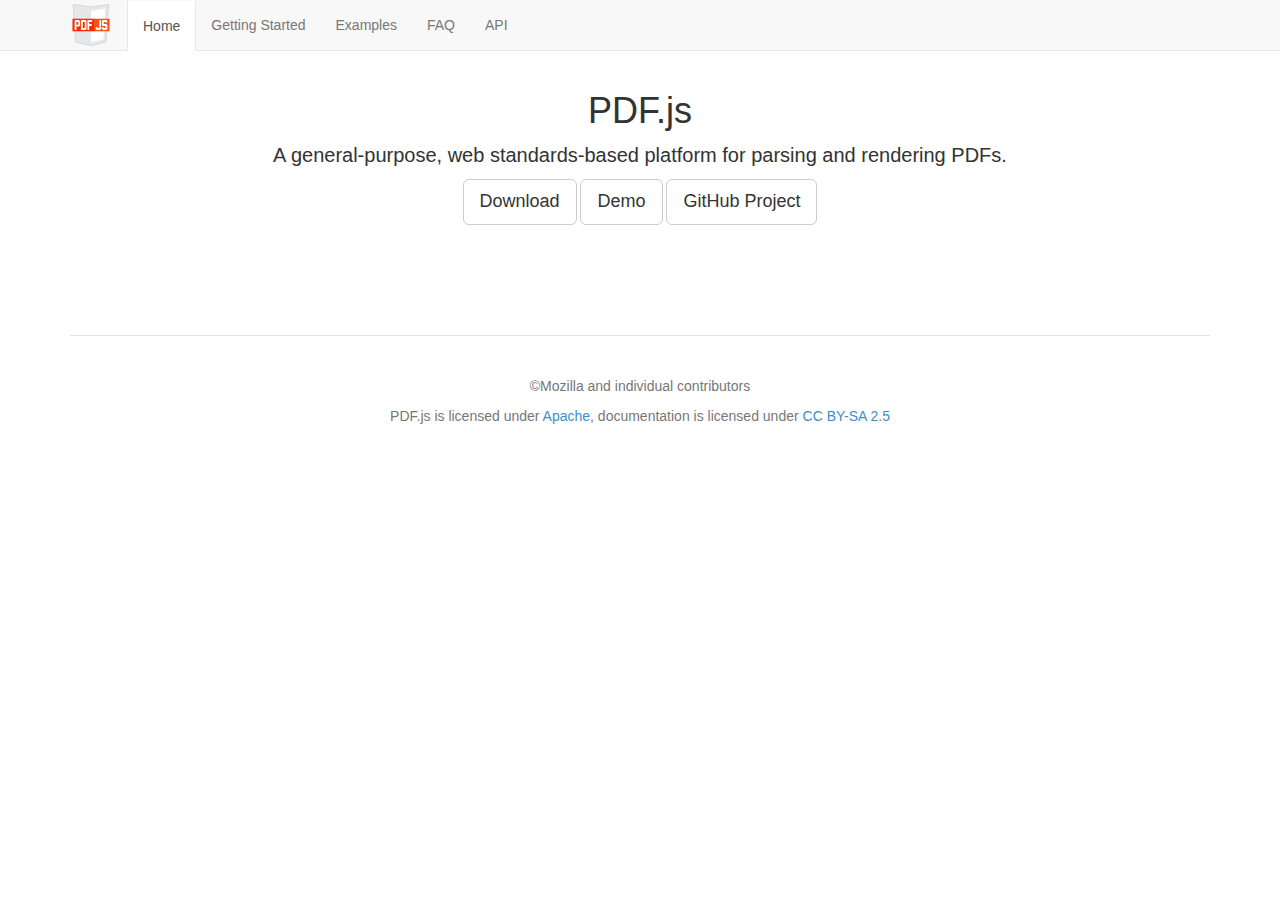
<file: index.html>
<!DOCTYPE html><html lang="en"><head><meta charset="utf-8"><meta name="viewport" content="width=device-width, initial-scale=1.0"><meta name="description" content="A general-purpose, web standards-based platform for parsing and rendering PDFs."><meta name="author" content=""><link rel="shortcut icon" href="images/favicon.ico"><title>PDF.js</title><!-- Bootstrap core CSS--><link href="css/bootstrap.min.css" rel="stylesheet"><!-- Custom styles for this template--><link href="css/main.css" rel="stylesheet"></head><body><header class="navbar navbar-default navbar-static-top"><div class="container"><div class="navbar-header"><button class="navbar-toggle" type="button" data-toggle="collapse" data-target=".navbar-collapse"><span class="icon-bar"></span><span class="icon-bar"></span><span class="icon-bar"></span></button><a class="navbar-brand" href="#"><img src="images/logo.svg"></a></div><div class="collapse navbar-collapse"><ul class="nav navbar-nav"><li class="active"><a href="">Home</a></li><li><a href="getting_started/">Getting Started</a></li><li><a href="examples/">Examples</a></li><li><a href="https://github.com/mozilla/pdf.js/wiki/Frequently-Asked-Questions">FAQ</a></li><li><a href="api/">API</a></li></ul></div></div></header><div class="container"><div class="starter-template"><section class="content"><h1 class="text-center"><span class="caps">PDF</span>.js</h1>
<p class="text-center" style="font-size: 20px">A general-purpose, web standards-based platform for parsing and rendering<span class="widont">&nbsp;</span>PDFs.
</p>
<p class="text-center">
  <a type="button" class="btn btn-lg btn-default" href="getting_started/#download">Download</a>
  <a type="button" class="btn btn-lg btn-default" href="web/viewer.html">Demo</a>
  <a type="button" class="btn btn-lg btn-default" href="https://github.com/mozilla/pdf.js">GitHub<span class="widont">&nbsp;</span>Project</a>
</p>
</section></div></div><div class="container"><footer><p>&copy;Mozilla and individual contributors</p><p>PDF.js is licensed under <a href="https://github.com/mozilla/pdf.js/blob/master/LICENSE">Apache</a>,
documentation is licensed under <a href="https://creativecommons.org/licenses/by-sa/2.5/">CC BY-SA 2.5</a></p>
</footer></div><!-- Bootstrap core JavaScript--><script src="js/jquery-2.1.0.min.js"></script><script src="js/bootstrap.min.js"></script></body></html>
</file>
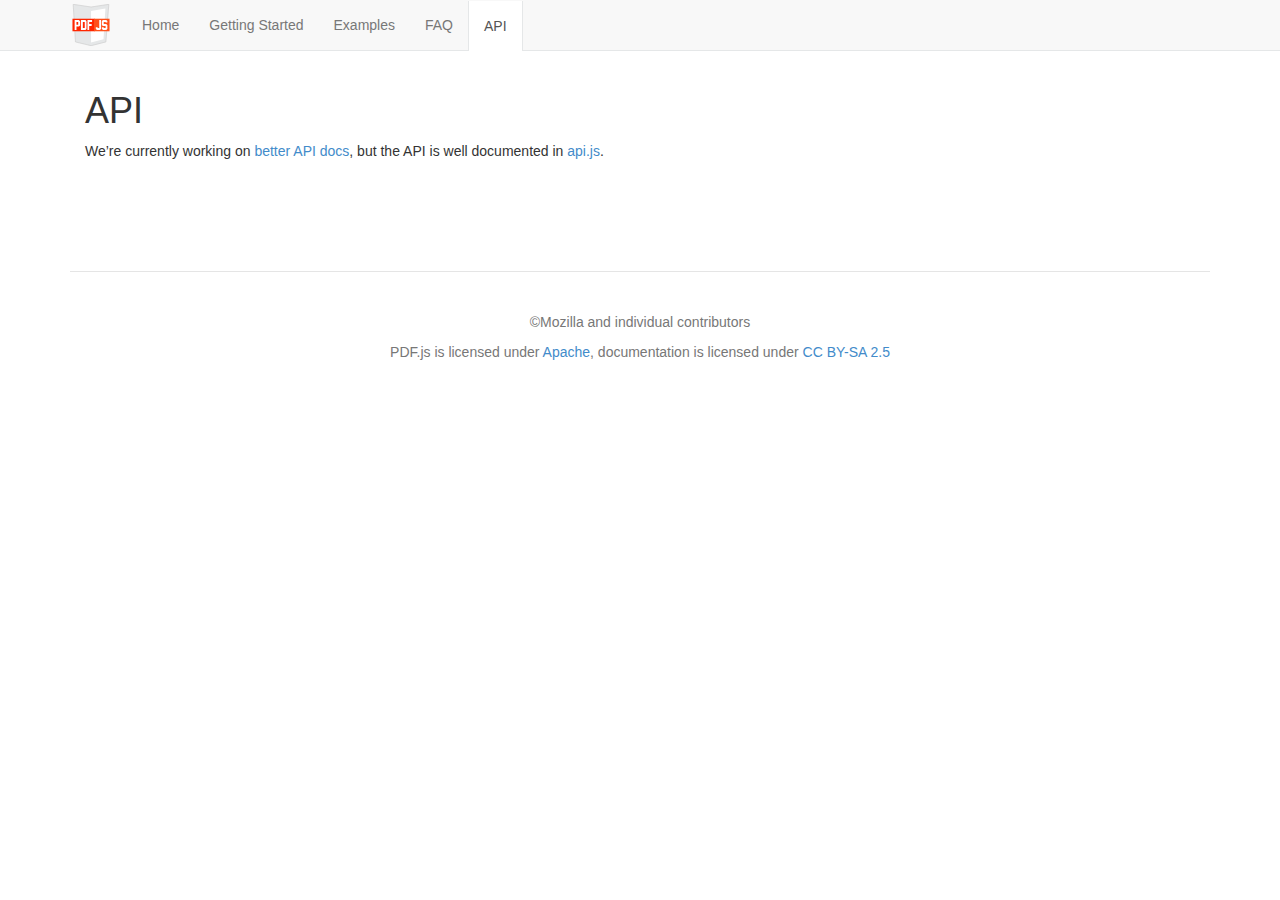
<file: api/index.html>
<!DOCTYPE html><html lang="en"><head><meta charset="utf-8"><meta name="viewport" content="width=device-width, initial-scale=1.0"><meta name="description" content="A general-purpose, web standards-based platform for parsing and rendering PDFs."><meta name="author" content=""><link rel="shortcut icon" href="../images/favicon.ico"><title>API</title><!-- Bootstrap core CSS--><link href="../css/bootstrap.min.css" rel="stylesheet"><!-- Custom styles for this template--><link href="../css/main.css" rel="stylesheet"></head><body><header class="navbar navbar-default navbar-static-top"><div class="container"><div class="navbar-header"><button class="navbar-toggle" type="button" data-toggle="collapse" data-target=".navbar-collapse"><span class="icon-bar"></span><span class="icon-bar"></span><span class="icon-bar"></span></button><a class="navbar-brand" href="#"><img src="../images/logo.svg"></a></div><div class="collapse navbar-collapse"><ul class="nav navbar-nav"><li><a href="../">Home</a></li><li><a href="../getting_started/">Getting Started</a></li><li><a href="../examples/">Examples</a></li><li><a href="https://github.com/mozilla/pdf.js/wiki/Frequently-Asked-Questions">FAQ</a></li><li class="active"><a href="../api/">API</a></li></ul></div></div></header><div class="container"><div class="starter-template"><section class="content"><h1 id="api"><span class="caps">API</span></h1>
<p>We’re currently working on <a href="draft/index.html">better <span class="caps">API</span> docs</a>, but the <span class="caps">API</span> is well documented in <a href="https://github.com/mozilla/pdf.js/blob/master/src/display/api.js">api.js</a>.</p>
</section></div></div><div class="container"><footer><p>&copy;Mozilla and individual contributors</p><p>PDF.js is licensed under <a href="https://github.com/mozilla/pdf.js/blob/master/LICENSE">Apache</a>,
documentation is licensed under <a href="https://creativecommons.org/licenses/by-sa/2.5/">CC BY-SA 2.5</a></p>
</footer></div><!-- Bootstrap core JavaScript--><script src="../js/jquery-2.1.0.min.js"></script><script src="../js/bootstrap.min.js"></script></body></html>
</file>
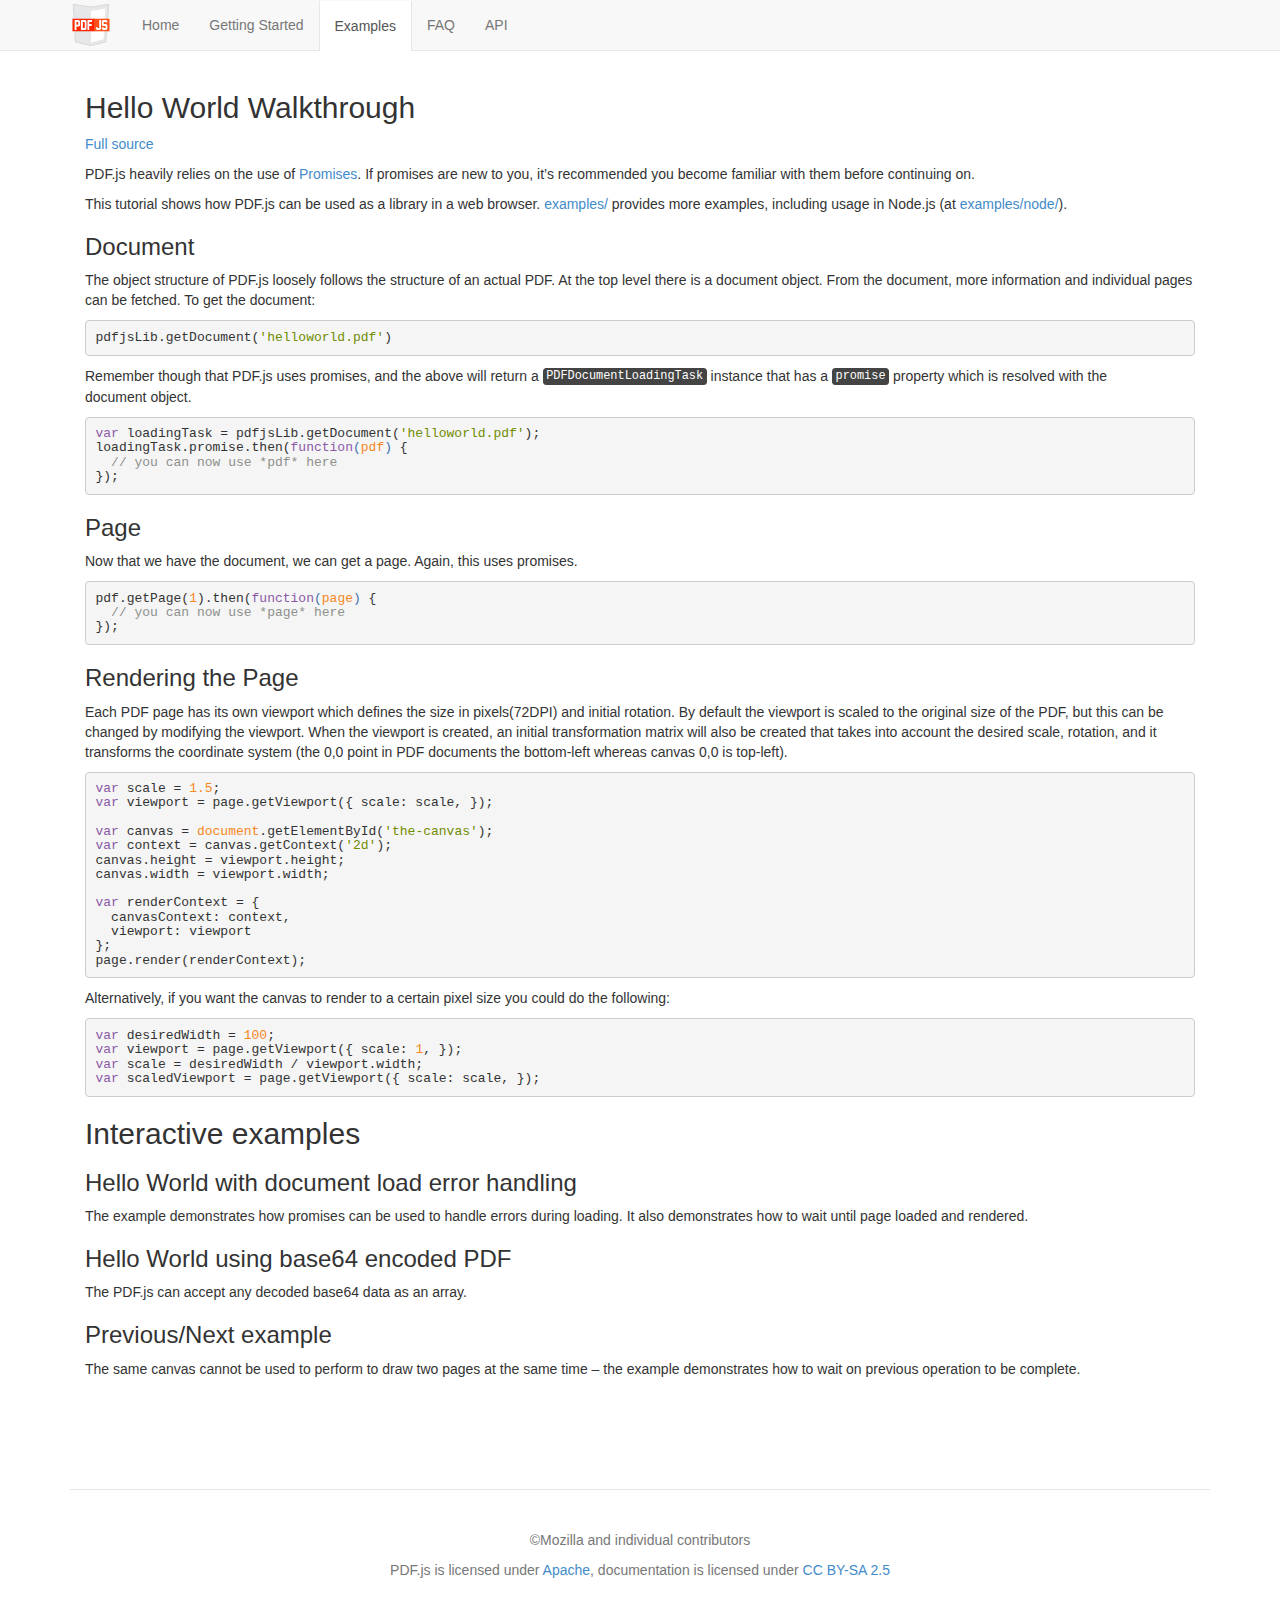
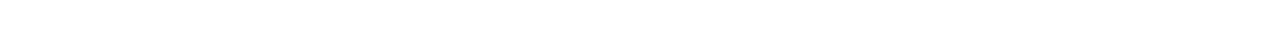
<file: examples/index.html>
<!DOCTYPE html><html lang="en"><head><meta charset="utf-8"><meta name="viewport" content="width=device-width, initial-scale=1.0"><meta name="description" content="A general-purpose, web standards-based platform for parsing and rendering PDFs."><meta name="author" content=""><link rel="shortcut icon" href="../images/favicon.ico"><title>Examples</title><!-- Bootstrap core CSS--><link href="../css/bootstrap.min.css" rel="stylesheet"><!-- Custom styles for this template--><link href="../css/main.css" rel="stylesheet"></head><body><header class="navbar navbar-default navbar-static-top"><div class="container"><div class="navbar-header"><button class="navbar-toggle" type="button" data-toggle="collapse" data-target=".navbar-collapse"><span class="icon-bar"></span><span class="icon-bar"></span><span class="icon-bar"></span></button><a class="navbar-brand" href="#"><img src="../images/logo.svg"></a></div><div class="collapse navbar-collapse"><ul class="nav navbar-nav"><li><a href="../">Home</a></li><li><a href="../getting_started/">Getting Started</a></li><li class="active"><a href="../examples/">Examples</a></li><li><a href="https://github.com/mozilla/pdf.js/wiki/Frequently-Asked-Questions">FAQ</a></li><li><a href="../api/">API</a></li></ul></div></div></header><div class="container"><div class="starter-template"><section class="content"><h2 id="hello-world-walkthrough">Hello World Walkthrough</h2>
<p><a href="https://github.com/mozilla/pdf.js/blob/master/examples/learning/helloworld.html">Full source</a></p>
<p><span class="caps">PDF</span>.js heavily relies on the use of <a href="https://developer.mozilla.org/docs/Web/JavaScript/Reference/Global_Objects/Promise">Promises</a>. If promises are new to you, it’s recommended you become familiar with them before continuing<span class="widont">&nbsp;</span>on.</p>
<p>This tutorial shows how <span class="caps">PDF</span>.js can be used as a library in a web browser.
<a href="https://github.com/mozilla/pdf.js/tree/master/examples">examples/</a> provides more examples, including usage in Node.js (at <a href="https://github.com/mozilla/pdf.js/tree/master/examples/node">examples/node/</a>).</p>
<h3 id="document">Document</h3>
<p>The object structure of <span class="caps">PDF</span>.js loosely follows the structure of an actual <span class="caps">PDF</span>. At the top level there is a document object. From the document, more information and individual pages can be fetched. To get the<span class="widont">&nbsp;</span>document:</p>
<pre><code class="language-js">pdfjsLib.getDocument(<span class="string">'helloworld.pdf'</span>)</code></pre>
<p>Remember though that <span class="caps">PDF</span>.js uses promises, and the above will return a <code>PDFDocumentLoadingTask</code> instance that has a <code>promise</code> property which is resolved with the document<span class="widont">&nbsp;</span>object.</p>
<pre><code class="language-js"><span class="keyword">var</span> loadingTask = pdfjsLib.getDocument(<span class="string">'helloworld.pdf'</span>);
loadingTask.promise.then(<span class="function"><span class="keyword">function</span>(<span class="params">pdf</span>) </span>{
  <span class="comment">// you can now use *pdf* here</span>
});</code></pre>
<h3 id="page">Page</h3>
<p>Now that we have the document, we can get a page. Again, this uses<span class="widont">&nbsp;</span>promises.</p>
<pre><code class="language-js">pdf.getPage(<span class="number">1</span>).then(<span class="function"><span class="keyword">function</span>(<span class="params">page</span>) </span>{
  <span class="comment">// you can now use *page* here</span>
});</code></pre>
<h3 id="rendering-the-page">Rendering the Page</h3>
<p>Each <span class="caps">PDF</span> page has its own viewport which defines the size in pixels(<span class="caps">72DPI</span>) and initial rotation. By default the viewport is scaled to the original size of the <span class="caps">PDF</span>, but this can be changed by modifying the viewport. When the viewport is created, an initial transformation matrix will also be created that takes into account the desired scale, rotation, and it transforms the coordinate system (the 0,0 point in <span class="caps">PDF</span> documents the bottom-left whereas canvas 0,0 is<span class="widont">&nbsp;</span>top-left).</p>
<pre><code class="language-js"><span class="keyword">var</span> scale = <span class="number">1.5</span>;
<span class="keyword">var</span> viewport = page.getViewport({ <span class="attr">scale</span>: scale, });

<span class="keyword">var</span> canvas = <span class="built_in">document</span>.getElementById(<span class="string">'the-canvas'</span>);
<span class="keyword">var</span> context = canvas.getContext(<span class="string">'2d'</span>);
canvas.height = viewport.height;
canvas.width = viewport.width;

<span class="keyword">var</span> renderContext = {
  <span class="attr">canvasContext</span>: context,
  <span class="attr">viewport</span>: viewport
};
page.render(renderContext);</code></pre>
<p>Alternatively, if you want the canvas to render to a certain pixel size you could do the<span class="widont">&nbsp;</span>following:</p>
<pre><code class="language-js"><span class="keyword">var</span> desiredWidth = <span class="number">100</span>;
<span class="keyword">var</span> viewport = page.getViewport({ <span class="attr">scale</span>: <span class="number">1</span>, });
<span class="keyword">var</span> scale = desiredWidth / viewport.width;
<span class="keyword">var</span> scaledViewport = page.getViewport({ <span class="attr">scale</span>: scale, });</code></pre>
<h2 id="interactive-examples">Interactive examples</h2>
<h3 id="hello-world-with-document-load-error-handling">Hello World with document load error<span class="widont">&nbsp;</span>handling</h3>
<p>The example demonstrates how promises can be used to handle errors during loading.
It also demonstrates how to wait until page loaded and<span class="widont">&nbsp;</span>rendered.</p>
<script async src="//jsfiddle.net/pdfjs/9engc9mw/embed/js,html,result/"></script>

<h3 id="hello-world-using-base64-encoded-pdf">Hello World using base64 encoded<span class="widont">&nbsp;</span><span class="caps">PDF</span></h3>
<p>The <span class="caps">PDF</span>.js can accept any decoded base64 data as an<span class="widont">&nbsp;</span>array.</p>
<script async src="//jsfiddle.net/pdfjs/cq0asLqz/embed/js,html,result/"></script>

<h3 id="previous-next-example">Previous/Next example</h3>
<p>The same canvas cannot be used to perform to draw two pages at the same time –
the example demonstrates how to wait on previous operation to be<span class="widont">&nbsp;</span>complete.</p>
<script async src="//jsfiddle.net/pdfjs/wagvs9Lf/embed/js,html,result/"></script>
</section></div></div><div class="container"><footer><p>&copy;Mozilla and individual contributors</p><p>PDF.js is licensed under <a href="https://github.com/mozilla/pdf.js/blob/master/LICENSE">Apache</a>,
documentation is licensed under <a href="https://creativecommons.org/licenses/by-sa/2.5/">CC BY-SA 2.5</a></p>
</footer></div><!-- Bootstrap core JavaScript--><script src="../js/jquery-2.1.0.min.js"></script><script src="../js/bootstrap.min.js"></script></body></html>
</file>
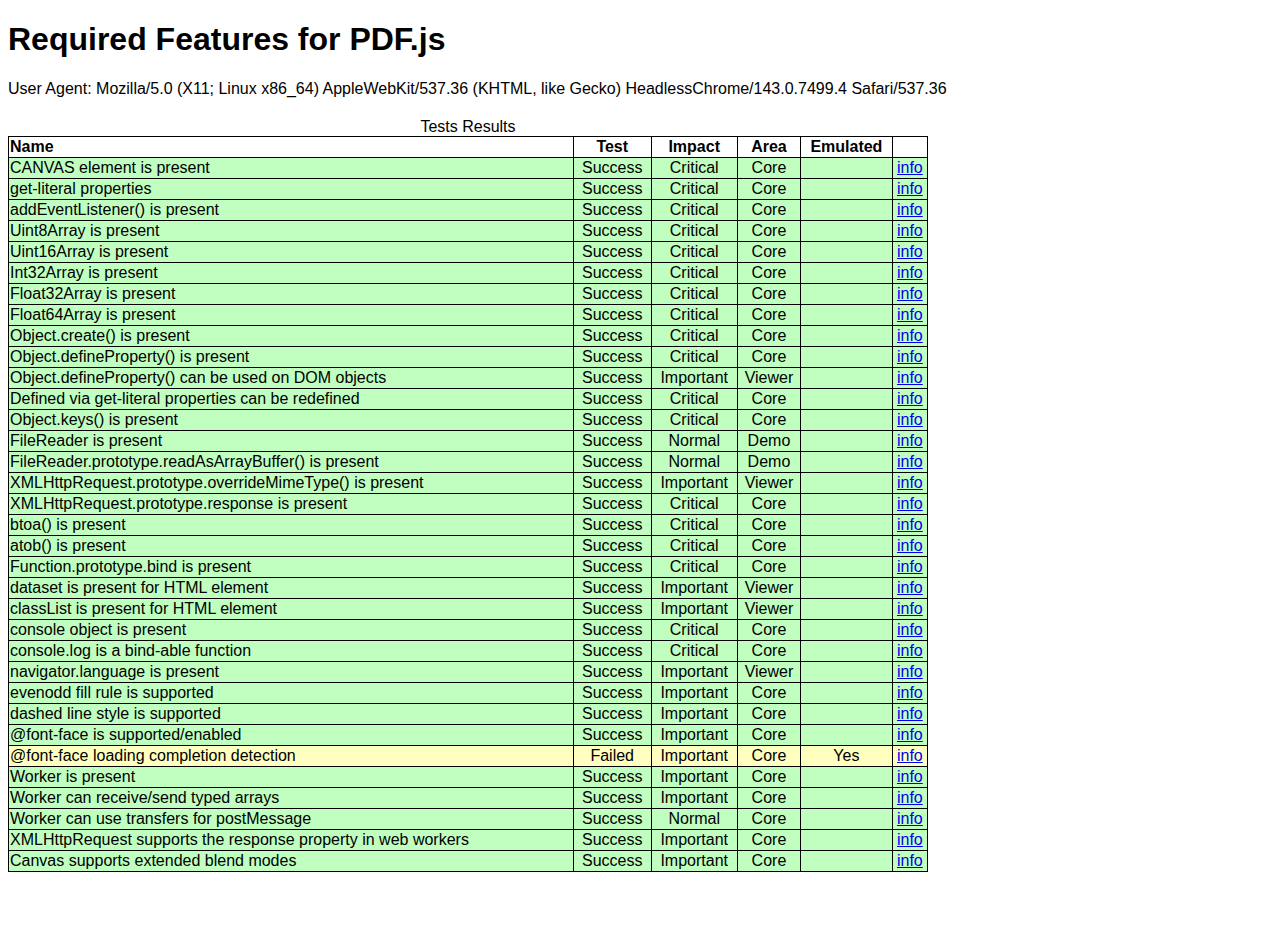
<file: features/index.html>
<!DOCTYPE html>
<!--
Copyright 2012 Mozilla Foundation

Licensed under the Apache License, Version 2.0 (the "License");
you may not use this file except in compliance with the License.
You may obtain a copy of the License at

    http://www.apache.org/licenses/LICENSE-2.0

Unless required by applicable law or agreed to in writing, software
distributed under the License is distributed on an "AS IS" BASIS,
WITHOUT WARRANTIES OR CONDITIONS OF ANY KIND, either express or implied.
See the License for the specific language governing permissions and
limitations under the License.
-->
<html>
  <head>
    <meta charset="utf-8">
    <title>Required features testing for PDF.js</title>
    <style>
    body { font-family: sans-serif; }
    #tests { width: 920px; border-collapse:collapse; margin: 20px 0;  }
    #tests td, #tests th { border: 1px solid black; }
    .name { text-align: left; }
    .test, .emu, .impact, .area { text-align: center; }
    .test-Skipped { background-color: #C0C0C0; }
    .test-Success { background-color: #C0FFC0; }
    .test-Failed { background-color: #FFC0C0; }
    .test-Failed.emu-Yes { background-color: #FFFFC0; }
    </style>
    <style id="fontFaces">
    @font-face { font-family: 'plus'; src: url([data-uri]); }
    </style>
    <script src="tests.js"></script>
  </head>
  <body>
    <h1>Required Features for PDF.js</h1>
    <div>User Agent: <span id="userAgent"></span></div>
    <script>
      document.getElementById('userAgent').innerHTML = navigator.userAgent;
    </script>

    <table id="tests">
      <caption>Tests Results</caption>
      <thead>
        <tr><th class="name">Name</th><th class="test">Test</th><th class="impact">Impact</th><th class="area">Area</th><th class="emu">Emulated</th><th></th></tr>
      </thead>
      <tbody id="output">
      </tbody>
    </table>
    <div id="canvasHolder" style="display: none;">
    </div>
    <div id="plusfontusage" style="font-family: plus; visibility: hidden;">`</div>

    <script>
    var wikiPageBase = 'https://github.com/mozilla/pdf.js/wiki/Required-Browser-Features#user-content-';
    var output = document.getElementById('output');
    // for some browser textContent is absent using innerHTML :/
    for (var i = 0; i < tests.length; i++) {
      var test = tests[i];
      var row = document.createElement('tr');
      row.id = 'test-results-' + test.id;
      var nameTd = document.createElement('td');
      nameTd.className = 'name';
      nameTd.innerHTML = test.name;
      row.appendChild(nameTd);
      var testTd = document.createElement('td');
      testTd.className = 'test';
      testTd.innerHTML = 'Running...';
      row.appendChild(testTd);
      var impactTd = document.createElement('td');
      impactTd.className = 'impact';
      impactTd.innerHTML = test.impact;
      row.appendChild(impactTd);
      var areaTd = document.createElement('td');
      areaTd.className = 'area';
      areaTd.innerHTML = test.area;
      row.appendChild(areaTd);
      var emulatedTd = document.createElement('td');
      emulatedTd.className = 'emu';
      row.appendChild(emulatedTd);
      output.appendChild(row);
      var infoTd = document.createElement('td');
      infoTd.className = 'emu';
      var infoA = document.createElement('a');
      infoA.href = wikiPageBase + test.id;
      infoA.innerHTML = 'info';
      infoTd.appendChild(infoA);
      row.appendChild(infoTd);
      output.appendChild(row);

      var publish = (function(row, testTd, emulatedTd) {
        return function (result) {
          row.className = 'test-' + result.output + ' emu-' + result.emulated;
          testTd.innerHTML = result.output;
          emulatedTd.innerHTML = result.emulated;
        };
      })(row, testTd, emulatedTd);

      var result;
      try {
        result = test.run();
      } catch (e) {
        console.error('test run failed: ' + e);
        result = { output: 'Failed', emulated: '?' };
      }
      if (result.then)
        result.then(publish);
      else
        publish(result);
    }
    </script>

  </body>
</html>
</file>
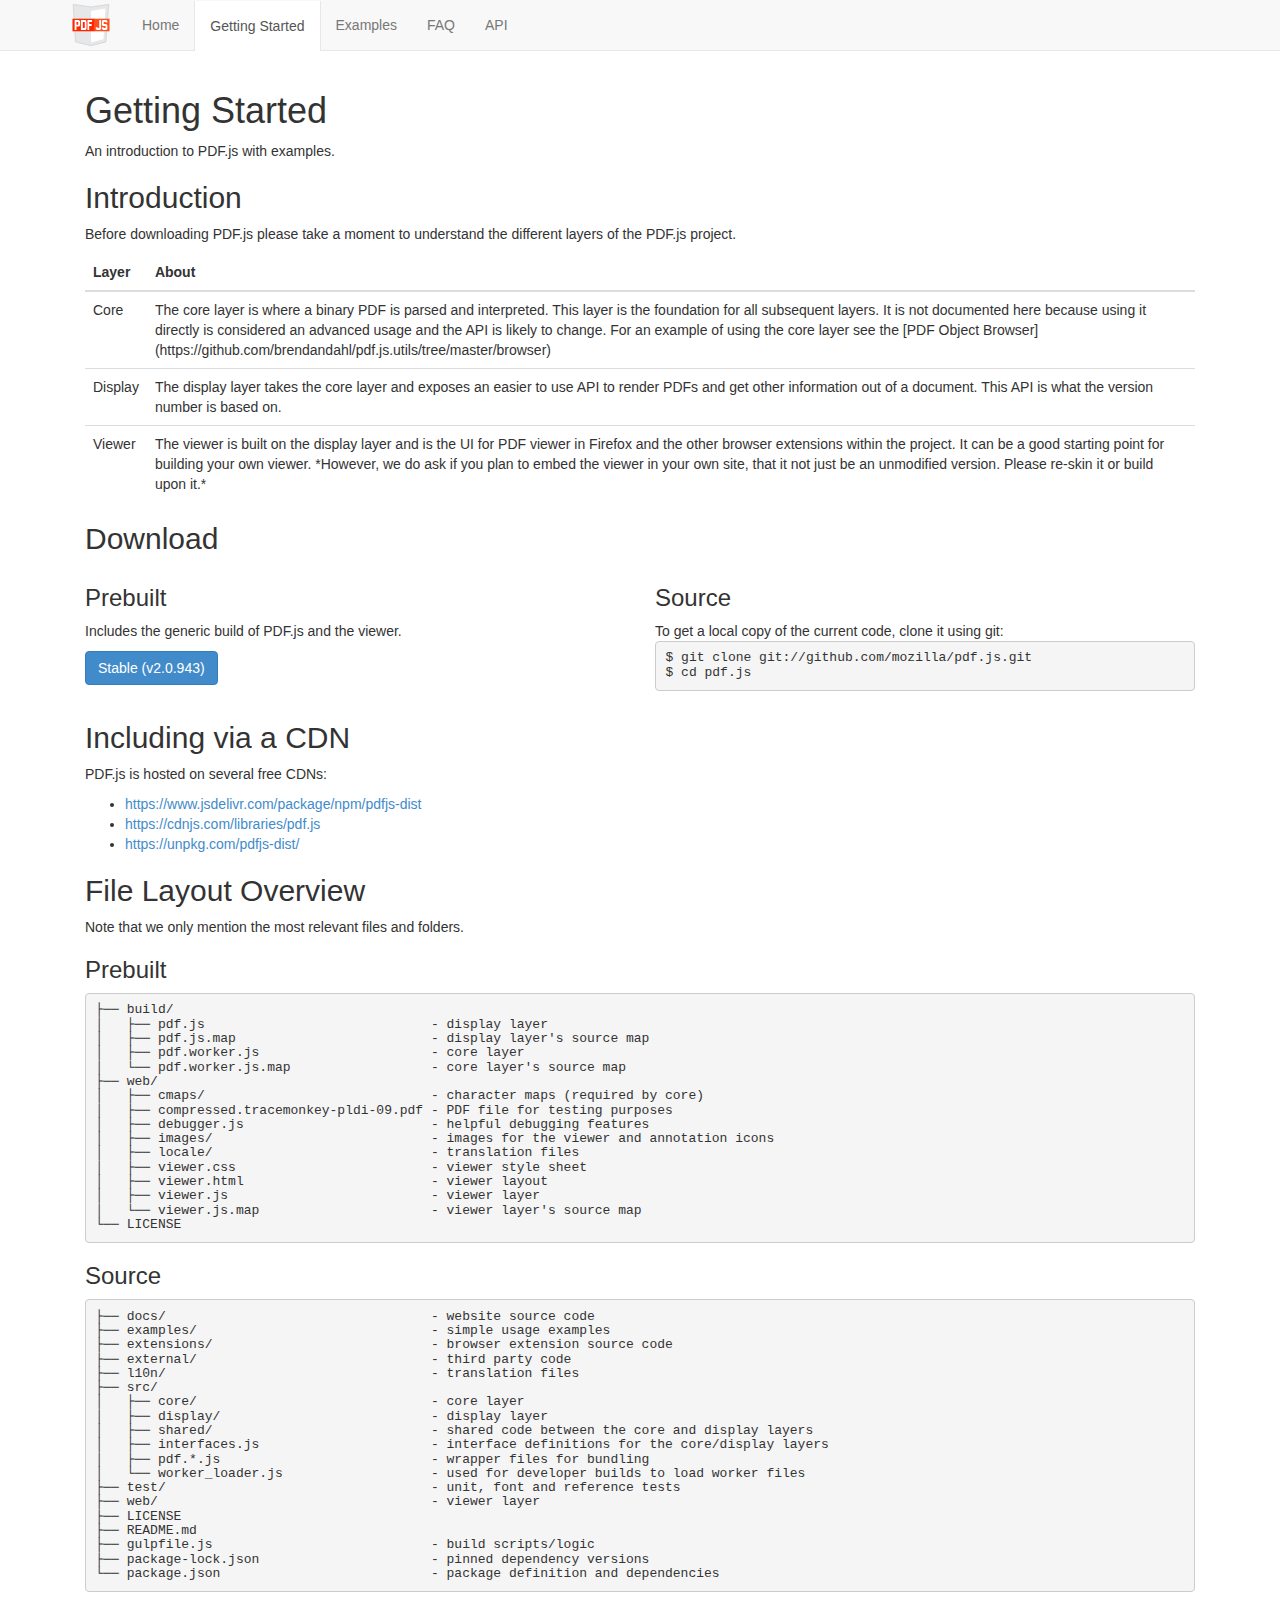
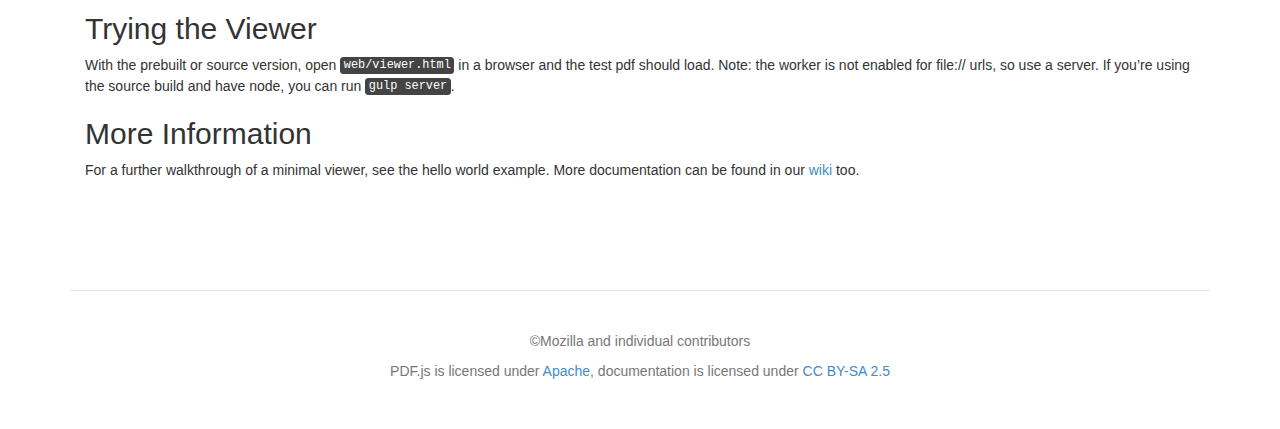
<file: getting_started/index.html>
<!DOCTYPE html><html lang="en"><head><meta charset="utf-8"><meta name="viewport" content="width=device-width, initial-scale=1.0"><meta name="description" content="A general-purpose, web standards-based platform for parsing and rendering PDFs."><meta name="author" content=""><link rel="shortcut icon" href="../images/favicon.ico"><title>Getting Started</title><!-- Bootstrap core CSS--><link href="../css/bootstrap.min.css" rel="stylesheet"><!-- Custom styles for this template--><link href="../css/main.css" rel="stylesheet"></head><body><header class="navbar navbar-default navbar-static-top"><div class="container"><div class="navbar-header"><button class="navbar-toggle" type="button" data-toggle="collapse" data-target=".navbar-collapse"><span class="icon-bar"></span><span class="icon-bar"></span><span class="icon-bar"></span></button><a class="navbar-brand" href="#"><img src="../images/logo.svg"></a></div><div class="collapse navbar-collapse"><ul class="nav navbar-nav"><li><a href="../">Home</a></li><li class="active"><a href="../getting_started/">Getting Started</a></li><li><a href="../examples/">Examples</a></li><li><a href="https://github.com/mozilla/pdf.js/wiki/Frequently-Asked-Questions">FAQ</a></li><li><a href="../api/">API</a></li></ul></div></div></header><div class="container"><div class="starter-template"><section class="content"><h1 id="getting-started">Getting Started</h1>
<p>An introduction to <span class="caps">PDF</span>.js with<span class="widont">&nbsp;</span>examples.</p>
<h2 id="introduction">Introduction</h2>
<p>Before downloading <span class="caps">PDF</span>.js please take a moment to understand the different layers of the <span class="caps">PDF</span>.js<span class="widont">&nbsp;</span>project.</p>
<table class="table">
  <thead>
    <tr>
      <th>Layer</th>
      <th>About</th>
    </tr>
  </thead>
  <tbody>
    <tr>
      <td>Core</td>
      <td>The core layer is where a binary <span class="caps">PDF</span> is parsed and interpreted. This layer is the foundation for all subsequent layers. It is not documented here because using it directly is considered an advanced usage and the <span class="caps">API</span> is likely to change. For an example of using the core layer see the [<span class="caps">PDF</span> Object Browser](https://github.com/brendandahl/pdf.js.utils/tree/master/browser)
      </td>
    </tr>
    <tr>
      <td>Display</td>
      <td>The display layer takes the core layer and exposes an easier to use <span class="caps">API</span> to render PDFs and get other information out of a document. This <span class="caps">API</span> is what the version number is based on.</td>
    </tr>
    <tr>
      <td>Viewer</td>
      <td>The viewer is built on the display layer and is the <span class="caps">UI</span> for <span class="caps">PDF</span> viewer in Firefox and the other browser extensions within the project. It can be a good starting point for building your own viewer. *However, we do ask if you plan to embed the viewer in your own site, that it not just be an unmodified version. Please re-skin it or build upon it.*</td>
    </tr>
  </tbody>
</table>

<h2 id="download">Download</h2>
<div class="row">
  <div class="col-md-6">
    <h3>Prebuilt</h3>
    <p>
      Includes the generic build of <span class="caps">PDF</span>.js and the<span class="widont">&nbsp;</span>viewer.
    </p>
    <span class="">
      <a type="button" class="btn btn-primary" href="https://github.com/mozilla/pdf.js/releases/download/v2.0.943/pdfjs-2.0.943-dist.zip">Stable (v2.0.943)</a>
      <a type="button" class="btn btn-warning hidden" href="https://github.com/mozilla/pdf.js/releases/download/v/pdfjs--dist.zip">Beta (v)</a>
    </span>
  </div>
  <div class="col-md-6">
    <h3>Source</h3>
    To get a local copy of the current code, clone it using git:
    <pre><code>$ git clone git://github.com/mozilla/pdf.js.git
$ cd pdf.js
</code></pre>
  </div>
</div>

<h2 id="including-via-a-cdn">Including via a<span class="widont">&nbsp;</span><span class="caps">CDN</span></h2>
<p><span class="caps">PDF</span>.js is hosted on several free<span class="widont">&nbsp;</span>CDNs:</p>
<ul>
<li><a href="https://www.jsdelivr.com/package/npm/pdfjs-dist">https://www.jsdelivr.com/package/npm/pdfjs-dist</a></li>
<li><a href="https://cdnjs.com/libraries/pdf.js">https://cdnjs.com/libraries/pdf.js</a></li>
<li><a href="https://unpkg.com/pdfjs-dist/">https://unpkg.com/pdfjs-dist/</a></li>
</ul>
<h2 id="file-layout-overview">File Layout Overview</h2>
<p>Note that we only mention the most relevant files and<span class="widont">&nbsp;</span>folders.</p>
<h3 id="prebuilt">Prebuilt</h3>
<pre><code>├── build/
│   ├── pdf.js                             - display layer
│   ├── pdf.js.map                         - display layer&#39;s source map
│   ├── pdf.worker.js                      - core layer
│   └── pdf.worker.js.map                  - core layer&#39;s source map
├── web/
│   ├── cmaps/                             - character maps (required by core)
│   ├── compressed.tracemonkey-pldi-09.pdf - PDF file for testing purposes
│   ├── debugger.js                        - helpful debugging features
│   ├── images/                            - images for the viewer and annotation icons
│   ├── locale/                            - translation files
│   ├── viewer.css                         - viewer style sheet
│   ├── viewer.html                        - viewer layout
│   ├── viewer.js                          - viewer layer
│   └── viewer.js.map                      - viewer layer&#39;s source map
└── LICENSE</code></pre><h3 id="source">Source</h3>
<pre><code>├── docs/                                  - website source code
├── examples/                              - simple usage examples
├── extensions/                            - browser extension source code
├── external/                              - third party code
├── l10n/                                  - translation files
├── src/
│   ├── core/                              - core layer
│   ├── display/                           - display layer
│   ├── shared/                            - shared code between the core and display layers
│   ├── interfaces.js                      - interface definitions for the core/display layers
│   ├── pdf.*.js                           - wrapper files for bundling
│   └── worker_loader.js                   - used for developer builds to load worker files
├── test/                                  - unit, font and reference tests
├── web/                                   - viewer layer
├── LICENSE
├── README.md
├── gulpfile.js                            - build scripts/logic
├── package-lock.json                      - pinned dependency versions
└── package.json                           - package definition and dependencies</code></pre><h2 id="trying-the-viewer">Trying the Viewer</h2>
<p>With the prebuilt or source version, open <code>web/viewer.html</code> in a browser and the test pdf should load. Note: the worker is not enabled for file:// urls, so use a server. If you’re using the source build and have node, you can run <code>gulp server</code>.</p>
<h2 id="more-information">More Information</h2>
<p>For a further walkthrough of a minimal viewer, see the hello world example. More documentation can be found in our <a href="https://github.com/mozilla/pdf.js/wiki">wiki</a><span class="widont">&nbsp;</span>too.</p>
</section></div></div><div class="container"><footer><p>&copy;Mozilla and individual contributors</p><p>PDF.js is licensed under <a href="https://github.com/mozilla/pdf.js/blob/master/LICENSE">Apache</a>,
documentation is licensed under <a href="https://creativecommons.org/licenses/by-sa/2.5/">CC BY-SA 2.5</a></p>
</footer></div><!-- Bootstrap core JavaScript--><script src="../js/jquery-2.1.0.min.js"></script><script src="../js/bootstrap.min.js"></script></body></html>
</file>
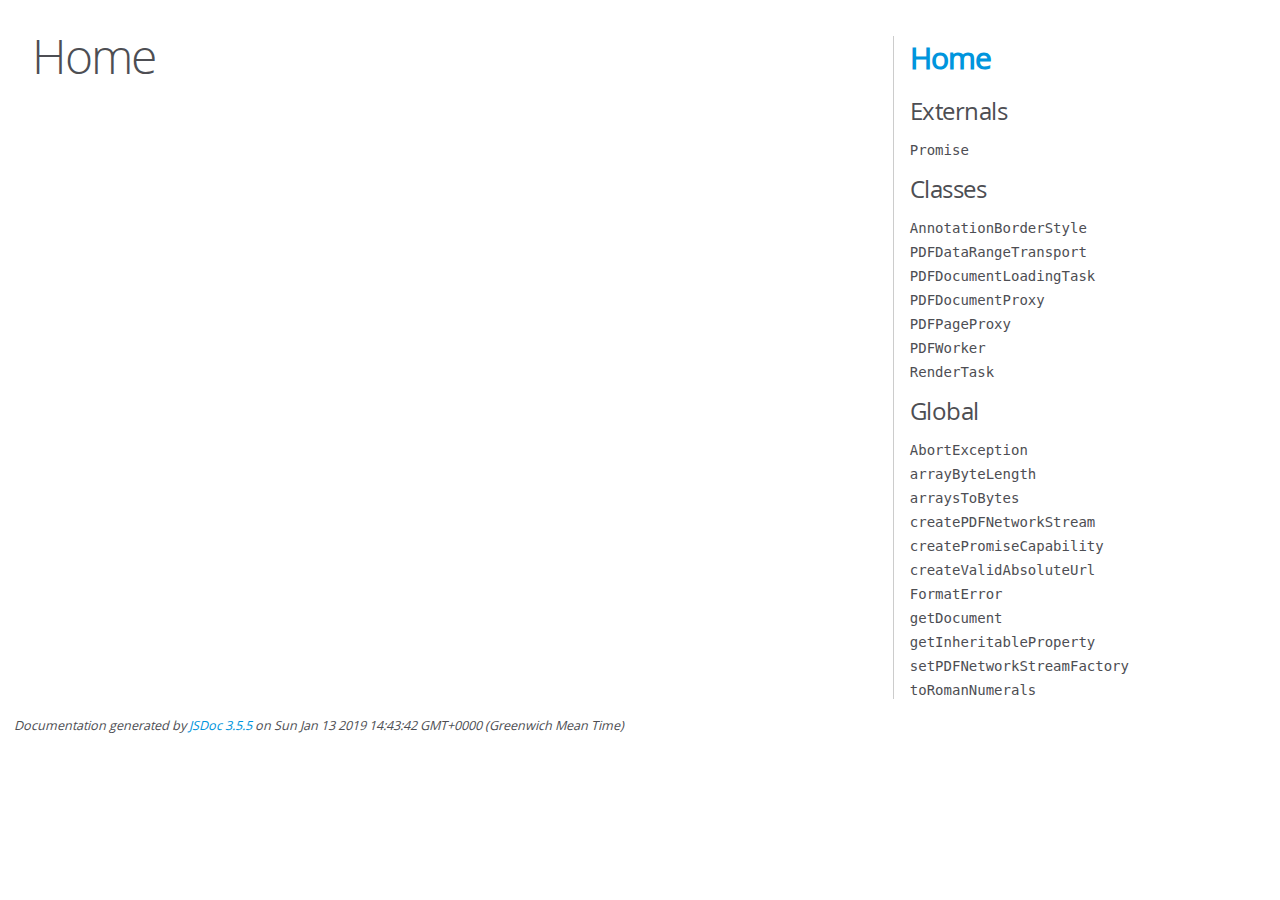
<file: api/draft/index.html>
<!DOCTYPE html>
<html lang="en">
<head>
    <meta charset="utf-8">
    <title>JSDoc: Home</title>

    <script src="scripts/prettify/prettify.js"> </script>
    <script src="scripts/prettify/lang-css.js"> </script>
    <!--[if lt IE 9]>
      <script src="//html5shiv.googlecode.com/svn/trunk/html5.js"></script>
    <![endif]-->
    <link type="text/css" rel="stylesheet" href="styles/prettify-tomorrow.css">
    <link type="text/css" rel="stylesheet" href="styles/jsdoc-default.css">
</head>

<body>

<div id="main">

    <h1 class="page-title">Home</h1>

    



    


    <h3> </h3>










    









</div>

<nav>
    <h2><a href="index.html">Home</a></h2><h3>Externals</h3><ul><li><a href="external-Promise.html">Promise</a></li></ul><h3>Classes</h3><ul><li><a href="AnnotationBorderStyle.html">AnnotationBorderStyle</a></li><li><a href="PDFDataRangeTransport.html">PDFDataRangeTransport</a></li><li><a href="PDFDocumentLoadingTask.html">PDFDocumentLoadingTask</a></li><li><a href="PDFDocumentProxy.html">PDFDocumentProxy</a></li><li><a href="PDFPageProxy.html">PDFPageProxy</a></li><li><a href="PDFWorker.html">PDFWorker</a></li><li><a href="RenderTask.html">RenderTask</a></li></ul><h3>Global</h3><ul><li><a href="global.html#AbortException">AbortException</a></li><li><a href="global.html#arrayByteLength">arrayByteLength</a></li><li><a href="global.html#arraysToBytes">arraysToBytes</a></li><li><a href="global.html#createPDFNetworkStream">createPDFNetworkStream</a></li><li><a href="global.html#createPromiseCapability">createPromiseCapability</a></li><li><a href="global.html#createValidAbsoluteUrl">createValidAbsoluteUrl</a></li><li><a href="global.html#FormatError">FormatError</a></li><li><a href="global.html#getDocument">getDocument</a></li><li><a href="global.html#getInheritableProperty">getInheritableProperty</a></li><li><a href="global.html#setPDFNetworkStreamFactory">setPDFNetworkStreamFactory</a></li><li><a href="global.html#toRomanNumerals">toRomanNumerals</a></li></ul>
</nav>

<br class="clear">

<footer>
    Documentation generated by <a href="https://github.com/jsdoc3/jsdoc">JSDoc 3.5.5</a> on Sun Jan 13 2019 14:43:42 GMT+0000 (Greenwich Mean Time)
</footer>

<script> prettyPrint(); </script>
<script src="scripts/linenumber.js"> </script>
</body>
</html>
</file>
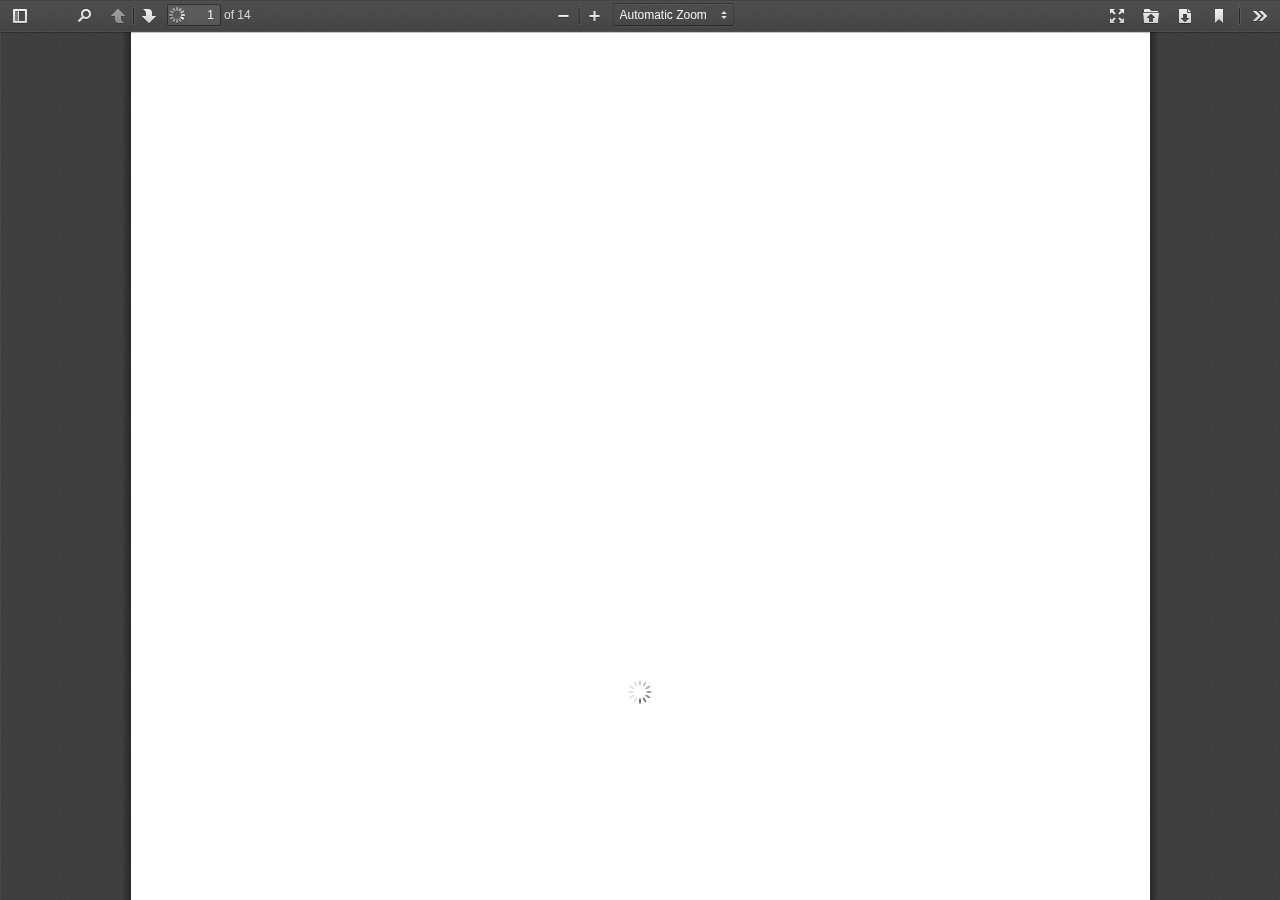
<file: web/viewer.html>
<!DOCTYPE html>
<!--
Copyright 2012 Mozilla Foundation

Licensed under the Apache License, Version 2.0 (the "License");
you may not use this file except in compliance with the License.
You may obtain a copy of the License at

    http://www.apache.org/licenses/LICENSE-2.0

Unless required by applicable law or agreed to in writing, software
distributed under the License is distributed on an "AS IS" BASIS,
WITHOUT WARRANTIES OR CONDITIONS OF ANY KIND, either express or implied.
See the License for the specific language governing permissions and
limitations under the License.

Adobe CMap resources are covered by their own copyright but the same license:

    Copyright 1990-2015 Adobe Systems Incorporated.

See https://github.com/adobe-type-tools/cmap-resources
-->
<html dir="ltr" mozdisallowselectionprint>
  <head>
    <meta charset="utf-8">
    <meta name="viewport" content="width=device-width, initial-scale=1, maximum-scale=1">
    <meta name="google" content="notranslate">
    <meta http-equiv="X-UA-Compatible" content="IE=edge">
    <title>PDF.js viewer</title>


    <link rel="stylesheet" href="viewer.css">


<!-- This snippet is used in production (included from viewer.html) -->
<link rel="resource" type="application/l10n" href="locale/locale.properties">
<script src="../build/pdf.js"></script>


    <script src="viewer.js"></script>

  </head>

  <body tabindex="1" class="loadingInProgress">
    <div id="outerContainer">

      <div id="sidebarContainer">
        <div id="toolbarSidebar">
          <div class="splitToolbarButton toggled">
            <button id="viewThumbnail" class="toolbarButton toggled" title="Show Thumbnails" tabindex="2" data-l10n-id="thumbs">
               <span data-l10n-id="thumbs_label">Thumbnails</span>
            </button>
            <button id="viewOutline" class="toolbarButton" title="Show Document Outline (double-click to expand/collapse all items)" tabindex="3" data-l10n-id="document_outline">
               <span data-l10n-id="document_outline_label">Document Outline</span>
            </button>
            <button id="viewAttachments" class="toolbarButton" title="Show Attachments" tabindex="4" data-l10n-id="attachments">
               <span data-l10n-id="attachments_label">Attachments</span>
            </button>
          </div>
        </div>
        <div id="sidebarContent">
          <div id="thumbnailView">
          </div>
          <div id="outlineView" class="hidden">
          </div>
          <div id="attachmentsView" class="hidden">
          </div>
        </div>
        <div id="sidebarResizer" class="hidden"></div>
      </div>  <!-- sidebarContainer -->

      <div id="mainContainer">
        <div class="findbar hidden doorHanger" id="findbar">
          <div id="findbarInputContainer">
            <input id="findInput" class="toolbarField" title="Find" placeholder="Find in document…" tabindex="91" data-l10n-id="find_input">
            <div class="splitToolbarButton">
              <button id="findPrevious" class="toolbarButton findPrevious" title="Find the previous occurrence of the phrase" tabindex="92" data-l10n-id="find_previous">
                <span data-l10n-id="find_previous_label">Previous</span>
              </button>
              <div class="splitToolbarButtonSeparator"></div>
              <button id="findNext" class="toolbarButton findNext" title="Find the next occurrence of the phrase" tabindex="93" data-l10n-id="find_next">
                <span data-l10n-id="find_next_label">Next</span>
              </button>
            </div>
          </div>

          <div id="findbarOptionsOneContainer">
            <input type="checkbox" id="findHighlightAll" class="toolbarField" tabindex="94">
            <label for="findHighlightAll" class="toolbarLabel" data-l10n-id="find_highlight">Highlight all</label>
            <input type="checkbox" id="findMatchCase" class="toolbarField" tabindex="95">
            <label for="findMatchCase" class="toolbarLabel" data-l10n-id="find_match_case_label">Match case</label>
          </div>
          <div id="findbarOptionsTwoContainer">
            <input type="checkbox" id="findEntireWord" class="toolbarField" tabindex="96">
            <label for="findEntireWord" class="toolbarLabel" data-l10n-id="find_entire_word_label">Whole words</label>
            <span id="findResultsCount" class="toolbarLabel hidden"></span>
          </div>

          <div id="findbarMessageContainer">
            <span id="findMsg" class="toolbarLabel"></span>
          </div>
        </div>  <!-- findbar -->

        <div id="secondaryToolbar" class="secondaryToolbar hidden doorHangerRight">
          <div id="secondaryToolbarButtonContainer">
            <button id="secondaryPresentationMode" class="secondaryToolbarButton presentationMode visibleLargeView" title="Switch to Presentation Mode" tabindex="51" data-l10n-id="presentation_mode">
              <span data-l10n-id="presentation_mode_label">Presentation Mode</span>
            </button>

            <button id="secondaryOpenFile" class="secondaryToolbarButton openFile visibleLargeView" title="Open File" tabindex="52" data-l10n-id="open_file">
              <span data-l10n-id="open_file_label">Open</span>
            </button>

            <button id="secondaryPrint" class="secondaryToolbarButton print visibleMediumView" title="Print" tabindex="53" data-l10n-id="print">
              <span data-l10n-id="print_label">Print</span>
            </button>

            <button id="secondaryDownload" class="secondaryToolbarButton download visibleMediumView" title="Download" tabindex="54" data-l10n-id="download">
              <span data-l10n-id="download_label">Download</span>
            </button>

            <a href="#" id="secondaryViewBookmark" class="secondaryToolbarButton bookmark visibleSmallView" title="Current view (copy or open in new window)" tabindex="55" data-l10n-id="bookmark">
              <span data-l10n-id="bookmark_label">Current View</span>
            </a>

            <div class="horizontalToolbarSeparator visibleLargeView"></div>

            <button id="firstPage" class="secondaryToolbarButton firstPage" title="Go to First Page" tabindex="56" data-l10n-id="first_page">
              <span data-l10n-id="first_page_label">Go to First Page</span>
            </button>
            <button id="lastPage" class="secondaryToolbarButton lastPage" title="Go to Last Page" tabindex="57" data-l10n-id="last_page">
              <span data-l10n-id="last_page_label">Go to Last Page</span>
            </button>

            <div class="horizontalToolbarSeparator"></div>

            <button id="pageRotateCw" class="secondaryToolbarButton rotateCw" title="Rotate Clockwise" tabindex="58" data-l10n-id="page_rotate_cw">
              <span data-l10n-id="page_rotate_cw_label">Rotate Clockwise</span>
            </button>
            <button id="pageRotateCcw" class="secondaryToolbarButton rotateCcw" title="Rotate Counterclockwise" tabindex="59" data-l10n-id="page_rotate_ccw">
              <span data-l10n-id="page_rotate_ccw_label">Rotate Counterclockwise</span>
            </button>

            <div class="horizontalToolbarSeparator"></div>

            <button id="cursorSelectTool" class="secondaryToolbarButton selectTool toggled" title="Enable Text Selection Tool" tabindex="60" data-l10n-id="cursor_text_select_tool">
              <span data-l10n-id="cursor_text_select_tool_label">Text Selection Tool</span>
            </button>
            <button id="cursorHandTool" class="secondaryToolbarButton handTool" title="Enable Hand Tool" tabindex="61" data-l10n-id="cursor_hand_tool">
              <span data-l10n-id="cursor_hand_tool_label">Hand Tool</span>
            </button>

            <div class="horizontalToolbarSeparator"></div>

            <button id="scrollVertical" class="secondaryToolbarButton scrollModeButtons scrollVertical toggled" title="Use Vertical Scrolling" tabindex="62" data-l10n-id="scroll_vertical">
              <span data-l10n-id="scroll_vertical_label">Vertical Scrolling</span>
            </button>
            <button id="scrollHorizontal" class="secondaryToolbarButton scrollModeButtons scrollHorizontal" title="Use Horizontal Scrolling" tabindex="63" data-l10n-id="scroll_horizontal">
              <span data-l10n-id="scroll_horizontal_label">Horizontal Scrolling</span>
            </button>
            <button id="scrollWrapped" class="secondaryToolbarButton scrollModeButtons scrollWrapped" title="Use Wrapped Scrolling" tabindex="64" data-l10n-id="scroll_wrapped">
              <span data-l10n-id="scroll_wrapped_label">Wrapped Scrolling</span>
            </button>

            <div class="horizontalToolbarSeparator scrollModeButtons"></div>

            <button id="spreadNone" class="secondaryToolbarButton spreadModeButtons spreadNone toggled" title="Do not join page spreads" tabindex="65" data-l10n-id="spread_none">
              <span data-l10n-id="spread_none_label">No Spreads</span>
            </button>
            <button id="spreadOdd" class="secondaryToolbarButton spreadModeButtons spreadOdd" title="Join page spreads starting with odd-numbered pages" tabindex="66" data-l10n-id="spread_odd">
              <span data-l10n-id="spread_odd_label">Odd Spreads</span>
            </button>
            <button id="spreadEven" class="secondaryToolbarButton spreadModeButtons spreadEven" title="Join page spreads starting with even-numbered pages" tabindex="67" data-l10n-id="spread_even">
              <span data-l10n-id="spread_even_label">Even Spreads</span>
            </button>

            <div class="horizontalToolbarSeparator spreadModeButtons"></div>

            <button id="documentProperties" class="secondaryToolbarButton documentProperties" title="Document Properties…" tabindex="68" data-l10n-id="document_properties">
              <span data-l10n-id="document_properties_label">Document Properties…</span>
            </button>
          </div>
        </div>  <!-- secondaryToolbar -->

        <div class="toolbar">
          <div id="toolbarContainer">
            <div id="toolbarViewer">
              <div id="toolbarViewerLeft">
                <button id="sidebarToggle" class="toolbarButton" title="Toggle Sidebar" tabindex="11" data-l10n-id="toggle_sidebar">
                  <span data-l10n-id="toggle_sidebar_label">Toggle Sidebar</span>
                </button>
                <div class="toolbarButtonSpacer"></div>
                <button id="viewFind" class="toolbarButton" title="Find in Document" tabindex="12" data-l10n-id="findbar">
                  <span data-l10n-id="findbar_label">Find</span>
                </button>
                <div class="splitToolbarButton hiddenSmallView">
                  <button class="toolbarButton pageUp" title="Previous Page" id="previous" tabindex="13" data-l10n-id="previous">
                    <span data-l10n-id="previous_label">Previous</span>
                  </button>
                  <div class="splitToolbarButtonSeparator"></div>
                  <button class="toolbarButton pageDown" title="Next Page" id="next" tabindex="14" data-l10n-id="next">
                    <span data-l10n-id="next_label">Next</span>
                  </button>
                </div>
                <input type="number" id="pageNumber" class="toolbarField pageNumber" title="Page" value="1" size="4" min="1" tabindex="15" data-l10n-id="page">
                <span id="numPages" class="toolbarLabel"></span>
              </div>
              <div id="toolbarViewerRight">
                <button id="presentationMode" class="toolbarButton presentationMode hiddenLargeView" title="Switch to Presentation Mode" tabindex="31" data-l10n-id="presentation_mode">
                  <span data-l10n-id="presentation_mode_label">Presentation Mode</span>
                </button>

                <button id="openFile" class="toolbarButton openFile hiddenLargeView" title="Open File" tabindex="32" data-l10n-id="open_file">
                  <span data-l10n-id="open_file_label">Open</span>
                </button>

                <button id="print" class="toolbarButton print hiddenMediumView" title="Print" tabindex="33" data-l10n-id="print">
                  <span data-l10n-id="print_label">Print</span>
                </button>

                <button id="download" class="toolbarButton download hiddenMediumView" title="Download" tabindex="34" data-l10n-id="download">
                  <span data-l10n-id="download_label">Download</span>
                </button>
                <a href="#" id="viewBookmark" class="toolbarButton bookmark hiddenSmallView" title="Current view (copy or open in new window)" tabindex="35" data-l10n-id="bookmark">
                  <span data-l10n-id="bookmark_label">Current View</span>
                </a>

                <div class="verticalToolbarSeparator hiddenSmallView"></div>

                <button id="secondaryToolbarToggle" class="toolbarButton" title="Tools" tabindex="36" data-l10n-id="tools">
                  <span data-l10n-id="tools_label">Tools</span>
                </button>
              </div>
              <div id="toolbarViewerMiddle">
                <div class="splitToolbarButton">
                  <button id="zoomOut" class="toolbarButton zoomOut" title="Zoom Out" tabindex="21" data-l10n-id="zoom_out">
                    <span data-l10n-id="zoom_out_label">Zoom Out</span>
                  </button>
                  <div class="splitToolbarButtonSeparator"></div>
                  <button id="zoomIn" class="toolbarButton zoomIn" title="Zoom In" tabindex="22" data-l10n-id="zoom_in">
                    <span data-l10n-id="zoom_in_label">Zoom In</span>
                   </button>
                </div>
                <span id="scaleSelectContainer" class="dropdownToolbarButton">
                  <select id="scaleSelect" title="Zoom" tabindex="23" data-l10n-id="zoom">
                    <option id="pageAutoOption" title="" value="auto" selected="selected" data-l10n-id="page_scale_auto">Automatic Zoom</option>
                    <option id="pageActualOption" title="" value="page-actual" data-l10n-id="page_scale_actual">Actual Size</option>
                    <option id="pageFitOption" title="" value="page-fit" data-l10n-id="page_scale_fit">Page Fit</option>
                    <option id="pageWidthOption" title="" value="page-width" data-l10n-id="page_scale_width">Page Width</option>
                    <option id="customScaleOption" title="" value="custom" disabled="disabled" hidden="true"></option>
                    <option title="" value="0.5" data-l10n-id="page_scale_percent" data-l10n-args='{ "scale": 50 }'>50%</option>
                    <option title="" value="0.75" data-l10n-id="page_scale_percent" data-l10n-args='{ "scale": 75 }'>75%</option>
                    <option title="" value="1" data-l10n-id="page_scale_percent" data-l10n-args='{ "scale": 100 }'>100%</option>
                    <option title="" value="1.25" data-l10n-id="page_scale_percent" data-l10n-args='{ "scale": 125 }'>125%</option>
                    <option title="" value="1.5" data-l10n-id="page_scale_percent" data-l10n-args='{ "scale": 150 }'>150%</option>
                    <option title="" value="2" data-l10n-id="page_scale_percent" data-l10n-args='{ "scale": 200 }'>200%</option>
                    <option title="" value="3" data-l10n-id="page_scale_percent" data-l10n-args='{ "scale": 300 }'>300%</option>
                    <option title="" value="4" data-l10n-id="page_scale_percent" data-l10n-args='{ "scale": 400 }'>400%</option>
                  </select>
                </span>
              </div>
            </div>
            <div id="loadingBar">
              <div class="progress">
                <div class="glimmer">
                </div>
              </div>
            </div>
          </div>
        </div>

        <menu type="context" id="viewerContextMenu">
          <menuitem id="contextFirstPage" label="First Page"
                    data-l10n-id="first_page"></menuitem>
          <menuitem id="contextLastPage" label="Last Page"
                    data-l10n-id="last_page"></menuitem>
          <menuitem id="contextPageRotateCw" label="Rotate Clockwise"
                    data-l10n-id="page_rotate_cw"></menuitem>
          <menuitem id="contextPageRotateCcw" label="Rotate Counter-Clockwise"
                    data-l10n-id="page_rotate_ccw"></menuitem>
        </menu>

        <div id="viewerContainer" tabindex="0">
          <div id="viewer" class="pdfViewer"></div>
        </div>

        <div id="errorWrapper" hidden='true'>
          <div id="errorMessageLeft">
            <span id="errorMessage"></span>
            <button id="errorShowMore" data-l10n-id="error_more_info">
              More Information
            </button>
            <button id="errorShowLess" data-l10n-id="error_less_info" hidden='true'>
              Less Information
            </button>
          </div>
          <div id="errorMessageRight">
            <button id="errorClose" data-l10n-id="error_close">
              Close
            </button>
          </div>
          <div class="clearBoth"></div>
          <textarea id="errorMoreInfo" hidden='true' readonly="readonly"></textarea>
        </div>
      </div> <!-- mainContainer -->

      <div id="overlayContainer" class="hidden">
        <div id="passwordOverlay" class="container hidden">
          <div class="dialog">
            <div class="row">
              <p id="passwordText" data-l10n-id="password_label">Enter the password to open this PDF file:</p>
            </div>
            <div class="row">
              <input type="password" id="password" class="toolbarField">
            </div>
            <div class="buttonRow">
              <button id="passwordCancel" class="overlayButton"><span data-l10n-id="password_cancel">Cancel</span></button>
              <button id="passwordSubmit" class="overlayButton"><span data-l10n-id="password_ok">OK</span></button>
            </div>
          </div>
        </div>
        <div id="documentPropertiesOverlay" class="container hidden">
          <div class="dialog">
            <div class="row">
              <span data-l10n-id="document_properties_file_name">File name:</span> <p id="fileNameField">-</p>
            </div>
            <div class="row">
              <span data-l10n-id="document_properties_file_size">File size:</span> <p id="fileSizeField">-</p>
            </div>
            <div class="separator"></div>
            <div class="row">
              <span data-l10n-id="document_properties_title">Title:</span> <p id="titleField">-</p>
            </div>
            <div class="row">
              <span data-l10n-id="document_properties_author">Author:</span> <p id="authorField">-</p>
            </div>
            <div class="row">
              <span data-l10n-id="document_properties_subject">Subject:</span> <p id="subjectField">-</p>
            </div>
            <div class="row">
              <span data-l10n-id="document_properties_keywords">Keywords:</span> <p id="keywordsField">-</p>
            </div>
            <div class="row">
              <span data-l10n-id="document_properties_creation_date">Creation Date:</span> <p id="creationDateField">-</p>
            </div>
            <div class="row">
              <span data-l10n-id="document_properties_modification_date">Modification Date:</span> <p id="modificationDateField">-</p>
            </div>
            <div class="row">
              <span data-l10n-id="document_properties_creator">Creator:</span> <p id="creatorField">-</p>
            </div>
            <div class="separator"></div>
            <div class="row">
              <span data-l10n-id="document_properties_producer">PDF Producer:</span> <p id="producerField">-</p>
            </div>
            <div class="row">
              <span data-l10n-id="document_properties_version">PDF Version:</span> <p id="versionField">-</p>
            </div>
            <div class="row">
              <span data-l10n-id="document_properties_page_count">Page Count:</span> <p id="pageCountField">-</p>
            </div>
            <div class="row">
              <span data-l10n-id="document_properties_page_size">Page Size:</span> <p id="pageSizeField">-</p>
            </div>
            <div class="separator"></div>
            <div class="row">
              <span data-l10n-id="document_properties_linearized">Fast Web View:</span> <p id="linearizedField">-</p>
            </div>
            <div class="buttonRow">
              <button id="documentPropertiesClose" class="overlayButton"><span data-l10n-id="document_properties_close">Close</span></button>
            </div>
          </div>
        </div>
        <div id="printServiceOverlay" class="container hidden">
          <div class="dialog">
            <div class="row">
              <span data-l10n-id="print_progress_message">Preparing document for printing…</span>
            </div>
            <div class="row">
              <progress value="0" max="100"></progress>
              <span data-l10n-id="print_progress_percent" data-l10n-args='{ "progress": 0 }' class="relative-progress">0%</span>
            </div>
            <div class="buttonRow">
              <button id="printCancel" class="overlayButton"><span data-l10n-id="print_progress_close">Cancel</span></button>
            </div>
          </div>
        </div>
      </div>  <!-- overlayContainer -->

    </div> <!-- outerContainer -->
    <div id="printContainer"></div>
  </body>
</html>
</file>
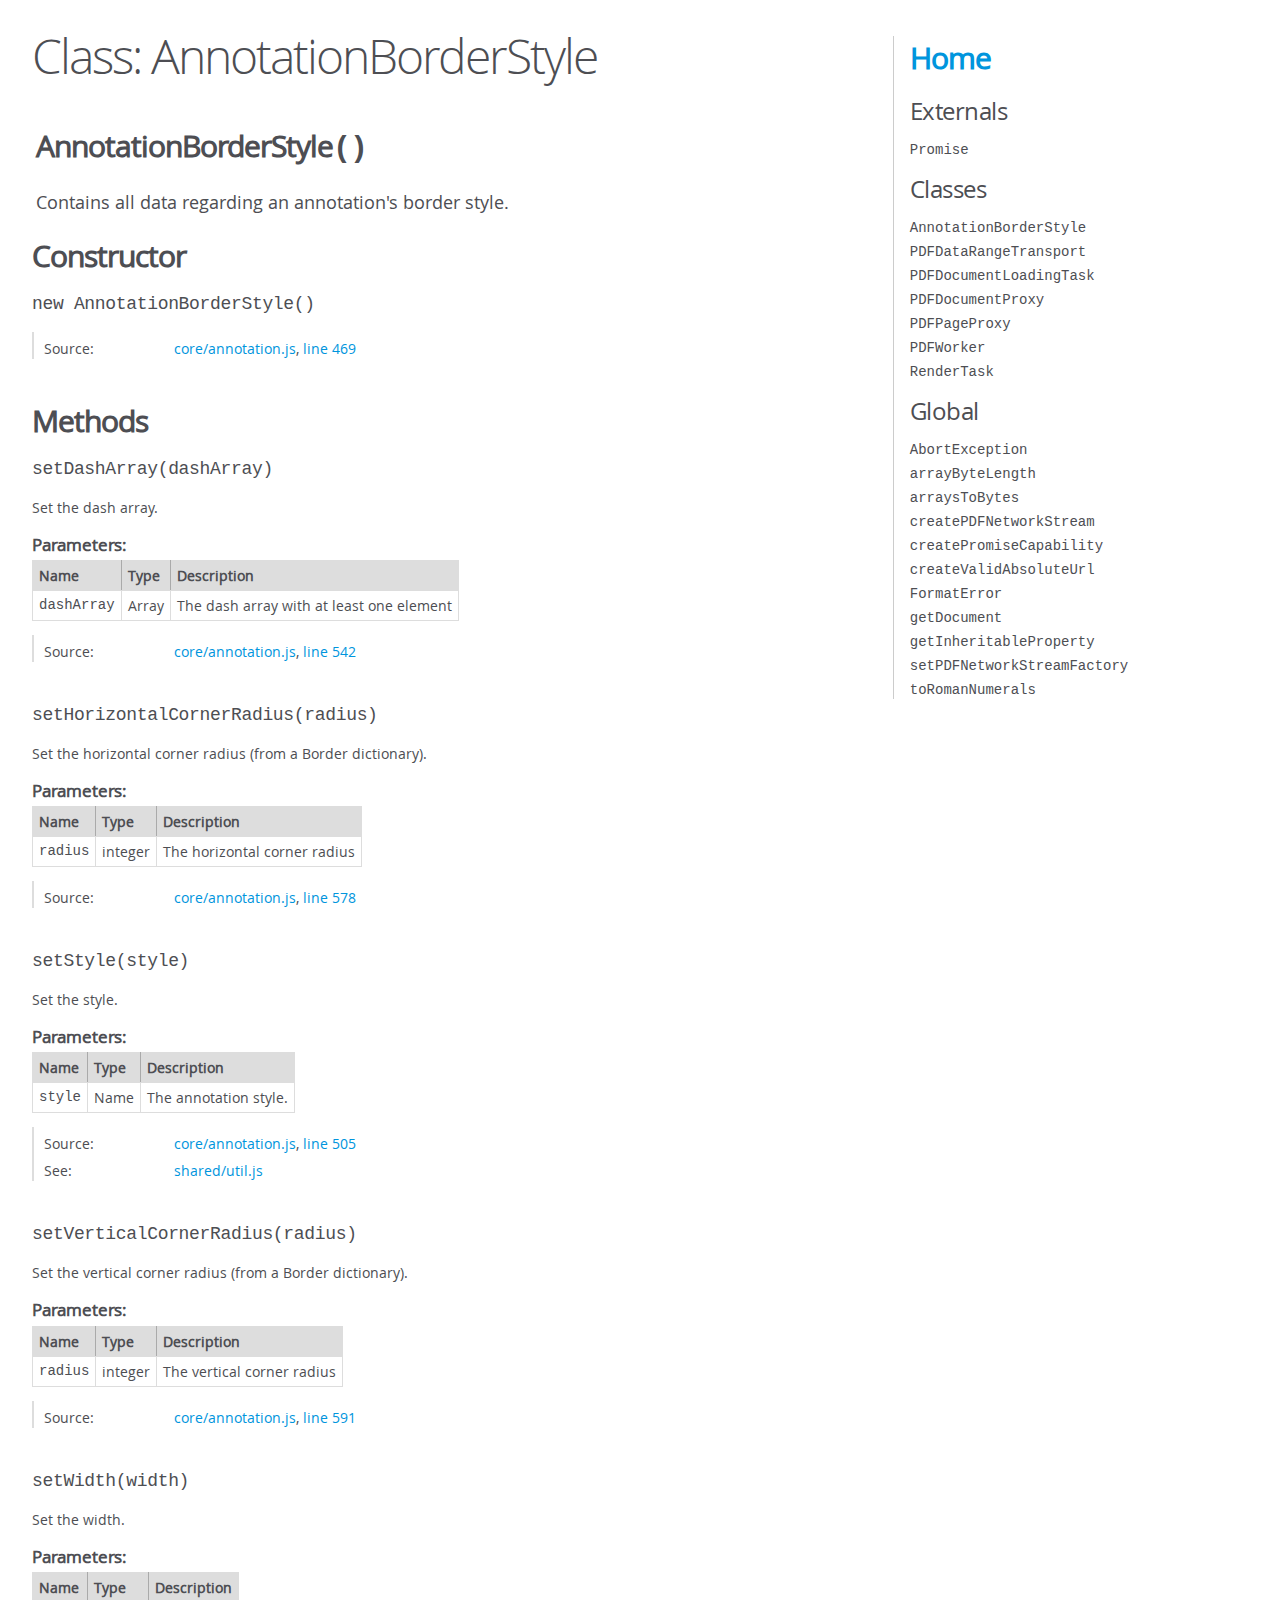
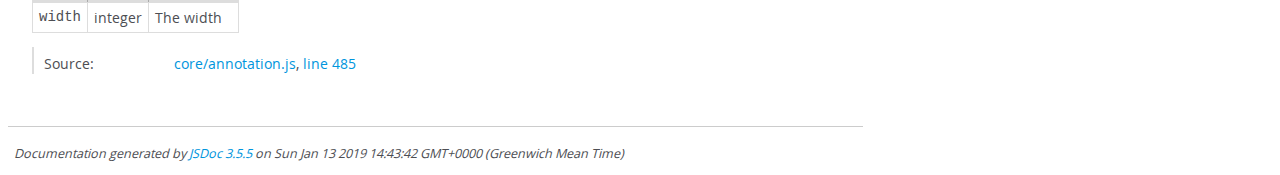
<file: api/draft/AnnotationBorderStyle.html>
<!DOCTYPE html>
<html lang="en">
<head>
    <meta charset="utf-8">
    <title>JSDoc: Class: AnnotationBorderStyle</title>

    <script src="scripts/prettify/prettify.js"> </script>
    <script src="scripts/prettify/lang-css.js"> </script>
    <!--[if lt IE 9]>
      <script src="//html5shiv.googlecode.com/svn/trunk/html5.js"></script>
    <![endif]-->
    <link type="text/css" rel="stylesheet" href="styles/prettify-tomorrow.css">
    <link type="text/css" rel="stylesheet" href="styles/jsdoc-default.css">
</head>

<body>

<div id="main">

    <h1 class="page-title">Class: AnnotationBorderStyle</h1>

    




<section>

<header>
    
        <h2><span class="attribs"><span class="type-signature"></span></span>AnnotationBorderStyle<span class="signature">()</span><span class="type-signature"></span></h2>
        
            <div class="class-description">Contains all data regarding an annotation's border style.</div>
        
    
</header>

<article>
    <div class="container-overview">
    
        

    
    <h2>Constructor</h2>
    

    
    <h4 class="name" id="AnnotationBorderStyle"><span class="type-signature"></span>new AnnotationBorderStyle<span class="signature">()</span><span class="type-signature"></span></h4>
    

    















<dl class="details">

    

    

    

    

    

    

    

    

    

    

    

    

    
    <dt class="tag-source">Source:</dt>
    <dd class="tag-source"><ul class="dummy"><li>
        <a href="core_annotation.js.html">core/annotation.js</a>, <a href="core_annotation.js.html#line469">line 469</a>
    </li></ul></dd>
    

    

    

    
</dl>


















    
    </div>

    

    

    

    

    

    

    

    
        <h3 class="subsection-title">Methods</h3>

        
            

    

    
    <h4 class="name" id="setDashArray"><span class="type-signature"></span>setDashArray<span class="signature">(dashArray)</span><span class="type-signature"></span></h4>
    

    



<div class="description">
    Set the dash array.
</div>









    <h5>Parameters:</h5>
    

<table class="params">
    <thead>
    <tr>
        
        <th>Name</th>
        

        <th>Type</th>

        

        

        <th class="last">Description</th>
    </tr>
    </thead>

    <tbody>
    

        <tr>
            
                <td class="name"><code>dashArray</code></td>
            

            <td class="type">
            
                
<span class="param-type">Array</span>


            
            </td>

            

            

            <td class="description last">The dash array with at least one element</td>
        </tr>

    
    </tbody>
</table>






<dl class="details">

    

    

    

    

    

    

    

    

    

    

    

    

    
    <dt class="tag-source">Source:</dt>
    <dd class="tag-source"><ul class="dummy"><li>
        <a href="core_annotation.js.html">core/annotation.js</a>, <a href="core_annotation.js.html#line542">line 542</a>
    </li></ul></dd>
    

    

    

    
</dl>


















        
            

    

    
    <h4 class="name" id="setHorizontalCornerRadius"><span class="type-signature"></span>setHorizontalCornerRadius<span class="signature">(radius)</span><span class="type-signature"></span></h4>
    

    



<div class="description">
    Set the horizontal corner radius (from a Border dictionary).
</div>









    <h5>Parameters:</h5>
    

<table class="params">
    <thead>
    <tr>
        
        <th>Name</th>
        

        <th>Type</th>

        

        

        <th class="last">Description</th>
    </tr>
    </thead>

    <tbody>
    

        <tr>
            
                <td class="name"><code>radius</code></td>
            

            <td class="type">
            
                
<span class="param-type">integer</span>


            
            </td>

            

            

            <td class="description last">The horizontal corner radius</td>
        </tr>

    
    </tbody>
</table>






<dl class="details">

    

    

    

    

    

    

    

    

    

    

    

    

    
    <dt class="tag-source">Source:</dt>
    <dd class="tag-source"><ul class="dummy"><li>
        <a href="core_annotation.js.html">core/annotation.js</a>, <a href="core_annotation.js.html#line578">line 578</a>
    </li></ul></dd>
    

    

    

    
</dl>


















        
            

    

    
    <h4 class="name" id="setStyle"><span class="type-signature"></span>setStyle<span class="signature">(style)</span><span class="type-signature"></span></h4>
    

    



<div class="description">
    Set the style.
</div>









    <h5>Parameters:</h5>
    

<table class="params">
    <thead>
    <tr>
        
        <th>Name</th>
        

        <th>Type</th>

        

        

        <th class="last">Description</th>
    </tr>
    </thead>

    <tbody>
    

        <tr>
            
                <td class="name"><code>style</code></td>
            

            <td class="type">
            
                
<span class="param-type">Name</span>


            
            </td>

            

            

            <td class="description last">The annotation style.</td>
        </tr>

    
    </tbody>
</table>






<dl class="details">

    

    

    

    

    

    

    

    

    

    

    

    

    
    <dt class="tag-source">Source:</dt>
    <dd class="tag-source"><ul class="dummy"><li>
        <a href="core_annotation.js.html">core/annotation.js</a>, <a href="core_annotation.js.html#line505">line 505</a>
    </li></ul></dd>
    

    

    
    <dt class="tag-see">See:</dt>
    <dd class="tag-see">
        <ul>
            <li><a href="shared_util.js.html">shared/util.js</a></li>
        </ul>
    </dd>
    

    
</dl>


















        
            

    

    
    <h4 class="name" id="setVerticalCornerRadius"><span class="type-signature"></span>setVerticalCornerRadius<span class="signature">(radius)</span><span class="type-signature"></span></h4>
    

    



<div class="description">
    Set the vertical corner radius (from a Border dictionary).
</div>









    <h5>Parameters:</h5>
    

<table class="params">
    <thead>
    <tr>
        
        <th>Name</th>
        

        <th>Type</th>

        

        

        <th class="last">Description</th>
    </tr>
    </thead>

    <tbody>
    

        <tr>
            
                <td class="name"><code>radius</code></td>
            

            <td class="type">
            
                
<span class="param-type">integer</span>


            
            </td>

            

            

            <td class="description last">The vertical corner radius</td>
        </tr>

    
    </tbody>
</table>






<dl class="details">

    

    

    

    

    

    

    

    

    

    

    

    

    
    <dt class="tag-source">Source:</dt>
    <dd class="tag-source"><ul class="dummy"><li>
        <a href="core_annotation.js.html">core/annotation.js</a>, <a href="core_annotation.js.html#line591">line 591</a>
    </li></ul></dd>
    

    

    

    
</dl>


















        
            

    

    
    <h4 class="name" id="setWidth"><span class="type-signature"></span>setWidth<span class="signature">(width)</span><span class="type-signature"></span></h4>
    

    



<div class="description">
    Set the width.
</div>









    <h5>Parameters:</h5>
    

<table class="params">
    <thead>
    <tr>
        
        <th>Name</th>
        

        <th>Type</th>

        

        

        <th class="last">Description</th>
    </tr>
    </thead>

    <tbody>
    

        <tr>
            
                <td class="name"><code>width</code></td>
            

            <td class="type">
            
                
<span class="param-type">integer</span>


            
            </td>

            

            

            <td class="description last">The width</td>
        </tr>

    
    </tbody>
</table>






<dl class="details">

    

    

    

    

    

    

    

    

    

    

    

    

    
    <dt class="tag-source">Source:</dt>
    <dd class="tag-source"><ul class="dummy"><li>
        <a href="core_annotation.js.html">core/annotation.js</a>, <a href="core_annotation.js.html#line485">line 485</a>
    </li></ul></dd>
    

    

    

    
</dl>


















        
    

    

    
</article>

</section>




</div>

<nav>
    <h2><a href="index.html">Home</a></h2><h3>Externals</h3><ul><li><a href="external-Promise.html">Promise</a></li></ul><h3>Classes</h3><ul><li><a href="AnnotationBorderStyle.html">AnnotationBorderStyle</a></li><li><a href="PDFDataRangeTransport.html">PDFDataRangeTransport</a></li><li><a href="PDFDocumentLoadingTask.html">PDFDocumentLoadingTask</a></li><li><a href="PDFDocumentProxy.html">PDFDocumentProxy</a></li><li><a href="PDFPageProxy.html">PDFPageProxy</a></li><li><a href="PDFWorker.html">PDFWorker</a></li><li><a href="RenderTask.html">RenderTask</a></li></ul><h3>Global</h3><ul><li><a href="global.html#AbortException">AbortException</a></li><li><a href="global.html#arrayByteLength">arrayByteLength</a></li><li><a href="global.html#arraysToBytes">arraysToBytes</a></li><li><a href="global.html#createPDFNetworkStream">createPDFNetworkStream</a></li><li><a href="global.html#createPromiseCapability">createPromiseCapability</a></li><li><a href="global.html#createValidAbsoluteUrl">createValidAbsoluteUrl</a></li><li><a href="global.html#FormatError">FormatError</a></li><li><a href="global.html#getDocument">getDocument</a></li><li><a href="global.html#getInheritableProperty">getInheritableProperty</a></li><li><a href="global.html#setPDFNetworkStreamFactory">setPDFNetworkStreamFactory</a></li><li><a href="global.html#toRomanNumerals">toRomanNumerals</a></li></ul>
</nav>

<br class="clear">

<footer>
    Documentation generated by <a href="https://github.com/jsdoc3/jsdoc">JSDoc 3.5.5</a> on Sun Jan 13 2019 14:43:42 GMT+0000 (Greenwich Mean Time)
</footer>

<script> prettyPrint(); </script>
<script src="scripts/linenumber.js"> </script>
</body>
</html>
</file>
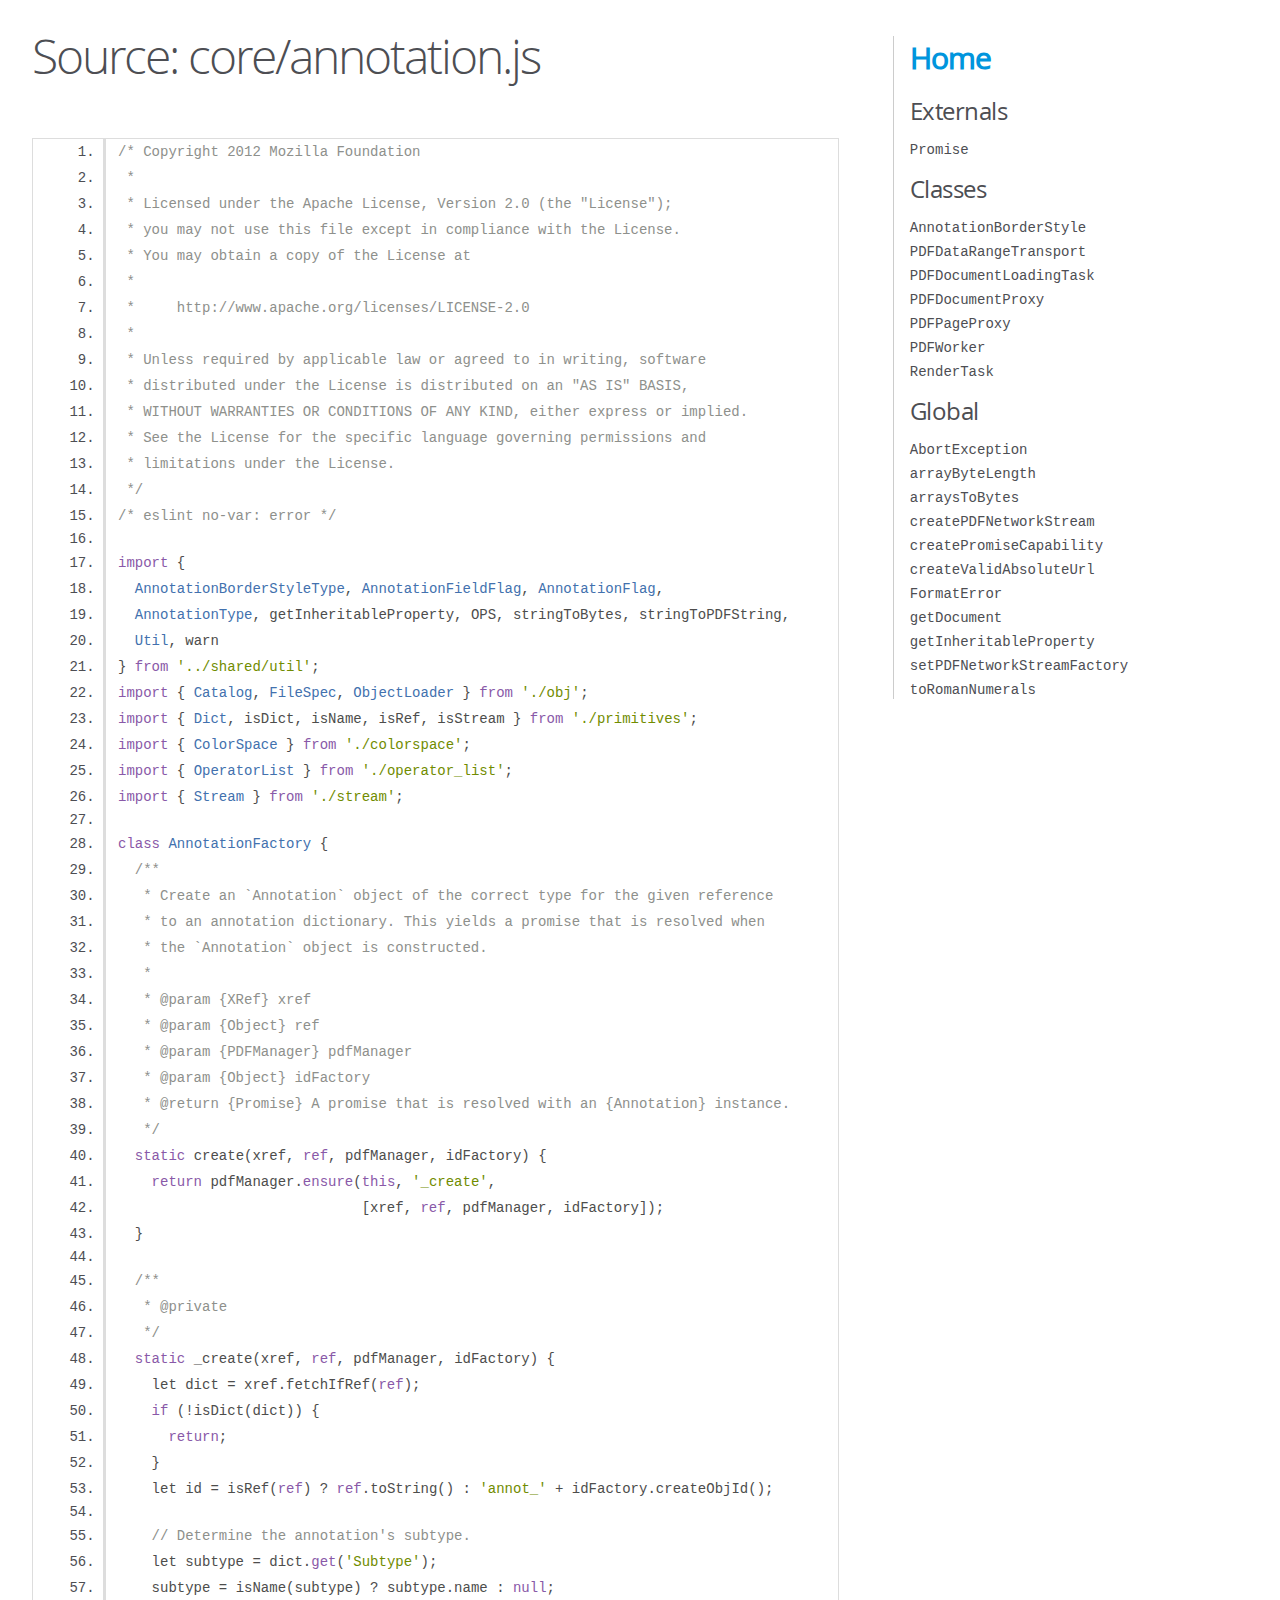
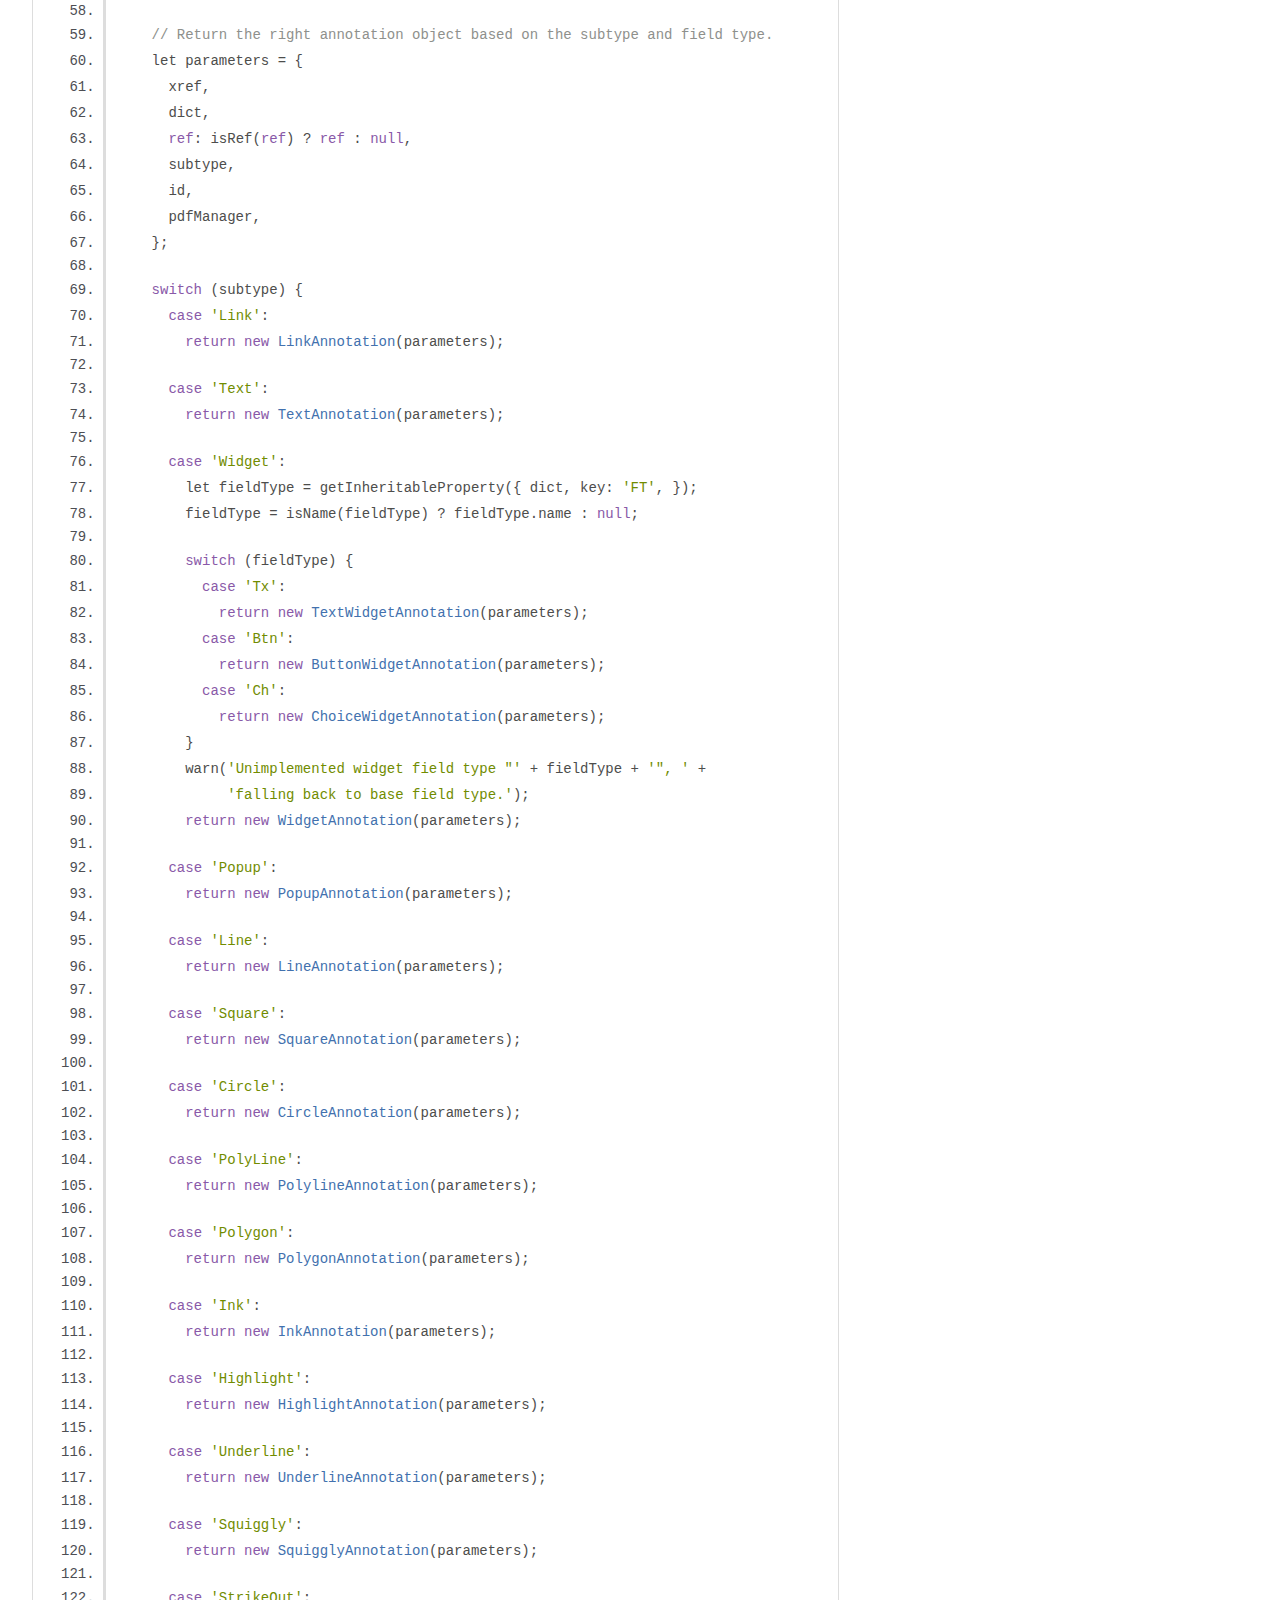
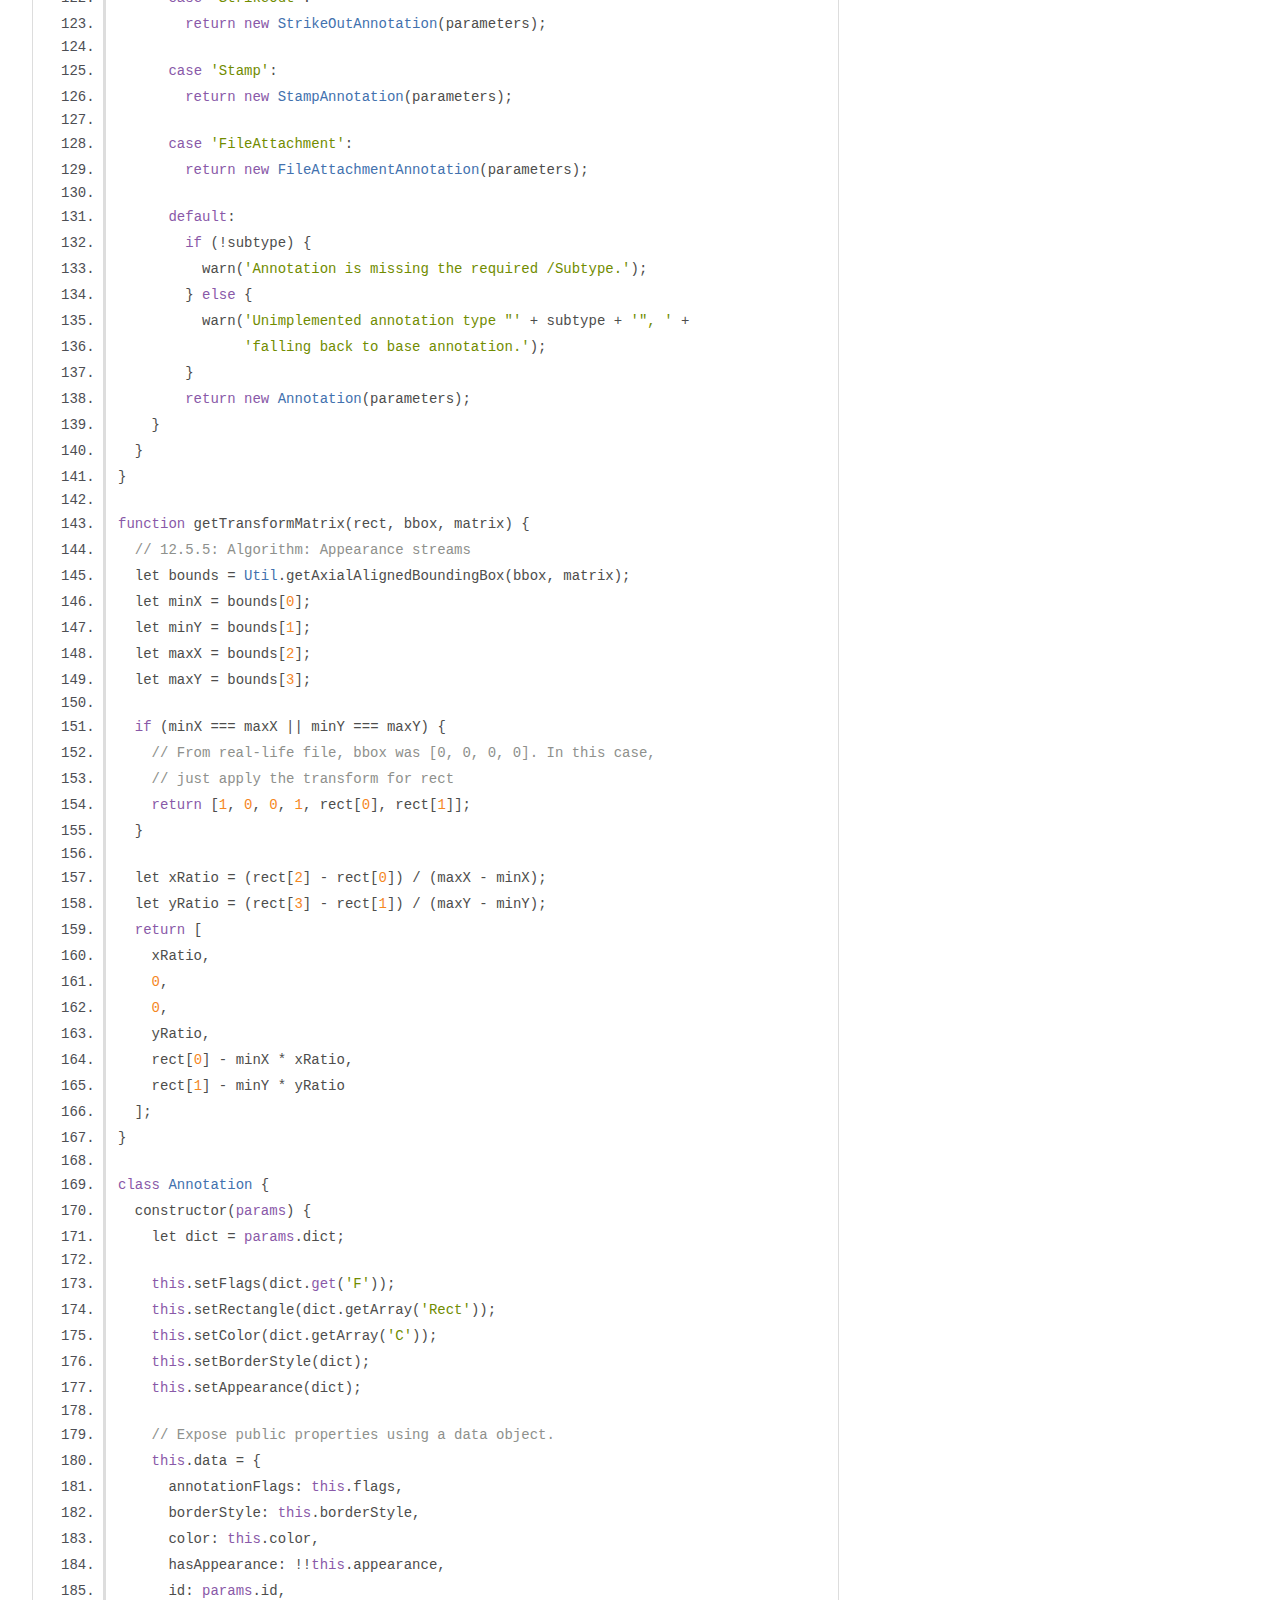
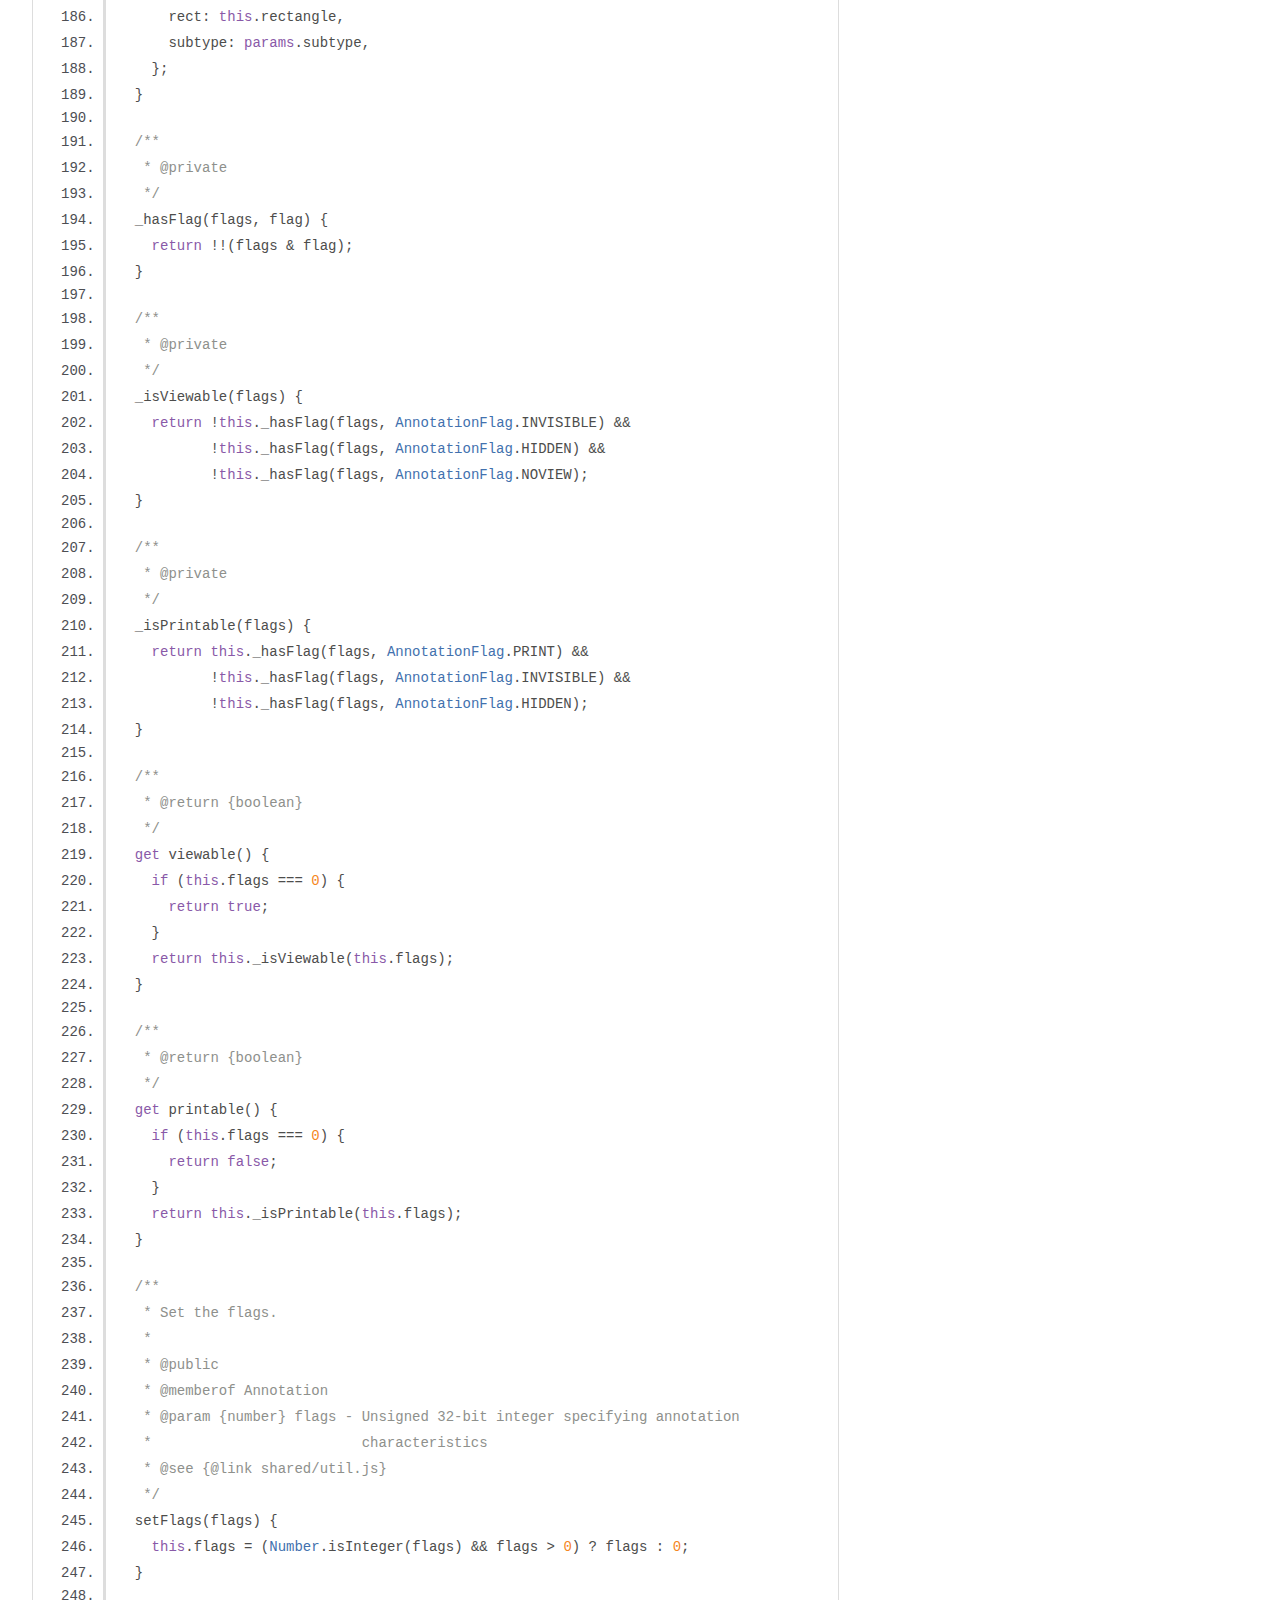
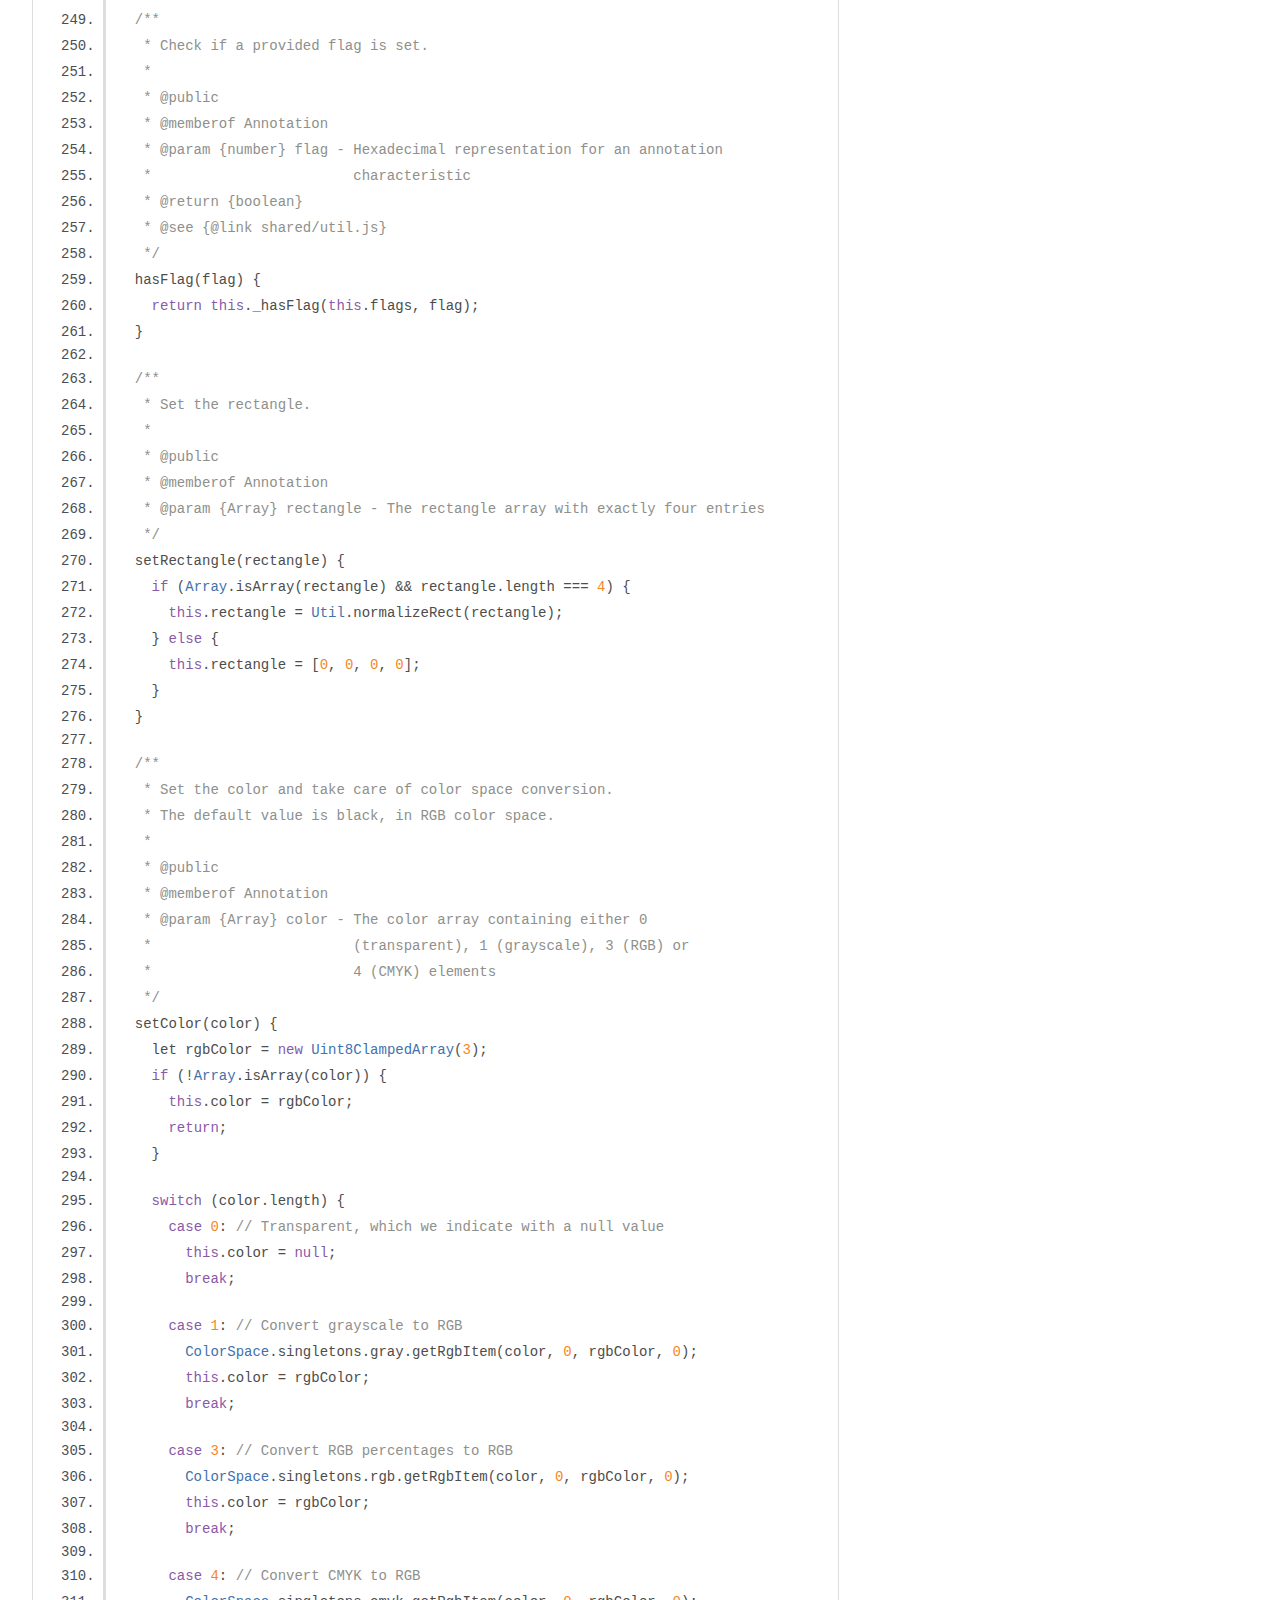
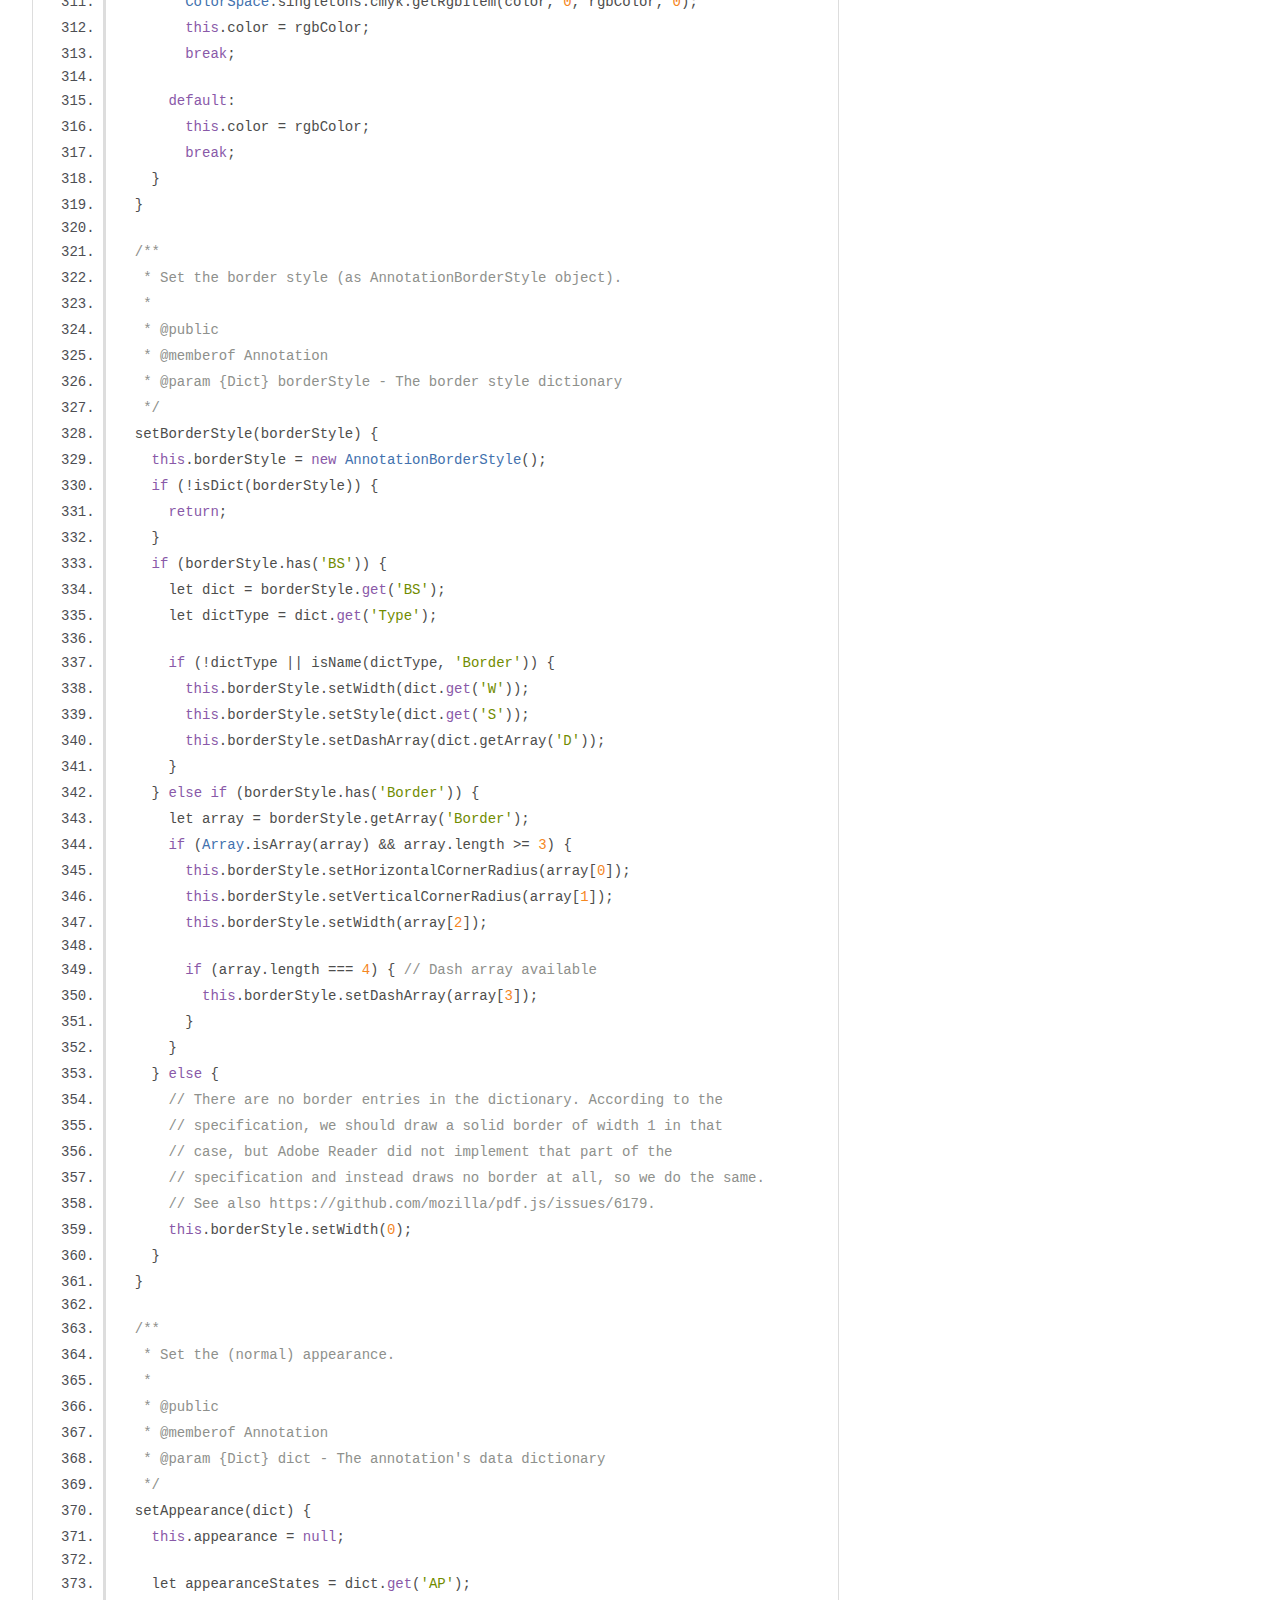
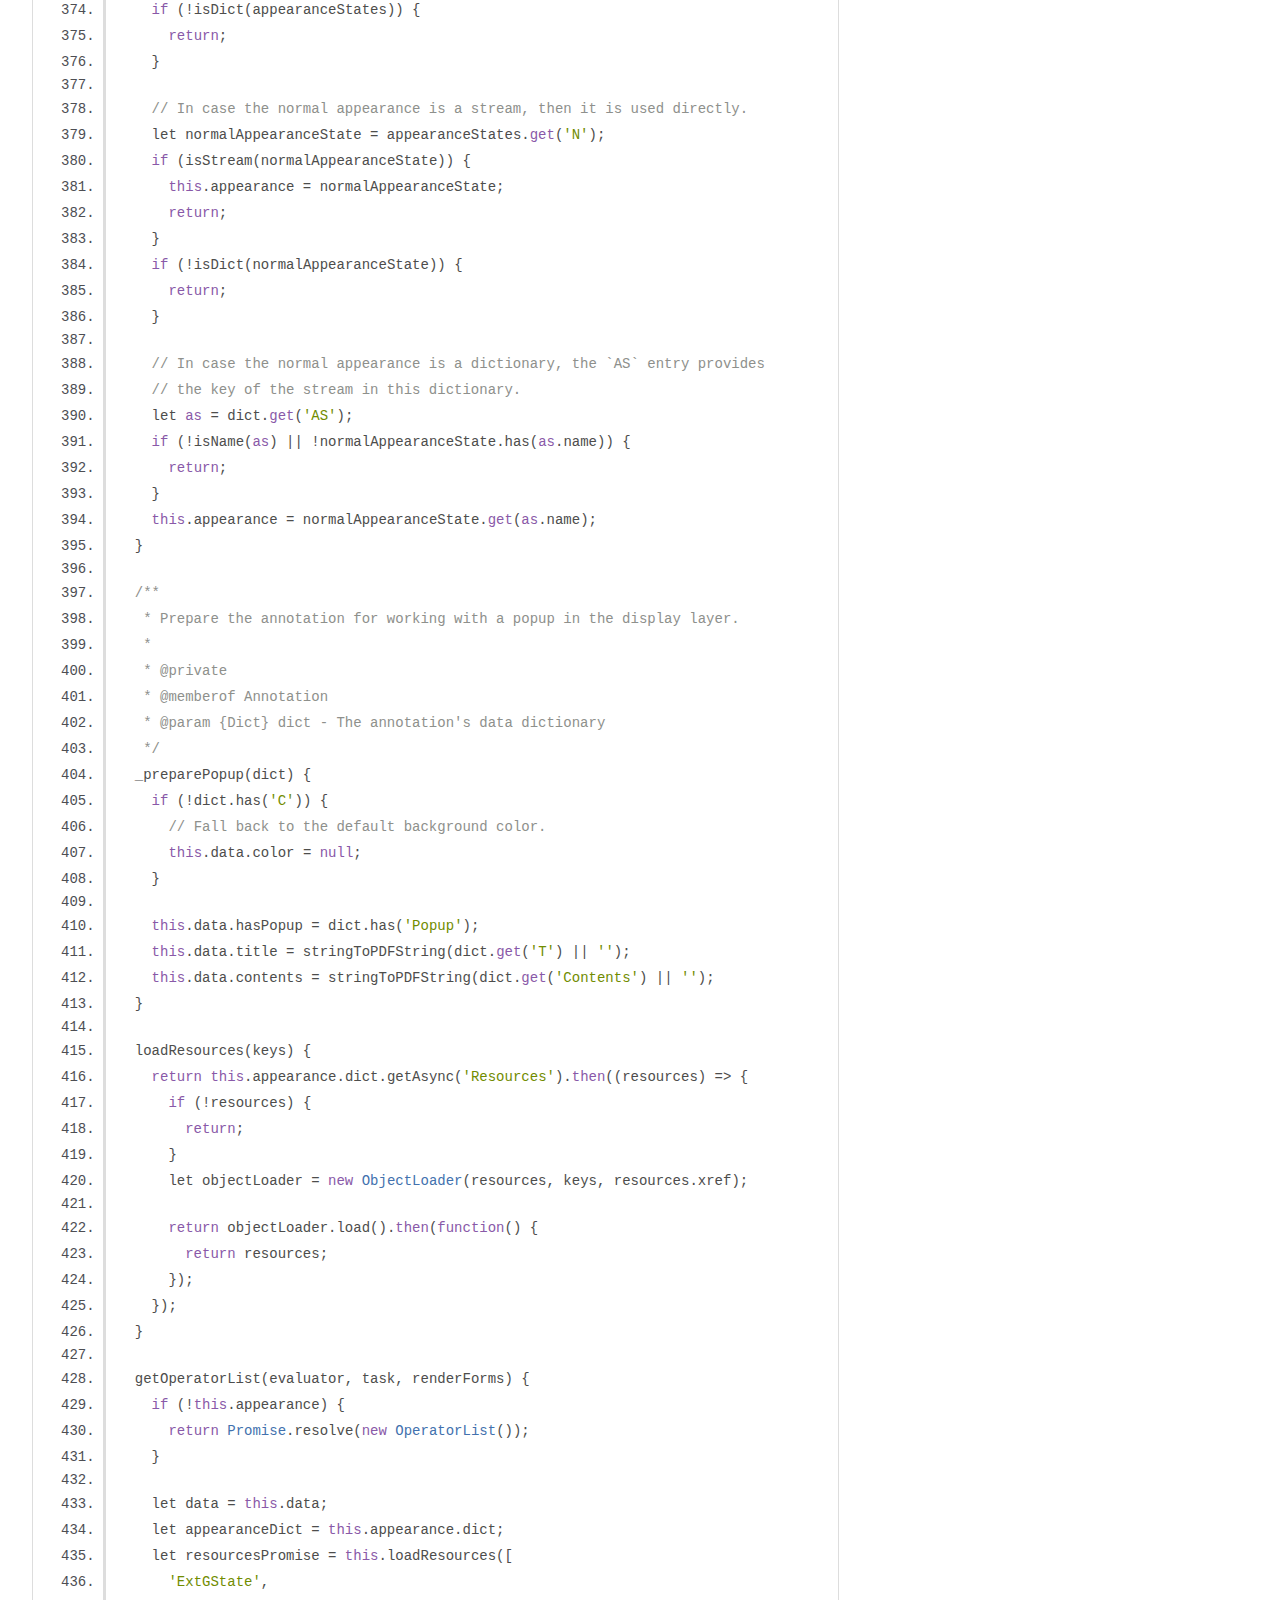
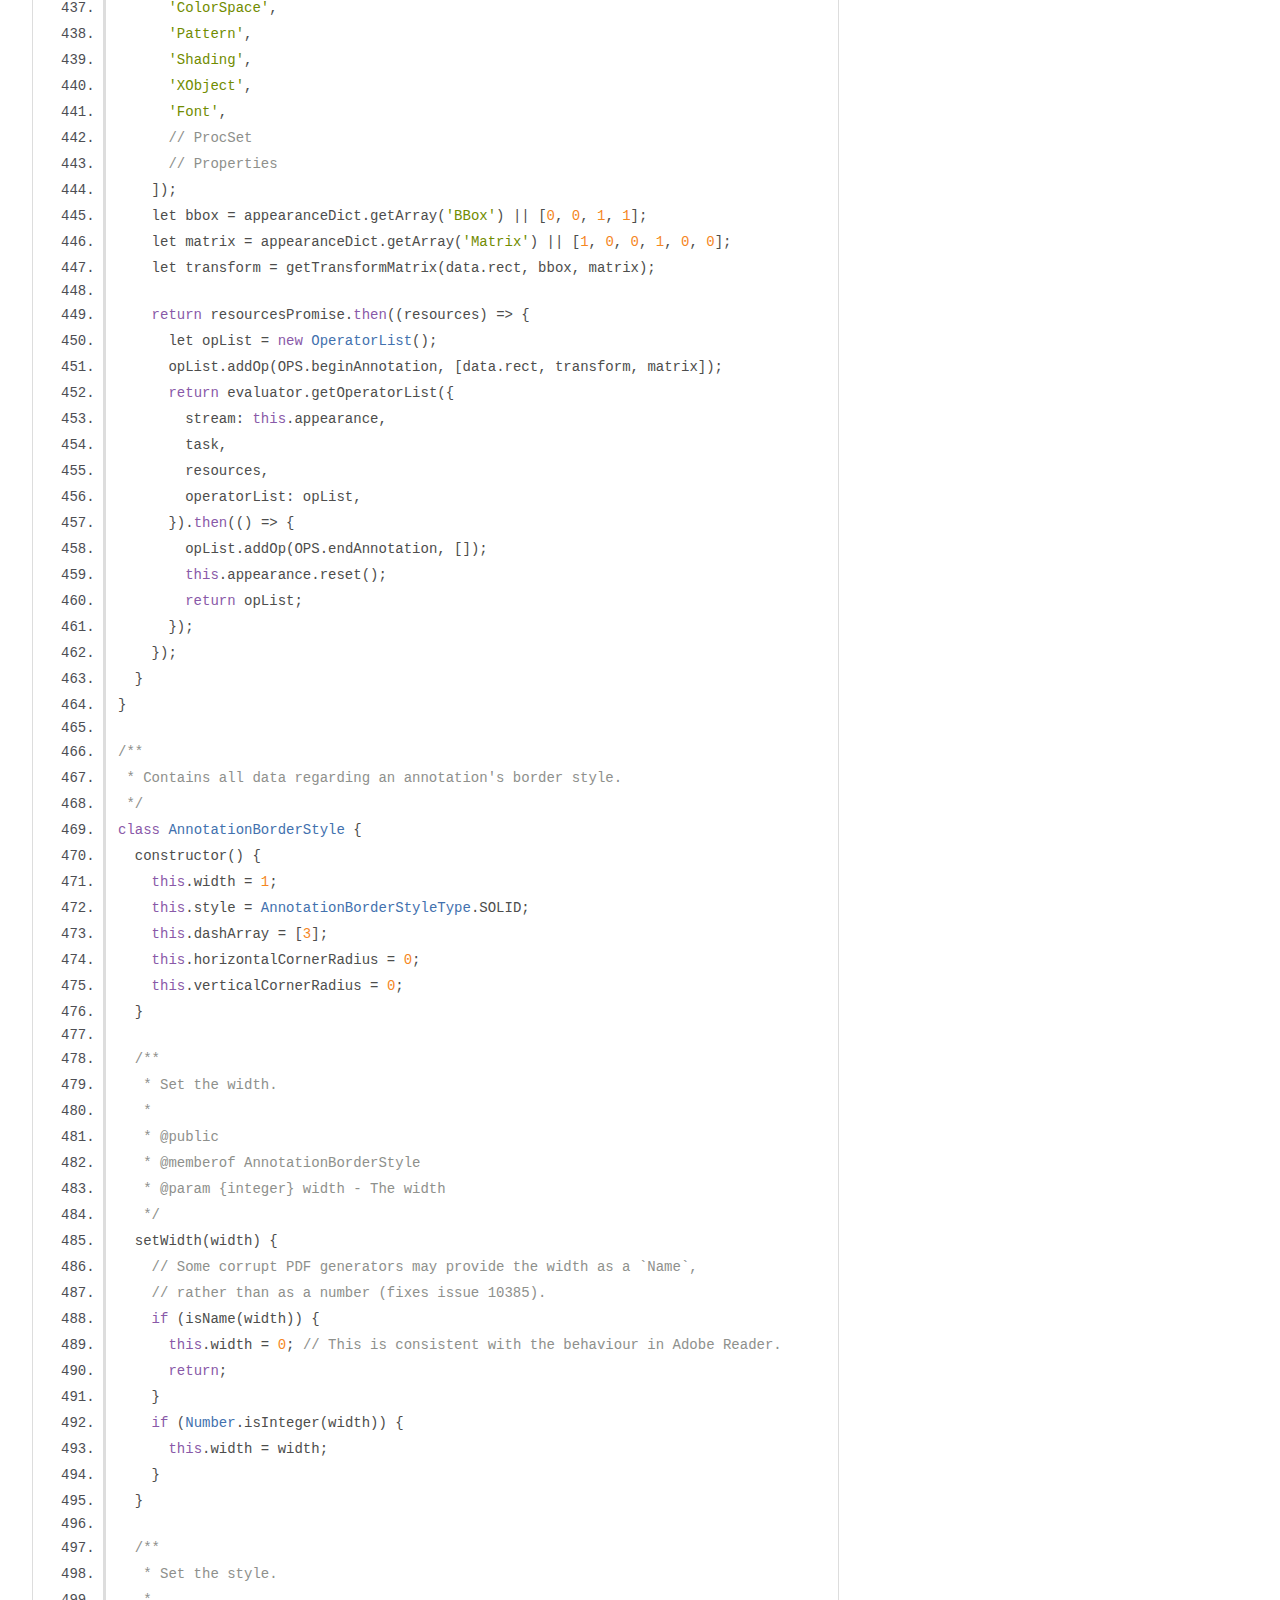
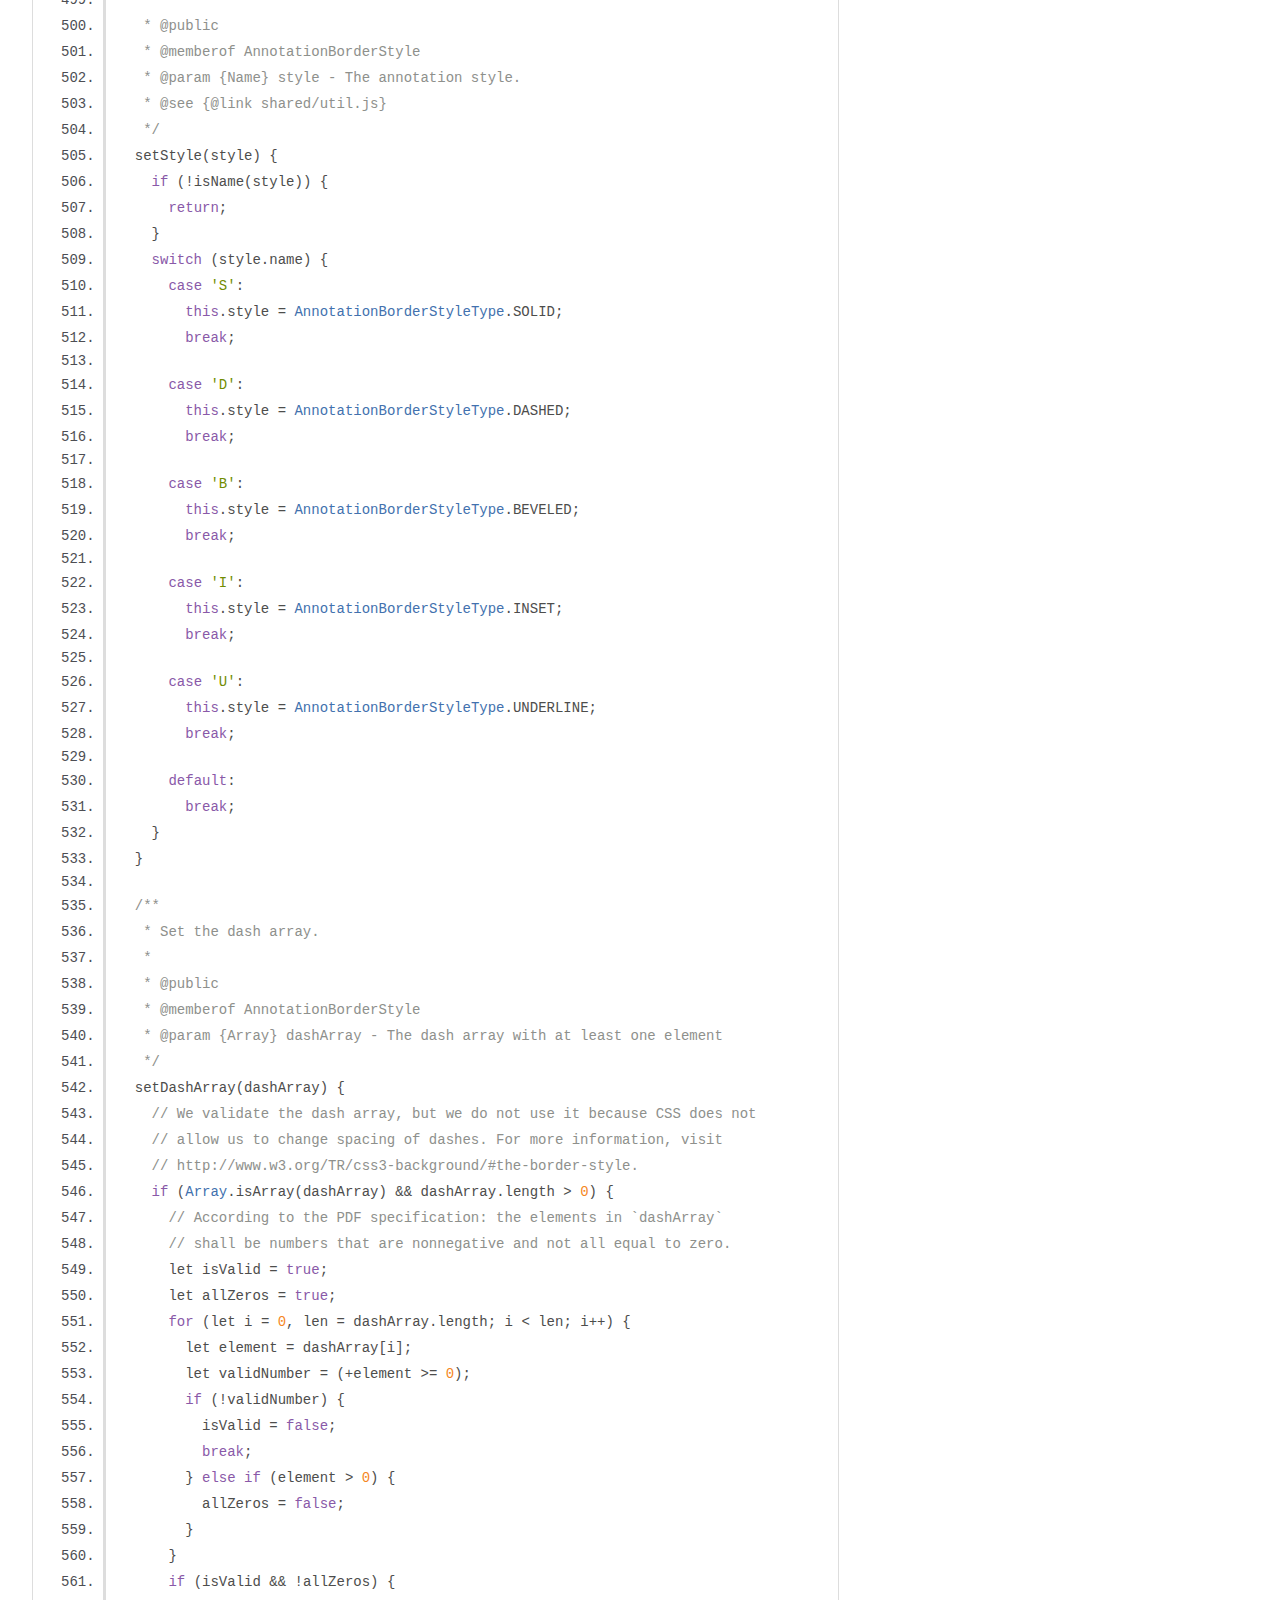
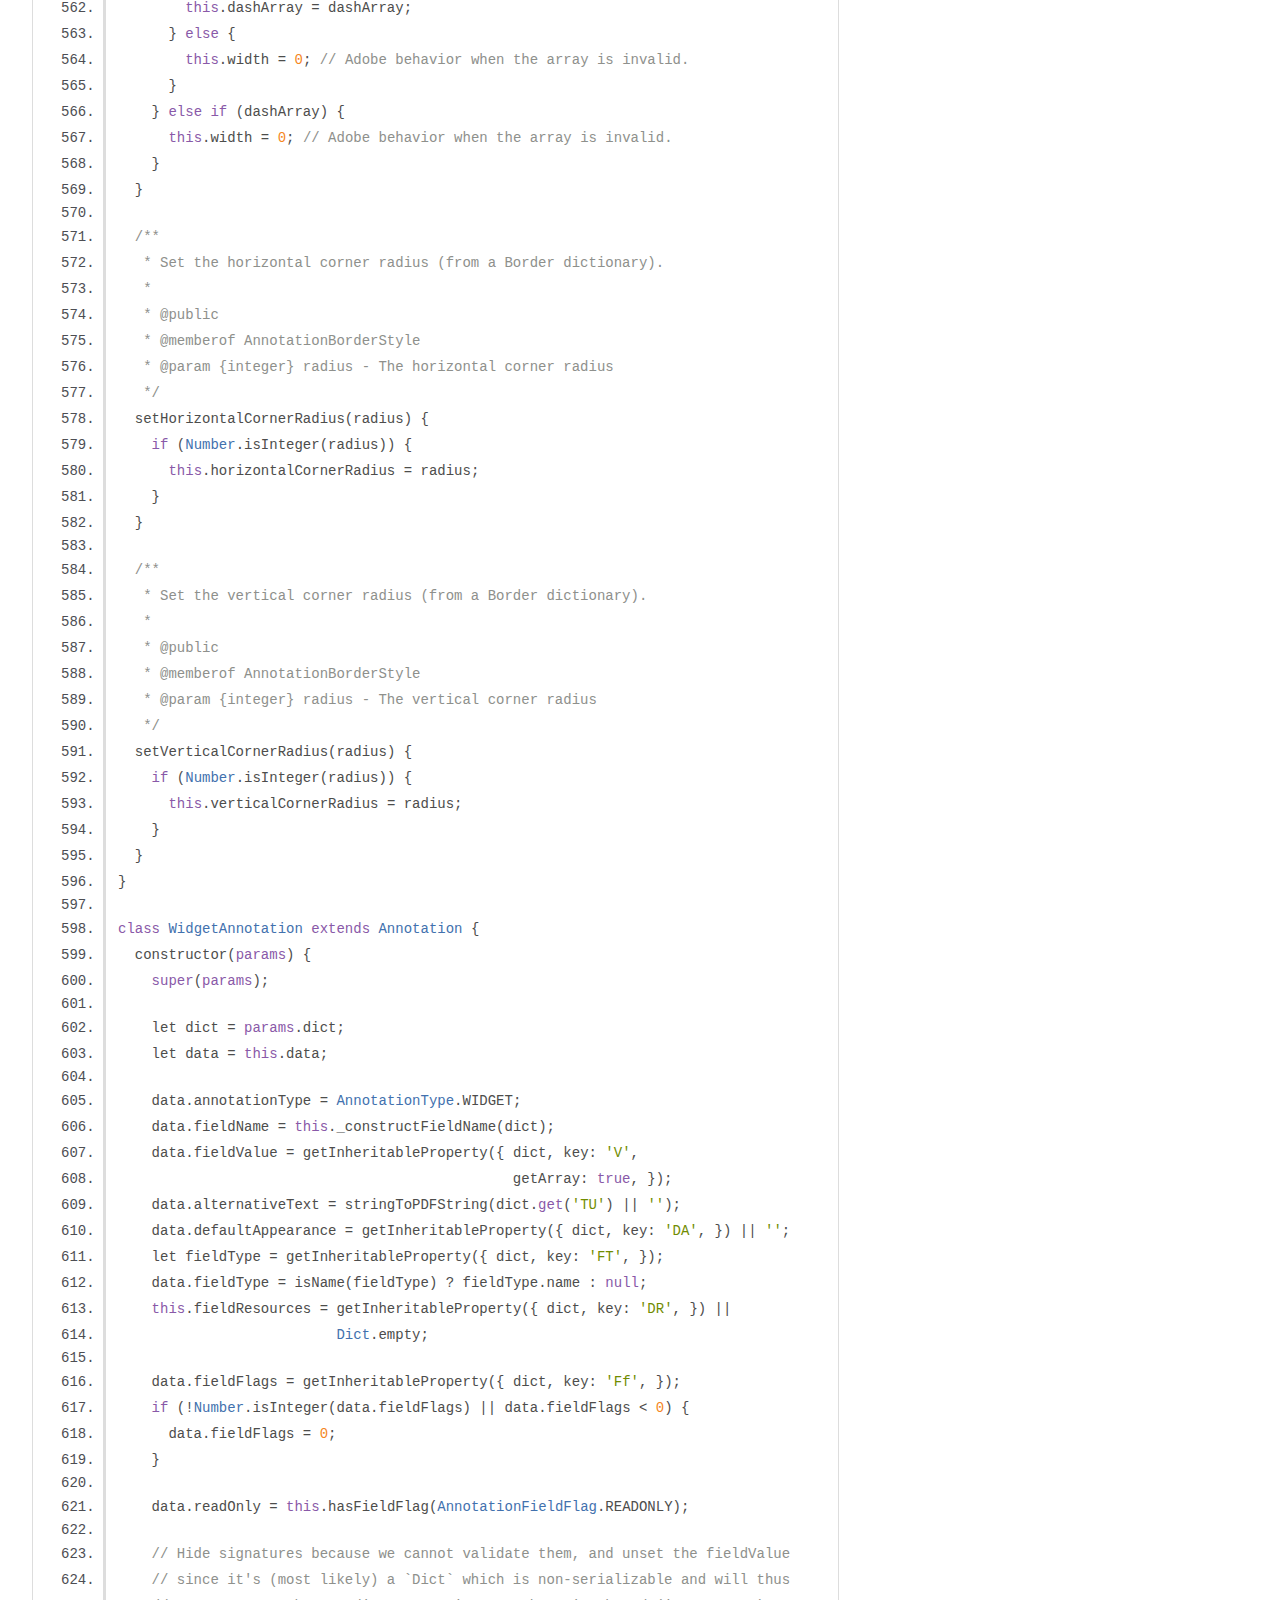
<file: api/draft/core_annotation.js.html>
<!DOCTYPE html>
<html lang="en">
<head>
    <meta charset="utf-8">
    <title>JSDoc: Source: core/annotation.js</title>

    <script src="scripts/prettify/prettify.js"> </script>
    <script src="scripts/prettify/lang-css.js"> </script>
    <!--[if lt IE 9]>
      <script src="//html5shiv.googlecode.com/svn/trunk/html5.js"></script>
    <![endif]-->
    <link type="text/css" rel="stylesheet" href="styles/prettify-tomorrow.css">
    <link type="text/css" rel="stylesheet" href="styles/jsdoc-default.css">
</head>

<body>

<div id="main">

    <h1 class="page-title">Source: core/annotation.js</h1>

    



    
    <section>
        <article>
            <pre class="prettyprint source linenums"><code>/* Copyright 2012 Mozilla Foundation
 *
 * Licensed under the Apache License, Version 2.0 (the "License");
 * you may not use this file except in compliance with the License.
 * You may obtain a copy of the License at
 *
 *     http://www.apache.org/licenses/LICENSE-2.0
 *
 * Unless required by applicable law or agreed to in writing, software
 * distributed under the License is distributed on an "AS IS" BASIS,
 * WITHOUT WARRANTIES OR CONDITIONS OF ANY KIND, either express or implied.
 * See the License for the specific language governing permissions and
 * limitations under the License.
 */
/* eslint no-var: error */

import {
  AnnotationBorderStyleType, AnnotationFieldFlag, AnnotationFlag,
  AnnotationType, getInheritableProperty, OPS, stringToBytes, stringToPDFString,
  Util, warn
} from '../shared/util';
import { Catalog, FileSpec, ObjectLoader } from './obj';
import { Dict, isDict, isName, isRef, isStream } from './primitives';
import { ColorSpace } from './colorspace';
import { OperatorList } from './operator_list';
import { Stream } from './stream';

class AnnotationFactory {
  /**
   * Create an `Annotation` object of the correct type for the given reference
   * to an annotation dictionary. This yields a promise that is resolved when
   * the `Annotation` object is constructed.
   *
   * @param {XRef} xref
   * @param {Object} ref
   * @param {PDFManager} pdfManager
   * @param {Object} idFactory
   * @return {Promise} A promise that is resolved with an {Annotation} instance.
   */
  static create(xref, ref, pdfManager, idFactory) {
    return pdfManager.ensure(this, '_create',
                             [xref, ref, pdfManager, idFactory]);
  }

  /**
   * @private
   */
  static _create(xref, ref, pdfManager, idFactory) {
    let dict = xref.fetchIfRef(ref);
    if (!isDict(dict)) {
      return;
    }
    let id = isRef(ref) ? ref.toString() : 'annot_' + idFactory.createObjId();

    // Determine the annotation's subtype.
    let subtype = dict.get('Subtype');
    subtype = isName(subtype) ? subtype.name : null;

    // Return the right annotation object based on the subtype and field type.
    let parameters = {
      xref,
      dict,
      ref: isRef(ref) ? ref : null,
      subtype,
      id,
      pdfManager,
    };

    switch (subtype) {
      case 'Link':
        return new LinkAnnotation(parameters);

      case 'Text':
        return new TextAnnotation(parameters);

      case 'Widget':
        let fieldType = getInheritableProperty({ dict, key: 'FT', });
        fieldType = isName(fieldType) ? fieldType.name : null;

        switch (fieldType) {
          case 'Tx':
            return new TextWidgetAnnotation(parameters);
          case 'Btn':
            return new ButtonWidgetAnnotation(parameters);
          case 'Ch':
            return new ChoiceWidgetAnnotation(parameters);
        }
        warn('Unimplemented widget field type "' + fieldType + '", ' +
             'falling back to base field type.');
        return new WidgetAnnotation(parameters);

      case 'Popup':
        return new PopupAnnotation(parameters);

      case 'Line':
        return new LineAnnotation(parameters);

      case 'Square':
        return new SquareAnnotation(parameters);

      case 'Circle':
        return new CircleAnnotation(parameters);

      case 'PolyLine':
        return new PolylineAnnotation(parameters);

      case 'Polygon':
        return new PolygonAnnotation(parameters);

      case 'Ink':
        return new InkAnnotation(parameters);

      case 'Highlight':
        return new HighlightAnnotation(parameters);

      case 'Underline':
        return new UnderlineAnnotation(parameters);

      case 'Squiggly':
        return new SquigglyAnnotation(parameters);

      case 'StrikeOut':
        return new StrikeOutAnnotation(parameters);

      case 'Stamp':
        return new StampAnnotation(parameters);

      case 'FileAttachment':
        return new FileAttachmentAnnotation(parameters);

      default:
        if (!subtype) {
          warn('Annotation is missing the required /Subtype.');
        } else {
          warn('Unimplemented annotation type "' + subtype + '", ' +
               'falling back to base annotation.');
        }
        return new Annotation(parameters);
    }
  }
}

function getTransformMatrix(rect, bbox, matrix) {
  // 12.5.5: Algorithm: Appearance streams
  let bounds = Util.getAxialAlignedBoundingBox(bbox, matrix);
  let minX = bounds[0];
  let minY = bounds[1];
  let maxX = bounds[2];
  let maxY = bounds[3];

  if (minX === maxX || minY === maxY) {
    // From real-life file, bbox was [0, 0, 0, 0]. In this case,
    // just apply the transform for rect
    return [1, 0, 0, 1, rect[0], rect[1]];
  }

  let xRatio = (rect[2] - rect[0]) / (maxX - minX);
  let yRatio = (rect[3] - rect[1]) / (maxY - minY);
  return [
    xRatio,
    0,
    0,
    yRatio,
    rect[0] - minX * xRatio,
    rect[1] - minY * yRatio
  ];
}

class Annotation {
  constructor(params) {
    let dict = params.dict;

    this.setFlags(dict.get('F'));
    this.setRectangle(dict.getArray('Rect'));
    this.setColor(dict.getArray('C'));
    this.setBorderStyle(dict);
    this.setAppearance(dict);

    // Expose public properties using a data object.
    this.data = {
      annotationFlags: this.flags,
      borderStyle: this.borderStyle,
      color: this.color,
      hasAppearance: !!this.appearance,
      id: params.id,
      rect: this.rectangle,
      subtype: params.subtype,
    };
  }

  /**
   * @private
   */
  _hasFlag(flags, flag) {
    return !!(flags &amp; flag);
  }

  /**
   * @private
   */
  _isViewable(flags) {
    return !this._hasFlag(flags, AnnotationFlag.INVISIBLE) &amp;&amp;
           !this._hasFlag(flags, AnnotationFlag.HIDDEN) &amp;&amp;
           !this._hasFlag(flags, AnnotationFlag.NOVIEW);
  }

  /**
   * @private
   */
  _isPrintable(flags) {
    return this._hasFlag(flags, AnnotationFlag.PRINT) &amp;&amp;
           !this._hasFlag(flags, AnnotationFlag.INVISIBLE) &amp;&amp;
           !this._hasFlag(flags, AnnotationFlag.HIDDEN);
  }

  /**
   * @return {boolean}
   */
  get viewable() {
    if (this.flags === 0) {
      return true;
    }
    return this._isViewable(this.flags);
  }

  /**
   * @return {boolean}
   */
  get printable() {
    if (this.flags === 0) {
      return false;
    }
    return this._isPrintable(this.flags);
  }

  /**
   * Set the flags.
   *
   * @public
   * @memberof Annotation
   * @param {number} flags - Unsigned 32-bit integer specifying annotation
   *                         characteristics
   * @see {@link shared/util.js}
   */
  setFlags(flags) {
    this.flags = (Number.isInteger(flags) &amp;&amp; flags > 0) ? flags : 0;
  }

  /**
   * Check if a provided flag is set.
   *
   * @public
   * @memberof Annotation
   * @param {number} flag - Hexadecimal representation for an annotation
   *                        characteristic
   * @return {boolean}
   * @see {@link shared/util.js}
   */
  hasFlag(flag) {
    return this._hasFlag(this.flags, flag);
  }

  /**
   * Set the rectangle.
   *
   * @public
   * @memberof Annotation
   * @param {Array} rectangle - The rectangle array with exactly four entries
   */
  setRectangle(rectangle) {
    if (Array.isArray(rectangle) &amp;&amp; rectangle.length === 4) {
      this.rectangle = Util.normalizeRect(rectangle);
    } else {
      this.rectangle = [0, 0, 0, 0];
    }
  }

  /**
   * Set the color and take care of color space conversion.
   * The default value is black, in RGB color space.
   *
   * @public
   * @memberof Annotation
   * @param {Array} color - The color array containing either 0
   *                        (transparent), 1 (grayscale), 3 (RGB) or
   *                        4 (CMYK) elements
   */
  setColor(color) {
    let rgbColor = new Uint8ClampedArray(3);
    if (!Array.isArray(color)) {
      this.color = rgbColor;
      return;
    }

    switch (color.length) {
      case 0: // Transparent, which we indicate with a null value
        this.color = null;
        break;

      case 1: // Convert grayscale to RGB
        ColorSpace.singletons.gray.getRgbItem(color, 0, rgbColor, 0);
        this.color = rgbColor;
        break;

      case 3: // Convert RGB percentages to RGB
        ColorSpace.singletons.rgb.getRgbItem(color, 0, rgbColor, 0);
        this.color = rgbColor;
        break;

      case 4: // Convert CMYK to RGB
        ColorSpace.singletons.cmyk.getRgbItem(color, 0, rgbColor, 0);
        this.color = rgbColor;
        break;

      default:
        this.color = rgbColor;
        break;
    }
  }

  /**
   * Set the border style (as AnnotationBorderStyle object).
   *
   * @public
   * @memberof Annotation
   * @param {Dict} borderStyle - The border style dictionary
   */
  setBorderStyle(borderStyle) {
    this.borderStyle = new AnnotationBorderStyle();
    if (!isDict(borderStyle)) {
      return;
    }
    if (borderStyle.has('BS')) {
      let dict = borderStyle.get('BS');
      let dictType = dict.get('Type');

      if (!dictType || isName(dictType, 'Border')) {
        this.borderStyle.setWidth(dict.get('W'));
        this.borderStyle.setStyle(dict.get('S'));
        this.borderStyle.setDashArray(dict.getArray('D'));
      }
    } else if (borderStyle.has('Border')) {
      let array = borderStyle.getArray('Border');
      if (Array.isArray(array) &amp;&amp; array.length >= 3) {
        this.borderStyle.setHorizontalCornerRadius(array[0]);
        this.borderStyle.setVerticalCornerRadius(array[1]);
        this.borderStyle.setWidth(array[2]);

        if (array.length === 4) { // Dash array available
          this.borderStyle.setDashArray(array[3]);
        }
      }
    } else {
      // There are no border entries in the dictionary. According to the
      // specification, we should draw a solid border of width 1 in that
      // case, but Adobe Reader did not implement that part of the
      // specification and instead draws no border at all, so we do the same.
      // See also https://github.com/mozilla/pdf.js/issues/6179.
      this.borderStyle.setWidth(0);
    }
  }

  /**
   * Set the (normal) appearance.
   *
   * @public
   * @memberof Annotation
   * @param {Dict} dict - The annotation's data dictionary
   */
  setAppearance(dict) {
    this.appearance = null;

    let appearanceStates = dict.get('AP');
    if (!isDict(appearanceStates)) {
      return;
    }

    // In case the normal appearance is a stream, then it is used directly.
    let normalAppearanceState = appearanceStates.get('N');
    if (isStream(normalAppearanceState)) {
      this.appearance = normalAppearanceState;
      return;
    }
    if (!isDict(normalAppearanceState)) {
      return;
    }

    // In case the normal appearance is a dictionary, the `AS` entry provides
    // the key of the stream in this dictionary.
    let as = dict.get('AS');
    if (!isName(as) || !normalAppearanceState.has(as.name)) {
      return;
    }
    this.appearance = normalAppearanceState.get(as.name);
  }

  /**
   * Prepare the annotation for working with a popup in the display layer.
   *
   * @private
   * @memberof Annotation
   * @param {Dict} dict - The annotation's data dictionary
   */
  _preparePopup(dict) {
    if (!dict.has('C')) {
      // Fall back to the default background color.
      this.data.color = null;
    }

    this.data.hasPopup = dict.has('Popup');
    this.data.title = stringToPDFString(dict.get('T') || '');
    this.data.contents = stringToPDFString(dict.get('Contents') || '');
  }

  loadResources(keys) {
    return this.appearance.dict.getAsync('Resources').then((resources) => {
      if (!resources) {
        return;
      }
      let objectLoader = new ObjectLoader(resources, keys, resources.xref);

      return objectLoader.load().then(function() {
        return resources;
      });
    });
  }

  getOperatorList(evaluator, task, renderForms) {
    if (!this.appearance) {
      return Promise.resolve(new OperatorList());
    }

    let data = this.data;
    let appearanceDict = this.appearance.dict;
    let resourcesPromise = this.loadResources([
      'ExtGState',
      'ColorSpace',
      'Pattern',
      'Shading',
      'XObject',
      'Font',
      // ProcSet
      // Properties
    ]);
    let bbox = appearanceDict.getArray('BBox') || [0, 0, 1, 1];
    let matrix = appearanceDict.getArray('Matrix') || [1, 0, 0, 1, 0, 0];
    let transform = getTransformMatrix(data.rect, bbox, matrix);

    return resourcesPromise.then((resources) => {
      let opList = new OperatorList();
      opList.addOp(OPS.beginAnnotation, [data.rect, transform, matrix]);
      return evaluator.getOperatorList({
        stream: this.appearance,
        task,
        resources,
        operatorList: opList,
      }).then(() => {
        opList.addOp(OPS.endAnnotation, []);
        this.appearance.reset();
        return opList;
      });
    });
  }
}

/**
 * Contains all data regarding an annotation's border style.
 */
class AnnotationBorderStyle {
  constructor() {
    this.width = 1;
    this.style = AnnotationBorderStyleType.SOLID;
    this.dashArray = [3];
    this.horizontalCornerRadius = 0;
    this.verticalCornerRadius = 0;
  }

  /**
   * Set the width.
   *
   * @public
   * @memberof AnnotationBorderStyle
   * @param {integer} width - The width
   */
  setWidth(width) {
    // Some corrupt PDF generators may provide the width as a `Name`,
    // rather than as a number (fixes issue 10385).
    if (isName(width)) {
      this.width = 0; // This is consistent with the behaviour in Adobe Reader.
      return;
    }
    if (Number.isInteger(width)) {
      this.width = width;
    }
  }

  /**
   * Set the style.
   *
   * @public
   * @memberof AnnotationBorderStyle
   * @param {Name} style - The annotation style.
   * @see {@link shared/util.js}
   */
  setStyle(style) {
    if (!isName(style)) {
      return;
    }
    switch (style.name) {
      case 'S':
        this.style = AnnotationBorderStyleType.SOLID;
        break;

      case 'D':
        this.style = AnnotationBorderStyleType.DASHED;
        break;

      case 'B':
        this.style = AnnotationBorderStyleType.BEVELED;
        break;

      case 'I':
        this.style = AnnotationBorderStyleType.INSET;
        break;

      case 'U':
        this.style = AnnotationBorderStyleType.UNDERLINE;
        break;

      default:
        break;
    }
  }

  /**
   * Set the dash array.
   *
   * @public
   * @memberof AnnotationBorderStyle
   * @param {Array} dashArray - The dash array with at least one element
   */
  setDashArray(dashArray) {
    // We validate the dash array, but we do not use it because CSS does not
    // allow us to change spacing of dashes. For more information, visit
    // http://www.w3.org/TR/css3-background/#the-border-style.
    if (Array.isArray(dashArray) &amp;&amp; dashArray.length > 0) {
      // According to the PDF specification: the elements in `dashArray`
      // shall be numbers that are nonnegative and not all equal to zero.
      let isValid = true;
      let allZeros = true;
      for (let i = 0, len = dashArray.length; i &lt; len; i++) {
        let element = dashArray[i];
        let validNumber = (+element >= 0);
        if (!validNumber) {
          isValid = false;
          break;
        } else if (element > 0) {
          allZeros = false;
        }
      }
      if (isValid &amp;&amp; !allZeros) {
        this.dashArray = dashArray;
      } else {
        this.width = 0; // Adobe behavior when the array is invalid.
      }
    } else if (dashArray) {
      this.width = 0; // Adobe behavior when the array is invalid.
    }
  }

  /**
   * Set the horizontal corner radius (from a Border dictionary).
   *
   * @public
   * @memberof AnnotationBorderStyle
   * @param {integer} radius - The horizontal corner radius
   */
  setHorizontalCornerRadius(radius) {
    if (Number.isInteger(radius)) {
      this.horizontalCornerRadius = radius;
    }
  }

  /**
   * Set the vertical corner radius (from a Border dictionary).
   *
   * @public
   * @memberof AnnotationBorderStyle
   * @param {integer} radius - The vertical corner radius
   */
  setVerticalCornerRadius(radius) {
    if (Number.isInteger(radius)) {
      this.verticalCornerRadius = radius;
    }
  }
}

class WidgetAnnotation extends Annotation {
  constructor(params) {
    super(params);

    let dict = params.dict;
    let data = this.data;

    data.annotationType = AnnotationType.WIDGET;
    data.fieldName = this._constructFieldName(dict);
    data.fieldValue = getInheritableProperty({ dict, key: 'V',
                                               getArray: true, });
    data.alternativeText = stringToPDFString(dict.get('TU') || '');
    data.defaultAppearance = getInheritableProperty({ dict, key: 'DA', }) || '';
    let fieldType = getInheritableProperty({ dict, key: 'FT', });
    data.fieldType = isName(fieldType) ? fieldType.name : null;
    this.fieldResources = getInheritableProperty({ dict, key: 'DR', }) ||
                          Dict.empty;

    data.fieldFlags = getInheritableProperty({ dict, key: 'Ff', });
    if (!Number.isInteger(data.fieldFlags) || data.fieldFlags &lt; 0) {
      data.fieldFlags = 0;
    }

    data.readOnly = this.hasFieldFlag(AnnotationFieldFlag.READONLY);

    // Hide signatures because we cannot validate them, and unset the fieldValue
    // since it's (most likely) a `Dict` which is non-serializable and will thus
    // cause errors when sending annotations to the main-thread (issue 10347).
    if (data.fieldType === 'Sig') {
      data.fieldValue = null;
      this.setFlags(AnnotationFlag.HIDDEN);
    }
  }

  /**
   * Construct the (fully qualified) field name from the (partial) field
   * names of the field and its ancestors.
   *
   * @private
   * @memberof WidgetAnnotation
   * @param {Dict} dict - Complete widget annotation dictionary
   * @return {string}
   */
  _constructFieldName(dict) {
    // Both the `Parent` and `T` fields are optional. While at least one of
    // them should be provided, bad PDF generators may fail to do so.
    if (!dict.has('T') &amp;&amp; !dict.has('Parent')) {
      warn('Unknown field name, falling back to empty field name.');
      return '';
    }

    // If no parent exists, the partial and fully qualified names are equal.
    if (!dict.has('Parent')) {
      return stringToPDFString(dict.get('T'));
    }

    // Form the fully qualified field name by appending the partial name to
    // the parent's fully qualified name, separated by a period.
    let fieldName = [];
    if (dict.has('T')) {
      fieldName.unshift(stringToPDFString(dict.get('T')));
    }

    let loopDict = dict;
    while (loopDict.has('Parent')) {
      loopDict = loopDict.get('Parent');
      if (!isDict(loopDict)) {
        // Even though it is not allowed according to the PDF specification,
        // bad PDF generators may provide a `Parent` entry that is not a
        // dictionary, but `null` for example (issue 8143).
        break;
      }

      if (loopDict.has('T')) {
        fieldName.unshift(stringToPDFString(loopDict.get('T')));
      }
    }
    return fieldName.join('.');
  }

  /**
   * Check if a provided field flag is set.
   *
   * @public
   * @memberof WidgetAnnotation
   * @param {number} flag - Hexadecimal representation for an annotation
   *                        field characteristic
   * @return {boolean}
   * @see {@link shared/util.js}
   */
  hasFieldFlag(flag) {
    return !!(this.data.fieldFlags &amp; flag);
  }

  getOperatorList(evaluator, task, renderForms) {
    // Do not render form elements on the canvas when interactive forms are
    // enabled. The display layer is responsible for rendering them instead.
    if (renderForms) {
      return Promise.resolve(new OperatorList());
    }
    return super.getOperatorList(evaluator, task, renderForms);
  }
}

class TextWidgetAnnotation extends WidgetAnnotation {
  constructor(params) {
    super(params);

    const dict = params.dict;

    // The field value is always a string.
    this.data.fieldValue = stringToPDFString(this.data.fieldValue || '');

    // Determine the alignment of text in the field.
    let alignment = getInheritableProperty({ dict, key: 'Q', });
    if (!Number.isInteger(alignment) || alignment &lt; 0 || alignment > 2) {
      alignment = null;
    }
    this.data.textAlignment = alignment;

    // Determine the maximum length of text in the field.
    let maximumLength = getInheritableProperty({ dict, key: 'MaxLen', });
    if (!Number.isInteger(maximumLength) || maximumLength &lt; 0) {
      maximumLength = null;
    }
    this.data.maxLen = maximumLength;

    // Process field flags for the display layer.
    this.data.multiLine = this.hasFieldFlag(AnnotationFieldFlag.MULTILINE);
    this.data.comb = this.hasFieldFlag(AnnotationFieldFlag.COMB) &amp;&amp;
                     !this.hasFieldFlag(AnnotationFieldFlag.MULTILINE) &amp;&amp;
                     !this.hasFieldFlag(AnnotationFieldFlag.PASSWORD) &amp;&amp;
                     !this.hasFieldFlag(AnnotationFieldFlag.FILESELECT) &amp;&amp;
                     this.data.maxLen !== null;
  }

  getOperatorList(evaluator, task, renderForms) {
    if (renderForms || this.appearance) {
      return super.getOperatorList(evaluator, task, renderForms);
    }

    let operatorList = new OperatorList();

    // Even if there is an appearance stream, ignore it. This is the
    // behaviour used by Adobe Reader.
    if (!this.data.defaultAppearance) {
      return Promise.resolve(operatorList);
    }

    let stream = new Stream(stringToBytes(this.data.defaultAppearance));
    return evaluator.getOperatorList({
      stream,
      task,
      resources: this.fieldResources,
      operatorList,
    }).then(function () {
      return operatorList;
    });
  }
}

class ButtonWidgetAnnotation extends WidgetAnnotation {
  constructor(params) {
    super(params);

    this.data.checkBox = !this.hasFieldFlag(AnnotationFieldFlag.RADIO) &amp;&amp;
                         !this.hasFieldFlag(AnnotationFieldFlag.PUSHBUTTON);
    this.data.radioButton = this.hasFieldFlag(AnnotationFieldFlag.RADIO) &amp;&amp;
                            !this.hasFieldFlag(AnnotationFieldFlag.PUSHBUTTON);
    this.data.pushButton = this.hasFieldFlag(AnnotationFieldFlag.PUSHBUTTON);

    if (this.data.checkBox) {
      this._processCheckBox(params);
    } else if (this.data.radioButton) {
      this._processRadioButton(params);
    } else if (this.data.pushButton) {
      this._processPushButton(params);
    } else {
      warn('Invalid field flags for button widget annotation');
    }
  }

  _processCheckBox(params) {
    if (isName(this.data.fieldValue)) {
      this.data.fieldValue = this.data.fieldValue.name;
    }

    const customAppearance = params.dict.get('AP');
    if (!isDict(customAppearance)) {
      return;
    }

    const exportValueOptionsDict = customAppearance.get('D');
    if (!isDict(exportValueOptionsDict)) {
      return;
    }

    const exportValues = exportValueOptionsDict.getKeys();
    const hasCorrectOptionCount = exportValues.length === 2;
    if (!hasCorrectOptionCount) {
      return;
    }

    this.data.exportValue = exportValues[0] === 'Off' ?
      exportValues[1] : exportValues[0];
  }

  _processRadioButton(params) {
    this.data.fieldValue = this.data.buttonValue = null;

    // The parent field's `V` entry holds a `Name` object with the appearance
    // state of whichever child field is currently in the "on" state.
    let fieldParent = params.dict.get('Parent');
    if (isDict(fieldParent) &amp;&amp; fieldParent.has('V')) {
      let fieldParentValue = fieldParent.get('V');
      if (isName(fieldParentValue)) {
        this.data.fieldValue = fieldParentValue.name;
      }
    }

    // The button's value corresponds to its appearance state.
    let appearanceStates = params.dict.get('AP');
    if (!isDict(appearanceStates)) {
      return;
    }
    let normalAppearanceState = appearanceStates.get('N');
    if (!isDict(normalAppearanceState)) {
      return;
    }
    let keys = normalAppearanceState.getKeys();
    for (let i = 0, ii = keys.length; i &lt; ii; i++) {
      if (keys[i] !== 'Off') {
        this.data.buttonValue = keys[i];
        break;
      }
    }
  }

  _processPushButton(params) {
    if (!params.dict.has('A')) {
      warn('Push buttons without action dictionaries are not supported');
      return;
    }

    Catalog.parseDestDictionary({
      destDict: params.dict,
      resultObj: this.data,
      docBaseUrl: params.pdfManager.docBaseUrl,
    });
  }
}

class ChoiceWidgetAnnotation extends WidgetAnnotation {
  constructor(params) {
    super(params);

    // Determine the options. The options array may consist of strings or
    // arrays. If the array consists of arrays, then the first element of
    // each array is the export value and the second element of each array is
    // the display value. If the array consists of strings, then these
    // represent both the export and display value. In this case, we convert
    // it to an array of arrays as well for convenience in the display layer.
    // Note that the specification does not state that the `Opt` field is
    // inheritable, but in practice PDF generators do make annotations
    // inherit the options from a parent annotation (issue 8094).
    this.data.options = [];

    let options = getInheritableProperty({ dict: params.dict, key: 'Opt', });
    if (Array.isArray(options)) {
      let xref = params.xref;
      for (let i = 0, ii = options.length; i &lt; ii; i++) {
        let option = xref.fetchIfRef(options[i]);
        let isOptionArray = Array.isArray(option);

        this.data.options[i] = {
          exportValue: isOptionArray ? xref.fetchIfRef(option[0]) : option,
          displayValue: stringToPDFString(isOptionArray ?
                                          xref.fetchIfRef(option[1]) : option),
        };
      }
    }

    // Determine the field value. In this case, it may be a string or an
    // array of strings. For convenience in the display layer, convert the
    // string to an array of one string as well.
    if (!Array.isArray(this.data.fieldValue)) {
      this.data.fieldValue = [this.data.fieldValue];
    }

    // Process field flags for the display layer.
    this.data.combo = this.hasFieldFlag(AnnotationFieldFlag.COMBO);
    this.data.multiSelect = this.hasFieldFlag(AnnotationFieldFlag.MULTISELECT);
  }
}

class TextAnnotation extends Annotation {
  constructor(parameters) {
    const DEFAULT_ICON_SIZE = 22; // px

    super(parameters);

    this.data.annotationType = AnnotationType.TEXT;

    if (this.data.hasAppearance) {
      this.data.name = 'NoIcon';
    } else {
      this.data.rect[1] = this.data.rect[3] - DEFAULT_ICON_SIZE;
      this.data.rect[2] = this.data.rect[0] + DEFAULT_ICON_SIZE;
      this.data.name = parameters.dict.has('Name') ?
                       parameters.dict.get('Name').name : 'Note';
    }
    this._preparePopup(parameters.dict);
  }
}

class LinkAnnotation extends Annotation {
  constructor(params) {
    super(params);

    this.data.annotationType = AnnotationType.LINK;

    Catalog.parseDestDictionary({
      destDict: params.dict,
      resultObj: this.data,
      docBaseUrl: params.pdfManager.docBaseUrl,
    });
  }
}

class PopupAnnotation extends Annotation {
  constructor(parameters) {
    super(parameters);

    this.data.annotationType = AnnotationType.POPUP;

    let dict = parameters.dict;
    let parentItem = dict.get('Parent');
    if (!parentItem) {
      warn('Popup annotation has a missing or invalid parent annotation.');
      return;
    }

    let parentSubtype = parentItem.get('Subtype');
    this.data.parentType = isName(parentSubtype) ? parentSubtype.name : null;
    this.data.parentId = dict.getRaw('Parent').toString();
    this.data.title = stringToPDFString(parentItem.get('T') || '');
    this.data.contents = stringToPDFString(parentItem.get('Contents') || '');

    if (!parentItem.has('C')) {
      // Fall back to the default background color.
      this.data.color = null;
    } else {
      this.setColor(parentItem.getArray('C'));
      this.data.color = this.color;
    }

    // If the Popup annotation is not viewable, but the parent annotation is,
    // that is most likely a bug. Fallback to inherit the flags from the parent
    // annotation (this is consistent with the behaviour in Adobe Reader).
    if (!this.viewable) {
      let parentFlags = parentItem.get('F');
      if (this._isViewable(parentFlags)) {
        this.setFlags(parentFlags);
      }
    }
  }
}

class LineAnnotation extends Annotation {
  constructor(parameters) {
    super(parameters);

    this.data.annotationType = AnnotationType.LINE;

    let dict = parameters.dict;
    this.data.lineCoordinates = Util.normalizeRect(dict.getArray('L'));
    this._preparePopup(dict);
  }
}

class SquareAnnotation extends Annotation {
  constructor(parameters) {
    super(parameters);

    this.data.annotationType = AnnotationType.SQUARE;
    this._preparePopup(parameters.dict);
  }
}

class CircleAnnotation extends Annotation {
  constructor(parameters) {
    super(parameters);

    this.data.annotationType = AnnotationType.CIRCLE;
    this._preparePopup(parameters.dict);
  }
}

class PolylineAnnotation extends Annotation {
  constructor(parameters) {
    super(parameters);

    this.data.annotationType = AnnotationType.POLYLINE;

    // The vertices array is an array of numbers representing the alternating
    // horizontal and vertical coordinates, respectively, of each vertex.
    // Convert this to an array of objects with x and y coordinates.
    let dict = parameters.dict;
    let rawVertices = dict.getArray('Vertices');

    this.data.vertices = [];
    for (let i = 0, ii = rawVertices.length; i &lt; ii; i += 2) {
      this.data.vertices.push({
        x: rawVertices[i],
        y: rawVertices[i + 1],
      });
    }

    this._preparePopup(dict);
  }
}

class PolygonAnnotation extends PolylineAnnotation {
  constructor(parameters) {
    // Polygons are specific forms of polylines, so reuse their logic.
    super(parameters);

    this.data.annotationType = AnnotationType.POLYGON;
  }
}

class InkAnnotation extends Annotation {
  constructor(parameters) {
    super(parameters);

    this.data.annotationType = AnnotationType.INK;

    let dict = parameters.dict;
    const xref = parameters.xref;

    let originalInkLists = dict.getArray('InkList');
    this.data.inkLists = [];
    for (let i = 0, ii = originalInkLists.length; i &lt; ii; ++i) {
      // The raw ink lists array contains arrays of numbers representing
      // the alternating horizontal and vertical coordinates, respectively,
      // of each vertex. Convert this to an array of objects with x and y
      // coordinates.
      this.data.inkLists.push([]);
      for (let j = 0, jj = originalInkLists[i].length; j &lt; jj; j += 2) {
        this.data.inkLists[i].push({
          x: xref.fetchIfRef(originalInkLists[i][j]),
          y: xref.fetchIfRef(originalInkLists[i][j + 1]),
        });
      }
    }
    this._preparePopup(dict);
  }
}

class HighlightAnnotation extends Annotation {
  constructor(parameters) {
    super(parameters);

    this.data.annotationType = AnnotationType.HIGHLIGHT;
    this._preparePopup(parameters.dict);
  }
}

class UnderlineAnnotation extends Annotation {
  constructor(parameters) {
    super(parameters);

    this.data.annotationType = AnnotationType.UNDERLINE;
    this._preparePopup(parameters.dict);
  }
}

class SquigglyAnnotation extends Annotation {
  constructor(parameters) {
    super(parameters);

    this.data.annotationType = AnnotationType.SQUIGGLY;
    this._preparePopup(parameters.dict);
  }
}

class StrikeOutAnnotation extends Annotation {
  constructor(parameters) {
    super(parameters);

    this.data.annotationType = AnnotationType.STRIKEOUT;
    this._preparePopup(parameters.dict);
  }
}

class StampAnnotation extends Annotation {
  constructor(parameters) {
    super(parameters);

    this.data.annotationType = AnnotationType.STAMP;
    this._preparePopup(parameters.dict);
  }
}

class FileAttachmentAnnotation extends Annotation {
  constructor(parameters) {
    super(parameters);

    let file = new FileSpec(parameters.dict.get('FS'), parameters.xref);

    this.data.annotationType = AnnotationType.FILEATTACHMENT;
    this.data.file = file.serializable;
    this._preparePopup(parameters.dict);
  }
}

export {
  Annotation,
  AnnotationBorderStyle,
  AnnotationFactory,
};
</code></pre>
        </article>
    </section>




</div>

<nav>
    <h2><a href="index.html">Home</a></h2><h3>Externals</h3><ul><li><a href="external-Promise.html">Promise</a></li></ul><h3>Classes</h3><ul><li><a href="AnnotationBorderStyle.html">AnnotationBorderStyle</a></li><li><a href="PDFDataRangeTransport.html">PDFDataRangeTransport</a></li><li><a href="PDFDocumentLoadingTask.html">PDFDocumentLoadingTask</a></li><li><a href="PDFDocumentProxy.html">PDFDocumentProxy</a></li><li><a href="PDFPageProxy.html">PDFPageProxy</a></li><li><a href="PDFWorker.html">PDFWorker</a></li><li><a href="RenderTask.html">RenderTask</a></li></ul><h3>Global</h3><ul><li><a href="global.html#AbortException">AbortException</a></li><li><a href="global.html#arrayByteLength">arrayByteLength</a></li><li><a href="global.html#arraysToBytes">arraysToBytes</a></li><li><a href="global.html#createPDFNetworkStream">createPDFNetworkStream</a></li><li><a href="global.html#createPromiseCapability">createPromiseCapability</a></li><li><a href="global.html#createValidAbsoluteUrl">createValidAbsoluteUrl</a></li><li><a href="global.html#FormatError">FormatError</a></li><li><a href="global.html#getDocument">getDocument</a></li><li><a href="global.html#getInheritableProperty">getInheritableProperty</a></li><li><a href="global.html#setPDFNetworkStreamFactory">setPDFNetworkStreamFactory</a></li><li><a href="global.html#toRomanNumerals">toRomanNumerals</a></li></ul>
</nav>

<br class="clear">

<footer>
    Documentation generated by <a href="https://github.com/jsdoc3/jsdoc">JSDoc 3.5.5</a> on Sun Jan 13 2019 14:43:42 GMT+0000 (Greenwich Mean Time)
</footer>

<script> prettyPrint(); </script>
<script src="scripts/linenumber.js"> </script>
</body>
</html>
</file>
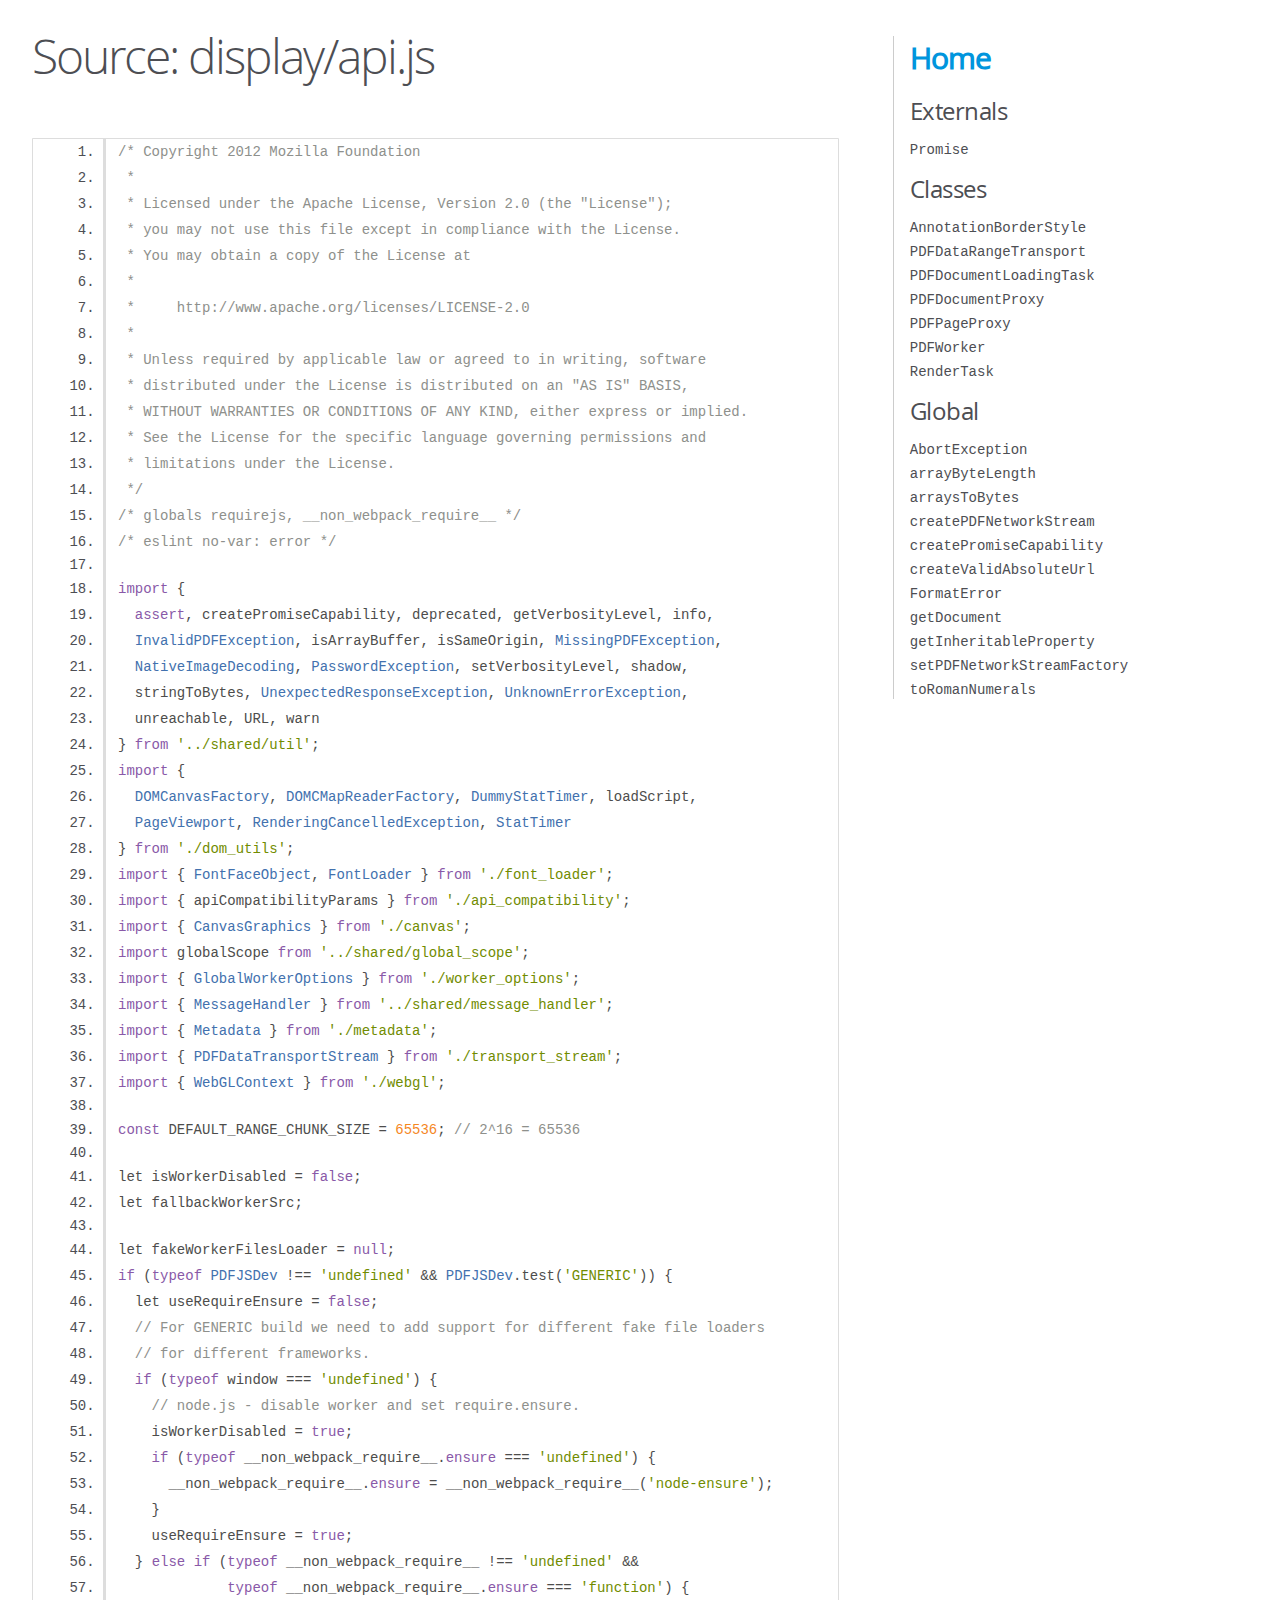
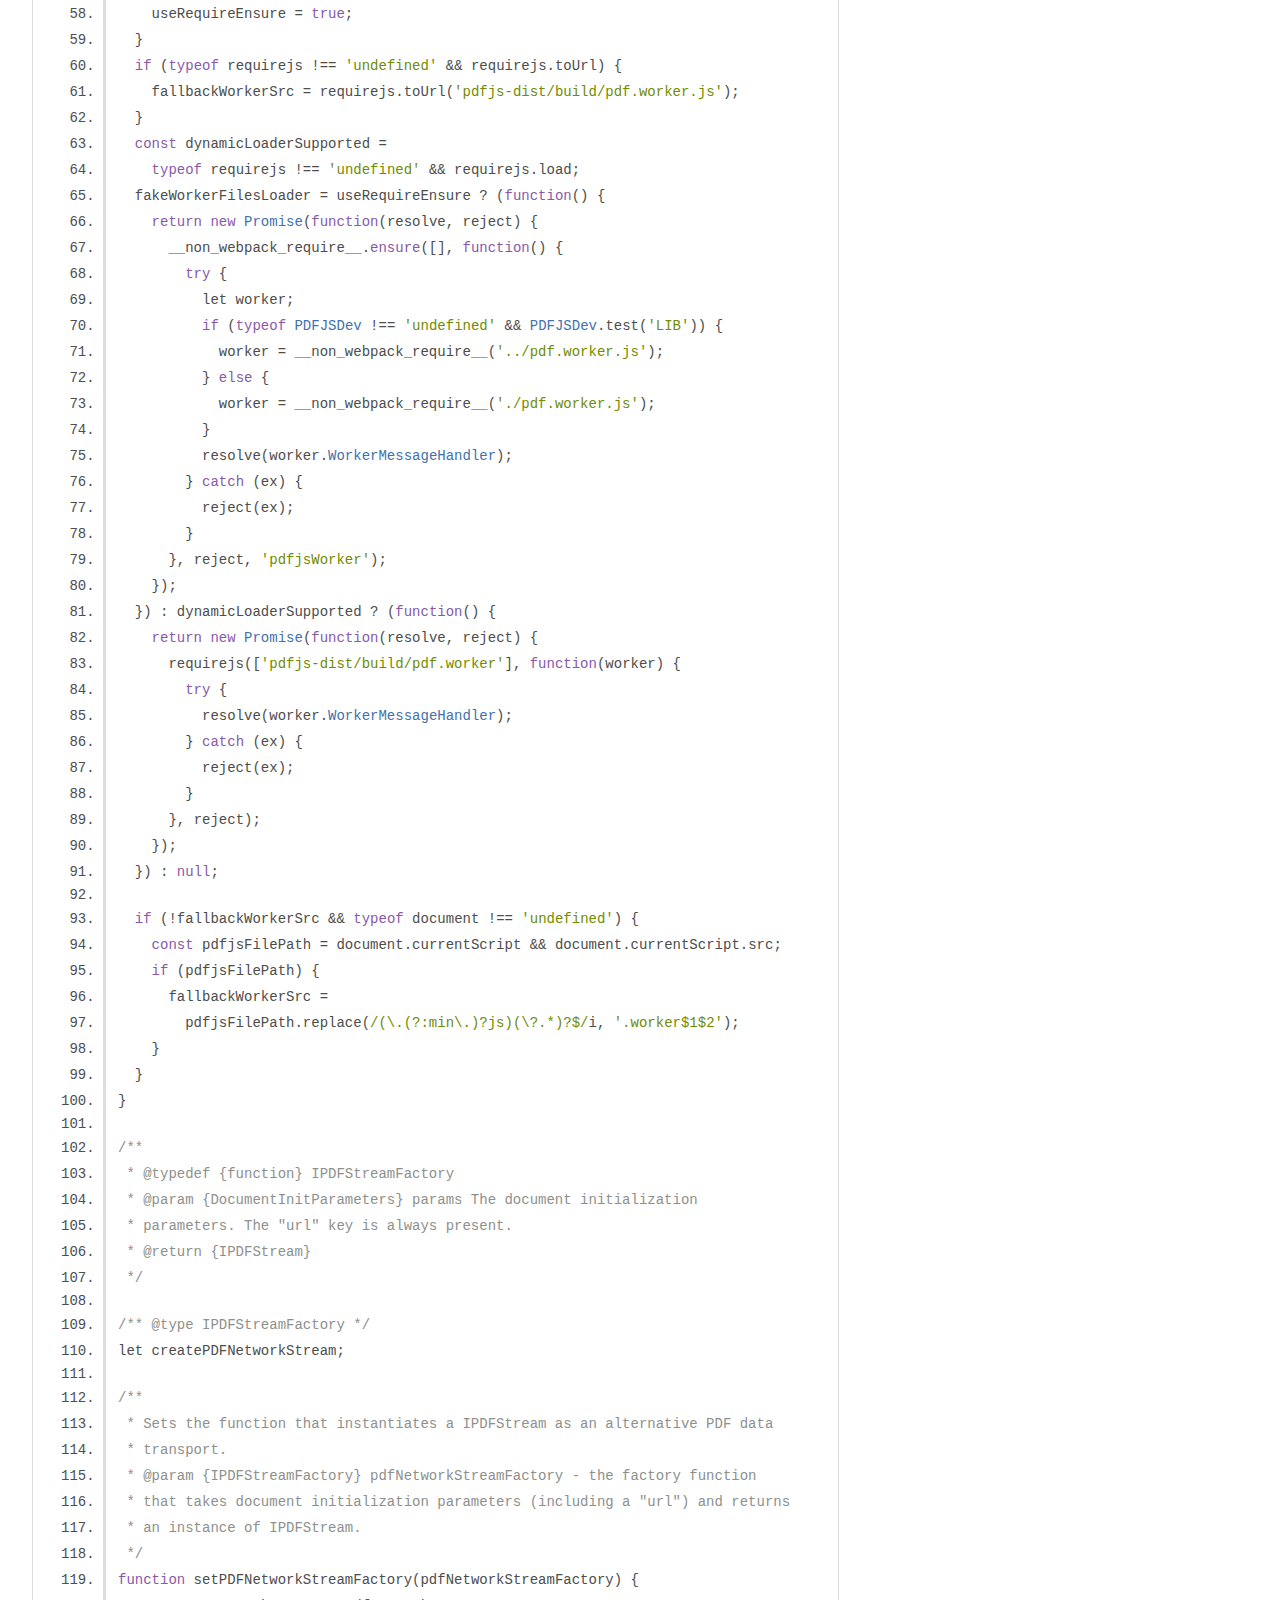
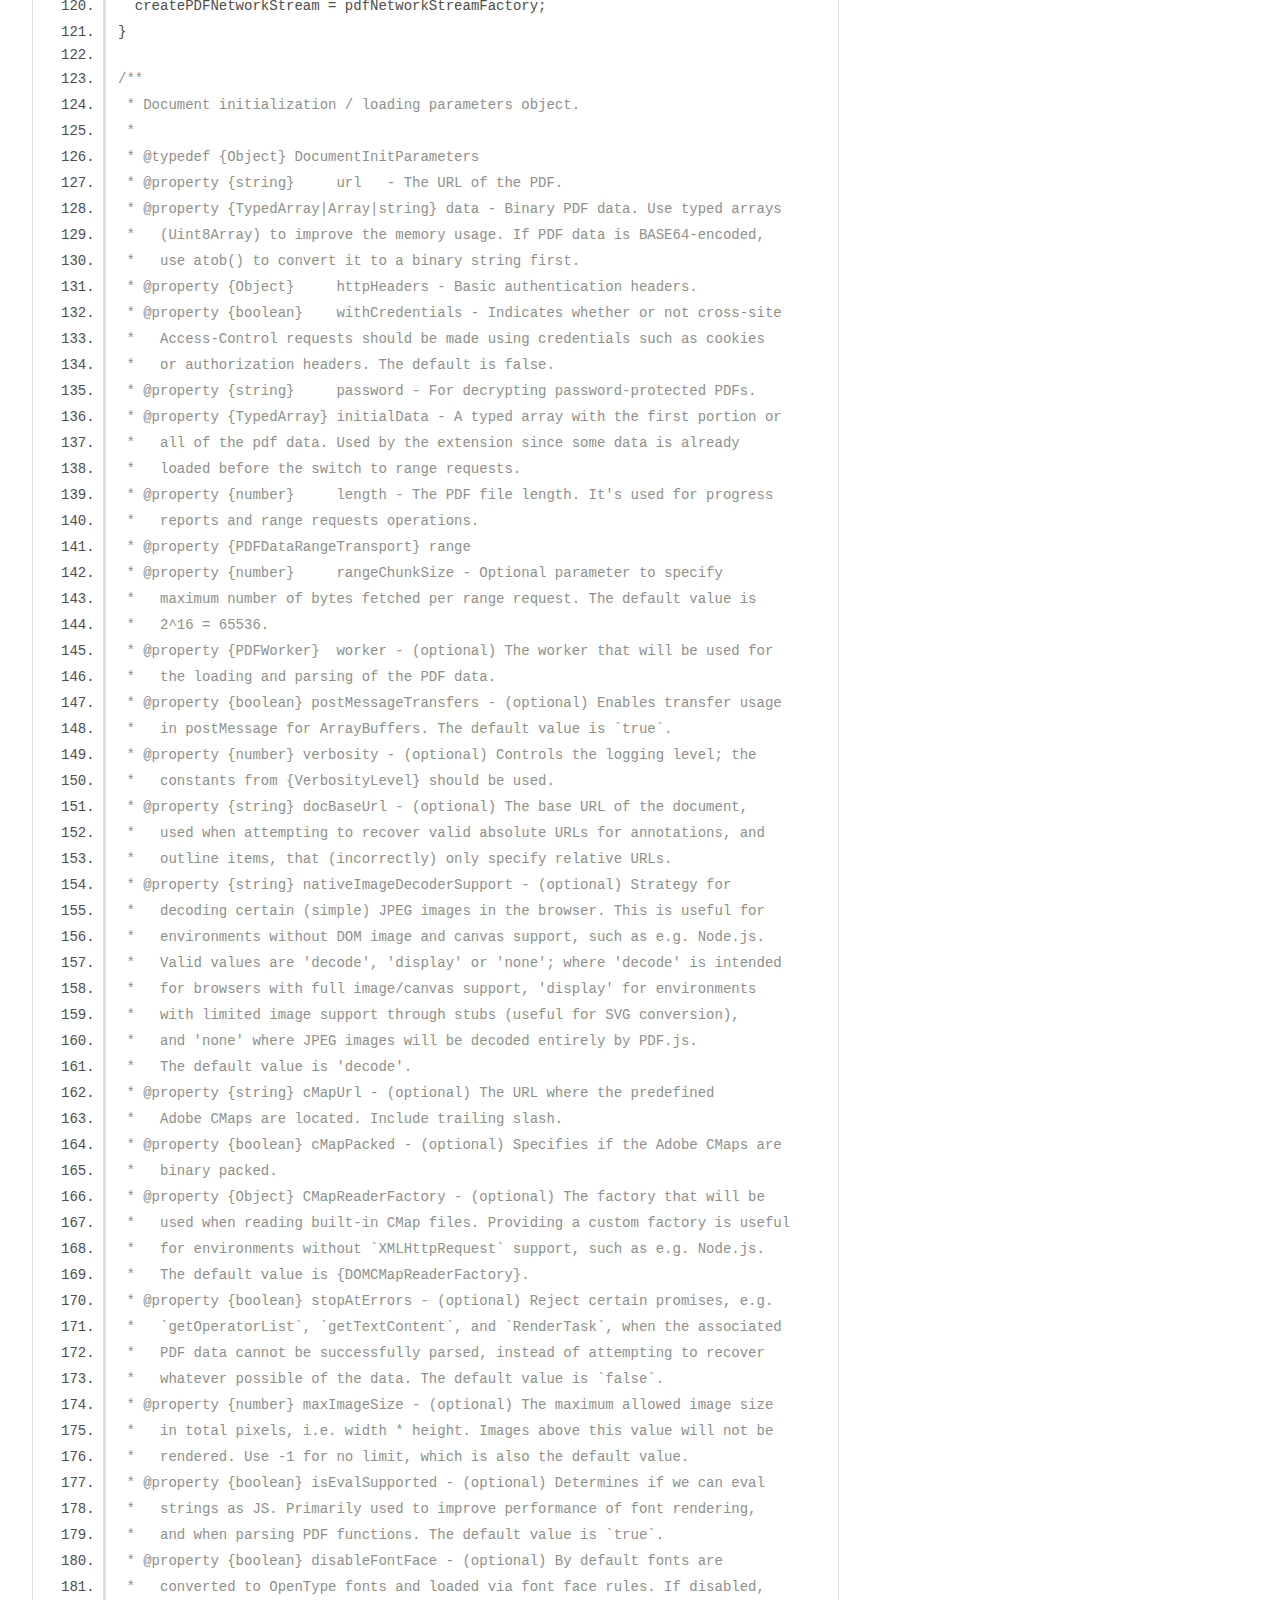
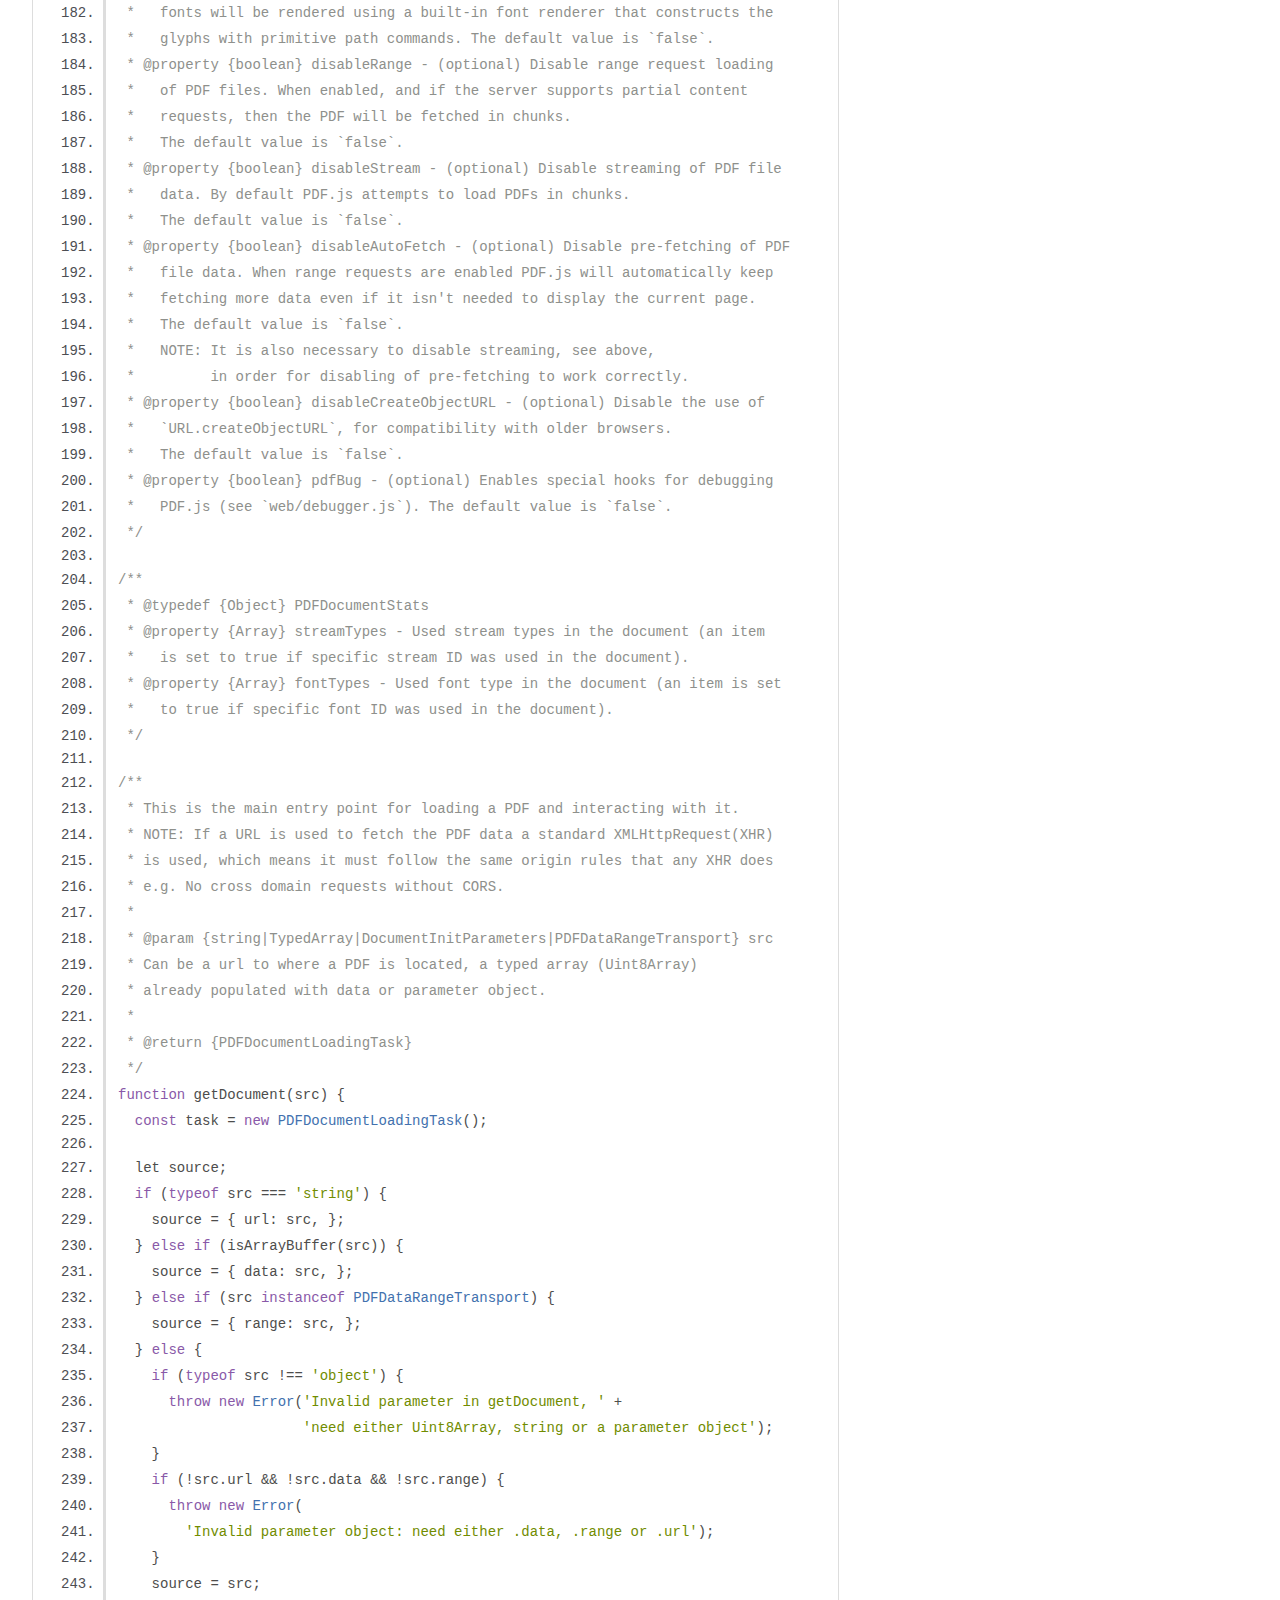
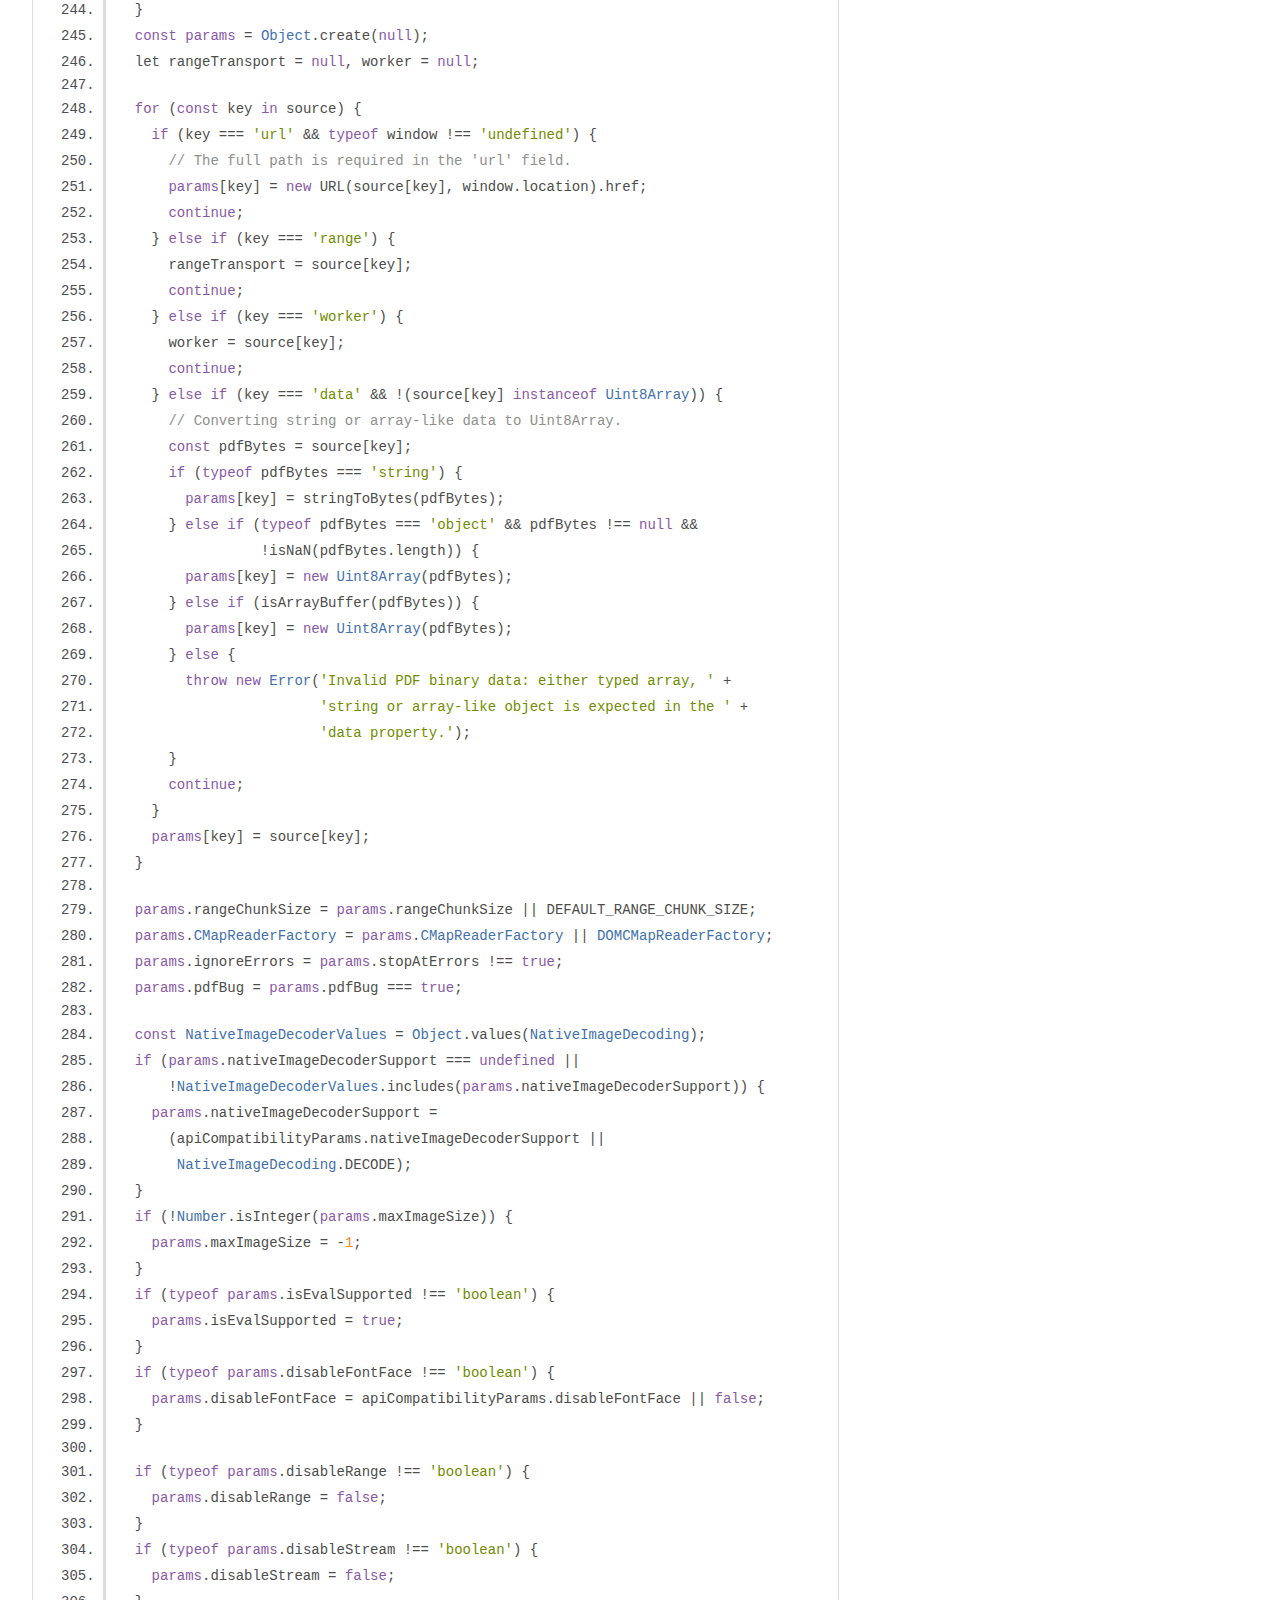
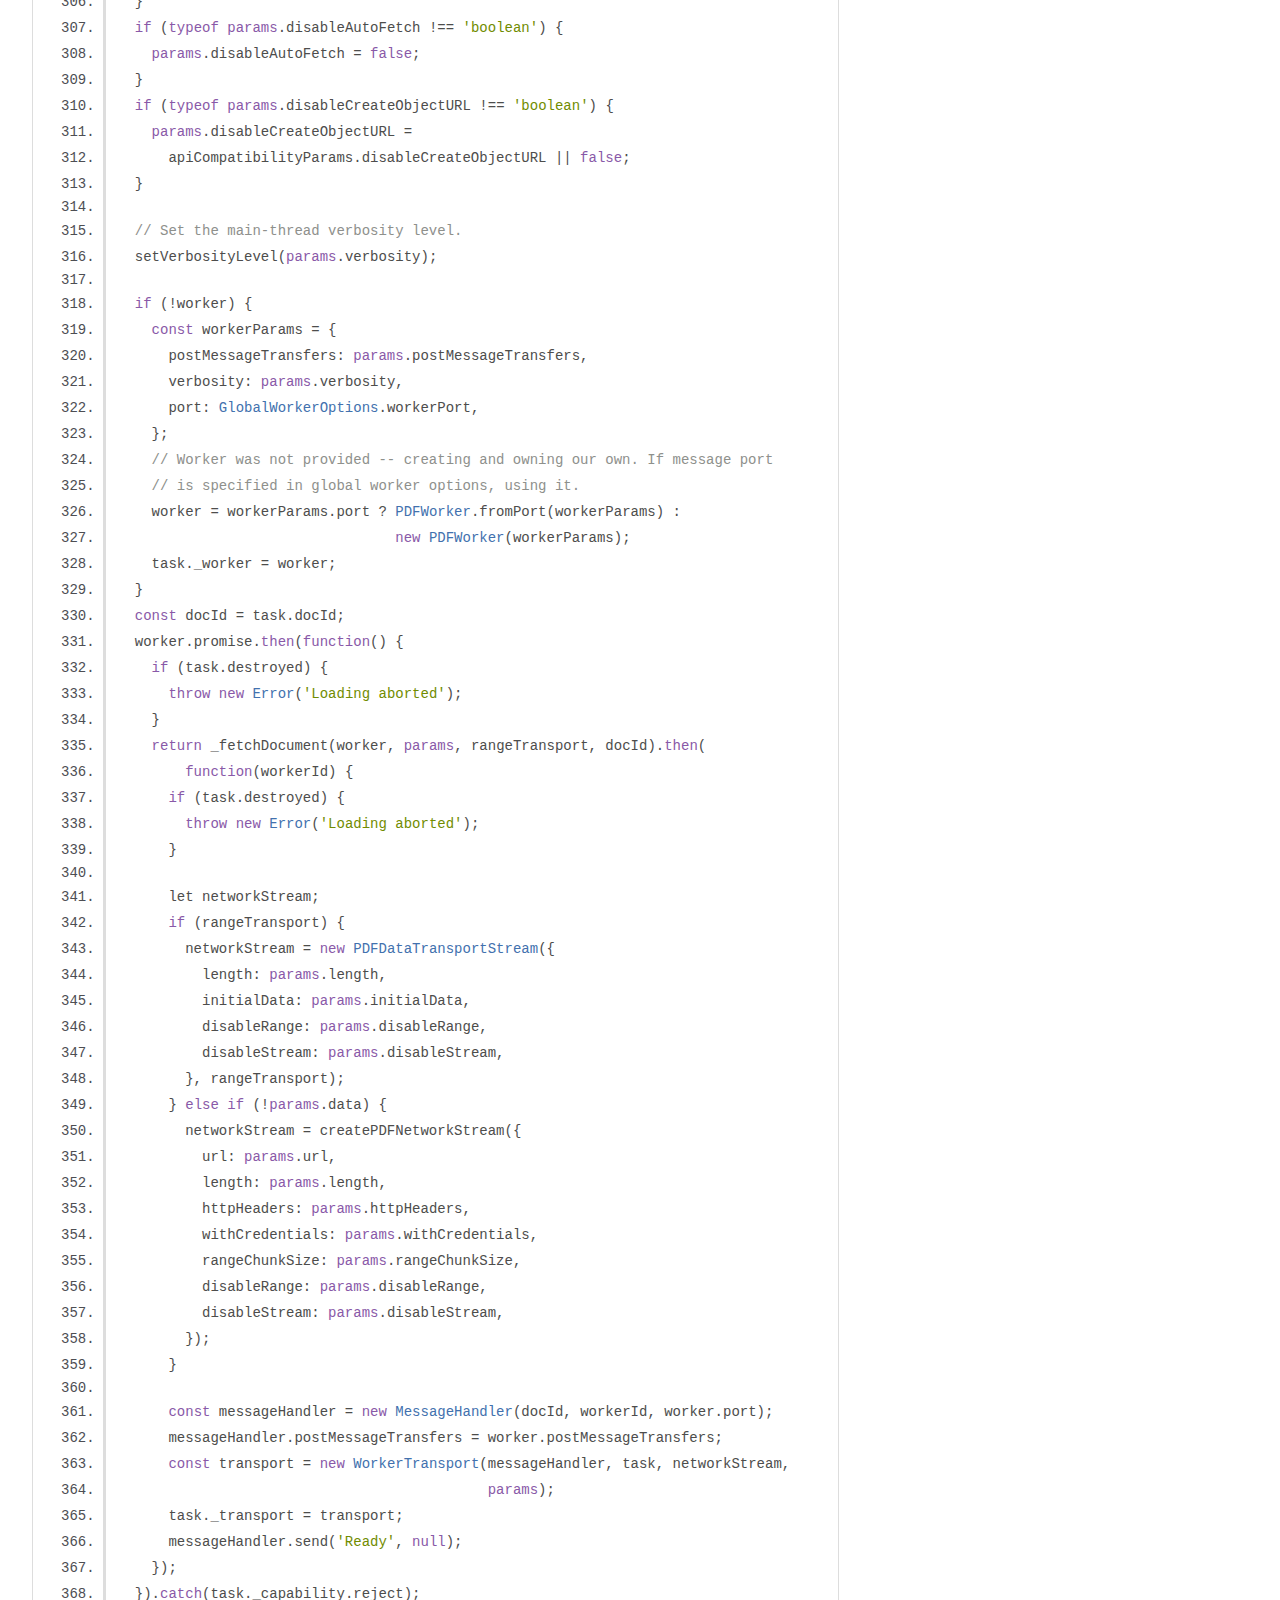
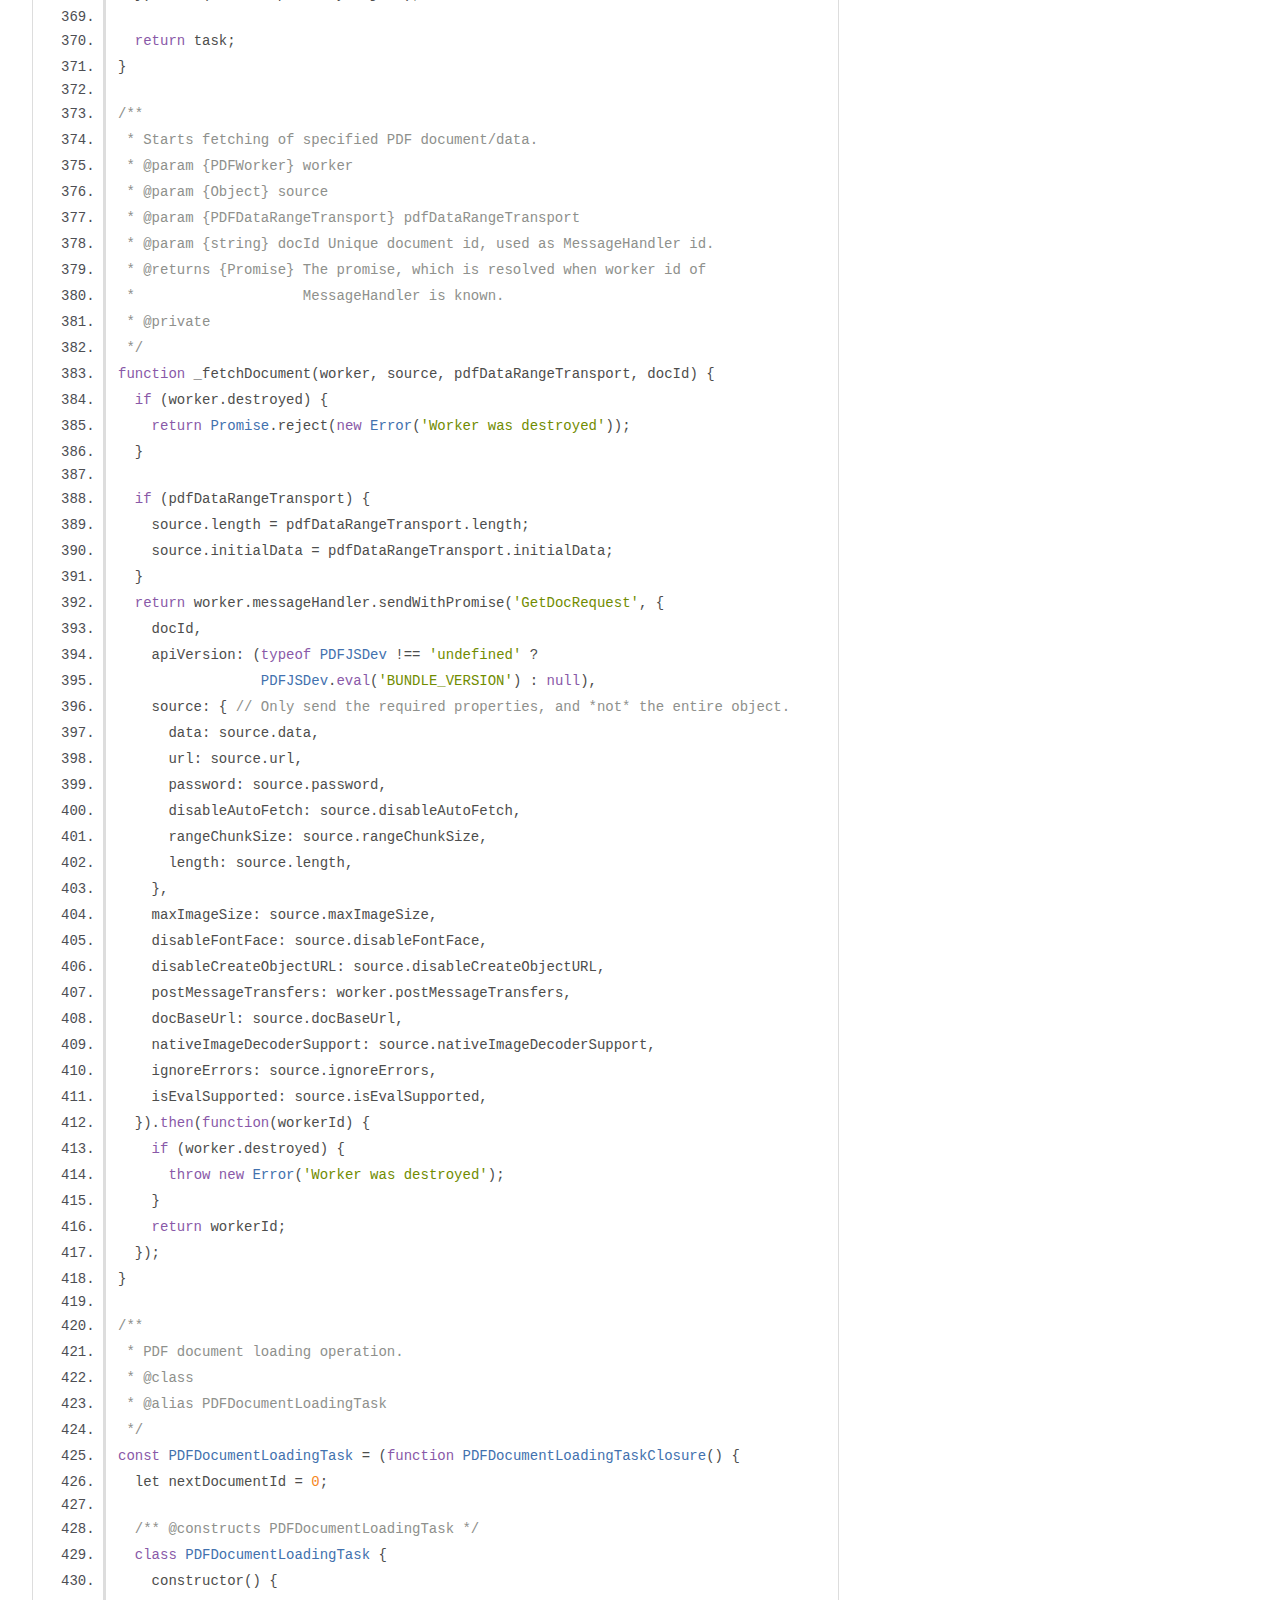
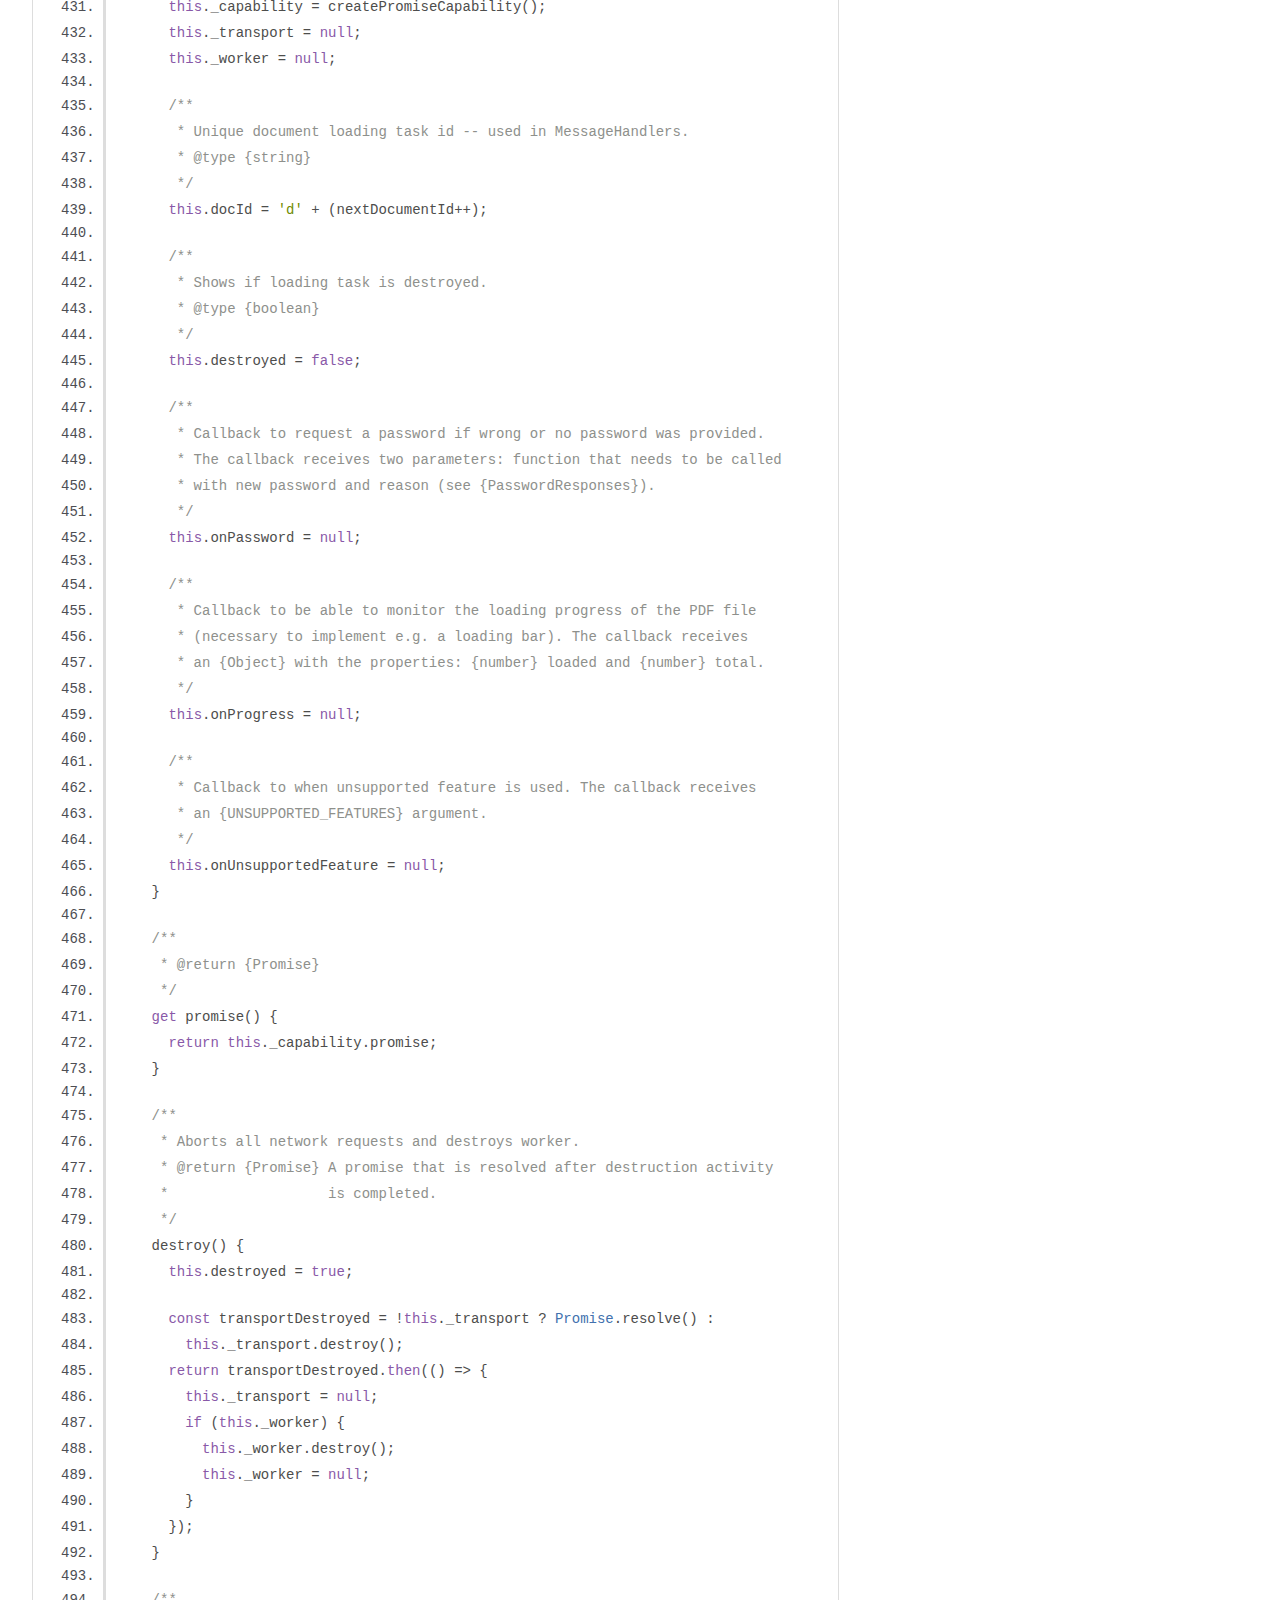
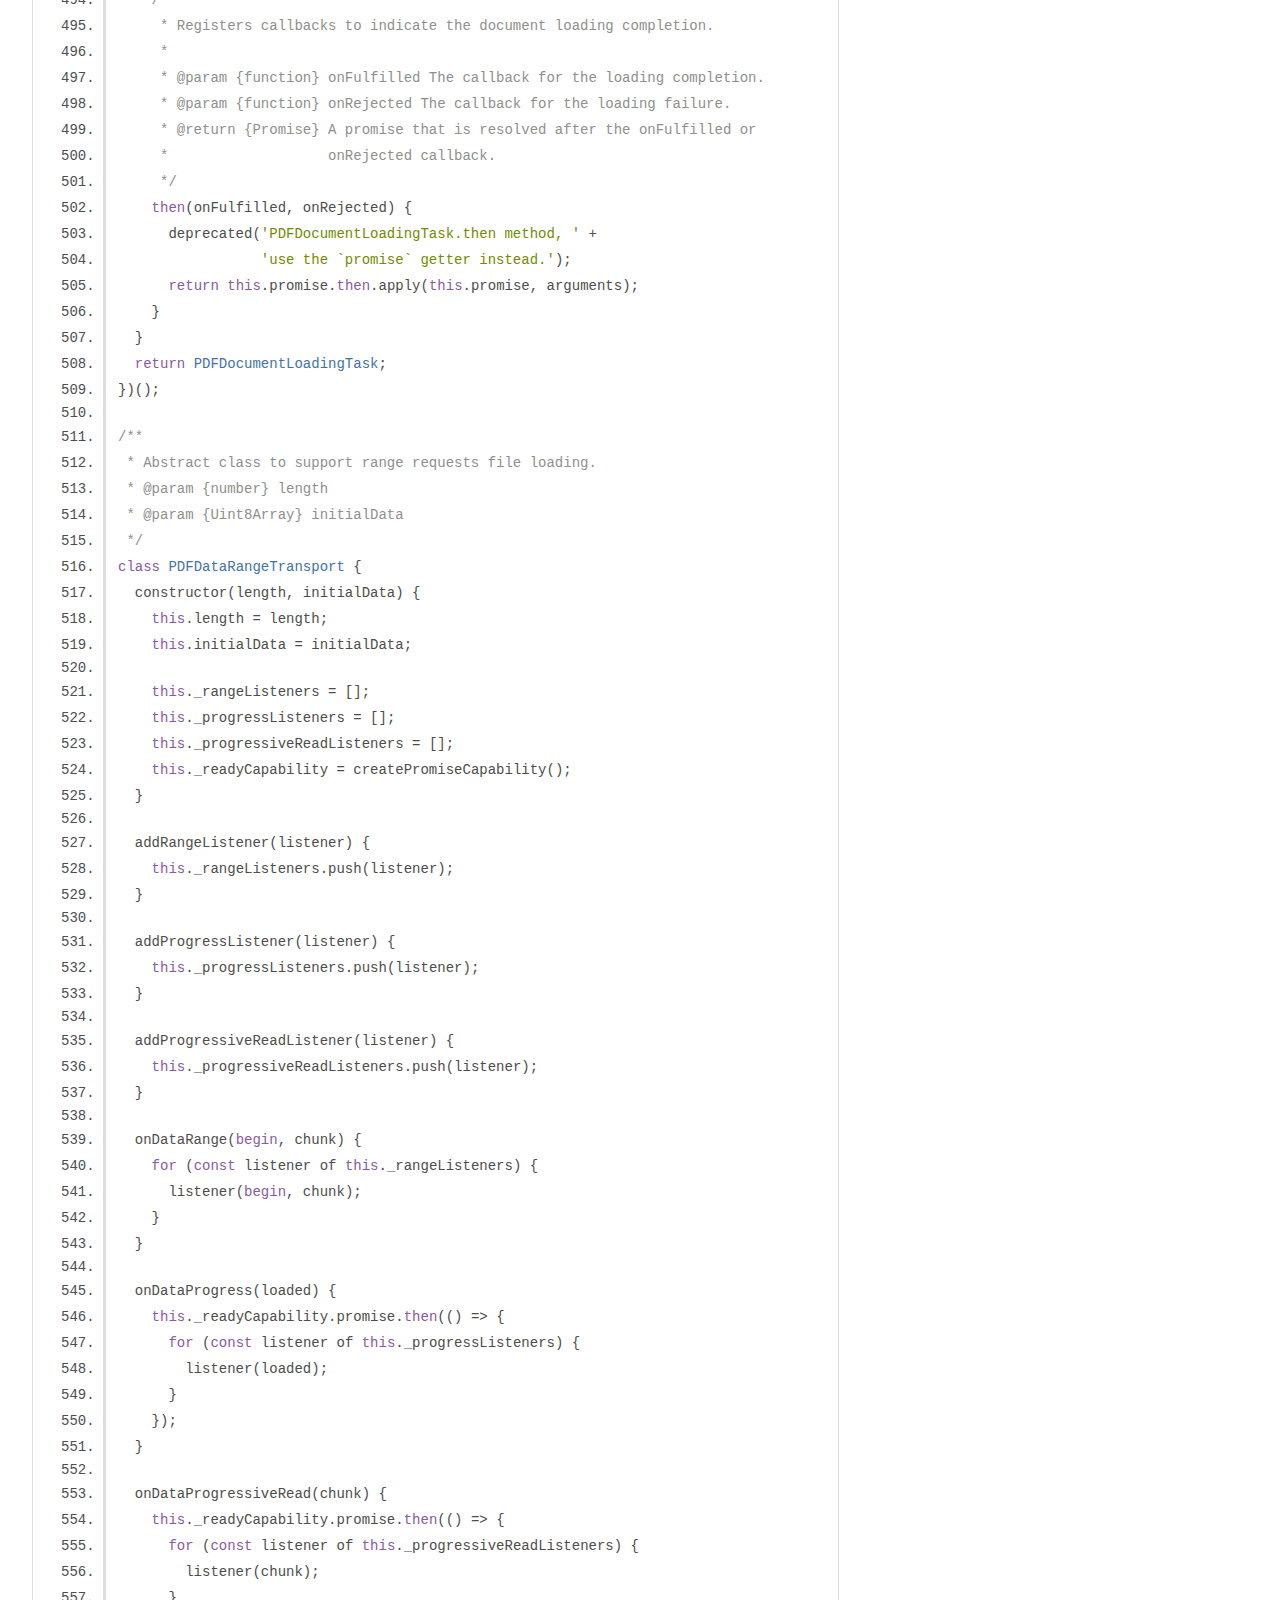
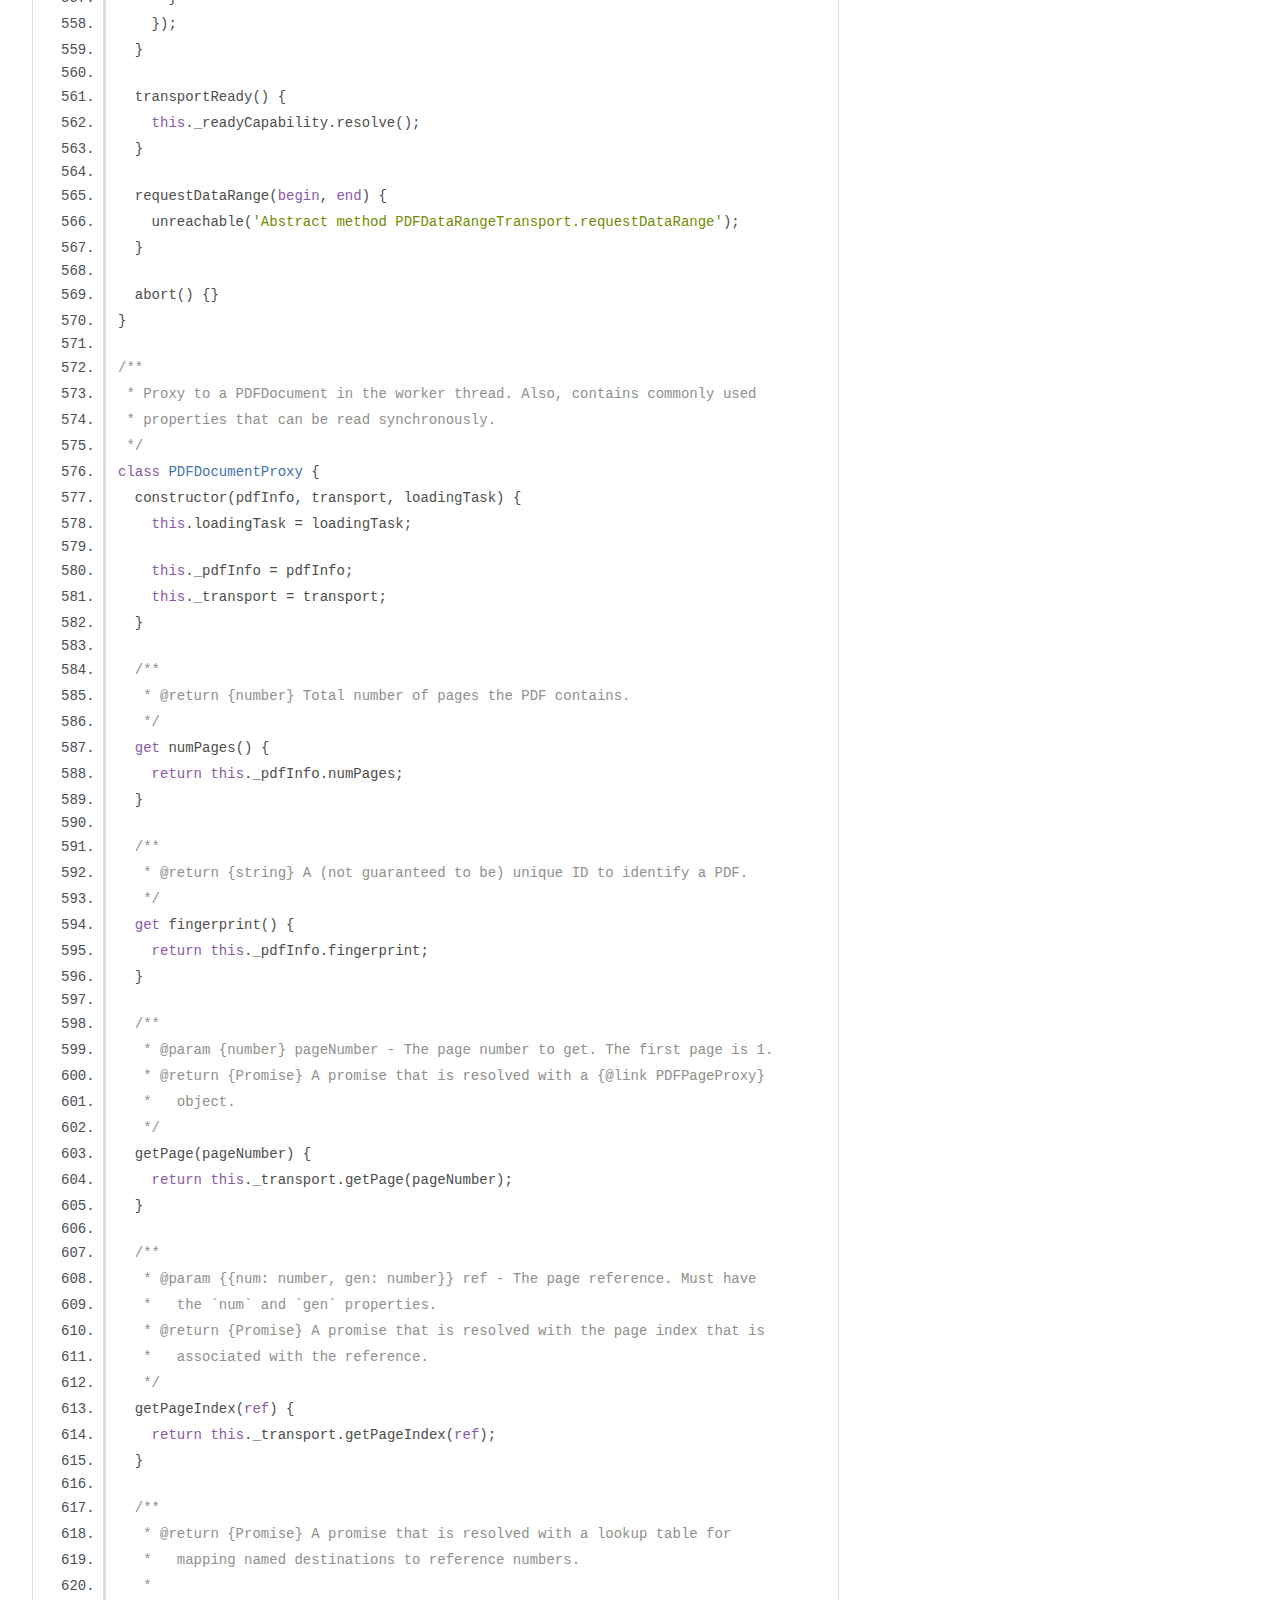
<file: api/draft/display_api.js.html>
<!DOCTYPE html>
<html lang="en">
<head>
    <meta charset="utf-8">
    <title>JSDoc: Source: display/api.js</title>

    <script src="scripts/prettify/prettify.js"> </script>
    <script src="scripts/prettify/lang-css.js"> </script>
    <!--[if lt IE 9]>
      <script src="//html5shiv.googlecode.com/svn/trunk/html5.js"></script>
    <![endif]-->
    <link type="text/css" rel="stylesheet" href="styles/prettify-tomorrow.css">
    <link type="text/css" rel="stylesheet" href="styles/jsdoc-default.css">
</head>

<body>

<div id="main">

    <h1 class="page-title">Source: display/api.js</h1>

    



    
    <section>
        <article>
            <pre class="prettyprint source linenums"><code>/* Copyright 2012 Mozilla Foundation
 *
 * Licensed under the Apache License, Version 2.0 (the "License");
 * you may not use this file except in compliance with the License.
 * You may obtain a copy of the License at
 *
 *     http://www.apache.org/licenses/LICENSE-2.0
 *
 * Unless required by applicable law or agreed to in writing, software
 * distributed under the License is distributed on an "AS IS" BASIS,
 * WITHOUT WARRANTIES OR CONDITIONS OF ANY KIND, either express or implied.
 * See the License for the specific language governing permissions and
 * limitations under the License.
 */
/* globals requirejs, __non_webpack_require__ */
/* eslint no-var: error */

import {
  assert, createPromiseCapability, deprecated, getVerbosityLevel, info,
  InvalidPDFException, isArrayBuffer, isSameOrigin, MissingPDFException,
  NativeImageDecoding, PasswordException, setVerbosityLevel, shadow,
  stringToBytes, UnexpectedResponseException, UnknownErrorException,
  unreachable, URL, warn
} from '../shared/util';
import {
  DOMCanvasFactory, DOMCMapReaderFactory, DummyStatTimer, loadScript,
  PageViewport, RenderingCancelledException, StatTimer
} from './dom_utils';
import { FontFaceObject, FontLoader } from './font_loader';
import { apiCompatibilityParams } from './api_compatibility';
import { CanvasGraphics } from './canvas';
import globalScope from '../shared/global_scope';
import { GlobalWorkerOptions } from './worker_options';
import { MessageHandler } from '../shared/message_handler';
import { Metadata } from './metadata';
import { PDFDataTransportStream } from './transport_stream';
import { WebGLContext } from './webgl';

const DEFAULT_RANGE_CHUNK_SIZE = 65536; // 2^16 = 65536

let isWorkerDisabled = false;
let fallbackWorkerSrc;

let fakeWorkerFilesLoader = null;
if (typeof PDFJSDev !== 'undefined' &amp;&amp; PDFJSDev.test('GENERIC')) {
  let useRequireEnsure = false;
  // For GENERIC build we need to add support for different fake file loaders
  // for different frameworks.
  if (typeof window === 'undefined') {
    // node.js - disable worker and set require.ensure.
    isWorkerDisabled = true;
    if (typeof __non_webpack_require__.ensure === 'undefined') {
      __non_webpack_require__.ensure = __non_webpack_require__('node-ensure');
    }
    useRequireEnsure = true;
  } else if (typeof __non_webpack_require__ !== 'undefined' &amp;&amp;
             typeof __non_webpack_require__.ensure === 'function') {
    useRequireEnsure = true;
  }
  if (typeof requirejs !== 'undefined' &amp;&amp; requirejs.toUrl) {
    fallbackWorkerSrc = requirejs.toUrl('pdfjs-dist/build/pdf.worker.js');
  }
  const dynamicLoaderSupported =
    typeof requirejs !== 'undefined' &amp;&amp; requirejs.load;
  fakeWorkerFilesLoader = useRequireEnsure ? (function() {
    return new Promise(function(resolve, reject) {
      __non_webpack_require__.ensure([], function() {
        try {
          let worker;
          if (typeof PDFJSDev !== 'undefined' &amp;&amp; PDFJSDev.test('LIB')) {
            worker = __non_webpack_require__('../pdf.worker.js');
          } else {
            worker = __non_webpack_require__('./pdf.worker.js');
          }
          resolve(worker.WorkerMessageHandler);
        } catch (ex) {
          reject(ex);
        }
      }, reject, 'pdfjsWorker');
    });
  }) : dynamicLoaderSupported ? (function() {
    return new Promise(function(resolve, reject) {
      requirejs(['pdfjs-dist/build/pdf.worker'], function(worker) {
        try {
          resolve(worker.WorkerMessageHandler);
        } catch (ex) {
          reject(ex);
        }
      }, reject);
    });
  }) : null;

  if (!fallbackWorkerSrc &amp;&amp; typeof document !== 'undefined') {
    const pdfjsFilePath = document.currentScript &amp;&amp; document.currentScript.src;
    if (pdfjsFilePath) {
      fallbackWorkerSrc =
        pdfjsFilePath.replace(/(\.(?:min\.)?js)(\?.*)?$/i, '.worker$1$2');
    }
  }
}

/**
 * @typedef {function} IPDFStreamFactory
 * @param {DocumentInitParameters} params The document initialization
 * parameters. The "url" key is always present.
 * @return {IPDFStream}
 */

/** @type IPDFStreamFactory */
let createPDFNetworkStream;

/**
 * Sets the function that instantiates a IPDFStream as an alternative PDF data
 * transport.
 * @param {IPDFStreamFactory} pdfNetworkStreamFactory - the factory function
 * that takes document initialization parameters (including a "url") and returns
 * an instance of IPDFStream.
 */
function setPDFNetworkStreamFactory(pdfNetworkStreamFactory) {
  createPDFNetworkStream = pdfNetworkStreamFactory;
}

/**
 * Document initialization / loading parameters object.
 *
 * @typedef {Object} DocumentInitParameters
 * @property {string}     url   - The URL of the PDF.
 * @property {TypedArray|Array|string} data - Binary PDF data. Use typed arrays
 *   (Uint8Array) to improve the memory usage. If PDF data is BASE64-encoded,
 *   use atob() to convert it to a binary string first.
 * @property {Object}     httpHeaders - Basic authentication headers.
 * @property {boolean}    withCredentials - Indicates whether or not cross-site
 *   Access-Control requests should be made using credentials such as cookies
 *   or authorization headers. The default is false.
 * @property {string}     password - For decrypting password-protected PDFs.
 * @property {TypedArray} initialData - A typed array with the first portion or
 *   all of the pdf data. Used by the extension since some data is already
 *   loaded before the switch to range requests.
 * @property {number}     length - The PDF file length. It's used for progress
 *   reports and range requests operations.
 * @property {PDFDataRangeTransport} range
 * @property {number}     rangeChunkSize - Optional parameter to specify
 *   maximum number of bytes fetched per range request. The default value is
 *   2^16 = 65536.
 * @property {PDFWorker}  worker - (optional) The worker that will be used for
 *   the loading and parsing of the PDF data.
 * @property {boolean} postMessageTransfers - (optional) Enables transfer usage
 *   in postMessage for ArrayBuffers. The default value is `true`.
 * @property {number} verbosity - (optional) Controls the logging level; the
 *   constants from {VerbosityLevel} should be used.
 * @property {string} docBaseUrl - (optional) The base URL of the document,
 *   used when attempting to recover valid absolute URLs for annotations, and
 *   outline items, that (incorrectly) only specify relative URLs.
 * @property {string} nativeImageDecoderSupport - (optional) Strategy for
 *   decoding certain (simple) JPEG images in the browser. This is useful for
 *   environments without DOM image and canvas support, such as e.g. Node.js.
 *   Valid values are 'decode', 'display' or 'none'; where 'decode' is intended
 *   for browsers with full image/canvas support, 'display' for environments
 *   with limited image support through stubs (useful for SVG conversion),
 *   and 'none' where JPEG images will be decoded entirely by PDF.js.
 *   The default value is 'decode'.
 * @property {string} cMapUrl - (optional) The URL where the predefined
 *   Adobe CMaps are located. Include trailing slash.
 * @property {boolean} cMapPacked - (optional) Specifies if the Adobe CMaps are
 *   binary packed.
 * @property {Object} CMapReaderFactory - (optional) The factory that will be
 *   used when reading built-in CMap files. Providing a custom factory is useful
 *   for environments without `XMLHttpRequest` support, such as e.g. Node.js.
 *   The default value is {DOMCMapReaderFactory}.
 * @property {boolean} stopAtErrors - (optional) Reject certain promises, e.g.
 *   `getOperatorList`, `getTextContent`, and `RenderTask`, when the associated
 *   PDF data cannot be successfully parsed, instead of attempting to recover
 *   whatever possible of the data. The default value is `false`.
 * @property {number} maxImageSize - (optional) The maximum allowed image size
 *   in total pixels, i.e. width * height. Images above this value will not be
 *   rendered. Use -1 for no limit, which is also the default value.
 * @property {boolean} isEvalSupported - (optional) Determines if we can eval
 *   strings as JS. Primarily used to improve performance of font rendering,
 *   and when parsing PDF functions. The default value is `true`.
 * @property {boolean} disableFontFace - (optional) By default fonts are
 *   converted to OpenType fonts and loaded via font face rules. If disabled,
 *   fonts will be rendered using a built-in font renderer that constructs the
 *   glyphs with primitive path commands. The default value is `false`.
 * @property {boolean} disableRange - (optional) Disable range request loading
 *   of PDF files. When enabled, and if the server supports partial content
 *   requests, then the PDF will be fetched in chunks.
 *   The default value is `false`.
 * @property {boolean} disableStream - (optional) Disable streaming of PDF file
 *   data. By default PDF.js attempts to load PDFs in chunks.
 *   The default value is `false`.
 * @property {boolean} disableAutoFetch - (optional) Disable pre-fetching of PDF
 *   file data. When range requests are enabled PDF.js will automatically keep
 *   fetching more data even if it isn't needed to display the current page.
 *   The default value is `false`.
 *   NOTE: It is also necessary to disable streaming, see above,
 *         in order for disabling of pre-fetching to work correctly.
 * @property {boolean} disableCreateObjectURL - (optional) Disable the use of
 *   `URL.createObjectURL`, for compatibility with older browsers.
 *   The default value is `false`.
 * @property {boolean} pdfBug - (optional) Enables special hooks for debugging
 *   PDF.js (see `web/debugger.js`). The default value is `false`.
 */

/**
 * @typedef {Object} PDFDocumentStats
 * @property {Array} streamTypes - Used stream types in the document (an item
 *   is set to true if specific stream ID was used in the document).
 * @property {Array} fontTypes - Used font type in the document (an item is set
 *   to true if specific font ID was used in the document).
 */

/**
 * This is the main entry point for loading a PDF and interacting with it.
 * NOTE: If a URL is used to fetch the PDF data a standard XMLHttpRequest(XHR)
 * is used, which means it must follow the same origin rules that any XHR does
 * e.g. No cross domain requests without CORS.
 *
 * @param {string|TypedArray|DocumentInitParameters|PDFDataRangeTransport} src
 * Can be a url to where a PDF is located, a typed array (Uint8Array)
 * already populated with data or parameter object.
 *
 * @return {PDFDocumentLoadingTask}
 */
function getDocument(src) {
  const task = new PDFDocumentLoadingTask();

  let source;
  if (typeof src === 'string') {
    source = { url: src, };
  } else if (isArrayBuffer(src)) {
    source = { data: src, };
  } else if (src instanceof PDFDataRangeTransport) {
    source = { range: src, };
  } else {
    if (typeof src !== 'object') {
      throw new Error('Invalid parameter in getDocument, ' +
                      'need either Uint8Array, string or a parameter object');
    }
    if (!src.url &amp;&amp; !src.data &amp;&amp; !src.range) {
      throw new Error(
        'Invalid parameter object: need either .data, .range or .url');
    }
    source = src;
  }
  const params = Object.create(null);
  let rangeTransport = null, worker = null;

  for (const key in source) {
    if (key === 'url' &amp;&amp; typeof window !== 'undefined') {
      // The full path is required in the 'url' field.
      params[key] = new URL(source[key], window.location).href;
      continue;
    } else if (key === 'range') {
      rangeTransport = source[key];
      continue;
    } else if (key === 'worker') {
      worker = source[key];
      continue;
    } else if (key === 'data' &amp;&amp; !(source[key] instanceof Uint8Array)) {
      // Converting string or array-like data to Uint8Array.
      const pdfBytes = source[key];
      if (typeof pdfBytes === 'string') {
        params[key] = stringToBytes(pdfBytes);
      } else if (typeof pdfBytes === 'object' &amp;&amp; pdfBytes !== null &amp;&amp;
                 !isNaN(pdfBytes.length)) {
        params[key] = new Uint8Array(pdfBytes);
      } else if (isArrayBuffer(pdfBytes)) {
        params[key] = new Uint8Array(pdfBytes);
      } else {
        throw new Error('Invalid PDF binary data: either typed array, ' +
                        'string or array-like object is expected in the ' +
                        'data property.');
      }
      continue;
    }
    params[key] = source[key];
  }

  params.rangeChunkSize = params.rangeChunkSize || DEFAULT_RANGE_CHUNK_SIZE;
  params.CMapReaderFactory = params.CMapReaderFactory || DOMCMapReaderFactory;
  params.ignoreErrors = params.stopAtErrors !== true;
  params.pdfBug = params.pdfBug === true;

  const NativeImageDecoderValues = Object.values(NativeImageDecoding);
  if (params.nativeImageDecoderSupport === undefined ||
      !NativeImageDecoderValues.includes(params.nativeImageDecoderSupport)) {
    params.nativeImageDecoderSupport =
      (apiCompatibilityParams.nativeImageDecoderSupport ||
       NativeImageDecoding.DECODE);
  }
  if (!Number.isInteger(params.maxImageSize)) {
    params.maxImageSize = -1;
  }
  if (typeof params.isEvalSupported !== 'boolean') {
    params.isEvalSupported = true;
  }
  if (typeof params.disableFontFace !== 'boolean') {
    params.disableFontFace = apiCompatibilityParams.disableFontFace || false;
  }

  if (typeof params.disableRange !== 'boolean') {
    params.disableRange = false;
  }
  if (typeof params.disableStream !== 'boolean') {
    params.disableStream = false;
  }
  if (typeof params.disableAutoFetch !== 'boolean') {
    params.disableAutoFetch = false;
  }
  if (typeof params.disableCreateObjectURL !== 'boolean') {
    params.disableCreateObjectURL =
      apiCompatibilityParams.disableCreateObjectURL || false;
  }

  // Set the main-thread verbosity level.
  setVerbosityLevel(params.verbosity);

  if (!worker) {
    const workerParams = {
      postMessageTransfers: params.postMessageTransfers,
      verbosity: params.verbosity,
      port: GlobalWorkerOptions.workerPort,
    };
    // Worker was not provided -- creating and owning our own. If message port
    // is specified in global worker options, using it.
    worker = workerParams.port ? PDFWorker.fromPort(workerParams) :
                                 new PDFWorker(workerParams);
    task._worker = worker;
  }
  const docId = task.docId;
  worker.promise.then(function() {
    if (task.destroyed) {
      throw new Error('Loading aborted');
    }
    return _fetchDocument(worker, params, rangeTransport, docId).then(
        function(workerId) {
      if (task.destroyed) {
        throw new Error('Loading aborted');
      }

      let networkStream;
      if (rangeTransport) {
        networkStream = new PDFDataTransportStream({
          length: params.length,
          initialData: params.initialData,
          disableRange: params.disableRange,
          disableStream: params.disableStream,
        }, rangeTransport);
      } else if (!params.data) {
        networkStream = createPDFNetworkStream({
          url: params.url,
          length: params.length,
          httpHeaders: params.httpHeaders,
          withCredentials: params.withCredentials,
          rangeChunkSize: params.rangeChunkSize,
          disableRange: params.disableRange,
          disableStream: params.disableStream,
        });
      }

      const messageHandler = new MessageHandler(docId, workerId, worker.port);
      messageHandler.postMessageTransfers = worker.postMessageTransfers;
      const transport = new WorkerTransport(messageHandler, task, networkStream,
                                            params);
      task._transport = transport;
      messageHandler.send('Ready', null);
    });
  }).catch(task._capability.reject);

  return task;
}

/**
 * Starts fetching of specified PDF document/data.
 * @param {PDFWorker} worker
 * @param {Object} source
 * @param {PDFDataRangeTransport} pdfDataRangeTransport
 * @param {string} docId Unique document id, used as MessageHandler id.
 * @returns {Promise} The promise, which is resolved when worker id of
 *                    MessageHandler is known.
 * @private
 */
function _fetchDocument(worker, source, pdfDataRangeTransport, docId) {
  if (worker.destroyed) {
    return Promise.reject(new Error('Worker was destroyed'));
  }

  if (pdfDataRangeTransport) {
    source.length = pdfDataRangeTransport.length;
    source.initialData = pdfDataRangeTransport.initialData;
  }
  return worker.messageHandler.sendWithPromise('GetDocRequest', {
    docId,
    apiVersion: (typeof PDFJSDev !== 'undefined' ?
                 PDFJSDev.eval('BUNDLE_VERSION') : null),
    source: { // Only send the required properties, and *not* the entire object.
      data: source.data,
      url: source.url,
      password: source.password,
      disableAutoFetch: source.disableAutoFetch,
      rangeChunkSize: source.rangeChunkSize,
      length: source.length,
    },
    maxImageSize: source.maxImageSize,
    disableFontFace: source.disableFontFace,
    disableCreateObjectURL: source.disableCreateObjectURL,
    postMessageTransfers: worker.postMessageTransfers,
    docBaseUrl: source.docBaseUrl,
    nativeImageDecoderSupport: source.nativeImageDecoderSupport,
    ignoreErrors: source.ignoreErrors,
    isEvalSupported: source.isEvalSupported,
  }).then(function(workerId) {
    if (worker.destroyed) {
      throw new Error('Worker was destroyed');
    }
    return workerId;
  });
}

/**
 * PDF document loading operation.
 * @class
 * @alias PDFDocumentLoadingTask
 */
const PDFDocumentLoadingTask = (function PDFDocumentLoadingTaskClosure() {
  let nextDocumentId = 0;

  /** @constructs PDFDocumentLoadingTask */
  class PDFDocumentLoadingTask {
    constructor() {
      this._capability = createPromiseCapability();
      this._transport = null;
      this._worker = null;

      /**
       * Unique document loading task id -- used in MessageHandlers.
       * @type {string}
       */
      this.docId = 'd' + (nextDocumentId++);

      /**
       * Shows if loading task is destroyed.
       * @type {boolean}
       */
      this.destroyed = false;

      /**
       * Callback to request a password if wrong or no password was provided.
       * The callback receives two parameters: function that needs to be called
       * with new password and reason (see {PasswordResponses}).
       */
      this.onPassword = null;

      /**
       * Callback to be able to monitor the loading progress of the PDF file
       * (necessary to implement e.g. a loading bar). The callback receives
       * an {Object} with the properties: {number} loaded and {number} total.
       */
      this.onProgress = null;

      /**
       * Callback to when unsupported feature is used. The callback receives
       * an {UNSUPPORTED_FEATURES} argument.
       */
      this.onUnsupportedFeature = null;
    }

    /**
     * @return {Promise}
     */
    get promise() {
      return this._capability.promise;
    }

    /**
     * Aborts all network requests and destroys worker.
     * @return {Promise} A promise that is resolved after destruction activity
     *                   is completed.
     */
    destroy() {
      this.destroyed = true;

      const transportDestroyed = !this._transport ? Promise.resolve() :
        this._transport.destroy();
      return transportDestroyed.then(() => {
        this._transport = null;
        if (this._worker) {
          this._worker.destroy();
          this._worker = null;
        }
      });
    }

    /**
     * Registers callbacks to indicate the document loading completion.
     *
     * @param {function} onFulfilled The callback for the loading completion.
     * @param {function} onRejected The callback for the loading failure.
     * @return {Promise} A promise that is resolved after the onFulfilled or
     *                   onRejected callback.
     */
    then(onFulfilled, onRejected) {
      deprecated('PDFDocumentLoadingTask.then method, ' +
                 'use the `promise` getter instead.');
      return this.promise.then.apply(this.promise, arguments);
    }
  }
  return PDFDocumentLoadingTask;
})();

/**
 * Abstract class to support range requests file loading.
 * @param {number} length
 * @param {Uint8Array} initialData
 */
class PDFDataRangeTransport {
  constructor(length, initialData) {
    this.length = length;
    this.initialData = initialData;

    this._rangeListeners = [];
    this._progressListeners = [];
    this._progressiveReadListeners = [];
    this._readyCapability = createPromiseCapability();
  }

  addRangeListener(listener) {
    this._rangeListeners.push(listener);
  }

  addProgressListener(listener) {
    this._progressListeners.push(listener);
  }

  addProgressiveReadListener(listener) {
    this._progressiveReadListeners.push(listener);
  }

  onDataRange(begin, chunk) {
    for (const listener of this._rangeListeners) {
      listener(begin, chunk);
    }
  }

  onDataProgress(loaded) {
    this._readyCapability.promise.then(() => {
      for (const listener of this._progressListeners) {
        listener(loaded);
      }
    });
  }

  onDataProgressiveRead(chunk) {
    this._readyCapability.promise.then(() => {
      for (const listener of this._progressiveReadListeners) {
        listener(chunk);
      }
    });
  }

  transportReady() {
    this._readyCapability.resolve();
  }

  requestDataRange(begin, end) {
    unreachable('Abstract method PDFDataRangeTransport.requestDataRange');
  }

  abort() {}
}

/**
 * Proxy to a PDFDocument in the worker thread. Also, contains commonly used
 * properties that can be read synchronously.
 */
class PDFDocumentProxy {
  constructor(pdfInfo, transport, loadingTask) {
    this.loadingTask = loadingTask;

    this._pdfInfo = pdfInfo;
    this._transport = transport;
  }

  /**
   * @return {number} Total number of pages the PDF contains.
   */
  get numPages() {
    return this._pdfInfo.numPages;
  }

  /**
   * @return {string} A (not guaranteed to be) unique ID to identify a PDF.
   */
  get fingerprint() {
    return this._pdfInfo.fingerprint;
  }

  /**
   * @param {number} pageNumber - The page number to get. The first page is 1.
   * @return {Promise} A promise that is resolved with a {@link PDFPageProxy}
   *   object.
   */
  getPage(pageNumber) {
    return this._transport.getPage(pageNumber);
  }

  /**
   * @param {{num: number, gen: number}} ref - The page reference. Must have
   *   the `num` and `gen` properties.
   * @return {Promise} A promise that is resolved with the page index that is
   *   associated with the reference.
   */
  getPageIndex(ref) {
    return this._transport.getPageIndex(ref);
  }

  /**
   * @return {Promise} A promise that is resolved with a lookup table for
   *   mapping named destinations to reference numbers.
   *
   * This can be slow for large documents. Use `getDestination` instead.
   */
  getDestinations() {
    return this._transport.getDestinations();
  }

  /**
   * @param {string} id - The named destination to get.
   * @return {Promise} A promise that is resolved with all information
   *   of the given named destination.
   */
  getDestination(id) {
    return this._transport.getDestination(id);
  }

  /**
   * @return {Promise} A promise that is resolved with an {Array} containing
   *   the page labels that correspond to the page indexes, or `null` when
   *   no page labels are present in the PDF file.
   */
  getPageLabels() {
    return this._transport.getPageLabels();
  }

  /**
   * @return {Promise} A promise that is resolved with a {string} containing
   *   the page mode name.
   */
  getPageMode() {
    return this._transport.getPageMode();
  }

  /**
   * @return {Promise} A promise that is resolved with an {Array} containing the
   *   destination, or `null` when no open action is present in the PDF file.
   */
  getOpenActionDestination() {
    return this._transport.getOpenActionDestination();
  }

  /**
   * @return {Promise} A promise that is resolved with a lookup table for
   *   mapping named attachments to their content.
   */
  getAttachments() {
    return this._transport.getAttachments();
  }

  /**
   * @return {Promise} A promise that is resolved with an {Array} of all the
   *   JavaScript strings in the name tree, or `null` if no JavaScript exists.
   */
  getJavaScript() {
    return this._transport.getJavaScript();
  }

  /**
   * @return {Promise} A promise that is resolved with an {Array} that is a
   * tree outline (if it has one) of the PDF. The tree is in the format of:
   * [
   *   {
   *     title: string,
   *     bold: boolean,
   *     italic: boolean,
   *     color: rgb Uint8ClampedArray,
   *     dest: dest obj,
   *     url: string,
   *     items: array of more items like this
   *   },
   *   ...
   * ]
   */
  getOutline() {
    return this._transport.getOutline();
  }

  /**
   * @return {Promise} A promise that is resolved with an {Array} that contains
   *   the permission flags for the PDF document, or `null` when
   *   no permissions are present in the PDF file.
   */
  getPermissions() {
    return this._transport.getPermissions();
  }

  /**
   * @return {Promise} A promise that is resolved with an {Object} that has
   *   `info` and `metadata` properties. `info` is an {Object} filled with
   *   anything available in the information dictionary and similarly
   *   `metadata` is a {Metadata} object with information from the metadata
   *   section of the PDF.
   */
  getMetadata() {
    return this._transport.getMetadata();
  }

  /**
   * @return {Promise} A promise that is resolved with a {TypedArray} that has
   * the raw data from the PDF.
   */
  getData() {
    return this._transport.getData();
  }

  /**
   * @return {Promise} A promise that is resolved when the document's data
   *   is loaded. It is resolved with an {Object} that contains the `length`
   *   property that indicates size of the PDF data in bytes.
   */
  getDownloadInfo() {
    return this._transport.downloadInfoCapability.promise;
  }

  /**
   * @return {Promise} A promise this is resolved with current statistics about
   *   document structures (see {@link PDFDocumentStats}).
   */
  getStats() {
    return this._transport.getStats();
  }

  /**
   * Cleans up resources allocated by the document, e.g. created `@font-face`.
   */
  cleanup() {
    this._transport.startCleanup();
  }

  /**
   * Destroys the current document instance and terminates the worker.
   */
  destroy() {
    return this.loadingTask.destroy();
  }

  /**
   * @return {Object} A subset of the current {DocumentInitParameters},
   *   which are either needed in the viewer and/or whose default values
   *   may be affected by the `apiCompatibilityParams`.
   */
  get loadingParams() {
    return this._transport.loadingParams;
  }
}

/**
 * Page getViewport parameters.
 *
 * @typedef {Object} GetViewportParameters
 * @property {number} scale - The desired scale of the viewport.
 * @property {number} rotation - (optional) The desired rotation, in degrees, of
 *   the viewport. If omitted it defaults to the page rotation.
 * @property {boolean} dontFlip - (optional) If true, the y-axis will not be
 *   flipped. The default value is `false`.
 */

/**
 * Page getTextContent parameters.
 *
 * @typedef {Object} getTextContentParameters
 * @property {boolean} normalizeWhitespace - replaces all occurrences of
 *   whitespace with standard spaces (0x20). The default value is `false`.
 * @property {boolean} disableCombineTextItems - do not attempt to combine
 *   same line {@link TextItem}'s. The default value is `false`.
 */

/**
 * Page text content.
 *
 * @typedef {Object} TextContent
 * @property {array} items - array of {@link TextItem}
 * @property {Object} styles - {@link TextStyles} objects, indexed by font name.
 */

/**
 * Page text content part.
 *
 * @typedef {Object} TextItem
 * @property {string} str - text content.
 * @property {string} dir - text direction: 'ttb', 'ltr' or 'rtl'.
 * @property {array} transform - transformation matrix.
 * @property {number} width - width in device space.
 * @property {number} height - height in device space.
 * @property {string} fontName - font name used by pdf.js for converted font.
 */

/**
 * Text style.
 *
 * @typedef {Object} TextStyle
 * @property {number} ascent - font ascent.
 * @property {number} descent - font descent.
 * @property {boolean} vertical - text is in vertical mode.
 * @property {string} fontFamily - possible font family
 */

/**
 * Page annotation parameters.
 *
 * @typedef {Object} GetAnnotationsParameters
 * @property {string} intent - Determines the annotations that will be fetched,
 *                    can be either 'display' (viewable annotations) or 'print'
 *                    (printable annotations).
 *                    If the parameter is omitted, all annotations are fetched.
 */

/**
 * Page render parameters.
 *
 * @typedef {Object} RenderParameters
 * @property {Object} canvasContext - A 2D context of a DOM Canvas object.
 * @property {PageViewport} viewport - Rendering viewport obtained by
 *                          calling the `PDFPageProxy.getViewport` method.
 * @property {string} intent - Rendering intent, can be 'display' or 'print'
 *                    (default value is 'display').
 * @property {boolean} enableWebGL - (optional) Enables WebGL accelerated
 *   rendering for some operations. The default value is `false`.
 * @property {boolean} renderInteractiveForms - (optional) Whether or not
 *                     interactive form elements are rendered in the display
 *                     layer. If so, we do not render them on canvas as well.
 * @property {Array}  transform - (optional) Additional transform, applied
 *                    just before viewport transform.
 * @property {Object} imageLayer - (optional) An object that has beginLayout,
 *                    endLayout and appendImage functions.
 * @property {Object} canvasFactory - (optional) The factory that will be used
 *                    when creating canvases. The default value is
 *                    {DOMCanvasFactory}.
 * @property {Object} background - (optional) Background to use for the canvas.
 *                    Can use any valid canvas.fillStyle: A DOMString parsed as
 *                    CSS &lt;color> value, a CanvasGradient object (a linear or
 *                    radial gradient) or a CanvasPattern object (a repetitive
 *                    image). The default value is 'rgb(255,255,255)'.
 */

/**
 * PDF page operator list.
 *
 * @typedef {Object} PDFOperatorList
 * @property {Array} fnArray - Array containing the operator functions.
 * @property {Array} argsArray - Array containing the arguments of the
 *                               functions.
 */

/**
 * Proxy to a PDFPage in the worker thread.
 * @alias PDFPageProxy
 */
class PDFPageProxy {
  constructor(pageIndex, pageInfo, transport, pdfBug = false) {
    this.pageIndex = pageIndex;
    this._pageInfo = pageInfo;
    this._transport = transport;
    this._stats = (pdfBug ? new StatTimer() : DummyStatTimer);
    this._pdfBug = pdfBug;
    this.commonObjs = transport.commonObjs;
    this.objs = new PDFObjects();

    this.cleanupAfterRender = false;
    this.pendingCleanup = false;
    this.intentStates = Object.create(null);
    this.destroyed = false;
  }

  /**
   * @return {number} Page number of the page. First page is 1.
   */
  get pageNumber() {
    return this.pageIndex + 1;
  }

  /**
   * @return {number} The number of degrees the page is rotated clockwise.
   */
  get rotate() {
    return this._pageInfo.rotate;
  }

  /**
   * @return {Object} The reference that points to this page. It has 'num' and
   * 'gen' properties.
   */
  get ref() {
    return this._pageInfo.ref;
  }

  /**
   * @return {number} The default size of units in 1/72nds of an inch.
   */
  get userUnit() {
    return this._pageInfo.userUnit;
  }

  /**
   * @return {Array} An array of the visible portion of the PDF page in the
   * user space units - [x1, y1, x2, y2].
   */
  get view() {
    return this._pageInfo.view;
  }

  /**
   * @param {GetViewportParameters} params - Viewport parameters.
   * @return {PageViewport} Contains 'width' and 'height' properties
   *   along with transforms required for rendering.
   */
  getViewport({ scale, rotation = this.rotate, dontFlip = false, } = {}) {
    if ((typeof PDFJSDev !== 'undefined' &amp;&amp; PDFJSDev.test('GENERIC')) &amp;&amp;
        (arguments.length > 1 || typeof arguments[0] === 'number')) {
      deprecated('getViewport is called with obsolete arguments.');
      scale = arguments[0];
      rotation = typeof arguments[1] === 'number' ? arguments[1] : this.rotate;
      dontFlip = typeof arguments[2] === 'boolean' ? arguments[2] : false;
    }
    return new PageViewport({
      viewBox: this.view,
      scale,
      rotation,
      dontFlip,
    });
  }

  /**
   * @param {GetAnnotationsParameters} params - Annotation parameters.
   * @return {Promise} A promise that is resolved with an {Array} of the
   * annotation objects.
   */
  getAnnotations({ intent = null, } = {}) {
    if (!this.annotationsPromise || this.annotationsIntent !== intent) {
      this.annotationsPromise = this._transport.getAnnotations(this.pageIndex,
                                                               intent);
      this.annotationsIntent = intent;
    }
    return this.annotationsPromise;
  }

  /**
   * Begins the process of rendering a page to the desired context.
   * @param {RenderParameters} params Page render parameters.
   * @return {RenderTask} An object that contains the promise, which
   *                      is resolved when the page finishes rendering.
   */
  render({ canvasContext, viewport, intent = 'display', enableWebGL = false,
           renderInteractiveForms = false, transform = null, imageLayer = null,
           canvasFactory = null, background = null, }) {
    const stats = this._stats;
    stats.time('Overall');

    // If there was a pending destroy cancel it so no cleanup happens during
    // this call to render.
    this.pendingCleanup = false;

    const renderingIntent = (intent === 'print' ? 'print' : 'display');
    const canvasFactoryInstance = canvasFactory || new DOMCanvasFactory();
    const webGLContext = new WebGLContext({
      enable: enableWebGL,
    });

    if (!this.intentStates[renderingIntent]) {
      this.intentStates[renderingIntent] = Object.create(null);
    }
    const intentState = this.intentStates[renderingIntent];

    // If there's no displayReadyCapability yet, then the operatorList
    // was never requested before. Make the request and create the promise.
    if (!intentState.displayReadyCapability) {
      intentState.receivingOperatorList = true;
      intentState.displayReadyCapability = createPromiseCapability();
      intentState.operatorList = {
        fnArray: [],
        argsArray: [],
        lastChunk: false,
      };

      stats.time('Page Request');
      this._transport.messageHandler.send('RenderPageRequest', {
        pageIndex: this.pageNumber - 1,
        intent: renderingIntent,
        renderInteractiveForms: renderInteractiveForms === true,
      });
    }

    const complete = (error) => {
      const i = intentState.renderTasks.indexOf(internalRenderTask);
      if (i >= 0) {
        intentState.renderTasks.splice(i, 1);
      }

      if (this.cleanupAfterRender) {
        this.pendingCleanup = true;
      }
      this._tryCleanup();

      if (error) {
        internalRenderTask.capability.reject(error);
      } else {
        internalRenderTask.capability.resolve();
      }
      stats.timeEnd('Rendering');
      stats.timeEnd('Overall');
    };

    const internalRenderTask = new InternalRenderTask({
      callback: complete,
      params: { // Include the required properties, and *not* the entire object.
        canvasContext,
        viewport,
        transform,
        imageLayer,
        background,
      },
      objs: this.objs,
      commonObjs: this.commonObjs,
      operatorList: intentState.operatorList,
      pageNumber: this.pageNumber,
      canvasFactory: canvasFactoryInstance,
      webGLContext,
      useRequestAnimationFrame: renderingIntent !== 'print',
      pdfBug: this._pdfBug,
    });

    if (!intentState.renderTasks) {
      intentState.renderTasks = [];
    }
    intentState.renderTasks.push(internalRenderTask);
    const renderTask = internalRenderTask.task;

    intentState.displayReadyCapability.promise.then((transparency) => {
      if (this.pendingCleanup) {
        complete();
        return;
      }
      stats.time('Rendering');
      internalRenderTask.initializeGraphics(transparency);
      internalRenderTask.operatorListChanged();
    }).catch(complete);

    return renderTask;
  }

  /**
   * @return {Promise} A promise resolved with an {@link PDFOperatorList}
   *   object that represents page's operator list.
   */
  getOperatorList() {
    function operatorListChanged() {
      if (intentState.operatorList.lastChunk) {
        intentState.opListReadCapability.resolve(intentState.operatorList);

        const i = intentState.renderTasks.indexOf(opListTask);
        if (i >= 0) {
          intentState.renderTasks.splice(i, 1);
        }
      }
    }

    const renderingIntent = 'oplist';
    if (!this.intentStates[renderingIntent]) {
      this.intentStates[renderingIntent] = Object.create(null);
    }
    const intentState = this.intentStates[renderingIntent];
    let opListTask;

    if (!intentState.opListReadCapability) {
      opListTask = {};
      opListTask.operatorListChanged = operatorListChanged;
      intentState.receivingOperatorList = true;
      intentState.opListReadCapability = createPromiseCapability();
      intentState.renderTasks = [];
      intentState.renderTasks.push(opListTask);
      intentState.operatorList = {
        fnArray: [],
        argsArray: [],
        lastChunk: false,
      };

      this._stats.time('Page Request');
      this._transport.messageHandler.send('RenderPageRequest', {
        pageIndex: this.pageIndex,
        intent: renderingIntent,
      });
    }
    return intentState.opListReadCapability.promise;
  }

  /**
   * @param {getTextContentParameters} params - getTextContent parameters.
   * @return {ReadableStream} ReadableStream to read textContent chunks.
   */
  streamTextContent({ normalizeWhitespace = false,
                      disableCombineTextItems = false, } = {}) {
    const TEXT_CONTENT_CHUNK_SIZE = 100;

    return this._transport.messageHandler.sendWithStream('GetTextContent', {
      pageIndex: this.pageNumber - 1,
      normalizeWhitespace: normalizeWhitespace === true,
      combineTextItems: disableCombineTextItems !== true,
    }, {
      highWaterMark: TEXT_CONTENT_CHUNK_SIZE,
      size(textContent) {
        return textContent.items.length;
      },
    });
  }

  /**
   * @param {getTextContentParameters} params - getTextContent parameters.
   * @return {Promise} That is resolved a {@link TextContent}
   * object that represent the page text content.
   */
  getTextContent(params = {}) {
    const readableStream = this.streamTextContent(params);

    return new Promise(function(resolve, reject) {
      function pump() {
        reader.read().then(function({ value, done, }) {
          if (done) {
            resolve(textContent);
            return;
          }
          Object.assign(textContent.styles, value.styles);
          textContent.items.push(...value.items);
          pump();
        }, reject);
      }

      const reader = readableStream.getReader();
      const textContent = {
        items: [],
        styles: Object.create(null),
      };
      pump();
    });
  }

  /**
   * Destroys page object.
   */
  _destroy() {
    this.destroyed = true;
    this._transport.pageCache[this.pageIndex] = null;

    const waitOn = [];
    Object.keys(this.intentStates).forEach(function(intent) {
      if (intent === 'oplist') {
        // Avoid errors below, since the renderTasks are just stubs.
        return;
      }
      const intentState = this.intentStates[intent];
      intentState.renderTasks.forEach(function(renderTask) {
        const renderCompleted = renderTask.capability.promise.
          catch(function() {}); // ignoring failures
        waitOn.push(renderCompleted);
        renderTask.cancel();
      });
    }, this);
    this.objs.clear();
    this.annotationsPromise = null;
    this.pendingCleanup = false;
    return Promise.all(waitOn);
  }

  /**
   * Cleans up resources allocated by the page.
   * @param {boolean} resetStats - (optional) Reset page stats, if enabled.
   *   The default value is `false`.
   */
  cleanup(resetStats = false) {
    this.pendingCleanup = true;
    this._tryCleanup(resetStats);
  }

  /**
   * For internal use only. Attempts to clean up if rendering is in a state
   * where that's possible.
   * @ignore
   */
  _tryCleanup(resetStats = false) {
    if (!this.pendingCleanup ||
        Object.keys(this.intentStates).some(function(intent) {
          const intentState = this.intentStates[intent];
          return (intentState.renderTasks.length !== 0 ||
                  intentState.receivingOperatorList);
        }, this)) {
      return;
    }

    Object.keys(this.intentStates).forEach(function(intent) {
      delete this.intentStates[intent];
    }, this);
    this.objs.clear();
    this.annotationsPromise = null;
    if (resetStats &amp;&amp; this._stats instanceof StatTimer) {
      this._stats = new StatTimer();
    }
    this.pendingCleanup = false;
  }

  /**
   * For internal use only.
   * @ignore
   */
  _startRenderPage(transparency, intent) {
    const intentState = this.intentStates[intent];
    // TODO Refactor RenderPageRequest to separate rendering
    // and operator list logic
    if (intentState.displayReadyCapability) {
      intentState.displayReadyCapability.resolve(transparency);
    }
  }

  /**
   * For internal use only.
   * @ignore
   */
  _renderPageChunk(operatorListChunk, intent) {
    const intentState = this.intentStates[intent];
    // Add the new chunk to the current operator list.
    for (let i = 0, ii = operatorListChunk.length; i &lt; ii; i++) {
      intentState.operatorList.fnArray.push(operatorListChunk.fnArray[i]);
      intentState.operatorList.argsArray.push(
        operatorListChunk.argsArray[i]);
    }
    intentState.operatorList.lastChunk = operatorListChunk.lastChunk;

    // Notify all the rendering tasks there are more operators to be consumed.
    for (let i = 0; i &lt; intentState.renderTasks.length; i++) {
      intentState.renderTasks[i].operatorListChanged();
    }

    if (operatorListChunk.lastChunk) {
      intentState.receivingOperatorList = false;
      this._tryCleanup();
    }
  }

  /**
   * @return {Object} Returns page stats, if enabled.
   */
  get stats() {
    return (this._stats instanceof StatTimer ? this._stats : null);
  }
}

class LoopbackPort {
  constructor(defer = true) {
    this._listeners = [];
    this._defer = defer;
    this._deferred = Promise.resolve(undefined);
  }

  postMessage(obj, transfers) {
    function cloneValue(value) {
      // Trying to perform a structured clone close to the spec, including
      // transfers.
      if (typeof value !== 'object' || value === null) {
        return value;
      }
      if (cloned.has(value)) { // already cloned the object
        return cloned.get(value);
      }
      let buffer, result;
      if ((buffer = value.buffer) &amp;&amp; isArrayBuffer(buffer)) {
        // We found object with ArrayBuffer (typed array).
        const transferable = transfers &amp;&amp; transfers.includes(buffer);
        if (value === buffer) {
          // Special case when we are faking typed arrays in compatibility.js.
          result = value;
        } else if (transferable) {
          result = new value.constructor(buffer, value.byteOffset,
                                         value.byteLength);
        } else {
          result = new value.constructor(value);
        }
        cloned.set(value, result);
        return result;
      }
      result = Array.isArray(value) ? [] : {};
      cloned.set(value, result); // adding to cache now for cyclic references
      // Cloning all value and object properties, however ignoring properties
      // defined via getter.
      for (const i in value) {
        let desc, p = value;
        while (!(desc = Object.getOwnPropertyDescriptor(p, i))) {
          p = Object.getPrototypeOf(p);
        }
        if (typeof desc.value === 'undefined' ||
            typeof desc.value === 'function') {
          continue;
        }
        result[i] = cloneValue(desc.value);
      }
      return result;
    }

    if (!this._defer) {
      this._listeners.forEach(function(listener) {
        listener.call(this, { data: obj, });
      }, this);
      return;
    }

    const cloned = new WeakMap();
    const e = { data: cloneValue(obj), };
    this._deferred.then(() => {
      this._listeners.forEach(function(listener) {
        listener.call(this, e);
      }, this);
    });
  }

  addEventListener(name, listener) {
    this._listeners.push(listener);
  }

  removeEventListener(name, listener) {
    const i = this._listeners.indexOf(listener);
    this._listeners.splice(i, 1);
  }

  terminate() {
    this._listeners = [];
  }
}

/**
 * @typedef {Object} PDFWorkerParameters
 * @property {string} name - (optional) The name of the worker.
 * @property {Object} port - (optional) The `workerPort`.
 * @property {boolean} postMessageTransfers - (optional) Enables transfer usage
 *   in postMessage for ArrayBuffers. The default value is `true`.
 * @property {number} verbosity - (optional) Controls the logging level; the
 *   constants from {VerbosityLevel} should be used.
 */

/**
 * PDF.js web worker abstraction, it controls instantiation of PDF documents and
 * WorkerTransport for them. If creation of a web worker is not possible,
 * a "fake" worker will be used instead.
 * @class
 */
const PDFWorker = (function PDFWorkerClosure() {
  const pdfWorkerPorts = new WeakMap();
  let nextFakeWorkerId = 0;
  let fakeWorkerFilesLoadedCapability;

  function getWorkerSrc() {
    if (GlobalWorkerOptions.workerSrc) {
      return GlobalWorkerOptions.workerSrc;
    }
    if (typeof fallbackWorkerSrc !== 'undefined') {
      return fallbackWorkerSrc;
    }
    throw new Error('No "GlobalWorkerOptions.workerSrc" specified.');
  }

  function getMainThreadWorkerMessageHandler() {
    try {
      if (typeof window !== 'undefined') {
        return (window.pdfjsWorker &amp;&amp; window.pdfjsWorker.WorkerMessageHandler);
      }
    } catch (ex) { }
    return null;
  }

  // Loads worker code into main thread.
  function setupFakeWorkerGlobal() {
    if (fakeWorkerFilesLoadedCapability) {
      return fakeWorkerFilesLoadedCapability.promise;
    }
    fakeWorkerFilesLoadedCapability = createPromiseCapability();

    const mainWorkerMessageHandler = getMainThreadWorkerMessageHandler();
    if (mainWorkerMessageHandler) {
      // The worker was already loaded using a `&lt;script>` tag.
      fakeWorkerFilesLoadedCapability.resolve(mainWorkerMessageHandler);
      return fakeWorkerFilesLoadedCapability.promise;
    }
    // In the developer build load worker_loader.js which in turn loads all the
    // other files and resolves the promise. In production only the
    // pdf.worker.js file is needed.
    if (typeof PDFJSDev === 'undefined' || !PDFJSDev.test('PRODUCTION')) {
      if (typeof SystemJS === 'object') {
        SystemJS.import('pdfjs/core/worker').then((worker) => {
          fakeWorkerFilesLoadedCapability.resolve(worker.WorkerMessageHandler);
        }).catch(fakeWorkerFilesLoadedCapability.reject);
      } else if (typeof require === 'function') {
        try {
          const worker = require('../core/worker.js');
          fakeWorkerFilesLoadedCapability.resolve(worker.WorkerMessageHandler);
        } catch (ex) {
          fakeWorkerFilesLoadedCapability.reject(ex);
        }
      } else {
        fakeWorkerFilesLoadedCapability.reject(new Error(
          'SystemJS or CommonJS must be used to load fake worker.'));
      }
    } else {
      const loader = fakeWorkerFilesLoader || function() {
        return loadScript(getWorkerSrc()).then(function() {
          return window.pdfjsWorker.WorkerMessageHandler;
        });
      };
      loader().then(fakeWorkerFilesLoadedCapability.resolve,
                    fakeWorkerFilesLoadedCapability.reject);
    }
    return fakeWorkerFilesLoadedCapability.promise;
  }

  function createCDNWrapper(url) {
    // We will rely on blob URL's property to specify origin.
    // We want this function to fail in case if createObjectURL or Blob do not
    // exist or fail for some reason -- our Worker creation will fail anyway.
    const wrapper = 'importScripts(\'' + url + '\');';
    return URL.createObjectURL(new Blob([wrapper]));
  }

  /**
   * @param {PDFWorkerParameters} params - The worker initialization parameters.
   */
  class PDFWorker {
    constructor({ name = null, port = null, postMessageTransfers = true,
                  verbosity = getVerbosityLevel(), } = {}) {
      if (port &amp;&amp; pdfWorkerPorts.has(port)) {
        throw new Error('Cannot use more than one PDFWorker per port');
      }

      this.name = name;
      this.destroyed = false;
      this.postMessageTransfers = postMessageTransfers !== false;
      this.verbosity = verbosity;

      this._readyCapability = createPromiseCapability();
      this._port = null;
      this._webWorker = null;
      this._messageHandler = null;

      if (port) {
        pdfWorkerPorts.set(port, this);
        this._initializeFromPort(port);
        return;
      }
      this._initialize();
    }

    get promise() {
      return this._readyCapability.promise;
    }

    get port() {
      return this._port;
    }

    get messageHandler() {
      return this._messageHandler;
    }

    _initializeFromPort(port) {
      this._port = port;
      this._messageHandler = new MessageHandler('main', 'worker', port);
      this._messageHandler.on('ready', function() {
        // Ignoring 'ready' event -- MessageHandler shall be already initialized
        // and ready to accept the messages.
      });
      this._readyCapability.resolve();
    }

    _initialize() {
      // If worker support isn't disabled explicit and the browser has worker
      // support, create a new web worker and test if it/the browser fulfills
      // all requirements to run parts of pdf.js in a web worker.
      // Right now, the requirement is, that an Uint8Array is still an
      // Uint8Array as it arrives on the worker. (Chrome added this with v.15.)
      if (typeof Worker !== 'undefined' &amp;&amp; !isWorkerDisabled &amp;&amp;
          !getMainThreadWorkerMessageHandler()) {
        let workerSrc = getWorkerSrc();

        try {
          // Wraps workerSrc path into blob URL, if the former does not belong
          // to the same origin.
          if (typeof PDFJSDev !== 'undefined' &amp;&amp; PDFJSDev.test('GENERIC') &amp;&amp;
              !isSameOrigin(window.location.href, workerSrc)) {
            workerSrc = createCDNWrapper(
              new URL(workerSrc, window.location).href);
          }

          // Some versions of FF can't create a worker on localhost, see:
          // https://bugzilla.mozilla.org/show_bug.cgi?id=683280
          const worker = new Worker(workerSrc);
          const messageHandler = new MessageHandler('main', 'worker', worker);
          const terminateEarly = () => {
            worker.removeEventListener('error', onWorkerError);
            messageHandler.destroy();
            worker.terminate();
            if (this.destroyed) {
              this._readyCapability.reject(new Error('Worker was destroyed'));
            } else {
              // Fall back to fake worker if the termination is caused by an
              // error (e.g. NetworkError / SecurityError).
              this._setupFakeWorker();
            }
          };

          const onWorkerError = () => {
            if (!this._webWorker) {
              // Worker failed to initialize due to an error. Clean up and fall
              // back to the fake worker.
              terminateEarly();
            }
          };
          worker.addEventListener('error', onWorkerError);

          messageHandler.on('test', (data) => {
            worker.removeEventListener('error', onWorkerError);
            if (this.destroyed) {
              terminateEarly();
              return; // worker was destroyed
            }
            if (data &amp;&amp; data.supportTypedArray) {
              this._messageHandler = messageHandler;
              this._port = worker;
              this._webWorker = worker;
              if (!data.supportTransfers) {
                this.postMessageTransfers = false;
              }
              this._readyCapability.resolve();
              // Send global setting, e.g. verbosity level.
              messageHandler.send('configure', {
                verbosity: this.verbosity,
              });
            } else {
              this._setupFakeWorker();
              messageHandler.destroy();
              worker.terminate();
            }
          });

          messageHandler.on('ready', (data) => {
            worker.removeEventListener('error', onWorkerError);
            if (this.destroyed) {
              terminateEarly();
              return; // worker was destroyed
            }
            try {
              sendTest();
            } catch (e) {
              // We need fallback to a faked worker.
              this._setupFakeWorker();
            }
          });

          const sendTest = () => {
            let testObj = new Uint8Array([this.postMessageTransfers ? 255 : 0]);
            // Some versions of Opera throw a DATA_CLONE_ERR on serializing the
            // typed array. Also, checking if we can use transfers.
            try {
              messageHandler.send('test', testObj, [testObj.buffer]);
            } catch (ex) {
              info('Cannot use postMessage transfers');
              testObj[0] = 0;
              messageHandler.send('test', testObj);
            }
          };

          // It might take time for worker to initialize (especially when AMD
          // loader is used). We will try to send test immediately, and then
          // when 'ready' message will arrive. The worker shall process only
          // first received 'test'.
          sendTest();
          return;
        } catch (e) {
          info('The worker has been disabled.');
        }
      }
      // Either workers are disabled, not supported or have thrown an exception.
      // Thus, we fallback to a faked worker.
      this._setupFakeWorker();
    }

    _setupFakeWorker() {
      if (!isWorkerDisabled) {
        warn('Setting up fake worker.');
        isWorkerDisabled = true;
      }

      setupFakeWorkerGlobal().then((WorkerMessageHandler) => {
        if (this.destroyed) {
          this._readyCapability.reject(new Error('Worker was destroyed'));
          return;
        }
        const port = new LoopbackPort();
        this._port = port;

        // All fake workers use the same port, making id unique.
        const id = 'fake' + (nextFakeWorkerId++);

        // If the main thread is our worker, setup the handling for the
        // messages -- the main thread sends to it self.
        const workerHandler = new MessageHandler(id + '_worker', id, port);
        WorkerMessageHandler.setup(workerHandler, port);

        const messageHandler = new MessageHandler(id, id + '_worker', port);
        this._messageHandler = messageHandler;
        this._readyCapability.resolve();
      }).catch((reason) => {
        this._readyCapability.reject(
          new Error(`Setting up fake worker failed: "${reason.message}".`));
      });
    }

    /**
     * Destroys the worker instance.
     */
    destroy() {
      this.destroyed = true;
      if (this._webWorker) {
        // We need to terminate only web worker created resource.
        this._webWorker.terminate();
        this._webWorker = null;
      }
      pdfWorkerPorts.delete(this._port);
      this._port = null;
      if (this._messageHandler) {
        this._messageHandler.destroy();
        this._messageHandler = null;
      }
    }

    /**
     * @param {PDFWorkerParameters} params - The worker initialization
     *                                       parameters.
     */
    static fromPort(params) {
      if (!params || !params.port) {
        throw new Error('PDFWorker.fromPort - invalid method signature.');
      }
      if (pdfWorkerPorts.has(params.port)) {
        return pdfWorkerPorts.get(params.port);
      }
      return new PDFWorker(params);
    }

    static getWorkerSrc() {
      return getWorkerSrc();
    }
  }
  return PDFWorker;
})();

/**
 * For internal use only.
 * @ignore
 */
class WorkerTransport {
  constructor(messageHandler, loadingTask, networkStream, params) {
    this.messageHandler = messageHandler;
    this.loadingTask = loadingTask;
    this.commonObjs = new PDFObjects();
    this.fontLoader = new FontLoader(loadingTask.docId);
    this._params = params;
    this.CMapReaderFactory = new params.CMapReaderFactory({
      baseUrl: params.cMapUrl,
      isCompressed: params.cMapPacked,
    });

    this.destroyed = false;
    this.destroyCapability = null;
    this._passwordCapability = null;

    this._networkStream = networkStream;
    this._fullReader = null;
    this._lastProgress = null;

    this.pageCache = [];
    this.pagePromises = [];
    this.downloadInfoCapability = createPromiseCapability();

    this.setupMessageHandler();
  }

  destroy() {
    if (this.destroyCapability) {
      return this.destroyCapability.promise;
    }

    this.destroyed = true;
    this.destroyCapability = createPromiseCapability();

    if (this._passwordCapability) {
      this._passwordCapability.reject(
        new Error('Worker was destroyed during onPassword callback'));
    }

    const waitOn = [];
    // We need to wait for all renderings to be completed, e.g.
    // timeout/rAF can take a long time.
    this.pageCache.forEach(function(page) {
      if (page) {
        waitOn.push(page._destroy());
      }
    });
    this.pageCache = [];
    this.pagePromises = [];
    // We also need to wait for the worker to finish its long running tasks.
    const terminated = this.messageHandler.sendWithPromise('Terminate', null);
    waitOn.push(terminated);
    Promise.all(waitOn).then(() => {
      this.fontLoader.clear();
      if (this._networkStream) {
        this._networkStream.cancelAllRequests();
      }

      if (this.messageHandler) {
        this.messageHandler.destroy();
        this.messageHandler = null;
      }
      this.destroyCapability.resolve();
    }, this.destroyCapability.reject);
    return this.destroyCapability.promise;
  }

  setupMessageHandler() {
    const { messageHandler, loadingTask, } = this;

    messageHandler.on('GetReader', function(data, sink) {
      assert(this._networkStream);
      this._fullReader = this._networkStream.getFullReader();
      this._fullReader.onProgress = (evt) => {
        this._lastProgress = {
          loaded: evt.loaded,
          total: evt.total,
        };
      };
      sink.onPull = () => {
        this._fullReader.read().then(function({ value, done, }) {
          if (done) {
            sink.close();
            return;
          }
          assert(isArrayBuffer(value));
          // Enqueue data chunk into sink, and transfer it
          // to other side as `Transferable` object.
          sink.enqueue(new Uint8Array(value), 1, [value]);
        }).catch((reason) => {
          sink.error(reason);
        });
      };

      sink.onCancel = (reason) => {
        this._fullReader.cancel(reason);
      };
    }, this);

    messageHandler.on('ReaderHeadersReady', function(data) {
      const headersCapability = createPromiseCapability();
      const fullReader = this._fullReader;
      fullReader.headersReady.then(() => {
        // If stream or range are disabled, it's our only way to report
        // loading progress.
        if (!fullReader.isStreamingSupported || !fullReader.isRangeSupported) {
          if (this._lastProgress &amp;&amp; loadingTask.onProgress) {
            loadingTask.onProgress(this._lastProgress);
          }
          fullReader.onProgress = (evt) => {
            if (loadingTask.onProgress) {
              loadingTask.onProgress({
                loaded: evt.loaded,
                total: evt.total,
              });
            }
          };
        }

        headersCapability.resolve({
          isStreamingSupported: fullReader.isStreamingSupported,
          isRangeSupported: fullReader.isRangeSupported,
          contentLength: fullReader.contentLength,
        });
      }, headersCapability.reject);

      return headersCapability.promise;
    }, this);

    messageHandler.on('GetRangeReader', function(data, sink) {
      assert(this._networkStream);
      const rangeReader =
        this._networkStream.getRangeReader(data.begin, data.end);

      sink.onPull = () => {
        rangeReader.read().then(function({ value, done, }) {
          if (done) {
            sink.close();
            return;
          }
          assert(isArrayBuffer(value));
          sink.enqueue(new Uint8Array(value), 1, [value]);
        }).catch((reason) => {
          sink.error(reason);
        });
      };

      sink.onCancel = (reason) => {
        rangeReader.cancel(reason);
      };
    }, this);

    messageHandler.on('GetDoc', function({ pdfInfo, }) {
      this.numPages = pdfInfo.numPages;
      this.pdfDocument = new PDFDocumentProxy(pdfInfo, this, loadingTask);
      loadingTask._capability.resolve(this.pdfDocument);
    }, this);

    messageHandler.on('PasswordRequest', function(exception) {
      this._passwordCapability = createPromiseCapability();

      if (loadingTask.onPassword) {
        const updatePassword = (password) => {
          this._passwordCapability.resolve({
            password,
          });
        };
        try {
          loadingTask.onPassword(updatePassword, exception.code);
        } catch (ex) {
          this._passwordCapability.reject(ex);
        }
      } else {
        this._passwordCapability.reject(
          new PasswordException(exception.message, exception.code));
      }
      return this._passwordCapability.promise;
    }, this);

    messageHandler.on('PasswordException', function(exception) {
      loadingTask._capability.reject(
        new PasswordException(exception.message, exception.code));
    }, this);

    messageHandler.on('InvalidPDF', function(exception) {
      loadingTask._capability.reject(
        new InvalidPDFException(exception.message));
    }, this);

    messageHandler.on('MissingPDF', function(exception) {
      loadingTask._capability.reject(
        new MissingPDFException(exception.message));
    }, this);

    messageHandler.on('UnexpectedResponse', function(exception) {
      loadingTask._capability.reject(
        new UnexpectedResponseException(exception.message, exception.status));
    }, this);

    messageHandler.on('UnknownError', function(exception) {
      loadingTask._capability.reject(
        new UnknownErrorException(exception.message, exception.details));
    }, this);

    messageHandler.on('DataLoaded', function(data) {
      // For consistency: Ensure that progress is always reported when the
      // entire PDF file has been loaded, regardless of how it was fetched.
      if (loadingTask.onProgress) {
        loadingTask.onProgress({
          loaded: data.length,
          total: data.length,
        });
      }
      this.downloadInfoCapability.resolve(data);
    }, this);

    messageHandler.on('StartRenderPage', function(data) {
      if (this.destroyed) {
        return; // Ignore any pending requests if the worker was terminated.
      }

      const page = this.pageCache[data.pageIndex];
      page._stats.timeEnd('Page Request');
      page._startRenderPage(data.transparency, data.intent);
    }, this);

    messageHandler.on('RenderPageChunk', function(data) {
      if (this.destroyed) {
        return; // Ignore any pending requests if the worker was terminated.
      }

      const page = this.pageCache[data.pageIndex];
      page._renderPageChunk(data.operatorList, data.intent);
    }, this);

    messageHandler.on('commonobj', function(data) {
      if (this.destroyed) {
        return; // Ignore any pending requests if the worker was terminated.
      }

      const [id, type, exportedData] = data;
      if (this.commonObjs.has(id)) {
        return;
      }

      switch (type) {
        case 'Font':
          const params = this._params;

          if ('error' in exportedData) {
            const exportedError = exportedData.error;
            warn(`Error during font loading: ${exportedError}`);
            this.commonObjs.resolve(id, exportedError);
            break;
          }

          let fontRegistry = null;
          if (params.pdfBug &amp;&amp; globalScope.FontInspector &amp;&amp;
              globalScope.FontInspector.enabled) {
            fontRegistry = {
              registerFont(font, url) {
                globalScope['FontInspector'].fontAdded(font, url);
              },
            };
          }
          const font = new FontFaceObject(exportedData, {
            isEvalSupported: params.isEvalSupported,
            disableFontFace: params.disableFontFace,
            ignoreErrors: params.ignoreErrors,
            onUnsupportedFeature: this._onUnsupportedFeature.bind(this),
            fontRegistry,
          });
          const fontReady = (fontObjs) => {
            this.commonObjs.resolve(id, font);
          };

          this.fontLoader.bind([font], fontReady);
          break;
        case 'FontPath':
          this.commonObjs.resolve(id, exportedData);
          break;
        default:
          throw new Error(`Got unknown common object type ${type}`);
      }
    }, this);

    messageHandler.on('obj', function(data) {
      if (this.destroyed) {
        return; // Ignore any pending requests if the worker was terminated.
      }

      const [id, pageIndex, type, imageData] = data;
      const pageProxy = this.pageCache[pageIndex];
      if (pageProxy.objs.has(id)) {
        return;
      }

      switch (type) {
        case 'JpegStream':
          return new Promise((resolve, reject) => {
            const img = new Image();
            img.onload = function() {
              resolve(img);
            };
            img.onerror = function() {
              reject(new Error('Error during JPEG image loading'));
              // Note that when the browser image loading/decoding fails,
              // we'll fallback to the built-in PDF.js JPEG decoder; see
              // `PartialEvaluator.buildPaintImageXObject` in the
              // `src/core/evaluator.js` file.
            };
            img.src = imageData;
          }).then((img) => {
            pageProxy.objs.resolve(id, img);
          });
        case 'Image':
          pageProxy.objs.resolve(id, imageData);

          // Heuristic that will allow us not to store large data.
          const MAX_IMAGE_SIZE_TO_STORE = 8000000;
          if (imageData &amp;&amp; 'data' in imageData &amp;&amp;
              imageData.data.length > MAX_IMAGE_SIZE_TO_STORE) {
            pageProxy.cleanupAfterRender = true;
          }
          break;
        default:
          throw new Error(`Got unknown object type ${type}`);
      }
    }, this);

    messageHandler.on('DocProgress', function(data) {
      if (this.destroyed) {
        return; // Ignore any pending requests if the worker was terminated.
      }

      if (loadingTask.onProgress) {
        loadingTask.onProgress({
          loaded: data.loaded,
          total: data.total,
        });
      }
    }, this);

    messageHandler.on('PageError', function(data) {
      if (this.destroyed) {
        return; // Ignore any pending requests if the worker was terminated.
      }

      const page = this.pageCache[data.pageNum - 1];
      const intentState = page.intentStates[data.intent];

      if (intentState.displayReadyCapability) {
        intentState.displayReadyCapability.reject(data.error);
      } else {
        throw new Error(data.error);
      }

      if (intentState.operatorList) {
        // Mark operator list as complete.
        intentState.operatorList.lastChunk = true;
        for (let i = 0; i &lt; intentState.renderTasks.length; i++) {
          intentState.renderTasks[i].operatorListChanged();
        }
      }
    }, this);

    messageHandler.on('UnsupportedFeature', this._onUnsupportedFeature, this);

    messageHandler.on('JpegDecode', function(data) {
      if (this.destroyed) {
        return Promise.reject(new Error('Worker was destroyed'));
      }

      if (typeof document === 'undefined') {
        // Make sure that this code is not executing in node.js, as
        // it's using DOM image, and there is no library to support that.
        return Promise.reject(new Error('"document" is not defined.'));
      }

      const [imageUrl, components] = data;
      if (components !== 3 &amp;&amp; components !== 1) {
        return Promise.reject(
          new Error('Only 3 components or 1 component can be returned'));
      }

      return new Promise(function(resolve, reject) {
        const img = new Image();
        img.onload = function() {
          const width = img.width;
          const height = img.height;
          const size = width * height;
          const rgbaLength = size * 4;
          const buf = new Uint8ClampedArray(size * components);
          const tmpCanvas = document.createElement('canvas');
          tmpCanvas.width = width;
          tmpCanvas.height = height;
          const tmpCtx = tmpCanvas.getContext('2d');
          tmpCtx.drawImage(img, 0, 0);
          const data = tmpCtx.getImageData(0, 0, width, height).data;

          if (components === 3) {
            for (let i = 0, j = 0; i &lt; rgbaLength; i += 4, j += 3) {
              buf[j] = data[i];
              buf[j + 1] = data[i + 1];
              buf[j + 2] = data[i + 2];
            }
          } else if (components === 1) {
            for (let i = 0, j = 0; i &lt; rgbaLength; i += 4, j++) {
              buf[j] = data[i];
            }
          }
          resolve({ data: buf, width, height, });
        };
        img.onerror = function() {
          reject(new Error('JpegDecode failed to load image'));
        };
        img.src = imageUrl;
      });
    }, this);

    messageHandler.on('FetchBuiltInCMap', function(data) {
      if (this.destroyed) {
        return Promise.reject(new Error('Worker was destroyed'));
      }
      return this.CMapReaderFactory.fetch({
        name: data.name,
      });
    }, this);
  }

  _onUnsupportedFeature({ featureId, }) {
    if (this.destroyed) {
      return; // Ignore any pending requests if the worker was terminated.
    }
    if (this.loadingTask.onUnsupportedFeature) {
      this.loadingTask.onUnsupportedFeature(featureId);
    }
  }

  getData() {
    return this.messageHandler.sendWithPromise('GetData', null);
  }

  getPage(pageNumber) {
    if (!Number.isInteger(pageNumber) ||
        pageNumber &lt;= 0 || pageNumber > this.numPages) {
      return Promise.reject(new Error('Invalid page request'));
    }

    const pageIndex = pageNumber - 1;
    if (pageIndex in this.pagePromises) {
      return this.pagePromises[pageIndex];
    }
    const promise = this.messageHandler.sendWithPromise('GetPage', {
      pageIndex,
    }).then((pageInfo) => {
      if (this.destroyed) {
        throw new Error('Transport destroyed');
      }
      const page = new PDFPageProxy(pageIndex, pageInfo, this,
                                    this._params.pdfBug);
      this.pageCache[pageIndex] = page;
      return page;
    });
    this.pagePromises[pageIndex] = promise;
    return promise;
  }

  getPageIndex(ref) {
    return this.messageHandler.sendWithPromise('GetPageIndex', {
      ref,
    }).catch(function(reason) {
      return Promise.reject(new Error(reason));
    });
  }

  getAnnotations(pageIndex, intent) {
    return this.messageHandler.sendWithPromise('GetAnnotations', {
      pageIndex,
      intent,
    });
  }

  getDestinations() {
    return this.messageHandler.sendWithPromise('GetDestinations', null);
  }

  getDestination(id) {
    if (typeof id !== 'string') {
      return Promise.reject(new Error('Invalid destination request.'));
    }
    return this.messageHandler.sendWithPromise('GetDestination', {
      id,
    });
  }

  getPageLabels() {
    return this.messageHandler.sendWithPromise('GetPageLabels', null);
  }

  getPageMode() {
    return this.messageHandler.sendWithPromise('GetPageMode', null);
  }

  getOpenActionDestination() {
    return this.messageHandler.sendWithPromise('getOpenActionDestination',
                                               null);
  }

  getAttachments() {
    return this.messageHandler.sendWithPromise('GetAttachments', null);
  }

  getJavaScript() {
    return this.messageHandler.sendWithPromise('GetJavaScript', null);
  }

  getOutline() {
    return this.messageHandler.sendWithPromise('GetOutline', null);
  }

  getPermissions() {
    return this.messageHandler.sendWithPromise('GetPermissions', null);
  }

  getMetadata() {
    return this.messageHandler.sendWithPromise('GetMetadata', null).
        then((results) => {
      return {
        info: results[0],
        metadata: (results[1] ? new Metadata(results[1]) : null),
        contentDispositionFilename: (this._fullReader ?
                                     this._fullReader.filename : null),
      };
    });
  }

  getStats() {
    return this.messageHandler.sendWithPromise('GetStats', null);
  }

  startCleanup() {
    this.messageHandler.sendWithPromise('Cleanup', null).then(() => {
      for (let i = 0, ii = this.pageCache.length; i &lt; ii; i++) {
        const page = this.pageCache[i];
        if (page) {
          page.cleanup();
        }
      }
      this.commonObjs.clear();
      this.fontLoader.clear();
    });
  }

  get loadingParams() {
    const params = this._params;
    return shadow(this, 'loadingParams', {
      disableAutoFetch: params.disableAutoFetch,
      disableCreateObjectURL: params.disableCreateObjectURL,
      disableFontFace: params.disableFontFace,
      nativeImageDecoderSupport: params.nativeImageDecoderSupport,
    });
  }
}

/**
 * A PDF document and page is built of many objects. E.g. there are objects for
 * fonts, images, rendering code, etc. These objects may get processed inside of
 * a worker. This class implements some basic methods to manage these objects.
 * @ignore
 */
class PDFObjects {
  constructor() {
    this._objs = Object.create(null);
  }

  /**
   * Ensures there is an object defined for `objId`.
   * @private
   */
  _ensureObj(objId) {
    if (this._objs[objId]) {
      return this._objs[objId];
    }
    return this._objs[objId] = {
      capability: createPromiseCapability(),
      data: null,
      resolved: false,
    };
  }

  /**
   * If called *without* callback, this returns the data of `objId` but the
   * object needs to be resolved. If it isn't, this method throws.
   *
   * If called *with* a callback, the callback is called with the data of the
   * object once the object is resolved. That means, if you call this method
   * and the object is already resolved, the callback gets called right away.
   */
  get(objId, callback = null) {
    // If there is a callback, then the get can be async and the object is
    // not required to be resolved right now.
    if (callback) {
      this._ensureObj(objId).capability.promise.then(callback);
      return null;
    }
    // If there isn't a callback, the user expects to get the resolved data
    // directly.
    const obj = this._objs[objId];
    // If there isn't an object yet or the object isn't resolved, then the
    // data isn't ready yet!
    if (!obj || !obj.resolved) {
      throw new Error(`Requesting object that isn't resolved yet ${objId}.`);
    }
    return obj.data;
  }

  has(objId) {
    const obj = this._objs[objId];
    return (obj ? obj.resolved : false);
  }

  /**
   * Resolves the object `objId` with optional `data`.
   */
  resolve(objId, data) {
    const obj = this._ensureObj(objId);

    obj.resolved = true;
    obj.data = data;
    obj.capability.resolve(data);
  }

  clear() {
    this._objs = Object.create(null);
  }
}

/**
 * Allows controlling of the rendering tasks.
 * @alias RenderTask
 */
class RenderTask {
  constructor(internalRenderTask) {
    this._internalRenderTask = internalRenderTask;

    /**
     * Callback for incremental rendering -- a function that will be called
     * each time the rendering is paused.  To continue rendering call the
     * function that is the first argument to the callback.
     * @type {function}
     */
    this.onContinue = null;
  }

  /**
   * Promise for rendering task completion.
   * @return {Promise}
   */
  get promise() {
    return this._internalRenderTask.capability.promise;
  }

  /**
   * Cancels the rendering task. If the task is currently rendering it will
   * not be cancelled until graphics pauses with a timeout. The promise that
   * this object extends will be rejected when cancelled.
   */
  cancel() {
    this._internalRenderTask.cancel();
  }

  /**
   * Registers callbacks to indicate the rendering task completion.
   *
   * @param {function} onFulfilled The callback for the rendering completion.
   * @param {function} onRejected The callback for the rendering failure.
   * @return {Promise} A promise that is resolved after the onFulfilled or
   *                   onRejected callback.
   */
  then(onFulfilled, onRejected) {
    deprecated('RenderTask.then method, use the `promise` getter instead.');
    return this.promise.then.apply(this.promise, arguments);
  }
}

/**
 * For internal use only.
 * @ignore
 */
const InternalRenderTask = (function InternalRenderTaskClosure() {
  const canvasInRendering = new WeakSet();

  class InternalRenderTask {
    constructor({ callback, params, objs, commonObjs, operatorList, pageNumber,
                  canvasFactory, webGLContext, useRequestAnimationFrame = false,
                  pdfBug = false, }) {
      this.callback = callback;
      this.params = params;
      this.objs = objs;
      this.commonObjs = commonObjs;
      this.operatorListIdx = null;
      this.operatorList = operatorList;
      this.pageNumber = pageNumber;
      this.canvasFactory = canvasFactory;
      this.webGLContext = webGLContext;
      this._pdfBug = pdfBug;

      this.running = false;
      this.graphicsReadyCallback = null;
      this.graphicsReady = false;
      this._useRequestAnimationFrame = (useRequestAnimationFrame === true &amp;&amp;
                                        typeof window !== 'undefined');
      this.cancelled = false;
      this.capability = createPromiseCapability();
      this.task = new RenderTask(this);
      // caching this-bound methods
      this._continueBound = this._continue.bind(this);
      this._scheduleNextBound = this._scheduleNext.bind(this);
      this._nextBound = this._next.bind(this);
      this._canvas = params.canvasContext.canvas;
    }

    initializeGraphics(transparency = false) {
      if (this.cancelled) {
        return;
      }
      if (this._canvas) {
        if (canvasInRendering.has(this._canvas)) {
          throw new Error(
            'Cannot use the same canvas during multiple render() operations. ' +
            'Use different canvas or ensure previous operations were ' +
            'cancelled or completed.');
        }
        canvasInRendering.add(this._canvas);
      }

      if (this._pdfBug &amp;&amp; globalScope.StepperManager &amp;&amp;
          globalScope.StepperManager.enabled) {
        this.stepper = globalScope.StepperManager.create(this.pageNumber - 1);
        this.stepper.init(this.operatorList);
        this.stepper.nextBreakPoint = this.stepper.getNextBreakPoint();
      }
      const {
        canvasContext, viewport, transform, imageLayer, background,
      } = this.params;

      this.gfx = new CanvasGraphics(canvasContext, this.commonObjs, this.objs,
                                    this.canvasFactory, this.webGLContext,
                                    imageLayer);
      this.gfx.beginDrawing({
        transform,
        viewport,
        transparency,
        background,
      });
      this.operatorListIdx = 0;
      this.graphicsReady = true;
      if (this.graphicsReadyCallback) {
        this.graphicsReadyCallback();
      }
    }

    cancel() {
      this.running = false;
      this.cancelled = true;
      if (this.gfx) {
        this.gfx.endDrawing();
      }
      if (this._canvas) {
        canvasInRendering.delete(this._canvas);
      }
      this.callback(new RenderingCancelledException(
        'Rendering cancelled, page ' + this.pageNumber, 'canvas'));
    }

    operatorListChanged() {
      if (!this.graphicsReady) {
        if (!this.graphicsReadyCallback) {
          this.graphicsReadyCallback = this._continueBound;
        }
        return;
      }

      if (this.stepper) {
        this.stepper.updateOperatorList(this.operatorList);
      }

      if (this.running) {
        return;
      }
      this._continue();
    }

    _continue() {
      this.running = true;
      if (this.cancelled) {
        return;
      }
      if (this.task.onContinue) {
        this.task.onContinue(this._scheduleNextBound);
      } else {
        this._scheduleNext();
      }
    }

    _scheduleNext() {
      if (this._useRequestAnimationFrame) {
        window.requestAnimationFrame(() => {
          this._nextBound().catch(this.callback);
        });
      } else {
        Promise.resolve().then(this._nextBound).catch(this.callback);
      }
    }

    async _next() {
      if (this.cancelled) {
        return;
      }
      this.operatorListIdx = this.gfx.executeOperatorList(this.operatorList,
                                                          this.operatorListIdx,
                                                          this._continueBound,
                                                          this.stepper);
      if (this.operatorListIdx === this.operatorList.argsArray.length) {
        this.running = false;
        if (this.operatorList.lastChunk) {
          this.gfx.endDrawing();
          if (this._canvas) {
            canvasInRendering.delete(this._canvas);
          }
          this.callback();
        }
      }
    }
  }
  return InternalRenderTask;
})();

const version = (typeof PDFJSDev !== 'undefined' ?
                 PDFJSDev.eval('BUNDLE_VERSION') : null);
const build = (typeof PDFJSDev !== 'undefined' ?
               PDFJSDev.eval('BUNDLE_BUILD') : null);

export {
  getDocument,
  LoopbackPort,
  PDFDataRangeTransport,
  PDFWorker,
  PDFDocumentProxy,
  PDFPageProxy,
  setPDFNetworkStreamFactory,
  version,
  build,
};
</code></pre>
        </article>
    </section>




</div>

<nav>
    <h2><a href="index.html">Home</a></h2><h3>Externals</h3><ul><li><a href="external-Promise.html">Promise</a></li></ul><h3>Classes</h3><ul><li><a href="AnnotationBorderStyle.html">AnnotationBorderStyle</a></li><li><a href="PDFDataRangeTransport.html">PDFDataRangeTransport</a></li><li><a href="PDFDocumentLoadingTask.html">PDFDocumentLoadingTask</a></li><li><a href="PDFDocumentProxy.html">PDFDocumentProxy</a></li><li><a href="PDFPageProxy.html">PDFPageProxy</a></li><li><a href="PDFWorker.html">PDFWorker</a></li><li><a href="RenderTask.html">RenderTask</a></li></ul><h3>Global</h3><ul><li><a href="global.html#AbortException">AbortException</a></li><li><a href="global.html#arrayByteLength">arrayByteLength</a></li><li><a href="global.html#arraysToBytes">arraysToBytes</a></li><li><a href="global.html#createPDFNetworkStream">createPDFNetworkStream</a></li><li><a href="global.html#createPromiseCapability">createPromiseCapability</a></li><li><a href="global.html#createValidAbsoluteUrl">createValidAbsoluteUrl</a></li><li><a href="global.html#FormatError">FormatError</a></li><li><a href="global.html#getDocument">getDocument</a></li><li><a href="global.html#getInheritableProperty">getInheritableProperty</a></li><li><a href="global.html#setPDFNetworkStreamFactory">setPDFNetworkStreamFactory</a></li><li><a href="global.html#toRomanNumerals">toRomanNumerals</a></li></ul>
</nav>

<br class="clear">

<footer>
    Documentation generated by <a href="https://github.com/jsdoc3/jsdoc">JSDoc 3.5.5</a> on Sun Jan 13 2019 14:43:42 GMT+0000 (Greenwich Mean Time)
</footer>

<script> prettyPrint(); </script>
<script src="scripts/linenumber.js"> </script>
</body>
</html>
</file>
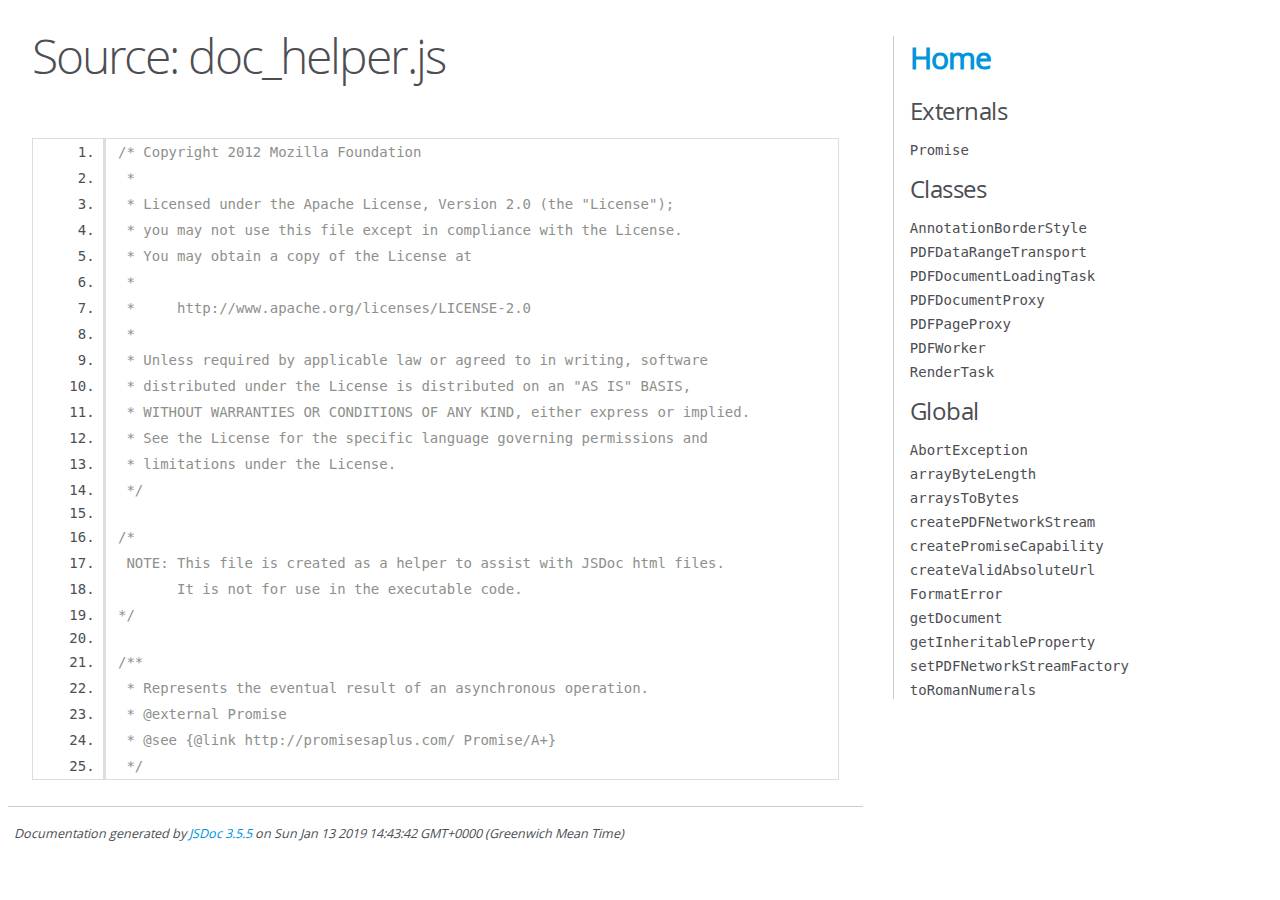
<file: api/draft/doc_helper.js.html>
<!DOCTYPE html>
<html lang="en">
<head>
    <meta charset="utf-8">
    <title>JSDoc: Source: doc_helper.js</title>

    <script src="scripts/prettify/prettify.js"> </script>
    <script src="scripts/prettify/lang-css.js"> </script>
    <!--[if lt IE 9]>
      <script src="//html5shiv.googlecode.com/svn/trunk/html5.js"></script>
    <![endif]-->
    <link type="text/css" rel="stylesheet" href="styles/prettify-tomorrow.css">
    <link type="text/css" rel="stylesheet" href="styles/jsdoc-default.css">
</head>

<body>

<div id="main">

    <h1 class="page-title">Source: doc_helper.js</h1>

    



    
    <section>
        <article>
            <pre class="prettyprint source linenums"><code>/* Copyright 2012 Mozilla Foundation
 *
 * Licensed under the Apache License, Version 2.0 (the "License");
 * you may not use this file except in compliance with the License.
 * You may obtain a copy of the License at
 *
 *     http://www.apache.org/licenses/LICENSE-2.0
 *
 * Unless required by applicable law or agreed to in writing, software
 * distributed under the License is distributed on an "AS IS" BASIS,
 * WITHOUT WARRANTIES OR CONDITIONS OF ANY KIND, either express or implied.
 * See the License for the specific language governing permissions and
 * limitations under the License.
 */

/*
 NOTE: This file is created as a helper to assist with JSDoc html files.
       It is not for use in the executable code.
*/

/**
 * Represents the eventual result of an asynchronous operation.
 * @external Promise
 * @see {@link http://promisesaplus.com/ Promise/A+}
 */
</code></pre>
        </article>
    </section>




</div>

<nav>
    <h2><a href="index.html">Home</a></h2><h3>Externals</h3><ul><li><a href="external-Promise.html">Promise</a></li></ul><h3>Classes</h3><ul><li><a href="AnnotationBorderStyle.html">AnnotationBorderStyle</a></li><li><a href="PDFDataRangeTransport.html">PDFDataRangeTransport</a></li><li><a href="PDFDocumentLoadingTask.html">PDFDocumentLoadingTask</a></li><li><a href="PDFDocumentProxy.html">PDFDocumentProxy</a></li><li><a href="PDFPageProxy.html">PDFPageProxy</a></li><li><a href="PDFWorker.html">PDFWorker</a></li><li><a href="RenderTask.html">RenderTask</a></li></ul><h3>Global</h3><ul><li><a href="global.html#AbortException">AbortException</a></li><li><a href="global.html#arrayByteLength">arrayByteLength</a></li><li><a href="global.html#arraysToBytes">arraysToBytes</a></li><li><a href="global.html#createPDFNetworkStream">createPDFNetworkStream</a></li><li><a href="global.html#createPromiseCapability">createPromiseCapability</a></li><li><a href="global.html#createValidAbsoluteUrl">createValidAbsoluteUrl</a></li><li><a href="global.html#FormatError">FormatError</a></li><li><a href="global.html#getDocument">getDocument</a></li><li><a href="global.html#getInheritableProperty">getInheritableProperty</a></li><li><a href="global.html#setPDFNetworkStreamFactory">setPDFNetworkStreamFactory</a></li><li><a href="global.html#toRomanNumerals">toRomanNumerals</a></li></ul>
</nav>

<br class="clear">

<footer>
    Documentation generated by <a href="https://github.com/jsdoc3/jsdoc">JSDoc 3.5.5</a> on Sun Jan 13 2019 14:43:42 GMT+0000 (Greenwich Mean Time)
</footer>

<script> prettyPrint(); </script>
<script src="scripts/linenumber.js"> </script>
</body>
</html>
</file>
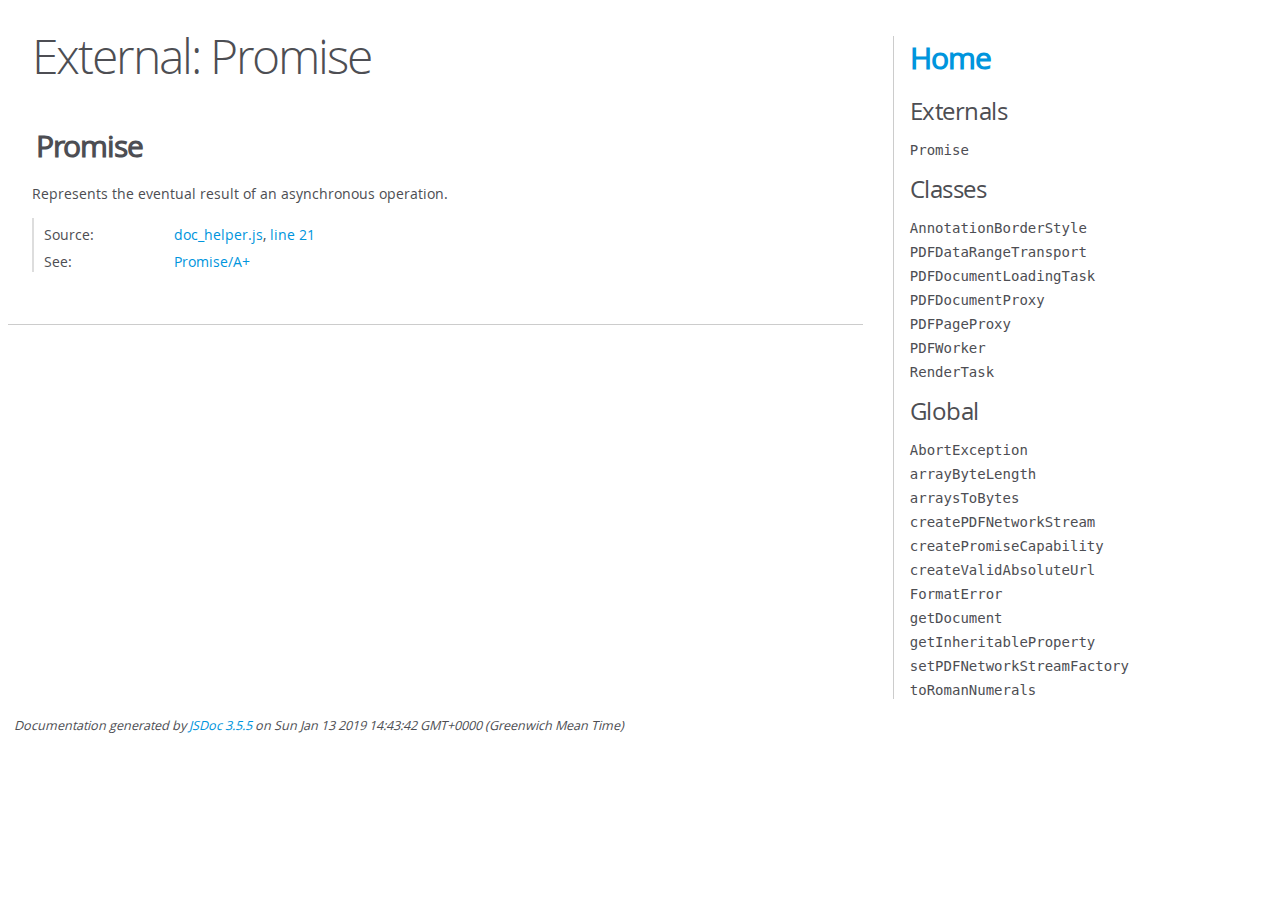
<file: api/draft/external-Promise.html>
<!DOCTYPE html>
<html lang="en">
<head>
    <meta charset="utf-8">
    <title>JSDoc: External: Promise</title>

    <script src="scripts/prettify/prettify.js"> </script>
    <script src="scripts/prettify/lang-css.js"> </script>
    <!--[if lt IE 9]>
      <script src="//html5shiv.googlecode.com/svn/trunk/html5.js"></script>
    <![endif]-->
    <link type="text/css" rel="stylesheet" href="styles/prettify-tomorrow.css">
    <link type="text/css" rel="stylesheet" href="styles/jsdoc-default.css">
</head>

<body>

<div id="main">

    <h1 class="page-title">External: Promise</h1>

    




<section>

<header>
    
        <h2>Promise</h2>
        
    
</header>

<article>
    <div class="container-overview">
    
        
            <div class="description">Represents the eventual result of an asynchronous operation.</div>
        

        


<dl class="details">

    

    

    

    

    

    

    

    

    

    

    

    

    
    <dt class="tag-source">Source:</dt>
    <dd class="tag-source"><ul class="dummy"><li>
        <a href="doc_helper.js.html">doc_helper.js</a>, <a href="doc_helper.js.html#line21">line 21</a>
    </li></ul></dd>
    

    

    
    <dt class="tag-see">See:</dt>
    <dd class="tag-see">
        <ul>
            <li><a href="http://promisesaplus.com/">Promise/A+</a></li>
        </ul>
    </dd>
    

    
</dl>


        
    
    </div>

    

    

    

    

    

    

    

    

    

    
</article>

</section>




</div>

<nav>
    <h2><a href="index.html">Home</a></h2><h3>Externals</h3><ul><li><a href="external-Promise.html">Promise</a></li></ul><h3>Classes</h3><ul><li><a href="AnnotationBorderStyle.html">AnnotationBorderStyle</a></li><li><a href="PDFDataRangeTransport.html">PDFDataRangeTransport</a></li><li><a href="PDFDocumentLoadingTask.html">PDFDocumentLoadingTask</a></li><li><a href="PDFDocumentProxy.html">PDFDocumentProxy</a></li><li><a href="PDFPageProxy.html">PDFPageProxy</a></li><li><a href="PDFWorker.html">PDFWorker</a></li><li><a href="RenderTask.html">RenderTask</a></li></ul><h3>Global</h3><ul><li><a href="global.html#AbortException">AbortException</a></li><li><a href="global.html#arrayByteLength">arrayByteLength</a></li><li><a href="global.html#arraysToBytes">arraysToBytes</a></li><li><a href="global.html#createPDFNetworkStream">createPDFNetworkStream</a></li><li><a href="global.html#createPromiseCapability">createPromiseCapability</a></li><li><a href="global.html#createValidAbsoluteUrl">createValidAbsoluteUrl</a></li><li><a href="global.html#FormatError">FormatError</a></li><li><a href="global.html#getDocument">getDocument</a></li><li><a href="global.html#getInheritableProperty">getInheritableProperty</a></li><li><a href="global.html#setPDFNetworkStreamFactory">setPDFNetworkStreamFactory</a></li><li><a href="global.html#toRomanNumerals">toRomanNumerals</a></li></ul>
</nav>

<br class="clear">

<footer>
    Documentation generated by <a href="https://github.com/jsdoc3/jsdoc">JSDoc 3.5.5</a> on Sun Jan 13 2019 14:43:42 GMT+0000 (Greenwich Mean Time)
</footer>

<script> prettyPrint(); </script>
<script src="scripts/linenumber.js"> </script>
</body>
</html>
</file>
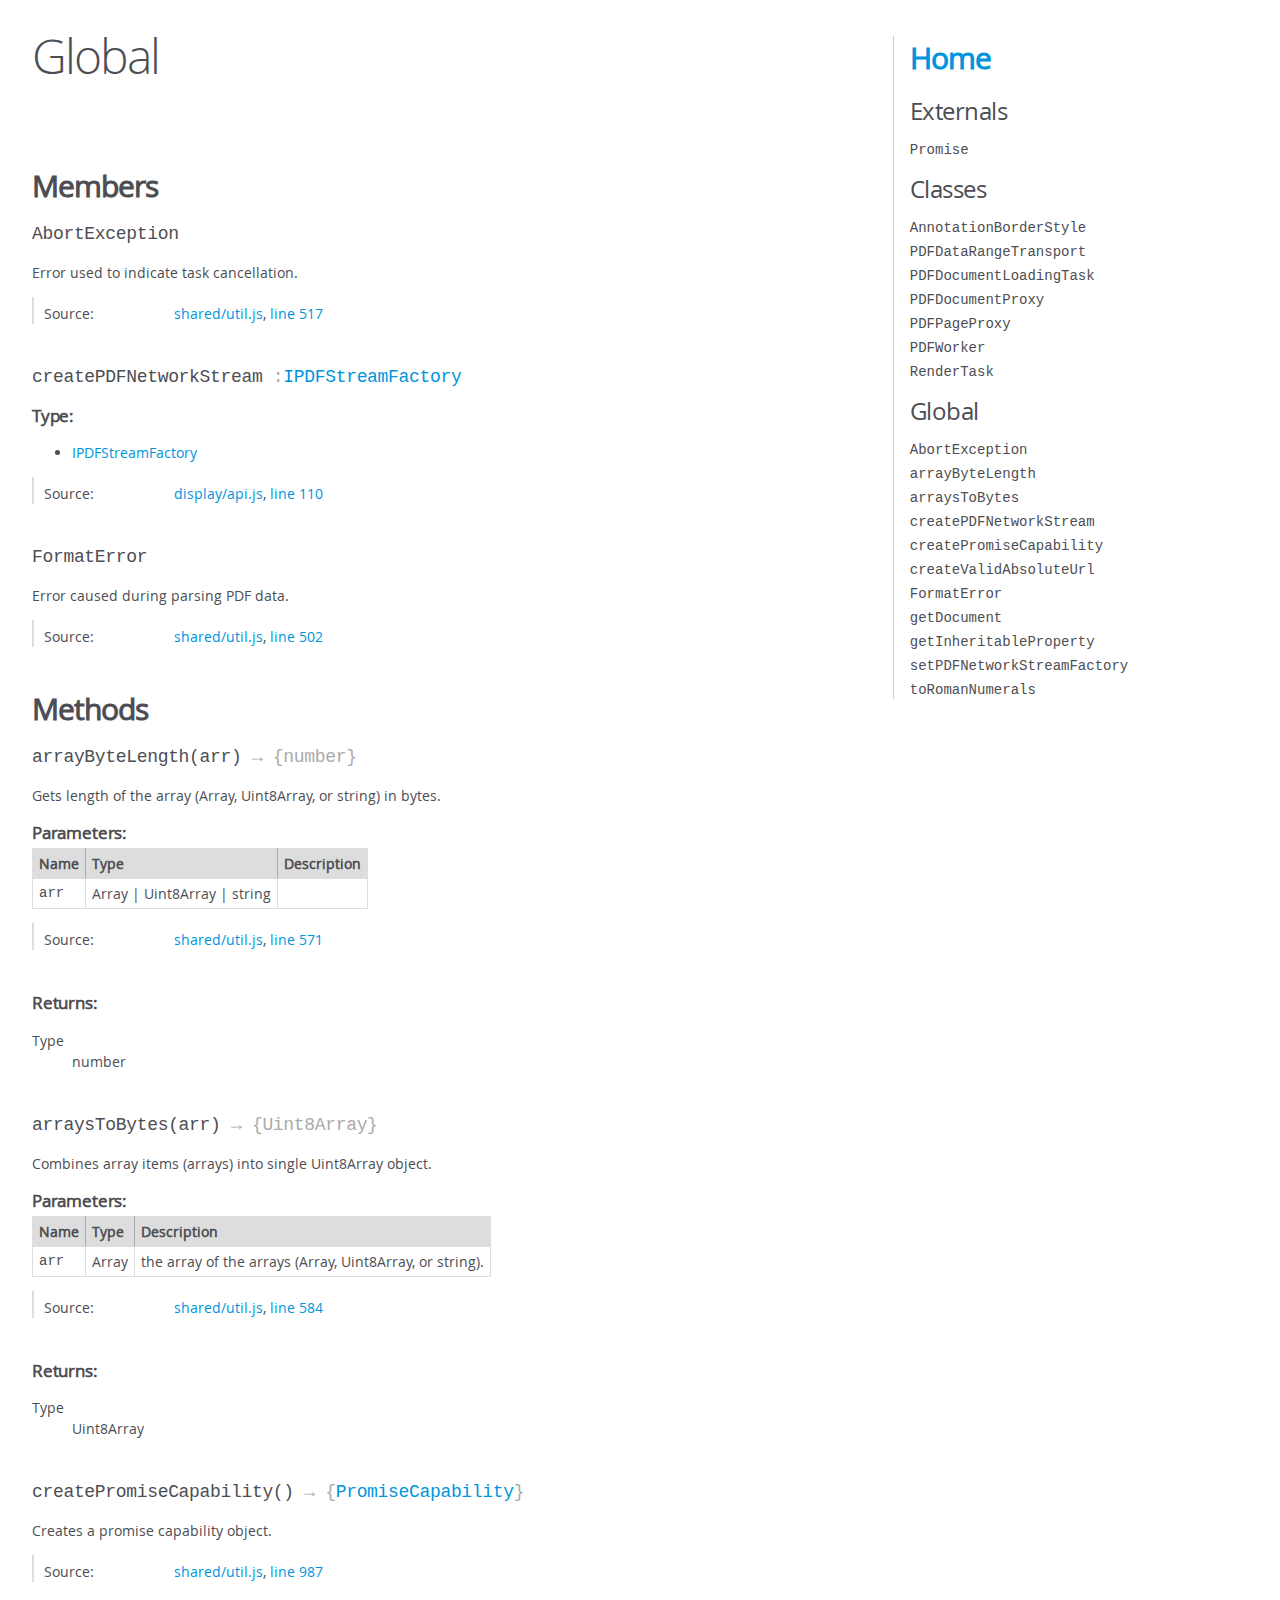
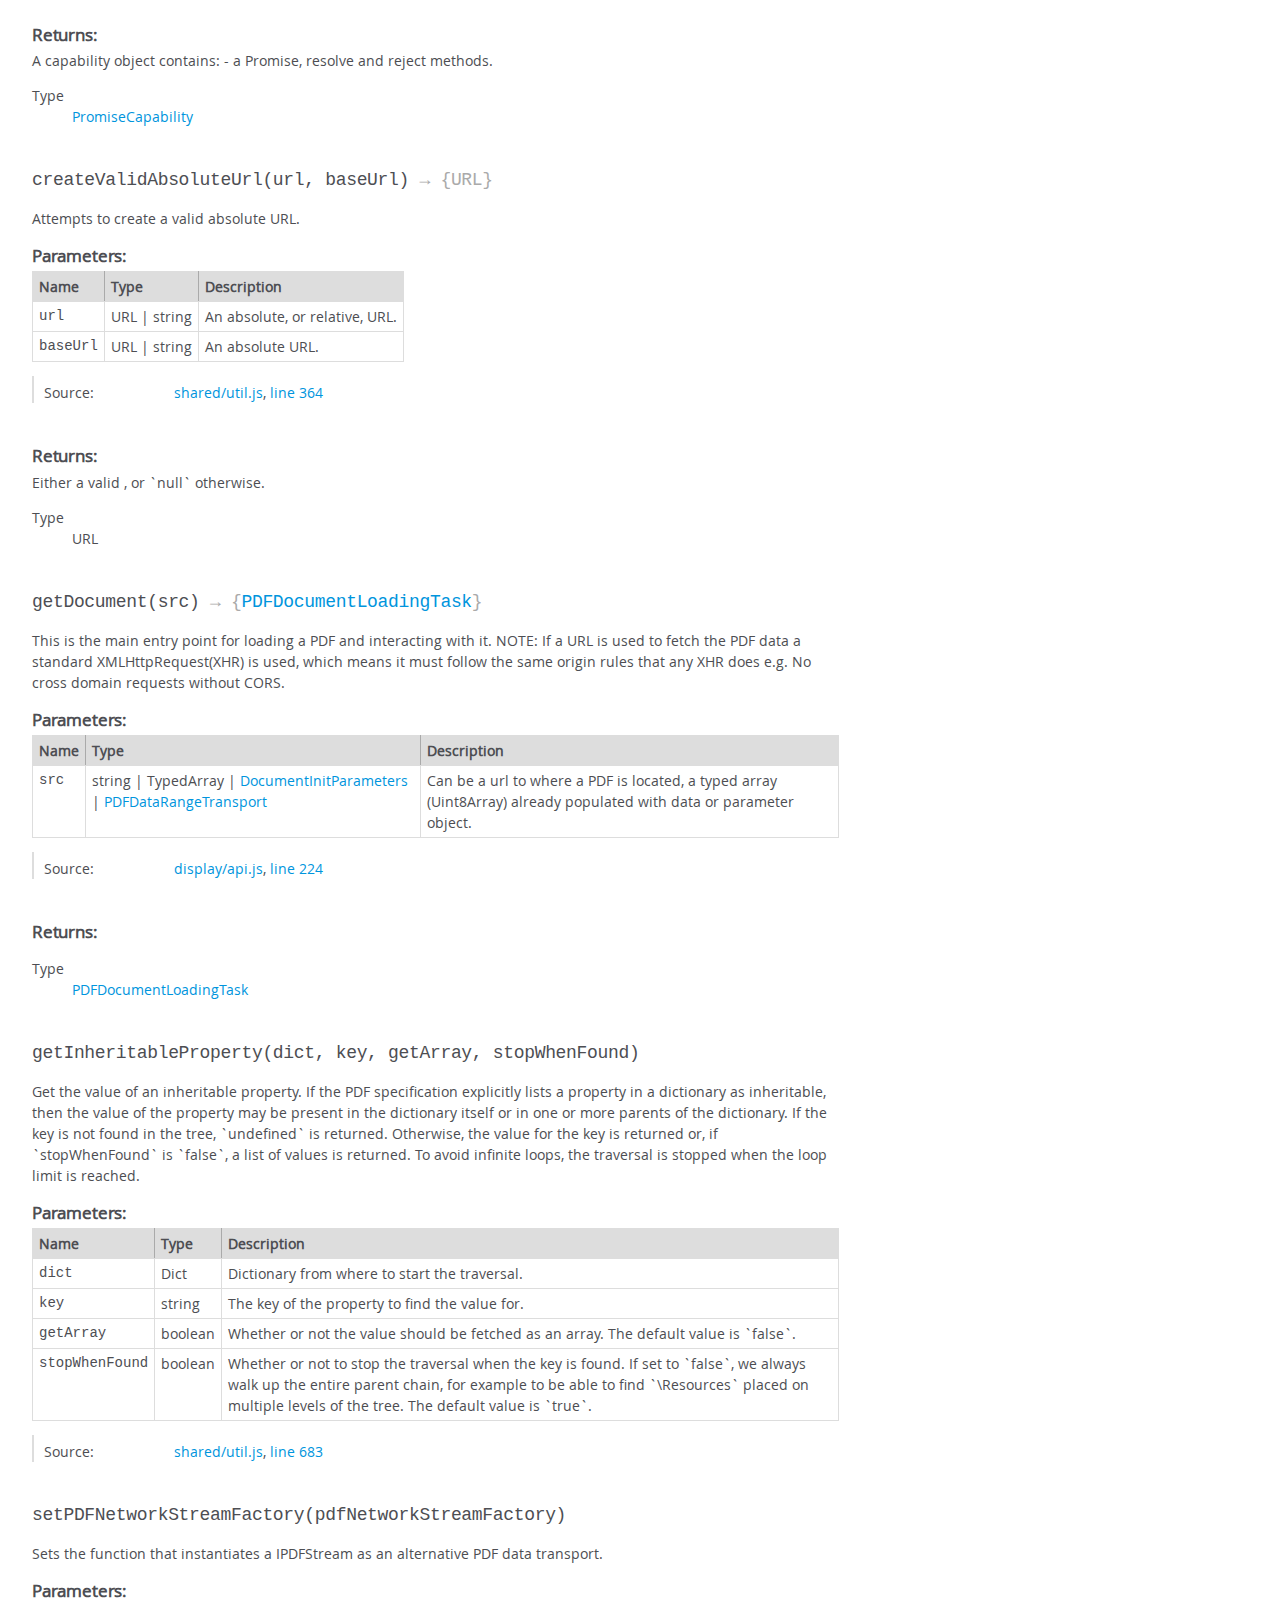
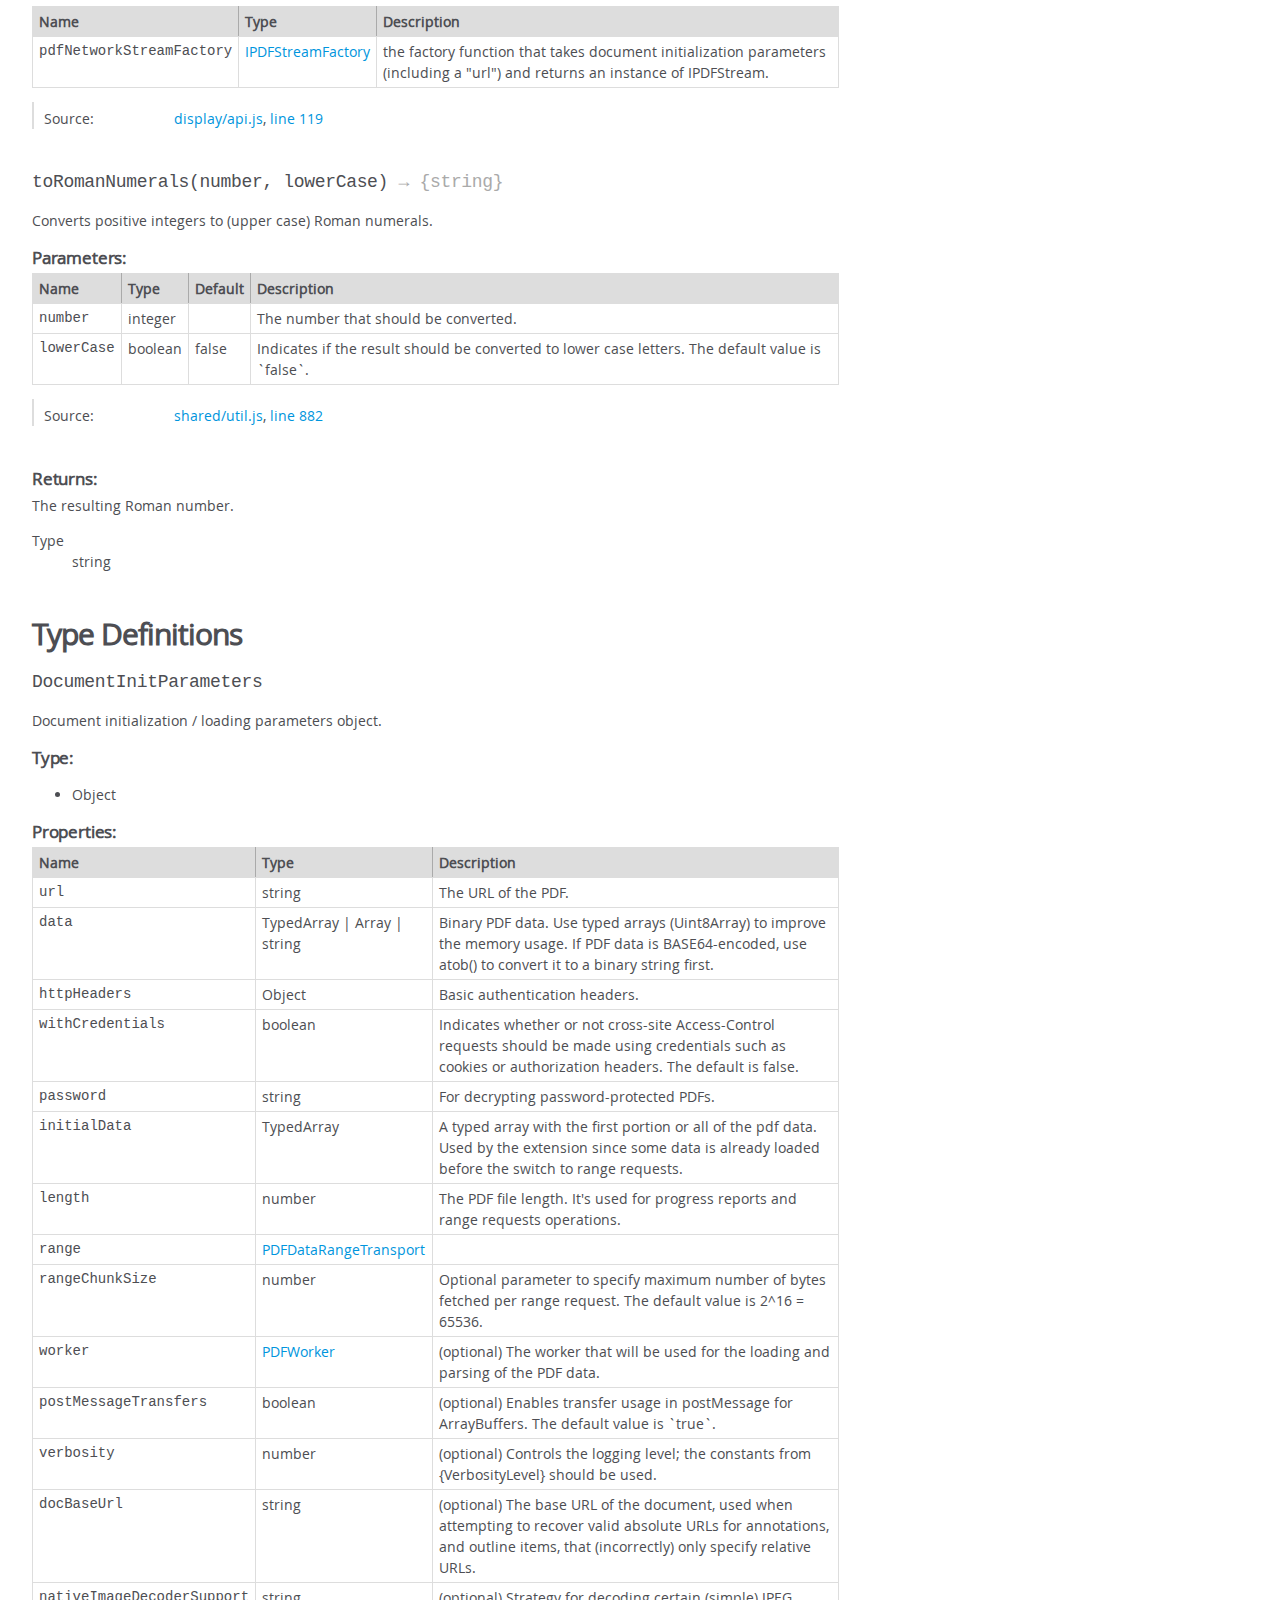
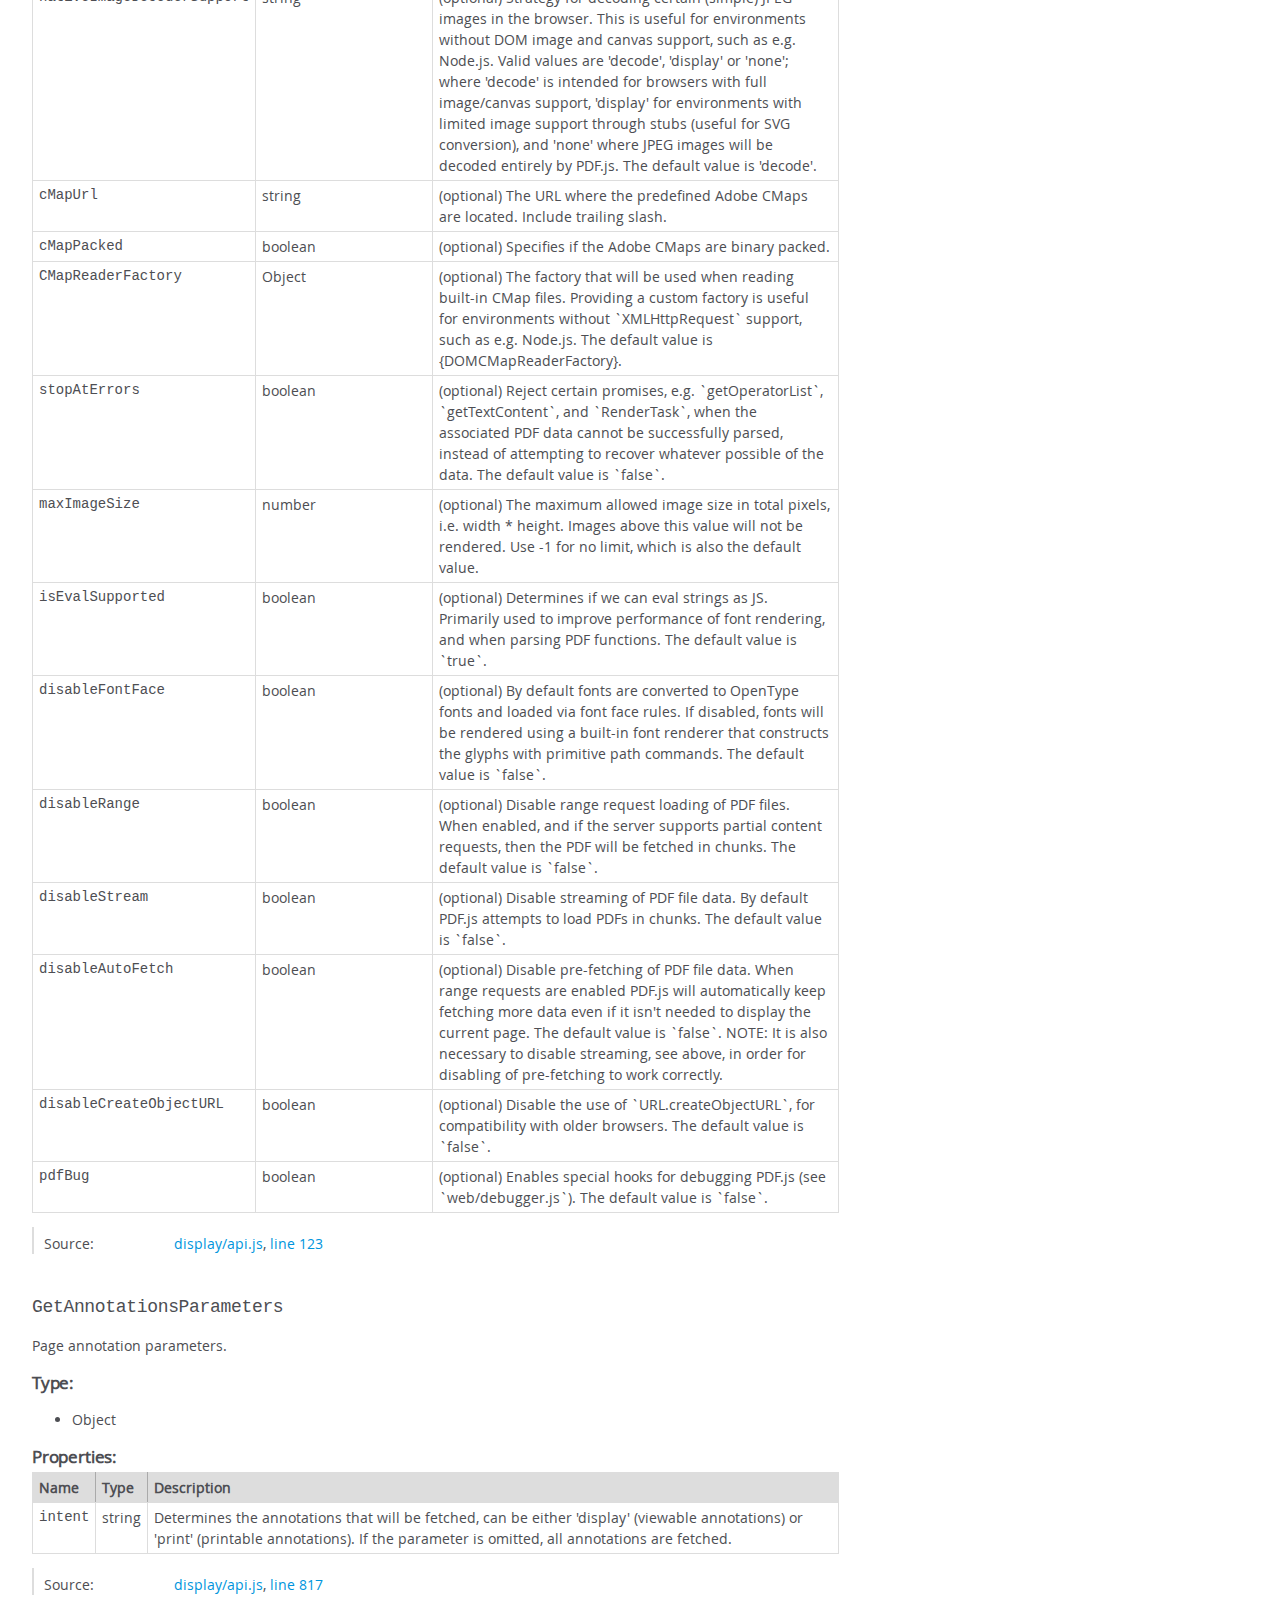
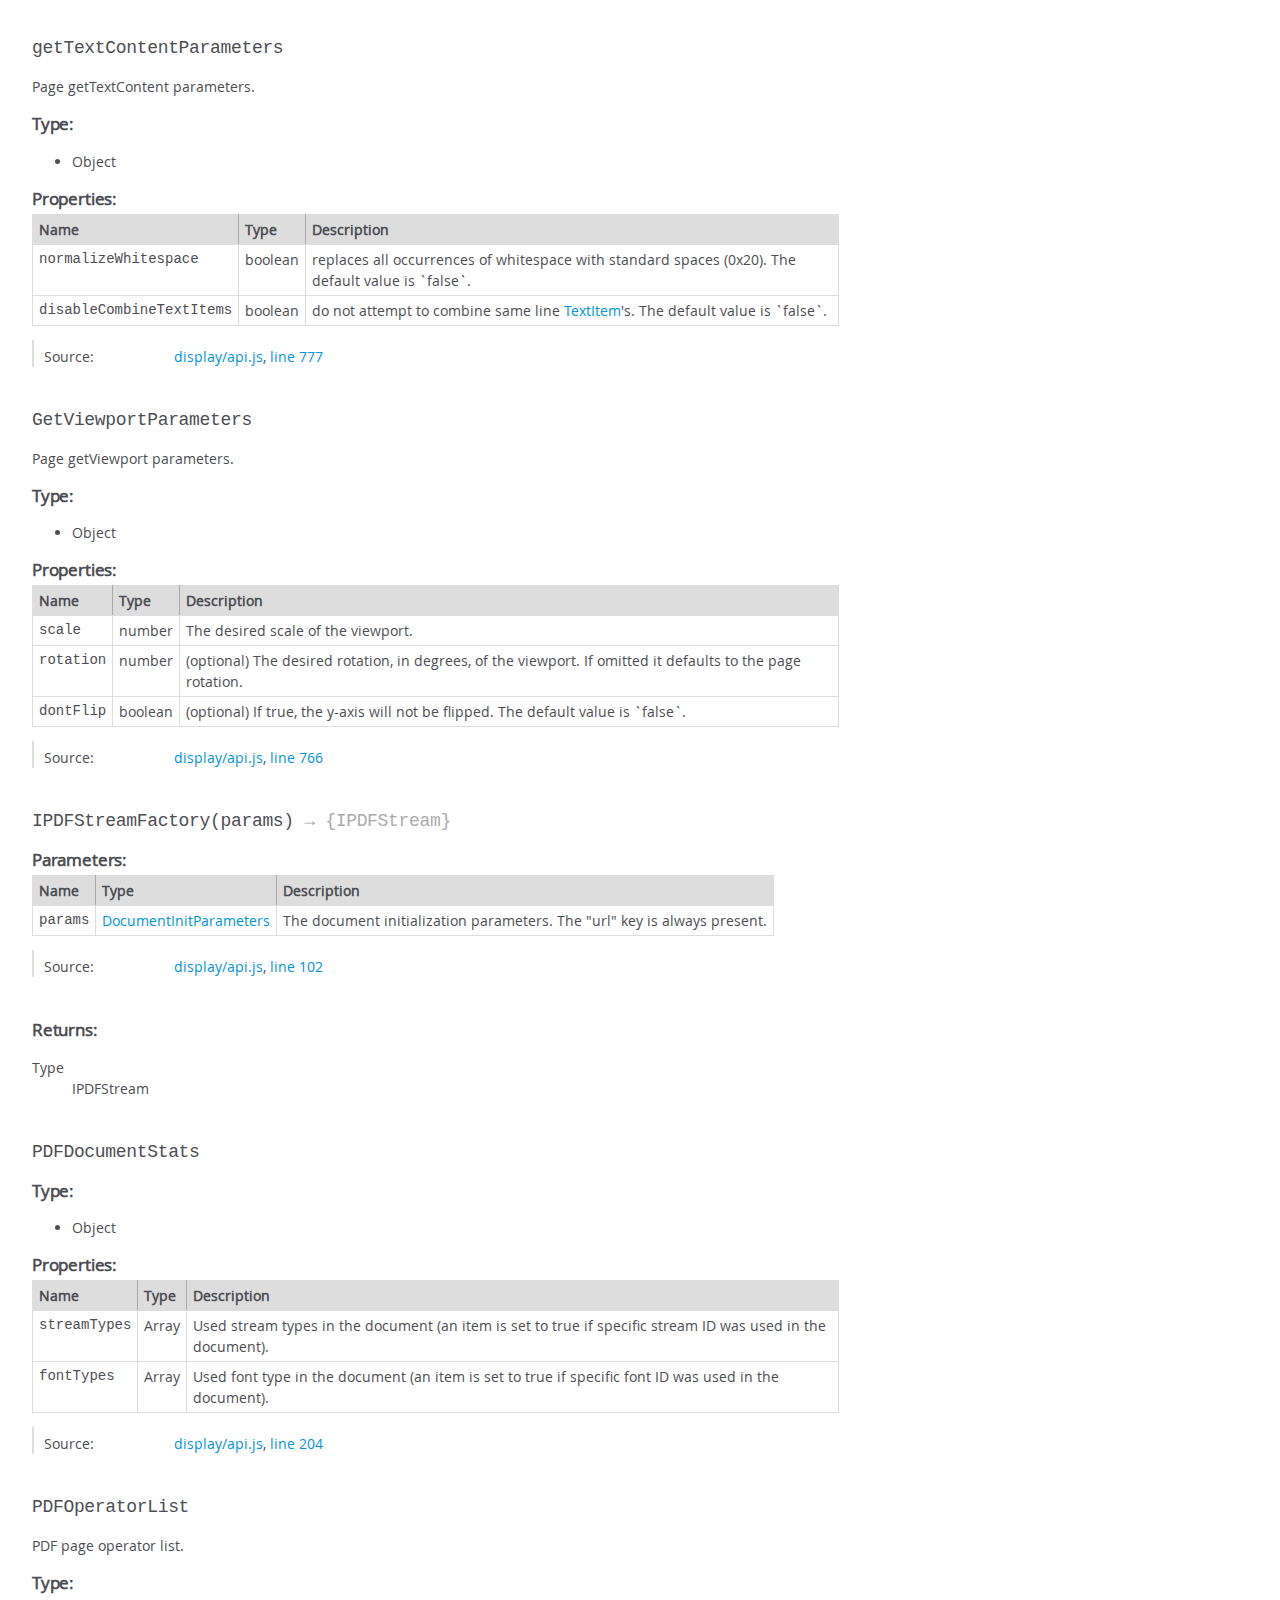
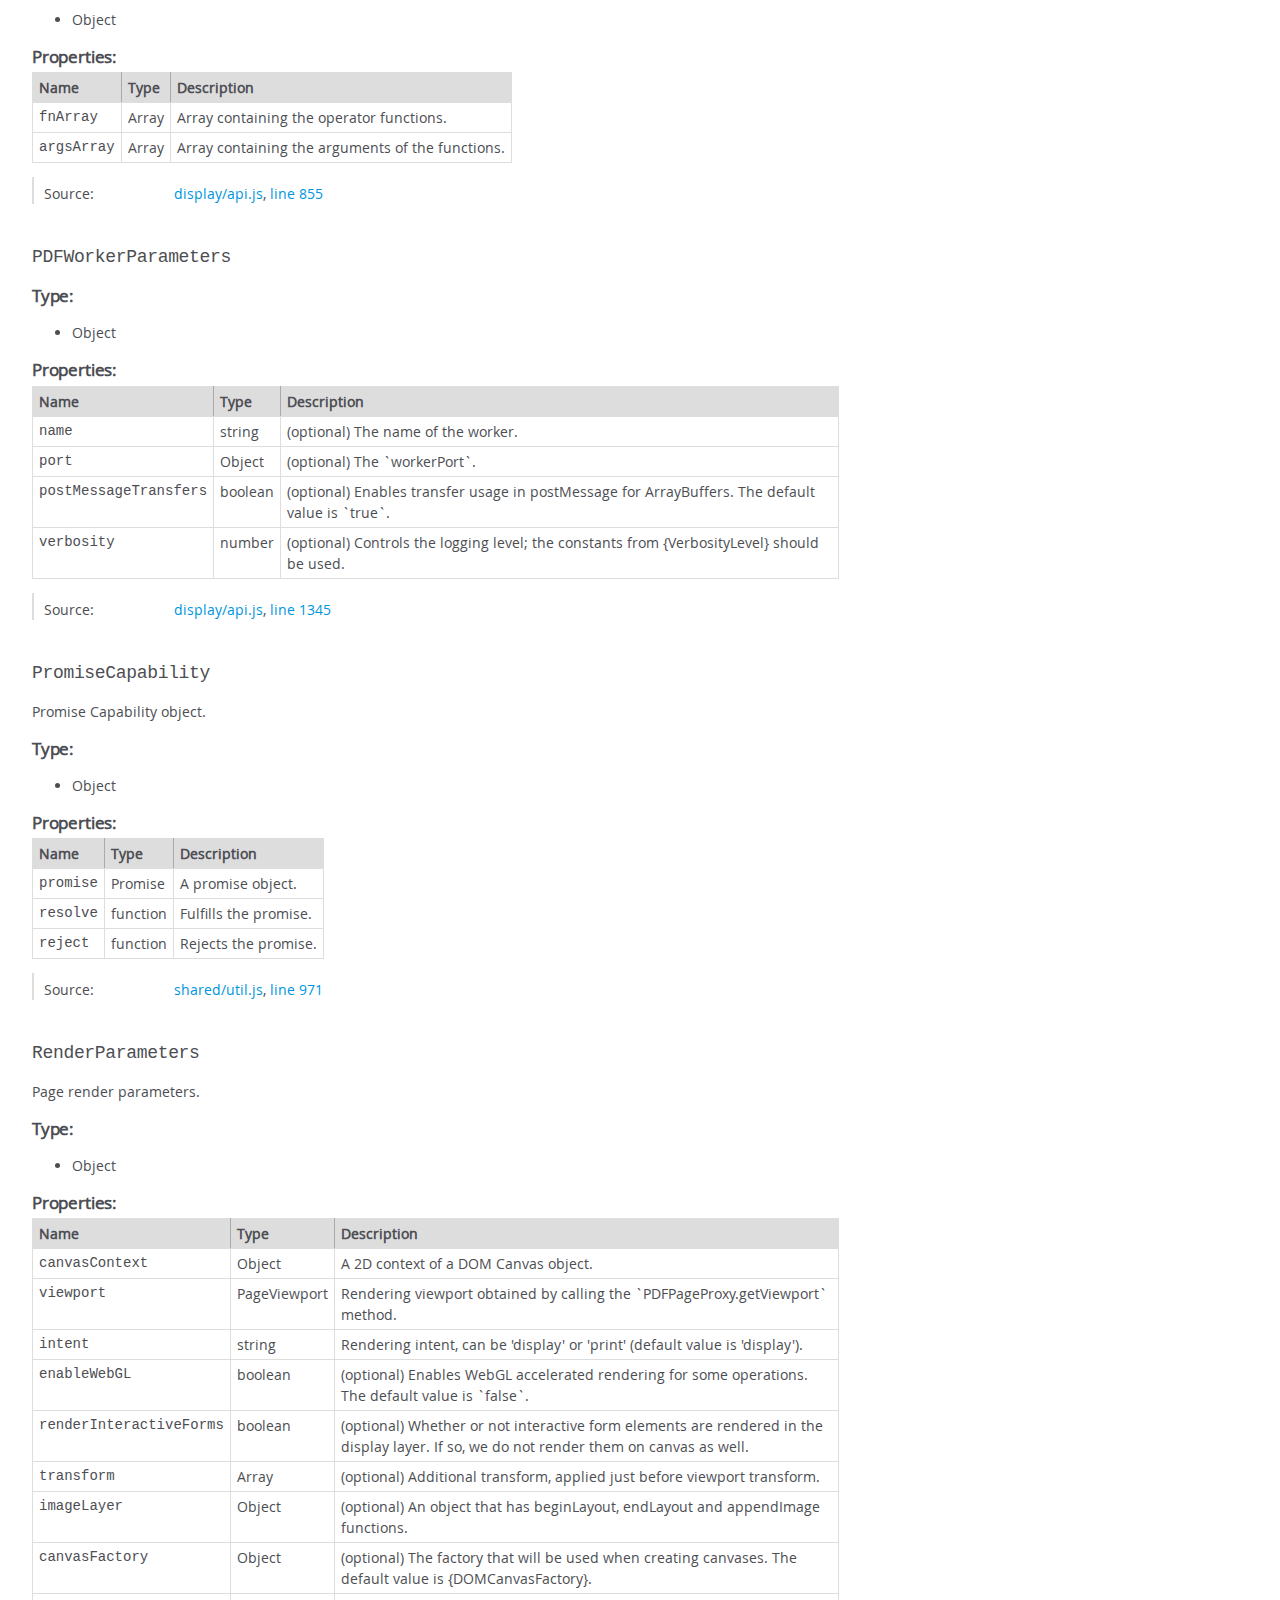
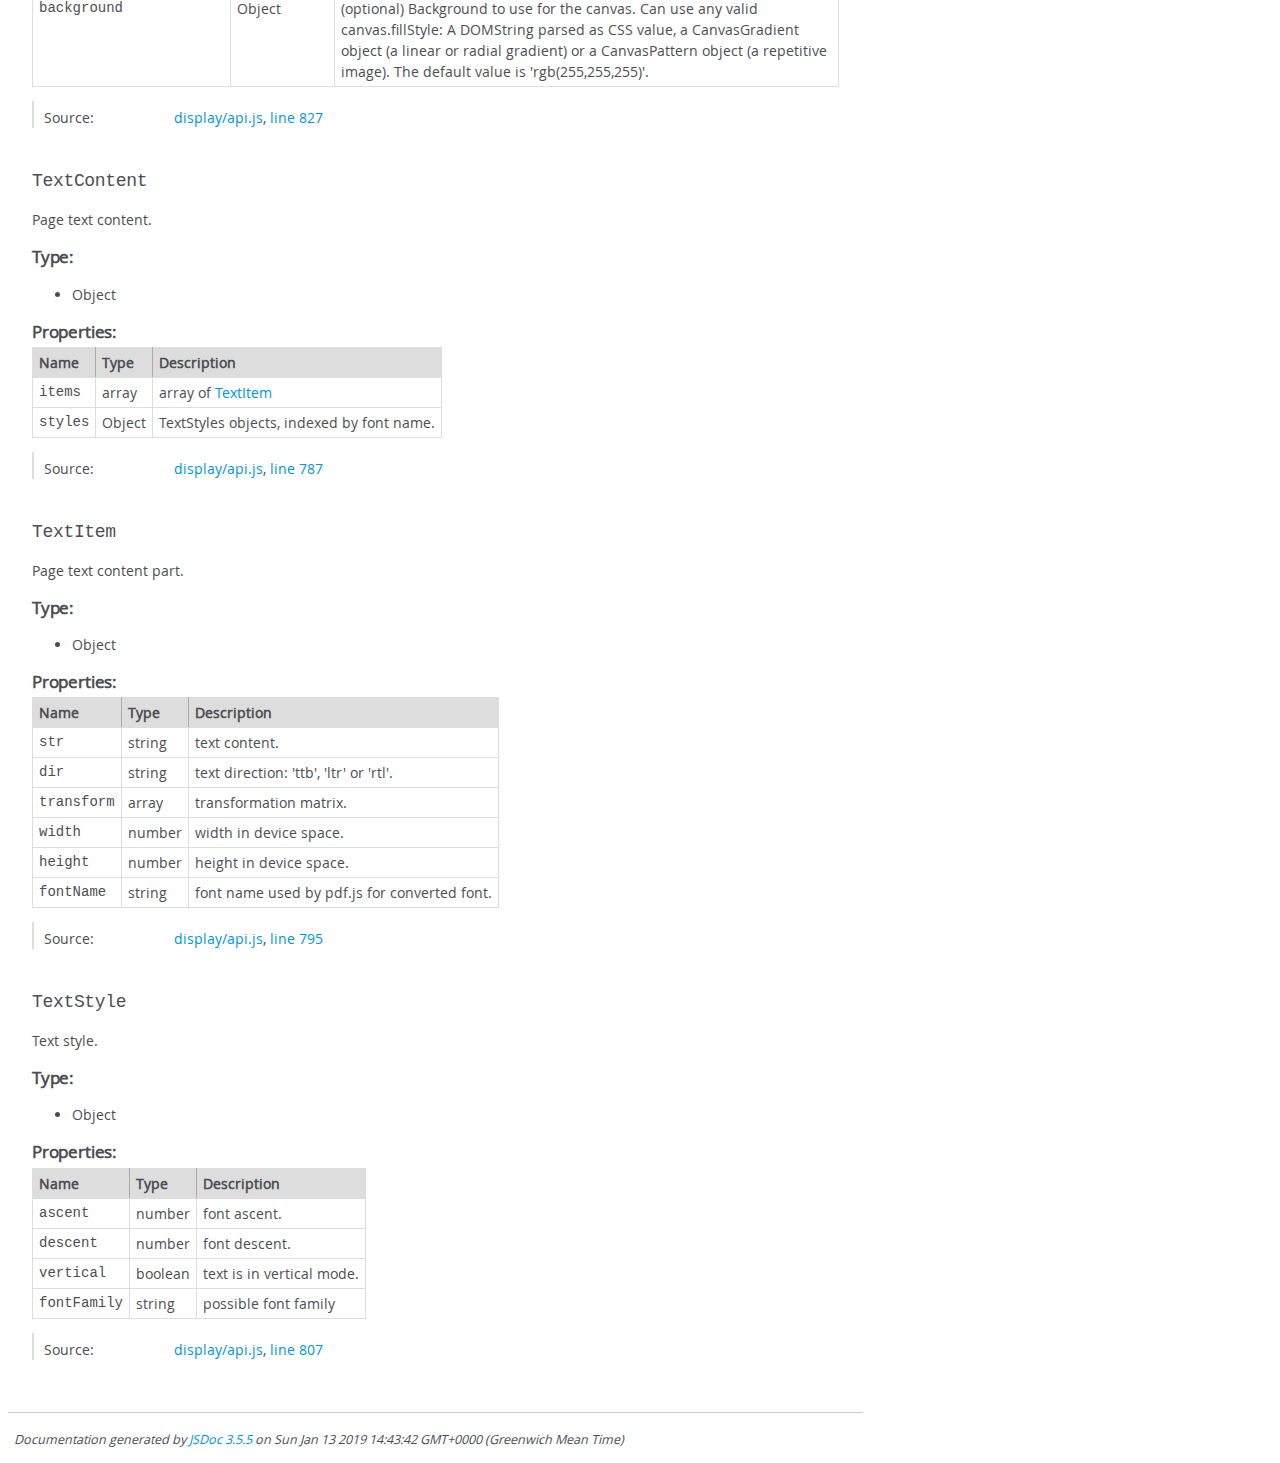
<file: api/draft/global.html>
<!DOCTYPE html>
<html lang="en">
<head>
    <meta charset="utf-8">
    <title>JSDoc: Global</title>

    <script src="scripts/prettify/prettify.js"> </script>
    <script src="scripts/prettify/lang-css.js"> </script>
    <!--[if lt IE 9]>
      <script src="//html5shiv.googlecode.com/svn/trunk/html5.js"></script>
    <![endif]-->
    <link type="text/css" rel="stylesheet" href="styles/prettify-tomorrow.css">
    <link type="text/css" rel="stylesheet" href="styles/jsdoc-default.css">
</head>

<body>

<div id="main">

    <h1 class="page-title">Global</h1>

    




<section>

<header>
    
        <h2></h2>
        
    
</header>

<article>
    <div class="container-overview">
    
        

        


<dl class="details">

    

    

    

    

    

    

    

    

    

    

    

    

    

    

    

    
</dl>


        
    
    </div>

    

    

    

    

    

    

    
        <h3 class="subsection-title">Members</h3>

        
            
<h4 class="name" id="AbortException"><span class="type-signature"></span>AbortException<span class="type-signature"></span></h4>




<div class="description">
    Error used to indicate task cancellation.
</div>







<dl class="details">

    

    

    

    

    

    

    

    

    

    

    

    

    
    <dt class="tag-source">Source:</dt>
    <dd class="tag-source"><ul class="dummy"><li>
        <a href="shared_util.js.html">shared/util.js</a>, <a href="shared_util.js.html#line517">line 517</a>
    </li></ul></dd>
    

    

    

    
</dl>






        
            
<h4 class="name" id="createPDFNetworkStream"><span class="type-signature"></span>createPDFNetworkStream<span class="type-signature"> :<a href="global.html#IPDFStreamFactory">IPDFStreamFactory</a></span></h4>






    <h5>Type:</h5>
    <ul>
        <li>
            
<span class="param-type"><a href="global.html#IPDFStreamFactory">IPDFStreamFactory</a></span>


        </li>
    </ul>





<dl class="details">

    

    

    

    

    

    

    

    

    

    

    

    

    
    <dt class="tag-source">Source:</dt>
    <dd class="tag-source"><ul class="dummy"><li>
        <a href="display_api.js.html">display/api.js</a>, <a href="display_api.js.html#line110">line 110</a>
    </li></ul></dd>
    

    

    

    
</dl>






        
            
<h4 class="name" id="FormatError"><span class="type-signature"></span>FormatError<span class="type-signature"></span></h4>




<div class="description">
    Error caused during parsing PDF data.
</div>







<dl class="details">

    

    

    

    

    

    

    

    

    

    

    

    

    
    <dt class="tag-source">Source:</dt>
    <dd class="tag-source"><ul class="dummy"><li>
        <a href="shared_util.js.html">shared/util.js</a>, <a href="shared_util.js.html#line502">line 502</a>
    </li></ul></dd>
    

    

    

    
</dl>






        
    

    
        <h3 class="subsection-title">Methods</h3>

        
            

    

    
    <h4 class="name" id="arrayByteLength"><span class="type-signature"></span>arrayByteLength<span class="signature">(arr)</span><span class="type-signature"> &rarr; {number}</span></h4>
    

    



<div class="description">
    Gets length of the array (Array, Uint8Array, or string) in bytes.
</div>









    <h5>Parameters:</h5>
    

<table class="params">
    <thead>
    <tr>
        
        <th>Name</th>
        

        <th>Type</th>

        

        

        <th class="last">Description</th>
    </tr>
    </thead>

    <tbody>
    

        <tr>
            
                <td class="name"><code>arr</code></td>
            

            <td class="type">
            
                
<span class="param-type">Array</span>
|

<span class="param-type">Uint8Array</span>
|

<span class="param-type">string</span>


            
            </td>

            

            

            <td class="description last"></td>
        </tr>

    
    </tbody>
</table>






<dl class="details">

    

    

    

    

    

    

    

    

    

    

    

    

    
    <dt class="tag-source">Source:</dt>
    <dd class="tag-source"><ul class="dummy"><li>
        <a href="shared_util.js.html">shared/util.js</a>, <a href="shared_util.js.html#line571">line 571</a>
    </li></ul></dd>
    

    

    

    
</dl>













<h5>Returns:</h5>

        


<dl>
    <dt>
        Type
    </dt>
    <dd>
        
<span class="param-type">number</span>


    </dd>
</dl>

    





        
            

    

    
    <h4 class="name" id="arraysToBytes"><span class="type-signature"></span>arraysToBytes<span class="signature">(arr)</span><span class="type-signature"> &rarr; {Uint8Array}</span></h4>
    

    



<div class="description">
    Combines array items (arrays) into single Uint8Array object.
</div>









    <h5>Parameters:</h5>
    

<table class="params">
    <thead>
    <tr>
        
        <th>Name</th>
        

        <th>Type</th>

        

        

        <th class="last">Description</th>
    </tr>
    </thead>

    <tbody>
    

        <tr>
            
                <td class="name"><code>arr</code></td>
            

            <td class="type">
            
                
<span class="param-type">Array</span>


            
            </td>

            

            

            <td class="description last">the array of the arrays (Array, Uint8Array, or string).</td>
        </tr>

    
    </tbody>
</table>






<dl class="details">

    

    

    

    

    

    

    

    

    

    

    

    

    
    <dt class="tag-source">Source:</dt>
    <dd class="tag-source"><ul class="dummy"><li>
        <a href="shared_util.js.html">shared/util.js</a>, <a href="shared_util.js.html#line584">line 584</a>
    </li></ul></dd>
    

    

    

    
</dl>













<h5>Returns:</h5>

        


<dl>
    <dt>
        Type
    </dt>
    <dd>
        
<span class="param-type">Uint8Array</span>


    </dd>
</dl>

    





        
            

    

    
    <h4 class="name" id="createPromiseCapability"><span class="type-signature"></span>createPromiseCapability<span class="signature">()</span><span class="type-signature"> &rarr; {<a href="global.html#PromiseCapability">PromiseCapability</a>}</span></h4>
    

    



<div class="description">
    Creates a promise capability object.
</div>













<dl class="details">

    

    

    

    

    

    

    

    

    

    

    

    

    
    <dt class="tag-source">Source:</dt>
    <dd class="tag-source"><ul class="dummy"><li>
        <a href="shared_util.js.html">shared/util.js</a>, <a href="shared_util.js.html#line987">line 987</a>
    </li></ul></dd>
    

    

    

    
</dl>













<h5>Returns:</h5>

        
<div class="param-desc">
    A capability object contains:
- a Promise, resolve and reject methods.
</div>



<dl>
    <dt>
        Type
    </dt>
    <dd>
        
<span class="param-type"><a href="global.html#PromiseCapability">PromiseCapability</a></span>


    </dd>
</dl>

    





        
            

    

    
    <h4 class="name" id="createValidAbsoluteUrl"><span class="type-signature"></span>createValidAbsoluteUrl<span class="signature">(url, baseUrl)</span><span class="type-signature"> &rarr; {URL}</span></h4>
    

    



<div class="description">
    Attempts to create a valid absolute URL.
</div>









    <h5>Parameters:</h5>
    

<table class="params">
    <thead>
    <tr>
        
        <th>Name</th>
        

        <th>Type</th>

        

        

        <th class="last">Description</th>
    </tr>
    </thead>

    <tbody>
    

        <tr>
            
                <td class="name"><code>url</code></td>
            

            <td class="type">
            
                
<span class="param-type">URL</span>
|

<span class="param-type">string</span>


            
            </td>

            

            

            <td class="description last">An absolute, or relative, URL.</td>
        </tr>

    

        <tr>
            
                <td class="name"><code>baseUrl</code></td>
            

            <td class="type">
            
                
<span class="param-type">URL</span>
|

<span class="param-type">string</span>


            
            </td>

            

            

            <td class="description last">An absolute URL.</td>
        </tr>

    
    </tbody>
</table>






<dl class="details">

    

    

    

    

    

    

    

    

    

    

    

    

    
    <dt class="tag-source">Source:</dt>
    <dd class="tag-source"><ul class="dummy"><li>
        <a href="shared_util.js.html">shared/util.js</a>, <a href="shared_util.js.html#line364">line 364</a>
    </li></ul></dd>
    

    

    

    
</dl>













<h5>Returns:</h5>

        
<div class="param-desc">
    Either a valid , or `null` otherwise.
</div>



<dl>
    <dt>
        Type
    </dt>
    <dd>
        
<span class="param-type">URL</span>


    </dd>
</dl>

    





        
            

    

    
    <h4 class="name" id="getDocument"><span class="type-signature"></span>getDocument<span class="signature">(src)</span><span class="type-signature"> &rarr; {<a href="PDFDocumentLoadingTask.html">PDFDocumentLoadingTask</a>}</span></h4>
    

    



<div class="description">
    This is the main entry point for loading a PDF and interacting with it.
NOTE: If a URL is used to fetch the PDF data a standard XMLHttpRequest(XHR)
is used, which means it must follow the same origin rules that any XHR does
e.g. No cross domain requests without CORS.
</div>









    <h5>Parameters:</h5>
    

<table class="params">
    <thead>
    <tr>
        
        <th>Name</th>
        

        <th>Type</th>

        

        

        <th class="last">Description</th>
    </tr>
    </thead>

    <tbody>
    

        <tr>
            
                <td class="name"><code>src</code></td>
            

            <td class="type">
            
                
<span class="param-type">string</span>
|

<span class="param-type">TypedArray</span>
|

<span class="param-type"><a href="global.html#DocumentInitParameters">DocumentInitParameters</a></span>
|

<span class="param-type"><a href="PDFDataRangeTransport.html">PDFDataRangeTransport</a></span>


            
            </td>

            

            

            <td class="description last">Can be a url to where a PDF is located, a typed array (Uint8Array)
already populated with data or parameter object.</td>
        </tr>

    
    </tbody>
</table>






<dl class="details">

    

    

    

    

    

    

    

    

    

    

    

    

    
    <dt class="tag-source">Source:</dt>
    <dd class="tag-source"><ul class="dummy"><li>
        <a href="display_api.js.html">display/api.js</a>, <a href="display_api.js.html#line224">line 224</a>
    </li></ul></dd>
    

    

    

    
</dl>













<h5>Returns:</h5>

        


<dl>
    <dt>
        Type
    </dt>
    <dd>
        
<span class="param-type"><a href="PDFDocumentLoadingTask.html">PDFDocumentLoadingTask</a></span>


    </dd>
</dl>

    





        
            

    

    
    <h4 class="name" id="getInheritableProperty"><span class="type-signature"></span>getInheritableProperty<span class="signature">(dict, key, getArray, stopWhenFound)</span><span class="type-signature"></span></h4>
    

    



<div class="description">
    Get the value of an inheritable property.

If the PDF specification explicitly lists a property in a dictionary as
inheritable, then the value of the property may be present in the dictionary
itself or in one or more parents of the dictionary.

If the key is not found in the tree, `undefined` is returned. Otherwise,
the value for the key is returned or, if `stopWhenFound` is `false`, a list
of values is returned. To avoid infinite loops, the traversal is stopped when
the loop limit is reached.
</div>









    <h5>Parameters:</h5>
    

<table class="params">
    <thead>
    <tr>
        
        <th>Name</th>
        

        <th>Type</th>

        

        

        <th class="last">Description</th>
    </tr>
    </thead>

    <tbody>
    

        <tr>
            
                <td class="name"><code>dict</code></td>
            

            <td class="type">
            
                
<span class="param-type">Dict</span>


            
            </td>

            

            

            <td class="description last">Dictionary from where to start the traversal.</td>
        </tr>

    

        <tr>
            
                <td class="name"><code>key</code></td>
            

            <td class="type">
            
                
<span class="param-type">string</span>


            
            </td>

            

            

            <td class="description last">The key of the property to find the value for.</td>
        </tr>

    

        <tr>
            
                <td class="name"><code>getArray</code></td>
            

            <td class="type">
            
                
<span class="param-type">boolean</span>


            
            </td>

            

            

            <td class="description last">Whether or not the value should be fetched as an
  array. The default value is `false`.</td>
        </tr>

    

        <tr>
            
                <td class="name"><code>stopWhenFound</code></td>
            

            <td class="type">
            
                
<span class="param-type">boolean</span>


            
            </td>

            

            

            <td class="description last">Whether or not to stop the traversal when
  the key is found. If set to `false`, we always walk up the entire parent
  chain, for example to be able to find `\Resources` placed on multiple
  levels of the tree. The default value is `true`.</td>
        </tr>

    
    </tbody>
</table>






<dl class="details">

    

    

    

    

    

    

    

    

    

    

    

    

    
    <dt class="tag-source">Source:</dt>
    <dd class="tag-source"><ul class="dummy"><li>
        <a href="shared_util.js.html">shared/util.js</a>, <a href="shared_util.js.html#line683">line 683</a>
    </li></ul></dd>
    

    

    

    
</dl>


















        
            

    

    
    <h4 class="name" id="setPDFNetworkStreamFactory"><span class="type-signature"></span>setPDFNetworkStreamFactory<span class="signature">(pdfNetworkStreamFactory)</span><span class="type-signature"></span></h4>
    

    



<div class="description">
    Sets the function that instantiates a IPDFStream as an alternative PDF data
transport.
</div>









    <h5>Parameters:</h5>
    

<table class="params">
    <thead>
    <tr>
        
        <th>Name</th>
        

        <th>Type</th>

        

        

        <th class="last">Description</th>
    </tr>
    </thead>

    <tbody>
    

        <tr>
            
                <td class="name"><code>pdfNetworkStreamFactory</code></td>
            

            <td class="type">
            
                
<span class="param-type"><a href="global.html#IPDFStreamFactory">IPDFStreamFactory</a></span>


            
            </td>

            

            

            <td class="description last">the factory function
that takes document initialization parameters (including a "url") and returns
an instance of IPDFStream.</td>
        </tr>

    
    </tbody>
</table>






<dl class="details">

    

    

    

    

    

    

    

    

    

    

    

    

    
    <dt class="tag-source">Source:</dt>
    <dd class="tag-source"><ul class="dummy"><li>
        <a href="display_api.js.html">display/api.js</a>, <a href="display_api.js.html#line119">line 119</a>
    </li></ul></dd>
    

    

    

    
</dl>


















        
            

    

    
    <h4 class="name" id="toRomanNumerals"><span class="type-signature"></span>toRomanNumerals<span class="signature">(number, lowerCase)</span><span class="type-signature"> &rarr; {string}</span></h4>
    

    



<div class="description">
    Converts positive integers to (upper case) Roman numerals.
</div>









    <h5>Parameters:</h5>
    

<table class="params">
    <thead>
    <tr>
        
        <th>Name</th>
        

        <th>Type</th>

        

        
        <th>Default</th>
        

        <th class="last">Description</th>
    </tr>
    </thead>

    <tbody>
    

        <tr>
            
                <td class="name"><code>number</code></td>
            

            <td class="type">
            
                
<span class="param-type">integer</span>


            
            </td>

            

            
                <td class="default">
                
                </td>
            

            <td class="description last">The number that should be converted.</td>
        </tr>

    

        <tr>
            
                <td class="name"><code>lowerCase</code></td>
            

            <td class="type">
            
                
<span class="param-type">boolean</span>


            
            </td>

            

            
                <td class="default">
                
                    false
                
                </td>
            

            <td class="description last">Indicates if the result should be converted
  to lower case letters. The default value is `false`.</td>
        </tr>

    
    </tbody>
</table>






<dl class="details">

    

    

    

    

    

    

    

    

    

    

    

    

    
    <dt class="tag-source">Source:</dt>
    <dd class="tag-source"><ul class="dummy"><li>
        <a href="shared_util.js.html">shared/util.js</a>, <a href="shared_util.js.html#line882">line 882</a>
    </li></ul></dd>
    

    

    

    
</dl>













<h5>Returns:</h5>

        
<div class="param-desc">
    The resulting Roman number.
</div>



<dl>
    <dt>
        Type
    </dt>
    <dd>
        
<span class="param-type">string</span>


    </dd>
</dl>

    





        
    

    
        <h3 class="subsection-title">Type Definitions</h3>

        
                
<h4 class="name" id="DocumentInitParameters">DocumentInitParameters</h4>




<div class="description">
    Document initialization / loading parameters object.
</div>



    <h5>Type:</h5>
    <ul>
        <li>
            
<span class="param-type">Object</span>


        </li>
    </ul>





    <h5 class="subsection-title">Properties:</h5>

    

<table class="props">
    <thead>
    <tr>
        
        <th>Name</th>
        

        <th>Type</th>

        

        

        <th class="last">Description</th>
    </tr>
    </thead>

    <tbody>
    

        <tr>
            
                <td class="name"><code>url</code></td>
            

            <td class="type">
            
                
<span class="param-type">string</span>


            
            </td>

            

            

            <td class="description last">The URL of the PDF.</td>
        </tr>

    

        <tr>
            
                <td class="name"><code>data</code></td>
            

            <td class="type">
            
                
<span class="param-type">TypedArray</span>
|

<span class="param-type">Array</span>
|

<span class="param-type">string</span>


            
            </td>

            

            

            <td class="description last">Binary PDF data. Use typed arrays
  (Uint8Array) to improve the memory usage. If PDF data is BASE64-encoded,
  use atob() to convert it to a binary string first.</td>
        </tr>

    

        <tr>
            
                <td class="name"><code>httpHeaders</code></td>
            

            <td class="type">
            
                
<span class="param-type">Object</span>


            
            </td>

            

            

            <td class="description last">Basic authentication headers.</td>
        </tr>

    

        <tr>
            
                <td class="name"><code>withCredentials</code></td>
            

            <td class="type">
            
                
<span class="param-type">boolean</span>


            
            </td>

            

            

            <td class="description last">Indicates whether or not cross-site
  Access-Control requests should be made using credentials such as cookies
  or authorization headers. The default is false.</td>
        </tr>

    

        <tr>
            
                <td class="name"><code>password</code></td>
            

            <td class="type">
            
                
<span class="param-type">string</span>


            
            </td>

            

            

            <td class="description last">For decrypting password-protected PDFs.</td>
        </tr>

    

        <tr>
            
                <td class="name"><code>initialData</code></td>
            

            <td class="type">
            
                
<span class="param-type">TypedArray</span>


            
            </td>

            

            

            <td class="description last">A typed array with the first portion or
  all of the pdf data. Used by the extension since some data is already
  loaded before the switch to range requests.</td>
        </tr>

    

        <tr>
            
                <td class="name"><code>length</code></td>
            

            <td class="type">
            
                
<span class="param-type">number</span>


            
            </td>

            

            

            <td class="description last">The PDF file length. It's used for progress
  reports and range requests operations.</td>
        </tr>

    

        <tr>
            
                <td class="name"><code>range</code></td>
            

            <td class="type">
            
                
<span class="param-type"><a href="PDFDataRangeTransport.html">PDFDataRangeTransport</a></span>


            
            </td>

            

            

            <td class="description last"></td>
        </tr>

    

        <tr>
            
                <td class="name"><code>rangeChunkSize</code></td>
            

            <td class="type">
            
                
<span class="param-type">number</span>


            
            </td>

            

            

            <td class="description last">Optional parameter to specify
  maximum number of bytes fetched per range request. The default value is
  2^16 = 65536.</td>
        </tr>

    

        <tr>
            
                <td class="name"><code>worker</code></td>
            

            <td class="type">
            
                
<span class="param-type"><a href="PDFWorker.html">PDFWorker</a></span>


            
            </td>

            

            

            <td class="description last">(optional) The worker that will be used for
  the loading and parsing of the PDF data.</td>
        </tr>

    

        <tr>
            
                <td class="name"><code>postMessageTransfers</code></td>
            

            <td class="type">
            
                
<span class="param-type">boolean</span>


            
            </td>

            

            

            <td class="description last">(optional) Enables transfer usage
  in postMessage for ArrayBuffers. The default value is `true`.</td>
        </tr>

    

        <tr>
            
                <td class="name"><code>verbosity</code></td>
            

            <td class="type">
            
                
<span class="param-type">number</span>


            
            </td>

            

            

            <td class="description last">(optional) Controls the logging level; the
  constants from {VerbosityLevel} should be used.</td>
        </tr>

    

        <tr>
            
                <td class="name"><code>docBaseUrl</code></td>
            

            <td class="type">
            
                
<span class="param-type">string</span>


            
            </td>

            

            

            <td class="description last">(optional) The base URL of the document,
  used when attempting to recover valid absolute URLs for annotations, and
  outline items, that (incorrectly) only specify relative URLs.</td>
        </tr>

    

        <tr>
            
                <td class="name"><code>nativeImageDecoderSupport</code></td>
            

            <td class="type">
            
                
<span class="param-type">string</span>


            
            </td>

            

            

            <td class="description last">(optional) Strategy for
  decoding certain (simple) JPEG images in the browser. This is useful for
  environments without DOM image and canvas support, such as e.g. Node.js.
  Valid values are 'decode', 'display' or 'none'; where 'decode' is intended
  for browsers with full image/canvas support, 'display' for environments
  with limited image support through stubs (useful for SVG conversion),
  and 'none' where JPEG images will be decoded entirely by PDF.js.
  The default value is 'decode'.</td>
        </tr>

    

        <tr>
            
                <td class="name"><code>cMapUrl</code></td>
            

            <td class="type">
            
                
<span class="param-type">string</span>


            
            </td>

            

            

            <td class="description last">(optional) The URL where the predefined
  Adobe CMaps are located. Include trailing slash.</td>
        </tr>

    

        <tr>
            
                <td class="name"><code>cMapPacked</code></td>
            

            <td class="type">
            
                
<span class="param-type">boolean</span>


            
            </td>

            

            

            <td class="description last">(optional) Specifies if the Adobe CMaps are
  binary packed.</td>
        </tr>

    

        <tr>
            
                <td class="name"><code>CMapReaderFactory</code></td>
            

            <td class="type">
            
                
<span class="param-type">Object</span>


            
            </td>

            

            

            <td class="description last">(optional) The factory that will be
  used when reading built-in CMap files. Providing a custom factory is useful
  for environments without `XMLHttpRequest` support, such as e.g. Node.js.
  The default value is {DOMCMapReaderFactory}.</td>
        </tr>

    

        <tr>
            
                <td class="name"><code>stopAtErrors</code></td>
            

            <td class="type">
            
                
<span class="param-type">boolean</span>


            
            </td>

            

            

            <td class="description last">(optional) Reject certain promises, e.g.
  `getOperatorList`, `getTextContent`, and `RenderTask`, when the associated
  PDF data cannot be successfully parsed, instead of attempting to recover
  whatever possible of the data. The default value is `false`.</td>
        </tr>

    

        <tr>
            
                <td class="name"><code>maxImageSize</code></td>
            

            <td class="type">
            
                
<span class="param-type">number</span>


            
            </td>

            

            

            <td class="description last">(optional) The maximum allowed image size
  in total pixels, i.e. width * height. Images above this value will not be
  rendered. Use -1 for no limit, which is also the default value.</td>
        </tr>

    

        <tr>
            
                <td class="name"><code>isEvalSupported</code></td>
            

            <td class="type">
            
                
<span class="param-type">boolean</span>


            
            </td>

            

            

            <td class="description last">(optional) Determines if we can eval
  strings as JS. Primarily used to improve performance of font rendering,
  and when parsing PDF functions. The default value is `true`.</td>
        </tr>

    

        <tr>
            
                <td class="name"><code>disableFontFace</code></td>
            

            <td class="type">
            
                
<span class="param-type">boolean</span>


            
            </td>

            

            

            <td class="description last">(optional) By default fonts are
  converted to OpenType fonts and loaded via font face rules. If disabled,
  fonts will be rendered using a built-in font renderer that constructs the
  glyphs with primitive path commands. The default value is `false`.</td>
        </tr>

    

        <tr>
            
                <td class="name"><code>disableRange</code></td>
            

            <td class="type">
            
                
<span class="param-type">boolean</span>


            
            </td>

            

            

            <td class="description last">(optional) Disable range request loading
  of PDF files. When enabled, and if the server supports partial content
  requests, then the PDF will be fetched in chunks.
  The default value is `false`.</td>
        </tr>

    

        <tr>
            
                <td class="name"><code>disableStream</code></td>
            

            <td class="type">
            
                
<span class="param-type">boolean</span>


            
            </td>

            

            

            <td class="description last">(optional) Disable streaming of PDF file
  data. By default PDF.js attempts to load PDFs in chunks.
  The default value is `false`.</td>
        </tr>

    

        <tr>
            
                <td class="name"><code>disableAutoFetch</code></td>
            

            <td class="type">
            
                
<span class="param-type">boolean</span>


            
            </td>

            

            

            <td class="description last">(optional) Disable pre-fetching of PDF
  file data. When range requests are enabled PDF.js will automatically keep
  fetching more data even if it isn't needed to display the current page.
  The default value is `false`.
  NOTE: It is also necessary to disable streaming, see above,
        in order for disabling of pre-fetching to work correctly.</td>
        </tr>

    

        <tr>
            
                <td class="name"><code>disableCreateObjectURL</code></td>
            

            <td class="type">
            
                
<span class="param-type">boolean</span>


            
            </td>

            

            

            <td class="description last">(optional) Disable the use of
  `URL.createObjectURL`, for compatibility with older browsers.
  The default value is `false`.</td>
        </tr>

    

        <tr>
            
                <td class="name"><code>pdfBug</code></td>
            

            <td class="type">
            
                
<span class="param-type">boolean</span>


            
            </td>

            

            

            <td class="description last">(optional) Enables special hooks for debugging
  PDF.js (see `web/debugger.js`). The default value is `false`.</td>
        </tr>

    
    </tbody>
</table>




<dl class="details">

    

    

    

    

    

    

    

    

    

    

    

    

    
    <dt class="tag-source">Source:</dt>
    <dd class="tag-source"><ul class="dummy"><li>
        <a href="display_api.js.html">display/api.js</a>, <a href="display_api.js.html#line123">line 123</a>
    </li></ul></dd>
    

    

    

    
</dl>






            
                
<h4 class="name" id="GetAnnotationsParameters">GetAnnotationsParameters</h4>




<div class="description">
    Page annotation parameters.
</div>



    <h5>Type:</h5>
    <ul>
        <li>
            
<span class="param-type">Object</span>


        </li>
    </ul>





    <h5 class="subsection-title">Properties:</h5>

    

<table class="props">
    <thead>
    <tr>
        
        <th>Name</th>
        

        <th>Type</th>

        

        

        <th class="last">Description</th>
    </tr>
    </thead>

    <tbody>
    

        <tr>
            
                <td class="name"><code>intent</code></td>
            

            <td class="type">
            
                
<span class="param-type">string</span>


            
            </td>

            

            

            <td class="description last">Determines the annotations that will be fetched,
                   can be either 'display' (viewable annotations) or 'print'
                   (printable annotations).
                   If the parameter is omitted, all annotations are fetched.</td>
        </tr>

    
    </tbody>
</table>




<dl class="details">

    

    

    

    

    

    

    

    

    

    

    

    

    
    <dt class="tag-source">Source:</dt>
    <dd class="tag-source"><ul class="dummy"><li>
        <a href="display_api.js.html">display/api.js</a>, <a href="display_api.js.html#line817">line 817</a>
    </li></ul></dd>
    

    

    

    
</dl>






            
                
<h4 class="name" id="getTextContentParameters">getTextContentParameters</h4>




<div class="description">
    Page getTextContent parameters.
</div>



    <h5>Type:</h5>
    <ul>
        <li>
            
<span class="param-type">Object</span>


        </li>
    </ul>





    <h5 class="subsection-title">Properties:</h5>

    

<table class="props">
    <thead>
    <tr>
        
        <th>Name</th>
        

        <th>Type</th>

        

        

        <th class="last">Description</th>
    </tr>
    </thead>

    <tbody>
    

        <tr>
            
                <td class="name"><code>normalizeWhitespace</code></td>
            

            <td class="type">
            
                
<span class="param-type">boolean</span>


            
            </td>

            

            

            <td class="description last">replaces all occurrences of
  whitespace with standard spaces (0x20). The default value is `false`.</td>
        </tr>

    

        <tr>
            
                <td class="name"><code>disableCombineTextItems</code></td>
            

            <td class="type">
            
                
<span class="param-type">boolean</span>


            
            </td>

            

            

            <td class="description last">do not attempt to combine
  same line <a href="global.html#TextItem">TextItem</a>'s. The default value is `false`.</td>
        </tr>

    
    </tbody>
</table>




<dl class="details">

    

    

    

    

    

    

    

    

    

    

    

    

    
    <dt class="tag-source">Source:</dt>
    <dd class="tag-source"><ul class="dummy"><li>
        <a href="display_api.js.html">display/api.js</a>, <a href="display_api.js.html#line777">line 777</a>
    </li></ul></dd>
    

    

    

    
</dl>






            
                
<h4 class="name" id="GetViewportParameters">GetViewportParameters</h4>




<div class="description">
    Page getViewport parameters.
</div>



    <h5>Type:</h5>
    <ul>
        <li>
            
<span class="param-type">Object</span>


        </li>
    </ul>





    <h5 class="subsection-title">Properties:</h5>

    

<table class="props">
    <thead>
    <tr>
        
        <th>Name</th>
        

        <th>Type</th>

        

        

        <th class="last">Description</th>
    </tr>
    </thead>

    <tbody>
    

        <tr>
            
                <td class="name"><code>scale</code></td>
            

            <td class="type">
            
                
<span class="param-type">number</span>


            
            </td>

            

            

            <td class="description last">The desired scale of the viewport.</td>
        </tr>

    

        <tr>
            
                <td class="name"><code>rotation</code></td>
            

            <td class="type">
            
                
<span class="param-type">number</span>


            
            </td>

            

            

            <td class="description last">(optional) The desired rotation, in degrees, of
  the viewport. If omitted it defaults to the page rotation.</td>
        </tr>

    

        <tr>
            
                <td class="name"><code>dontFlip</code></td>
            

            <td class="type">
            
                
<span class="param-type">boolean</span>


            
            </td>

            

            

            <td class="description last">(optional) If true, the y-axis will not be
  flipped. The default value is `false`.</td>
        </tr>

    
    </tbody>
</table>




<dl class="details">

    

    

    

    

    

    

    

    

    

    

    

    

    
    <dt class="tag-source">Source:</dt>
    <dd class="tag-source"><ul class="dummy"><li>
        <a href="display_api.js.html">display/api.js</a>, <a href="display_api.js.html#line766">line 766</a>
    </li></ul></dd>
    

    

    

    
</dl>






            
                

    

    
    <h4 class="name" id="IPDFStreamFactory"><span class="type-signature"></span>IPDFStreamFactory<span class="signature">(params)</span><span class="type-signature"> &rarr; {IPDFStream}</span></h4>
    

    











    <h5>Parameters:</h5>
    

<table class="params">
    <thead>
    <tr>
        
        <th>Name</th>
        

        <th>Type</th>

        

        

        <th class="last">Description</th>
    </tr>
    </thead>

    <tbody>
    

        <tr>
            
                <td class="name"><code>params</code></td>
            

            <td class="type">
            
                
<span class="param-type"><a href="global.html#DocumentInitParameters">DocumentInitParameters</a></span>


            
            </td>

            

            

            <td class="description last">The document initialization
parameters. The "url" key is always present.</td>
        </tr>

    
    </tbody>
</table>






<dl class="details">

    

    

    

    

    

    

    

    

    

    

    

    

    
    <dt class="tag-source">Source:</dt>
    <dd class="tag-source"><ul class="dummy"><li>
        <a href="display_api.js.html">display/api.js</a>, <a href="display_api.js.html#line102">line 102</a>
    </li></ul></dd>
    

    

    

    
</dl>













<h5>Returns:</h5>

        


<dl>
    <dt>
        Type
    </dt>
    <dd>
        
<span class="param-type">IPDFStream</span>


    </dd>
</dl>

    





            
                
<h4 class="name" id="PDFDocumentStats">PDFDocumentStats</h4>






    <h5>Type:</h5>
    <ul>
        <li>
            
<span class="param-type">Object</span>


        </li>
    </ul>





    <h5 class="subsection-title">Properties:</h5>

    

<table class="props">
    <thead>
    <tr>
        
        <th>Name</th>
        

        <th>Type</th>

        

        

        <th class="last">Description</th>
    </tr>
    </thead>

    <tbody>
    

        <tr>
            
                <td class="name"><code>streamTypes</code></td>
            

            <td class="type">
            
                
<span class="param-type">Array</span>


            
            </td>

            

            

            <td class="description last">Used stream types in the document (an item
  is set to true if specific stream ID was used in the document).</td>
        </tr>

    

        <tr>
            
                <td class="name"><code>fontTypes</code></td>
            

            <td class="type">
            
                
<span class="param-type">Array</span>


            
            </td>

            

            

            <td class="description last">Used font type in the document (an item is set
  to true if specific font ID was used in the document).</td>
        </tr>

    
    </tbody>
</table>




<dl class="details">

    

    

    

    

    

    

    

    

    

    

    

    

    
    <dt class="tag-source">Source:</dt>
    <dd class="tag-source"><ul class="dummy"><li>
        <a href="display_api.js.html">display/api.js</a>, <a href="display_api.js.html#line204">line 204</a>
    </li></ul></dd>
    

    

    

    
</dl>






            
                
<h4 class="name" id="PDFOperatorList">PDFOperatorList</h4>




<div class="description">
    PDF page operator list.
</div>



    <h5>Type:</h5>
    <ul>
        <li>
            
<span class="param-type">Object</span>


        </li>
    </ul>





    <h5 class="subsection-title">Properties:</h5>

    

<table class="props">
    <thead>
    <tr>
        
        <th>Name</th>
        

        <th>Type</th>

        

        

        <th class="last">Description</th>
    </tr>
    </thead>

    <tbody>
    

        <tr>
            
                <td class="name"><code>fnArray</code></td>
            

            <td class="type">
            
                
<span class="param-type">Array</span>


            
            </td>

            

            

            <td class="description last">Array containing the operator functions.</td>
        </tr>

    

        <tr>
            
                <td class="name"><code>argsArray</code></td>
            

            <td class="type">
            
                
<span class="param-type">Array</span>


            
            </td>

            

            

            <td class="description last">Array containing the arguments of the
                              functions.</td>
        </tr>

    
    </tbody>
</table>




<dl class="details">

    

    

    

    

    

    

    

    

    

    

    

    

    
    <dt class="tag-source">Source:</dt>
    <dd class="tag-source"><ul class="dummy"><li>
        <a href="display_api.js.html">display/api.js</a>, <a href="display_api.js.html#line855">line 855</a>
    </li></ul></dd>
    

    

    

    
</dl>






            
                
<h4 class="name" id="PDFWorkerParameters">PDFWorkerParameters</h4>






    <h5>Type:</h5>
    <ul>
        <li>
            
<span class="param-type">Object</span>


        </li>
    </ul>





    <h5 class="subsection-title">Properties:</h5>

    

<table class="props">
    <thead>
    <tr>
        
        <th>Name</th>
        

        <th>Type</th>

        

        

        <th class="last">Description</th>
    </tr>
    </thead>

    <tbody>
    

        <tr>
            
                <td class="name"><code>name</code></td>
            

            <td class="type">
            
                
<span class="param-type">string</span>


            
            </td>

            

            

            <td class="description last">(optional) The name of the worker.</td>
        </tr>

    

        <tr>
            
                <td class="name"><code>port</code></td>
            

            <td class="type">
            
                
<span class="param-type">Object</span>


            
            </td>

            

            

            <td class="description last">(optional) The `workerPort`.</td>
        </tr>

    

        <tr>
            
                <td class="name"><code>postMessageTransfers</code></td>
            

            <td class="type">
            
                
<span class="param-type">boolean</span>


            
            </td>

            

            

            <td class="description last">(optional) Enables transfer usage
  in postMessage for ArrayBuffers. The default value is `true`.</td>
        </tr>

    

        <tr>
            
                <td class="name"><code>verbosity</code></td>
            

            <td class="type">
            
                
<span class="param-type">number</span>


            
            </td>

            

            

            <td class="description last">(optional) Controls the logging level; the
  constants from {VerbosityLevel} should be used.</td>
        </tr>

    
    </tbody>
</table>




<dl class="details">

    

    

    

    

    

    

    

    

    

    

    

    

    
    <dt class="tag-source">Source:</dt>
    <dd class="tag-source"><ul class="dummy"><li>
        <a href="display_api.js.html">display/api.js</a>, <a href="display_api.js.html#line1345">line 1345</a>
    </li></ul></dd>
    

    

    

    
</dl>






            
                
<h4 class="name" id="PromiseCapability">PromiseCapability</h4>




<div class="description">
    Promise Capability object.
</div>



    <h5>Type:</h5>
    <ul>
        <li>
            
<span class="param-type">Object</span>


        </li>
    </ul>





    <h5 class="subsection-title">Properties:</h5>

    

<table class="props">
    <thead>
    <tr>
        
        <th>Name</th>
        

        <th>Type</th>

        

        

        <th class="last">Description</th>
    </tr>
    </thead>

    <tbody>
    

        <tr>
            
                <td class="name"><code>promise</code></td>
            

            <td class="type">
            
                
<span class="param-type">Promise</span>


            
            </td>

            

            

            <td class="description last">A promise object.</td>
        </tr>

    

        <tr>
            
                <td class="name"><code>resolve</code></td>
            

            <td class="type">
            
                
<span class="param-type">function</span>


            
            </td>

            

            

            <td class="description last">Fulfills the promise.</td>
        </tr>

    

        <tr>
            
                <td class="name"><code>reject</code></td>
            

            <td class="type">
            
                
<span class="param-type">function</span>


            
            </td>

            

            

            <td class="description last">Rejects the promise.</td>
        </tr>

    
    </tbody>
</table>




<dl class="details">

    

    

    

    

    

    

    

    

    

    

    

    

    
    <dt class="tag-source">Source:</dt>
    <dd class="tag-source"><ul class="dummy"><li>
        <a href="shared_util.js.html">shared/util.js</a>, <a href="shared_util.js.html#line971">line 971</a>
    </li></ul></dd>
    

    

    

    
</dl>






            
                
<h4 class="name" id="RenderParameters">RenderParameters</h4>




<div class="description">
    Page render parameters.
</div>



    <h5>Type:</h5>
    <ul>
        <li>
            
<span class="param-type">Object</span>


        </li>
    </ul>





    <h5 class="subsection-title">Properties:</h5>

    

<table class="props">
    <thead>
    <tr>
        
        <th>Name</th>
        

        <th>Type</th>

        

        

        <th class="last">Description</th>
    </tr>
    </thead>

    <tbody>
    

        <tr>
            
                <td class="name"><code>canvasContext</code></td>
            

            <td class="type">
            
                
<span class="param-type">Object</span>


            
            </td>

            

            

            <td class="description last">A 2D context of a DOM Canvas object.</td>
        </tr>

    

        <tr>
            
                <td class="name"><code>viewport</code></td>
            

            <td class="type">
            
                
<span class="param-type">PageViewport</span>


            
            </td>

            

            

            <td class="description last">Rendering viewport obtained by
                         calling the `PDFPageProxy.getViewport` method.</td>
        </tr>

    

        <tr>
            
                <td class="name"><code>intent</code></td>
            

            <td class="type">
            
                
<span class="param-type">string</span>


            
            </td>

            

            

            <td class="description last">Rendering intent, can be 'display' or 'print'
                   (default value is 'display').</td>
        </tr>

    

        <tr>
            
                <td class="name"><code>enableWebGL</code></td>
            

            <td class="type">
            
                
<span class="param-type">boolean</span>


            
            </td>

            

            

            <td class="description last">(optional) Enables WebGL accelerated
  rendering for some operations. The default value is `false`.</td>
        </tr>

    

        <tr>
            
                <td class="name"><code>renderInteractiveForms</code></td>
            

            <td class="type">
            
                
<span class="param-type">boolean</span>


            
            </td>

            

            

            <td class="description last">(optional) Whether or not
                    interactive form elements are rendered in the display
                    layer. If so, we do not render them on canvas as well.</td>
        </tr>

    

        <tr>
            
                <td class="name"><code>transform</code></td>
            

            <td class="type">
            
                
<span class="param-type">Array</span>


            
            </td>

            

            

            <td class="description last">(optional) Additional transform, applied
                   just before viewport transform.</td>
        </tr>

    

        <tr>
            
                <td class="name"><code>imageLayer</code></td>
            

            <td class="type">
            
                
<span class="param-type">Object</span>


            
            </td>

            

            

            <td class="description last">(optional) An object that has beginLayout,
                   endLayout and appendImage functions.</td>
        </tr>

    

        <tr>
            
                <td class="name"><code>canvasFactory</code></td>
            

            <td class="type">
            
                
<span class="param-type">Object</span>


            
            </td>

            

            

            <td class="description last">(optional) The factory that will be used
                   when creating canvases. The default value is
                   {DOMCanvasFactory}.</td>
        </tr>

    

        <tr>
            
                <td class="name"><code>background</code></td>
            

            <td class="type">
            
                
<span class="param-type">Object</span>


            
            </td>

            

            

            <td class="description last">(optional) Background to use for the canvas.
                   Can use any valid canvas.fillStyle: A DOMString parsed as
                   CSS <color> value, a CanvasGradient object (a linear or
                   radial gradient) or a CanvasPattern object (a repetitive
                   image). The default value is 'rgb(255,255,255)'.</td>
        </tr>

    
    </tbody>
</table>




<dl class="details">

    

    

    

    

    

    

    

    

    

    

    

    

    
    <dt class="tag-source">Source:</dt>
    <dd class="tag-source"><ul class="dummy"><li>
        <a href="display_api.js.html">display/api.js</a>, <a href="display_api.js.html#line827">line 827</a>
    </li></ul></dd>
    

    

    

    
</dl>






            
                
<h4 class="name" id="TextContent">TextContent</h4>




<div class="description">
    Page text content.
</div>



    <h5>Type:</h5>
    <ul>
        <li>
            
<span class="param-type">Object</span>


        </li>
    </ul>





    <h5 class="subsection-title">Properties:</h5>

    

<table class="props">
    <thead>
    <tr>
        
        <th>Name</th>
        

        <th>Type</th>

        

        

        <th class="last">Description</th>
    </tr>
    </thead>

    <tbody>
    

        <tr>
            
                <td class="name"><code>items</code></td>
            

            <td class="type">
            
                
<span class="param-type">array</span>


            
            </td>

            

            

            <td class="description last">array of <a href="global.html#TextItem">TextItem</a></td>
        </tr>

    

        <tr>
            
                <td class="name"><code>styles</code></td>
            

            <td class="type">
            
                
<span class="param-type">Object</span>


            
            </td>

            

            

            <td class="description last">TextStyles objects, indexed by font name.</td>
        </tr>

    
    </tbody>
</table>




<dl class="details">

    

    

    

    

    

    

    

    

    

    

    

    

    
    <dt class="tag-source">Source:</dt>
    <dd class="tag-source"><ul class="dummy"><li>
        <a href="display_api.js.html">display/api.js</a>, <a href="display_api.js.html#line787">line 787</a>
    </li></ul></dd>
    

    

    

    
</dl>






            
                
<h4 class="name" id="TextItem">TextItem</h4>




<div class="description">
    Page text content part.
</div>



    <h5>Type:</h5>
    <ul>
        <li>
            
<span class="param-type">Object</span>


        </li>
    </ul>





    <h5 class="subsection-title">Properties:</h5>

    

<table class="props">
    <thead>
    <tr>
        
        <th>Name</th>
        

        <th>Type</th>

        

        

        <th class="last">Description</th>
    </tr>
    </thead>

    <tbody>
    

        <tr>
            
                <td class="name"><code>str</code></td>
            

            <td class="type">
            
                
<span class="param-type">string</span>


            
            </td>

            

            

            <td class="description last">text content.</td>
        </tr>

    

        <tr>
            
                <td class="name"><code>dir</code></td>
            

            <td class="type">
            
                
<span class="param-type">string</span>


            
            </td>

            

            

            <td class="description last">text direction: 'ttb', 'ltr' or 'rtl'.</td>
        </tr>

    

        <tr>
            
                <td class="name"><code>transform</code></td>
            

            <td class="type">
            
                
<span class="param-type">array</span>


            
            </td>

            

            

            <td class="description last">transformation matrix.</td>
        </tr>

    

        <tr>
            
                <td class="name"><code>width</code></td>
            

            <td class="type">
            
                
<span class="param-type">number</span>


            
            </td>

            

            

            <td class="description last">width in device space.</td>
        </tr>

    

        <tr>
            
                <td class="name"><code>height</code></td>
            

            <td class="type">
            
                
<span class="param-type">number</span>


            
            </td>

            

            

            <td class="description last">height in device space.</td>
        </tr>

    

        <tr>
            
                <td class="name"><code>fontName</code></td>
            

            <td class="type">
            
                
<span class="param-type">string</span>


            
            </td>

            

            

            <td class="description last">font name used by pdf.js for converted font.</td>
        </tr>

    
    </tbody>
</table>




<dl class="details">

    

    

    

    

    

    

    

    

    

    

    

    

    
    <dt class="tag-source">Source:</dt>
    <dd class="tag-source"><ul class="dummy"><li>
        <a href="display_api.js.html">display/api.js</a>, <a href="display_api.js.html#line795">line 795</a>
    </li></ul></dd>
    

    

    

    
</dl>






            
                
<h4 class="name" id="TextStyle">TextStyle</h4>




<div class="description">
    Text style.
</div>



    <h5>Type:</h5>
    <ul>
        <li>
            
<span class="param-type">Object</span>


        </li>
    </ul>





    <h5 class="subsection-title">Properties:</h5>

    

<table class="props">
    <thead>
    <tr>
        
        <th>Name</th>
        

        <th>Type</th>

        

        

        <th class="last">Description</th>
    </tr>
    </thead>

    <tbody>
    

        <tr>
            
                <td class="name"><code>ascent</code></td>
            

            <td class="type">
            
                
<span class="param-type">number</span>


            
            </td>

            

            

            <td class="description last">font ascent.</td>
        </tr>

    

        <tr>
            
                <td class="name"><code>descent</code></td>
            

            <td class="type">
            
                
<span class="param-type">number</span>


            
            </td>

            

            

            <td class="description last">font descent.</td>
        </tr>

    

        <tr>
            
                <td class="name"><code>vertical</code></td>
            

            <td class="type">
            
                
<span class="param-type">boolean</span>


            
            </td>

            

            

            <td class="description last">text is in vertical mode.</td>
        </tr>

    

        <tr>
            
                <td class="name"><code>fontFamily</code></td>
            

            <td class="type">
            
                
<span class="param-type">string</span>


            
            </td>

            

            

            <td class="description last">possible font family</td>
        </tr>

    
    </tbody>
</table>




<dl class="details">

    

    

    

    

    

    

    

    

    

    

    

    

    
    <dt class="tag-source">Source:</dt>
    <dd class="tag-source"><ul class="dummy"><li>
        <a href="display_api.js.html">display/api.js</a>, <a href="display_api.js.html#line807">line 807</a>
    </li></ul></dd>
    

    

    

    
</dl>






            
    

    
</article>

</section>




</div>

<nav>
    <h2><a href="index.html">Home</a></h2><h3>Externals</h3><ul><li><a href="external-Promise.html">Promise</a></li></ul><h3>Classes</h3><ul><li><a href="AnnotationBorderStyle.html">AnnotationBorderStyle</a></li><li><a href="PDFDataRangeTransport.html">PDFDataRangeTransport</a></li><li><a href="PDFDocumentLoadingTask.html">PDFDocumentLoadingTask</a></li><li><a href="PDFDocumentProxy.html">PDFDocumentProxy</a></li><li><a href="PDFPageProxy.html">PDFPageProxy</a></li><li><a href="PDFWorker.html">PDFWorker</a></li><li><a href="RenderTask.html">RenderTask</a></li></ul><h3>Global</h3><ul><li><a href="global.html#AbortException">AbortException</a></li><li><a href="global.html#arrayByteLength">arrayByteLength</a></li><li><a href="global.html#arraysToBytes">arraysToBytes</a></li><li><a href="global.html#createPDFNetworkStream">createPDFNetworkStream</a></li><li><a href="global.html#createPromiseCapability">createPromiseCapability</a></li><li><a href="global.html#createValidAbsoluteUrl">createValidAbsoluteUrl</a></li><li><a href="global.html#FormatError">FormatError</a></li><li><a href="global.html#getDocument">getDocument</a></li><li><a href="global.html#getInheritableProperty">getInheritableProperty</a></li><li><a href="global.html#setPDFNetworkStreamFactory">setPDFNetworkStreamFactory</a></li><li><a href="global.html#toRomanNumerals">toRomanNumerals</a></li></ul>
</nav>

<br class="clear">

<footer>
    Documentation generated by <a href="https://github.com/jsdoc3/jsdoc">JSDoc 3.5.5</a> on Sun Jan 13 2019 14:43:42 GMT+0000 (Greenwich Mean Time)
</footer>

<script> prettyPrint(); </script>
<script src="scripts/linenumber.js"> </script>
</body>
</html>
</file>
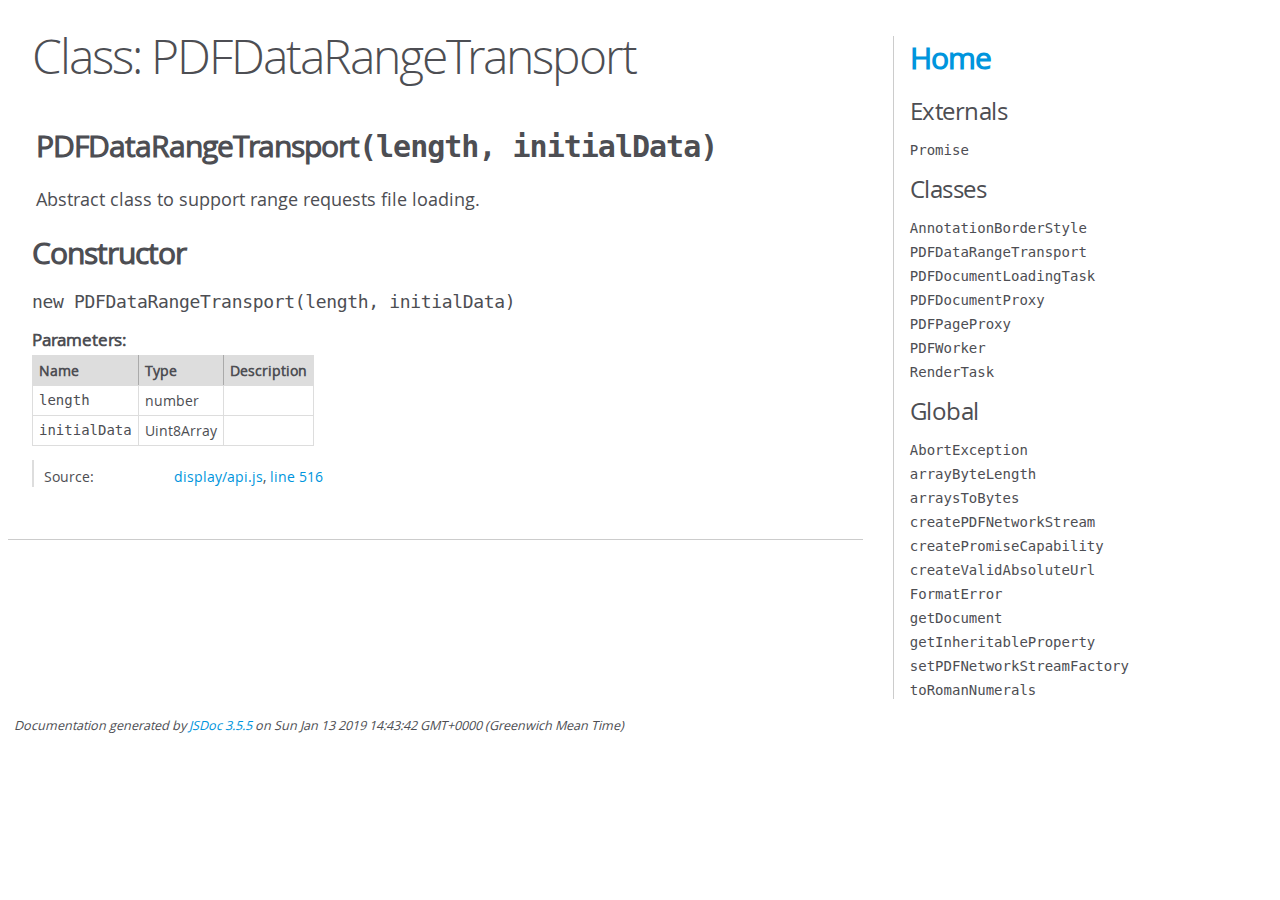
<file: api/draft/PDFDataRangeTransport.html>
<!DOCTYPE html>
<html lang="en">
<head>
    <meta charset="utf-8">
    <title>JSDoc: Class: PDFDataRangeTransport</title>

    <script src="scripts/prettify/prettify.js"> </script>
    <script src="scripts/prettify/lang-css.js"> </script>
    <!--[if lt IE 9]>
      <script src="//html5shiv.googlecode.com/svn/trunk/html5.js"></script>
    <![endif]-->
    <link type="text/css" rel="stylesheet" href="styles/prettify-tomorrow.css">
    <link type="text/css" rel="stylesheet" href="styles/jsdoc-default.css">
</head>

<body>

<div id="main">

    <h1 class="page-title">Class: PDFDataRangeTransport</h1>

    




<section>

<header>
    
        <h2><span class="attribs"><span class="type-signature"></span></span>PDFDataRangeTransport<span class="signature">(length, initialData)</span><span class="type-signature"></span></h2>
        
            <div class="class-description">Abstract class to support range requests file loading.</div>
        
    
</header>

<article>
    <div class="container-overview">
    
        

    
    <h2>Constructor</h2>
    

    
    <h4 class="name" id="PDFDataRangeTransport"><span class="type-signature"></span>new PDFDataRangeTransport<span class="signature">(length, initialData)</span><span class="type-signature"></span></h4>
    

    











    <h5>Parameters:</h5>
    

<table class="params">
    <thead>
    <tr>
        
        <th>Name</th>
        

        <th>Type</th>

        

        

        <th class="last">Description</th>
    </tr>
    </thead>

    <tbody>
    

        <tr>
            
                <td class="name"><code>length</code></td>
            

            <td class="type">
            
                
<span class="param-type">number</span>


            
            </td>

            

            

            <td class="description last"></td>
        </tr>

    

        <tr>
            
                <td class="name"><code>initialData</code></td>
            

            <td class="type">
            
                
<span class="param-type">Uint8Array</span>


            
            </td>

            

            

            <td class="description last"></td>
        </tr>

    
    </tbody>
</table>






<dl class="details">

    

    

    

    

    

    

    

    

    

    

    

    

    
    <dt class="tag-source">Source:</dt>
    <dd class="tag-source"><ul class="dummy"><li>
        <a href="display_api.js.html">display/api.js</a>, <a href="display_api.js.html#line516">line 516</a>
    </li></ul></dd>
    

    

    

    
</dl>


















    
    </div>

    

    

    

    

    

    

    

    

    

    
</article>

</section>




</div>

<nav>
    <h2><a href="index.html">Home</a></h2><h3>Externals</h3><ul><li><a href="external-Promise.html">Promise</a></li></ul><h3>Classes</h3><ul><li><a href="AnnotationBorderStyle.html">AnnotationBorderStyle</a></li><li><a href="PDFDataRangeTransport.html">PDFDataRangeTransport</a></li><li><a href="PDFDocumentLoadingTask.html">PDFDocumentLoadingTask</a></li><li><a href="PDFDocumentProxy.html">PDFDocumentProxy</a></li><li><a href="PDFPageProxy.html">PDFPageProxy</a></li><li><a href="PDFWorker.html">PDFWorker</a></li><li><a href="RenderTask.html">RenderTask</a></li></ul><h3>Global</h3><ul><li><a href="global.html#AbortException">AbortException</a></li><li><a href="global.html#arrayByteLength">arrayByteLength</a></li><li><a href="global.html#arraysToBytes">arraysToBytes</a></li><li><a href="global.html#createPDFNetworkStream">createPDFNetworkStream</a></li><li><a href="global.html#createPromiseCapability">createPromiseCapability</a></li><li><a href="global.html#createValidAbsoluteUrl">createValidAbsoluteUrl</a></li><li><a href="global.html#FormatError">FormatError</a></li><li><a href="global.html#getDocument">getDocument</a></li><li><a href="global.html#getInheritableProperty">getInheritableProperty</a></li><li><a href="global.html#setPDFNetworkStreamFactory">setPDFNetworkStreamFactory</a></li><li><a href="global.html#toRomanNumerals">toRomanNumerals</a></li></ul>
</nav>

<br class="clear">

<footer>
    Documentation generated by <a href="https://github.com/jsdoc3/jsdoc">JSDoc 3.5.5</a> on Sun Jan 13 2019 14:43:42 GMT+0000 (Greenwich Mean Time)
</footer>

<script> prettyPrint(); </script>
<script src="scripts/linenumber.js"> </script>
</body>
</html>
</file>
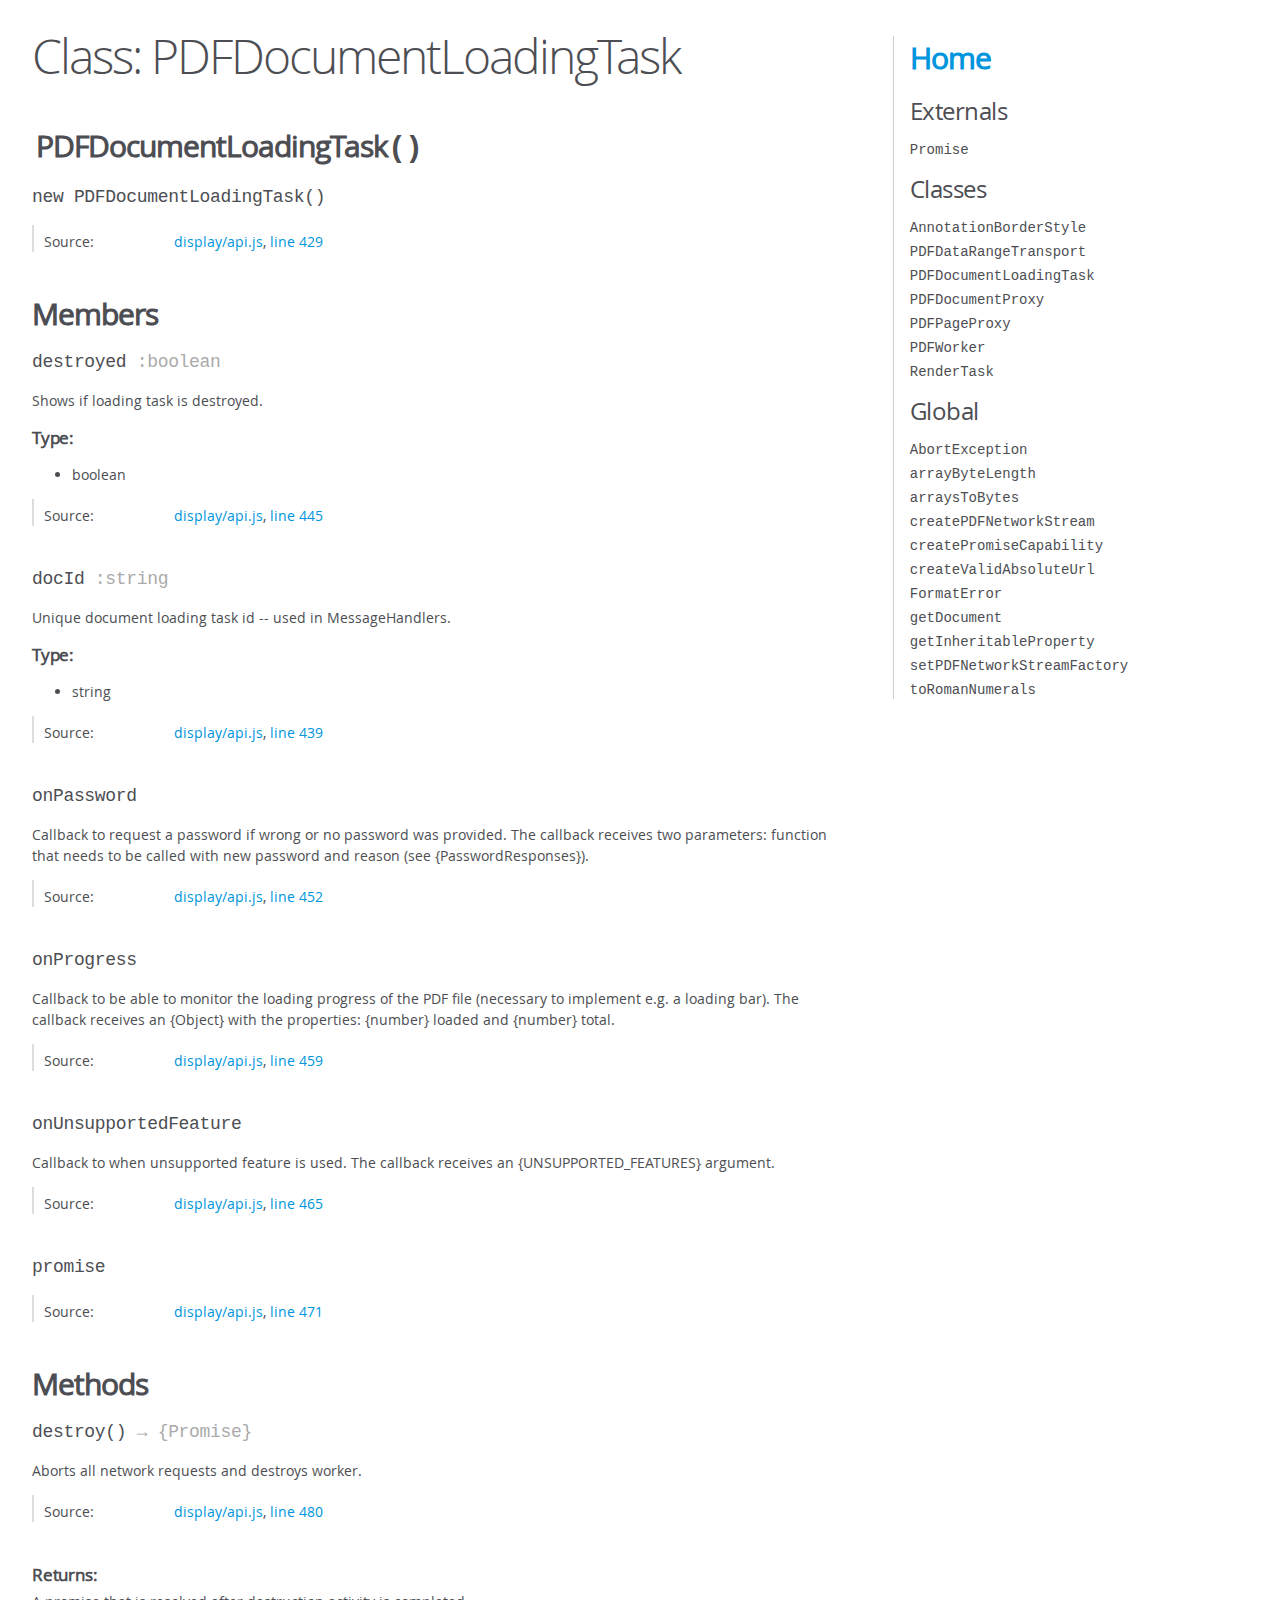
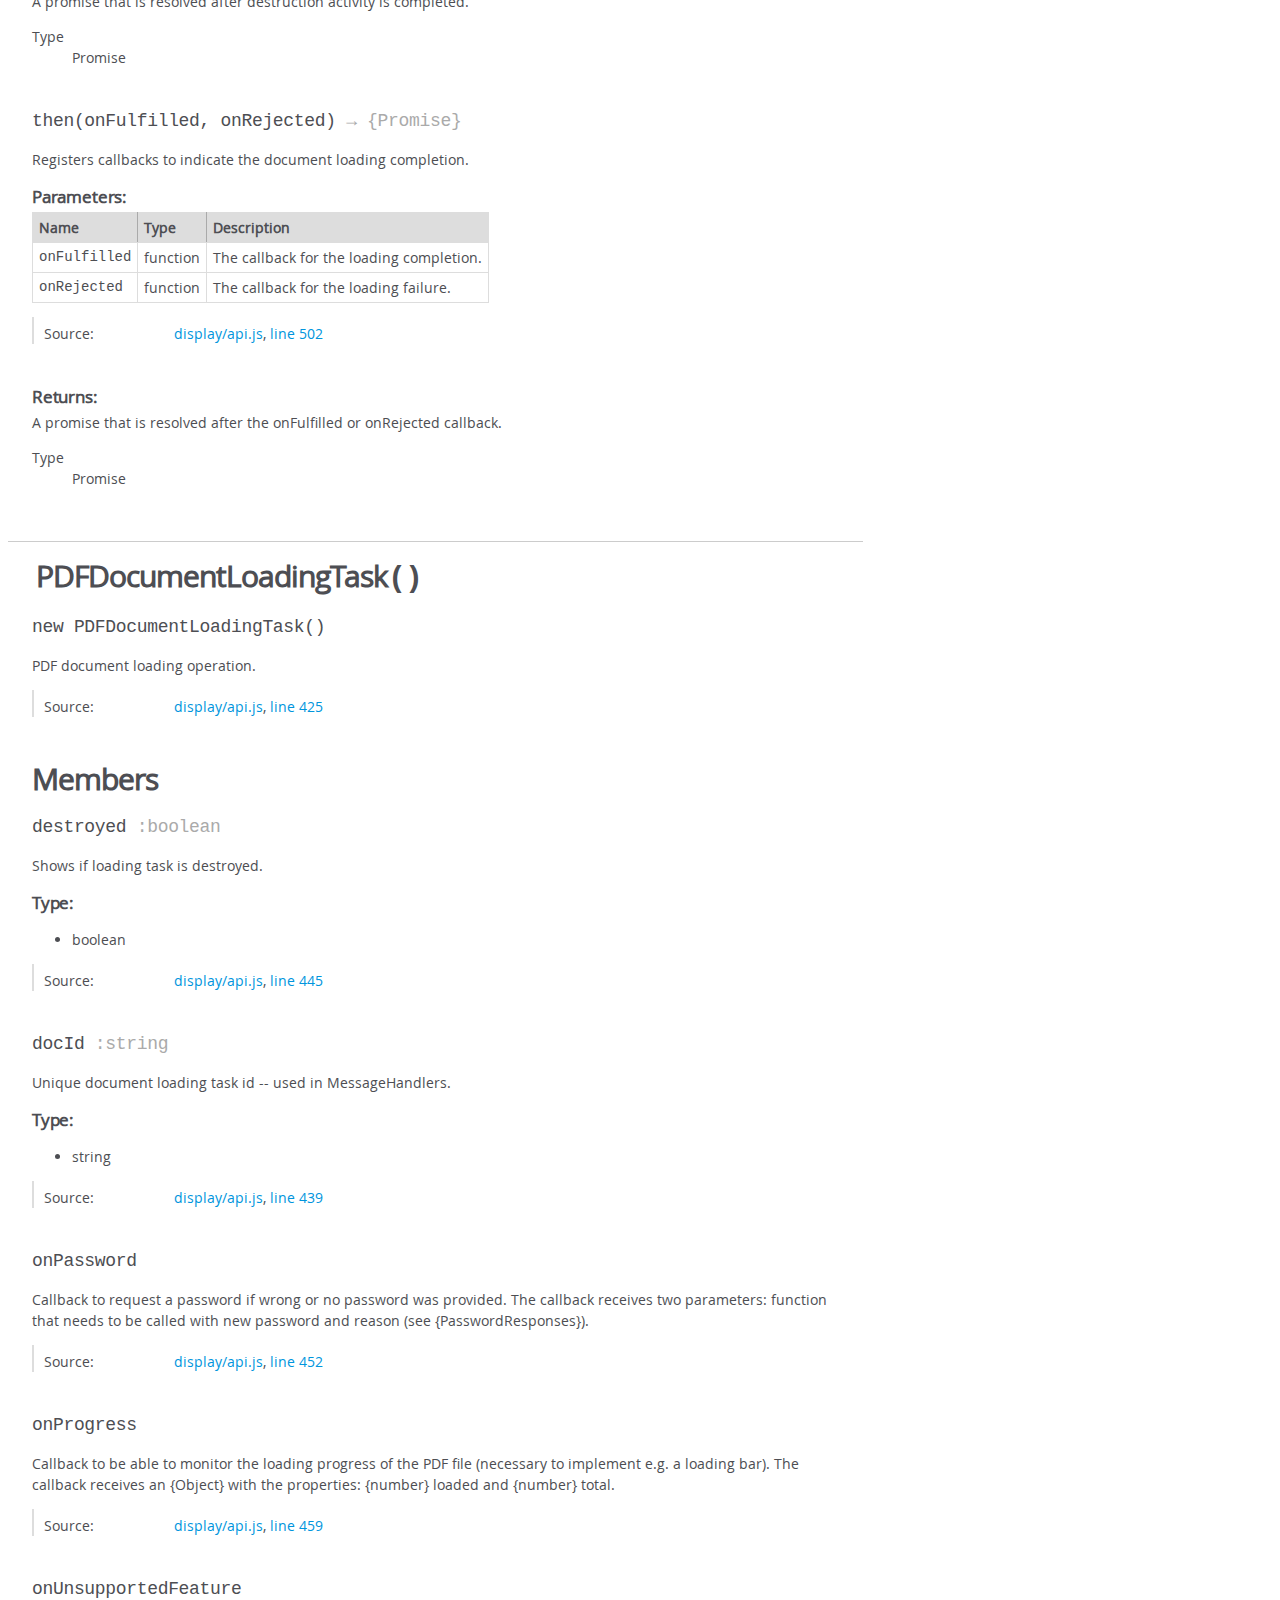
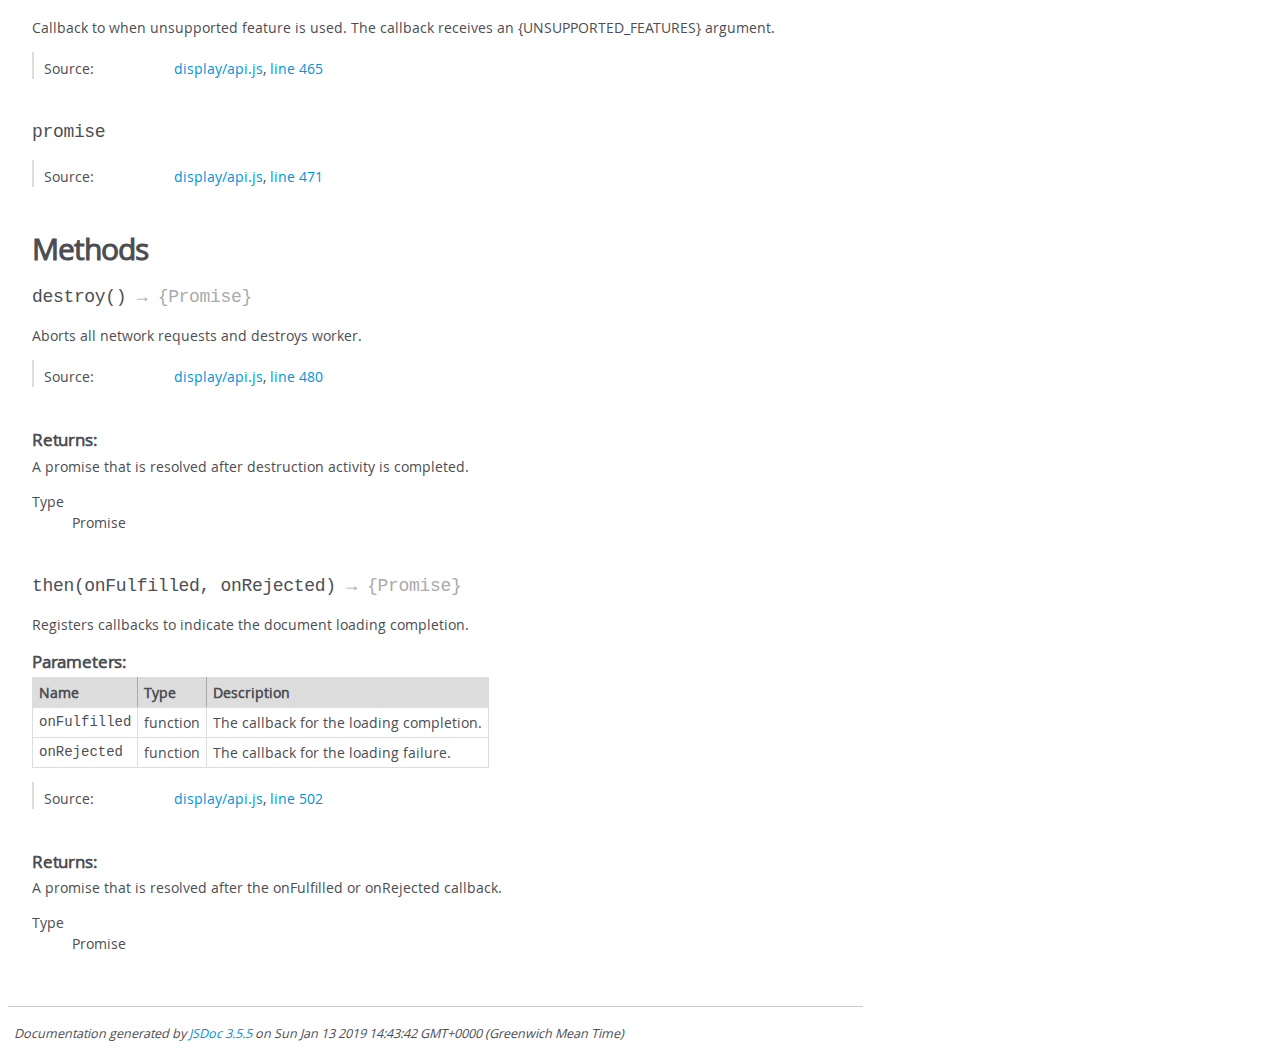
<file: api/draft/PDFDocumentLoadingTask.html>
<!DOCTYPE html>
<html lang="en">
<head>
    <meta charset="utf-8">
    <title>JSDoc: Class: PDFDocumentLoadingTask</title>

    <script src="scripts/prettify/prettify.js"> </script>
    <script src="scripts/prettify/lang-css.js"> </script>
    <!--[if lt IE 9]>
      <script src="//html5shiv.googlecode.com/svn/trunk/html5.js"></script>
    <![endif]-->
    <link type="text/css" rel="stylesheet" href="styles/prettify-tomorrow.css">
    <link type="text/css" rel="stylesheet" href="styles/jsdoc-default.css">
</head>

<body>

<div id="main">

    <h1 class="page-title">Class: PDFDocumentLoadingTask</h1>

    




<section>

<header>
    
        <h2><span class="attribs"><span class="type-signature"></span></span>PDFDocumentLoadingTask<span class="signature">()</span><span class="type-signature"></span></h2>
        
    
</header>

<article>
    <div class="container-overview">
    
        

    

    
    <h4 class="name" id="PDFDocumentLoadingTask"><span class="type-signature"></span>new PDFDocumentLoadingTask<span class="signature">()</span><span class="type-signature"></span></h4>
    

    















<dl class="details">

    

    

    

    

    

    

    

    

    

    

    

    

    
    <dt class="tag-source">Source:</dt>
    <dd class="tag-source"><ul class="dummy"><li>
        <a href="display_api.js.html">display/api.js</a>, <a href="display_api.js.html#line429">line 429</a>
    </li></ul></dd>
    

    

    

    
</dl>


















    
    </div>

    

    

    

    

    

    

    
        <h3 class="subsection-title">Members</h3>

        
            
<h4 class="name" id="destroyed"><span class="type-signature"></span>destroyed<span class="type-signature"> :boolean</span></h4>




<div class="description">
    Shows if loading task is destroyed.
</div>



    <h5>Type:</h5>
    <ul>
        <li>
            
<span class="param-type">boolean</span>


        </li>
    </ul>





<dl class="details">

    

    

    

    

    

    

    

    

    

    

    

    

    
    <dt class="tag-source">Source:</dt>
    <dd class="tag-source"><ul class="dummy"><li>
        <a href="display_api.js.html">display/api.js</a>, <a href="display_api.js.html#line445">line 445</a>
    </li></ul></dd>
    

    

    

    
</dl>






        
            
<h4 class="name" id="docId"><span class="type-signature"></span>docId<span class="type-signature"> :string</span></h4>




<div class="description">
    Unique document loading task id -- used in MessageHandlers.
</div>



    <h5>Type:</h5>
    <ul>
        <li>
            
<span class="param-type">string</span>


        </li>
    </ul>





<dl class="details">

    

    

    

    

    

    

    

    

    

    

    

    

    
    <dt class="tag-source">Source:</dt>
    <dd class="tag-source"><ul class="dummy"><li>
        <a href="display_api.js.html">display/api.js</a>, <a href="display_api.js.html#line439">line 439</a>
    </li></ul></dd>
    

    

    

    
</dl>






        
            
<h4 class="name" id="onPassword"><span class="type-signature"></span>onPassword<span class="type-signature"></span></h4>




<div class="description">
    Callback to request a password if wrong or no password was provided.
The callback receives two parameters: function that needs to be called
with new password and reason (see {PasswordResponses}).
</div>







<dl class="details">

    

    

    

    

    

    

    

    

    

    

    

    

    
    <dt class="tag-source">Source:</dt>
    <dd class="tag-source"><ul class="dummy"><li>
        <a href="display_api.js.html">display/api.js</a>, <a href="display_api.js.html#line452">line 452</a>
    </li></ul></dd>
    

    

    

    
</dl>






        
            
<h4 class="name" id="onProgress"><span class="type-signature"></span>onProgress<span class="type-signature"></span></h4>




<div class="description">
    Callback to be able to monitor the loading progress of the PDF file
(necessary to implement e.g. a loading bar). The callback receives
an {Object} with the properties: {number} loaded and {number} total.
</div>







<dl class="details">

    

    

    

    

    

    

    

    

    

    

    

    

    
    <dt class="tag-source">Source:</dt>
    <dd class="tag-source"><ul class="dummy"><li>
        <a href="display_api.js.html">display/api.js</a>, <a href="display_api.js.html#line459">line 459</a>
    </li></ul></dd>
    

    

    

    
</dl>






        
            
<h4 class="name" id="onUnsupportedFeature"><span class="type-signature"></span>onUnsupportedFeature<span class="type-signature"></span></h4>




<div class="description">
    Callback to when unsupported feature is used. The callback receives
an {UNSUPPORTED_FEATURES} argument.
</div>







<dl class="details">

    

    

    

    

    

    

    

    

    

    

    

    

    
    <dt class="tag-source">Source:</dt>
    <dd class="tag-source"><ul class="dummy"><li>
        <a href="display_api.js.html">display/api.js</a>, <a href="display_api.js.html#line465">line 465</a>
    </li></ul></dd>
    

    

    

    
</dl>






        
            
<h4 class="name" id="promise"><span class="type-signature"></span>promise<span class="type-signature"></span></h4>










<dl class="details">

    

    

    

    

    

    

    

    

    

    

    

    

    
    <dt class="tag-source">Source:</dt>
    <dd class="tag-source"><ul class="dummy"><li>
        <a href="display_api.js.html">display/api.js</a>, <a href="display_api.js.html#line471">line 471</a>
    </li></ul></dd>
    

    

    

    
</dl>






        
    

    
        <h3 class="subsection-title">Methods</h3>

        
            

    

    
    <h4 class="name" id="destroy"><span class="type-signature"></span>destroy<span class="signature">()</span><span class="type-signature"> &rarr; {Promise}</span></h4>
    

    



<div class="description">
    Aborts all network requests and destroys worker.
</div>













<dl class="details">

    

    

    

    

    

    

    

    

    

    

    

    

    
    <dt class="tag-source">Source:</dt>
    <dd class="tag-source"><ul class="dummy"><li>
        <a href="display_api.js.html">display/api.js</a>, <a href="display_api.js.html#line480">line 480</a>
    </li></ul></dd>
    

    

    

    
</dl>













<h5>Returns:</h5>

        
<div class="param-desc">
    A promise that is resolved after destruction activity
                  is completed.
</div>



<dl>
    <dt>
        Type
    </dt>
    <dd>
        
<span class="param-type">Promise</span>


    </dd>
</dl>

    





        
            

    

    
    <h4 class="name" id="then"><span class="type-signature"></span>then<span class="signature">(onFulfilled, onRejected)</span><span class="type-signature"> &rarr; {Promise}</span></h4>
    

    



<div class="description">
    Registers callbacks to indicate the document loading completion.
</div>









    <h5>Parameters:</h5>
    

<table class="params">
    <thead>
    <tr>
        
        <th>Name</th>
        

        <th>Type</th>

        

        

        <th class="last">Description</th>
    </tr>
    </thead>

    <tbody>
    

        <tr>
            
                <td class="name"><code>onFulfilled</code></td>
            

            <td class="type">
            
                
<span class="param-type">function</span>


            
            </td>

            

            

            <td class="description last">The callback for the loading completion.</td>
        </tr>

    

        <tr>
            
                <td class="name"><code>onRejected</code></td>
            

            <td class="type">
            
                
<span class="param-type">function</span>


            
            </td>

            

            

            <td class="description last">The callback for the loading failure.</td>
        </tr>

    
    </tbody>
</table>






<dl class="details">

    

    

    

    

    

    

    

    

    

    

    

    

    
    <dt class="tag-source">Source:</dt>
    <dd class="tag-source"><ul class="dummy"><li>
        <a href="display_api.js.html">display/api.js</a>, <a href="display_api.js.html#line502">line 502</a>
    </li></ul></dd>
    

    

    

    
</dl>













<h5>Returns:</h5>

        
<div class="param-desc">
    A promise that is resolved after the onFulfilled or
                  onRejected callback.
</div>



<dl>
    <dt>
        Type
    </dt>
    <dd>
        
<span class="param-type">Promise</span>


    </dd>
</dl>

    





        
    

    

    
</article>

</section>







<section>

<header>
    
        <h2><span class="attribs"><span class="type-signature"></span></span>PDFDocumentLoadingTask<span class="signature">()</span><span class="type-signature"></span></h2>
        
    
</header>

<article>
    <div class="container-overview">
    
        

    

    
    <h4 class="name" id="PDFDocumentLoadingTask"><span class="type-signature"></span>new PDFDocumentLoadingTask<span class="signature">()</span><span class="type-signature"></span></h4>
    

    



<div class="description">
    PDF document loading operation.
</div>













<dl class="details">

    

    

    

    

    

    

    

    

    

    

    

    

    
    <dt class="tag-source">Source:</dt>
    <dd class="tag-source"><ul class="dummy"><li>
        <a href="display_api.js.html">display/api.js</a>, <a href="display_api.js.html#line425">line 425</a>
    </li></ul></dd>
    

    

    

    
</dl>


















    
    </div>

    

    

    

    

    

    

    
        <h3 class="subsection-title">Members</h3>

        
            
<h4 class="name" id="destroyed"><span class="type-signature"></span>destroyed<span class="type-signature"> :boolean</span></h4>




<div class="description">
    Shows if loading task is destroyed.
</div>



    <h5>Type:</h5>
    <ul>
        <li>
            
<span class="param-type">boolean</span>


        </li>
    </ul>





<dl class="details">

    

    

    

    

    

    

    

    

    

    

    

    

    
    <dt class="tag-source">Source:</dt>
    <dd class="tag-source"><ul class="dummy"><li>
        <a href="display_api.js.html">display/api.js</a>, <a href="display_api.js.html#line445">line 445</a>
    </li></ul></dd>
    

    

    

    
</dl>






        
            
<h4 class="name" id="docId"><span class="type-signature"></span>docId<span class="type-signature"> :string</span></h4>




<div class="description">
    Unique document loading task id -- used in MessageHandlers.
</div>



    <h5>Type:</h5>
    <ul>
        <li>
            
<span class="param-type">string</span>


        </li>
    </ul>





<dl class="details">

    

    

    

    

    

    

    

    

    

    

    

    

    
    <dt class="tag-source">Source:</dt>
    <dd class="tag-source"><ul class="dummy"><li>
        <a href="display_api.js.html">display/api.js</a>, <a href="display_api.js.html#line439">line 439</a>
    </li></ul></dd>
    

    

    

    
</dl>






        
            
<h4 class="name" id="onPassword"><span class="type-signature"></span>onPassword<span class="type-signature"></span></h4>




<div class="description">
    Callback to request a password if wrong or no password was provided.
The callback receives two parameters: function that needs to be called
with new password and reason (see {PasswordResponses}).
</div>







<dl class="details">

    

    

    

    

    

    

    

    

    

    

    

    

    
    <dt class="tag-source">Source:</dt>
    <dd class="tag-source"><ul class="dummy"><li>
        <a href="display_api.js.html">display/api.js</a>, <a href="display_api.js.html#line452">line 452</a>
    </li></ul></dd>
    

    

    

    
</dl>






        
            
<h4 class="name" id="onProgress"><span class="type-signature"></span>onProgress<span class="type-signature"></span></h4>




<div class="description">
    Callback to be able to monitor the loading progress of the PDF file
(necessary to implement e.g. a loading bar). The callback receives
an {Object} with the properties: {number} loaded and {number} total.
</div>







<dl class="details">

    

    

    

    

    

    

    

    

    

    

    

    

    
    <dt class="tag-source">Source:</dt>
    <dd class="tag-source"><ul class="dummy"><li>
        <a href="display_api.js.html">display/api.js</a>, <a href="display_api.js.html#line459">line 459</a>
    </li></ul></dd>
    

    

    

    
</dl>






        
            
<h4 class="name" id="onUnsupportedFeature"><span class="type-signature"></span>onUnsupportedFeature<span class="type-signature"></span></h4>




<div class="description">
    Callback to when unsupported feature is used. The callback receives
an {UNSUPPORTED_FEATURES} argument.
</div>







<dl class="details">

    

    

    

    

    

    

    

    

    

    

    

    

    
    <dt class="tag-source">Source:</dt>
    <dd class="tag-source"><ul class="dummy"><li>
        <a href="display_api.js.html">display/api.js</a>, <a href="display_api.js.html#line465">line 465</a>
    </li></ul></dd>
    

    

    

    
</dl>






        
            
<h4 class="name" id="promise"><span class="type-signature"></span>promise<span class="type-signature"></span></h4>










<dl class="details">

    

    

    

    

    

    

    

    

    

    

    

    

    
    <dt class="tag-source">Source:</dt>
    <dd class="tag-source"><ul class="dummy"><li>
        <a href="display_api.js.html">display/api.js</a>, <a href="display_api.js.html#line471">line 471</a>
    </li></ul></dd>
    

    

    

    
</dl>






        
    

    
        <h3 class="subsection-title">Methods</h3>

        
            

    

    
    <h4 class="name" id="destroy"><span class="type-signature"></span>destroy<span class="signature">()</span><span class="type-signature"> &rarr; {Promise}</span></h4>
    

    



<div class="description">
    Aborts all network requests and destroys worker.
</div>













<dl class="details">

    

    

    

    

    

    

    

    

    

    

    

    

    
    <dt class="tag-source">Source:</dt>
    <dd class="tag-source"><ul class="dummy"><li>
        <a href="display_api.js.html">display/api.js</a>, <a href="display_api.js.html#line480">line 480</a>
    </li></ul></dd>
    

    

    

    
</dl>













<h5>Returns:</h5>

        
<div class="param-desc">
    A promise that is resolved after destruction activity
                  is completed.
</div>



<dl>
    <dt>
        Type
    </dt>
    <dd>
        
<span class="param-type">Promise</span>


    </dd>
</dl>

    





        
            

    

    
    <h4 class="name" id="then"><span class="type-signature"></span>then<span class="signature">(onFulfilled, onRejected)</span><span class="type-signature"> &rarr; {Promise}</span></h4>
    

    



<div class="description">
    Registers callbacks to indicate the document loading completion.
</div>









    <h5>Parameters:</h5>
    

<table class="params">
    <thead>
    <tr>
        
        <th>Name</th>
        

        <th>Type</th>

        

        

        <th class="last">Description</th>
    </tr>
    </thead>

    <tbody>
    

        <tr>
            
                <td class="name"><code>onFulfilled</code></td>
            

            <td class="type">
            
                
<span class="param-type">function</span>


            
            </td>

            

            

            <td class="description last">The callback for the loading completion.</td>
        </tr>

    

        <tr>
            
                <td class="name"><code>onRejected</code></td>
            

            <td class="type">
            
                
<span class="param-type">function</span>


            
            </td>

            

            

            <td class="description last">The callback for the loading failure.</td>
        </tr>

    
    </tbody>
</table>






<dl class="details">

    

    

    

    

    

    

    

    

    

    

    

    

    
    <dt class="tag-source">Source:</dt>
    <dd class="tag-source"><ul class="dummy"><li>
        <a href="display_api.js.html">display/api.js</a>, <a href="display_api.js.html#line502">line 502</a>
    </li></ul></dd>
    

    

    

    
</dl>













<h5>Returns:</h5>

        
<div class="param-desc">
    A promise that is resolved after the onFulfilled or
                  onRejected callback.
</div>



<dl>
    <dt>
        Type
    </dt>
    <dd>
        
<span class="param-type">Promise</span>


    </dd>
</dl>

    





        
    

    

    
</article>

</section>




</div>

<nav>
    <h2><a href="index.html">Home</a></h2><h3>Externals</h3><ul><li><a href="external-Promise.html">Promise</a></li></ul><h3>Classes</h3><ul><li><a href="AnnotationBorderStyle.html">AnnotationBorderStyle</a></li><li><a href="PDFDataRangeTransport.html">PDFDataRangeTransport</a></li><li><a href="PDFDocumentLoadingTask.html">PDFDocumentLoadingTask</a></li><li><a href="PDFDocumentProxy.html">PDFDocumentProxy</a></li><li><a href="PDFPageProxy.html">PDFPageProxy</a></li><li><a href="PDFWorker.html">PDFWorker</a></li><li><a href="RenderTask.html">RenderTask</a></li></ul><h3>Global</h3><ul><li><a href="global.html#AbortException">AbortException</a></li><li><a href="global.html#arrayByteLength">arrayByteLength</a></li><li><a href="global.html#arraysToBytes">arraysToBytes</a></li><li><a href="global.html#createPDFNetworkStream">createPDFNetworkStream</a></li><li><a href="global.html#createPromiseCapability">createPromiseCapability</a></li><li><a href="global.html#createValidAbsoluteUrl">createValidAbsoluteUrl</a></li><li><a href="global.html#FormatError">FormatError</a></li><li><a href="global.html#getDocument">getDocument</a></li><li><a href="global.html#getInheritableProperty">getInheritableProperty</a></li><li><a href="global.html#setPDFNetworkStreamFactory">setPDFNetworkStreamFactory</a></li><li><a href="global.html#toRomanNumerals">toRomanNumerals</a></li></ul>
</nav>

<br class="clear">

<footer>
    Documentation generated by <a href="https://github.com/jsdoc3/jsdoc">JSDoc 3.5.5</a> on Sun Jan 13 2019 14:43:42 GMT+0000 (Greenwich Mean Time)
</footer>

<script> prettyPrint(); </script>
<script src="scripts/linenumber.js"> </script>
</body>
</html>
</file>
<file: css/main.css>
body {
}
.starter-template {
  padding: 0 15px;
}
.navbar-brand {
  padding: 4px 15px;
}
.navbar-brand img {
  height: 42px;
}
.navbar {
  border-color: #e5e7e8;
}
.navbar-default .navbar-nav > .active > a,
.navbar-default .navbar-nav > .active > a:hover,
.navbar-default .navbar-nav > .active > a:focus  {
  background-color: #fff;
  border: 1px solid #e5e7e8;
  border-width: 0 1px;
  position: relative;
  top: 1px;
}

footer {
  padding-top: 40px;
  padding-bottom: 40px;
  margin-top: 100px;
  color: #777;
  text-align: center;
  border-top: 1px solid #E5E5E5;
}

/* code styling */

code {
  font-family: 'Anonymous Pro', monospace;
  font-size: 0.85em;
  color: #000;
}

pre code {
  display: block;
  line-height: 1.1;
}

p code {
  padding: 0.1em 0.3em 0.2em;
  border-radius: 0.3em;
  position: relative;
  top: -0.15em;
  background: #444;
  color: #fff;
  white-space: nowrap;
}

/* syntax hl stuff */

code.lang-markdown {
  color: #424242;
}

code.lang-markdown .header,
code.lang-markdown .strong {
  font-weight: bold;
}

code.lang-markdown .emphasis {
  font-style: italic;
}

code.lang-markdown .horizontal_rule,
code.lang-markdown .link_label,
code.lang-markdown .code,
code.lang-markdown .header,
code.lang-markdown .link_url {
  color: #555;
}

code.lang-markdown .blockquote,
code.lang-markdown .bullet {
  color: #bbb;
}

/* Tomorrow Theme */
/* http://jmblog.github.com/color-themes-for-google-code-highlightjs */
/* Original theme - https://github.com/chriskempson/tomorrow-theme */
/* http://jmblog.github.com/color-themes-for-google-code-highlightjs */
.tomorrow-comment, pre .comment, pre .title {
  color: #8e908c;
}

.tomorrow-red, pre .variable, pre .attribute, pre .tag, pre .regexp, pre .ruby .constant, pre .xml .tag .title, pre .xml .pi, pre .xml .doctype, pre .html .doctype, pre .css .id, pre .css .class, pre .css .pseudo {
  color: #c82829;
}

.tomorrow-orange, pre .number, pre .preprocessor, pre .built_in, pre .literal, pre .params, pre .constant {
  color: #f5871f;
}

.tomorrow-yellow, pre .class, pre .ruby .class .title, pre .css .rules .attribute {
  color: #eab700;
}

.tomorrow-green, pre .string, pre .value, pre .inheritance, pre .header, pre .ruby .symbol, pre .xml .cdata {
  color: #718c00;
}

.tomorrow-aqua, pre .css .hexcolor {
  color: #3e999f;
}

.tomorrow-blue, pre .function, pre .python .decorator, pre .python .title, pre .ruby .function .title, pre .ruby .title .keyword, pre .perl .sub, pre .javascript .title, pre .coffeescript .title {
  color: #4271ae;
}

.tomorrow-purple, pre .keyword, pre .javascript .function {
  color: #8959a8;
}
</file>
<file: api/draft/styles/prettify-tomorrow.css>
/* Tomorrow Theme */
/* Original theme - https://github.com/chriskempson/tomorrow-theme */
/* Pretty printing styles. Used with prettify.js. */
/* SPAN elements with the classes below are added by prettyprint. */
/* plain text */
.pln {
  color: #4d4d4c; }

@media screen {
  /* string content */
  .str {
    color: #718c00; }

  /* a keyword */
  .kwd {
    color: #8959a8; }

  /* a comment */
  .com {
    color: #8e908c; }

  /* a type name */
  .typ {
    color: #4271ae; }

  /* a literal value */
  .lit {
    color: #f5871f; }

  /* punctuation */
  .pun {
    color: #4d4d4c; }

  /* lisp open bracket */
  .opn {
    color: #4d4d4c; }

  /* lisp close bracket */
  .clo {
    color: #4d4d4c; }

  /* a markup tag name */
  .tag {
    color: #c82829; }

  /* a markup attribute name */
  .atn {
    color: #f5871f; }

  /* a markup attribute value */
  .atv {
    color: #3e999f; }

  /* a declaration */
  .dec {
    color: #f5871f; }

  /* a variable name */
  .var {
    color: #c82829; }

  /* a function name */
  .fun {
    color: #4271ae; } }
/* Use higher contrast and text-weight for printable form. */
@media print, projection {
  .str {
    color: #060; }

  .kwd {
    color: #006;
    font-weight: bold; }

  .com {
    color: #600;
    font-style: italic; }

  .typ {
    color: #404;
    font-weight: bold; }

  .lit {
    color: #044; }

  .pun, .opn, .clo {
    color: #440; }

  .tag {
    color: #006;
    font-weight: bold; }

  .atn {
    color: #404; }

  .atv {
    color: #060; } }
/* Style */
/*
pre.prettyprint {
  background: white;
  font-family: Consolas, Monaco, 'Andale Mono', monospace;
  font-size: 12px;
  line-height: 1.5;
  border: 1px solid #ccc;
  padding: 10px; }
*/

/* Specify class=linenums on a pre to get line numbering */
ol.linenums {
  margin-top: 0;
  margin-bottom: 0; }

/* IE indents via margin-left */
li.L0,
li.L1,
li.L2,
li.L3,
li.L4,
li.L5,
li.L6,
li.L7,
li.L8,
li.L9 {
  /* */ }

/* Alternate shading for lines */
li.L1,
li.L3,
li.L5,
li.L7,
li.L9 {
  /* */ }
</file>
<file: api/draft/styles/jsdoc-default.css>
@font-face {
    font-family: 'Open Sans';
    font-weight: normal;
    font-style: normal;
    src: url('../fonts/OpenSans-Regular-webfont.eot');
    src:
        local('Open Sans'),
        local('OpenSans'),
        url('../fonts/OpenSans-Regular-webfont.eot?#iefix') format('embedded-opentype'),
        url('../fonts/OpenSans-Regular-webfont.woff') format('woff'),
        url('../fonts/OpenSans-Regular-webfont.svg#open_sansregular') format('svg');
}

@font-face {
    font-family: 'Open Sans Light';
    font-weight: normal;
    font-style: normal;
    src: url('../fonts/OpenSans-Light-webfont.eot');
    src:
        local('Open Sans Light'),
        local('OpenSans Light'),
        url('../fonts/OpenSans-Light-webfont.eot?#iefix') format('embedded-opentype'),
        url('../fonts/OpenSans-Light-webfont.woff') format('woff'),
        url('../fonts/OpenSans-Light-webfont.svg#open_sanslight') format('svg');
}

html
{
    overflow: auto;
    background-color: #fff;
    font-size: 14px;
}

body
{
    font-family: 'Open Sans', sans-serif;
    line-height: 1.5;
    color: #4d4e53;
    background-color: white;
}

a, a:visited, a:active {
    color: #0095dd;
    text-decoration: none;
}

a:hover {
    text-decoration: underline;
}

header
{
    display: block;
    padding: 0px 4px;
}

tt, code, kbd, samp {
    font-family: Consolas, Monaco, 'Andale Mono', monospace;
}

.class-description {
    font-size: 130%;
    line-height: 140%;
    margin-bottom: 1em;
    margin-top: 1em;
}

.class-description:empty {
    margin: 0;
}

#main {
    float: left;
    width: 70%;
}

article dl {
    margin-bottom: 40px;
}

article img {
  max-width: 100%;
}

section
{
    display: block;
    background-color: #fff;
    padding: 12px 24px;
    border-bottom: 1px solid #ccc;
    margin-right: 30px;
}

.variation {
    display: none;
}

.signature-attributes {
    font-size: 60%;
    color: #aaa;
    font-style: italic;
    font-weight: lighter;
}

nav
{
    display: block;
    float: right;
    margin-top: 28px;
    width: 30%;
    box-sizing: border-box;
    border-left: 1px solid #ccc;
    padding-left: 16px;
}

nav ul {
    font-family: 'Lucida Grande', 'Lucida Sans Unicode', arial, sans-serif;
    font-size: 100%;
    line-height: 17px;
    padding: 0;
    margin: 0;
    list-style-type: none;
}

nav ul a, nav ul a:visited, nav ul a:active {
    font-family: Consolas, Monaco, 'Andale Mono', monospace;
    line-height: 18px;
    color: #4D4E53;
}

nav h3 {
    margin-top: 12px;
}

nav li {
    margin-top: 6px;
}

footer {
    display: block;
    padding: 6px;
    margin-top: 12px;
    font-style: italic;
    font-size: 90%;
}

h1, h2, h3, h4 {
    font-weight: 200;
    margin: 0;
}

h1
{
    font-family: 'Open Sans Light', sans-serif;
    font-size: 48px;
    letter-spacing: -2px;
    margin: 12px 24px 20px;
}

h2, h3.subsection-title
{
    font-size: 30px;
    font-weight: 700;
    letter-spacing: -1px;
    margin-bottom: 12px;
}

h3
{
    font-size: 24px;
    letter-spacing: -0.5px;
    margin-bottom: 12px;
}

h4
{
    font-size: 18px;
    letter-spacing: -0.33px;
    margin-bottom: 12px;
    color: #4d4e53;
}

h5, .container-overview .subsection-title
{
    font-size: 120%;
    font-weight: bold;
    letter-spacing: -0.01em;
    margin: 8px 0 3px 0;
}

h6
{
    font-size: 100%;
    letter-spacing: -0.01em;
    margin: 6px 0 3px 0;
    font-style: italic;
}

table
{
    border-spacing: 0;
    border: 0;
    border-collapse: collapse;
}

td, th
{
    border: 1px solid #ddd;
    margin: 0px;
    text-align: left;
    vertical-align: top;
    padding: 4px 6px;
    display: table-cell;
}

thead tr
{
    background-color: #ddd;
    font-weight: bold;
}

th { border-right: 1px solid #aaa; }
tr > th:last-child { border-right: 1px solid #ddd; }

.ancestors, .attribs { color: #999; }
.ancestors a, .attribs a
{
    color: #999 !important;
    text-decoration: none;
}

.clear
{
    clear: both;
}

.important
{
    font-weight: bold;
    color: #950B02;
}

.yes-def {
    text-indent: -1000px;
}

.type-signature {
    color: #aaa;
}

.name, .signature {
    font-family: Consolas, Monaco, 'Andale Mono', monospace;
}

.details { margin-top: 14px; border-left: 2px solid #DDD; }
.details dt { width: 120px; float: left; padding-left: 10px;  padding-top: 6px; }
.details dd { margin-left: 70px; }
.details ul { margin: 0; }
.details ul { list-style-type: none; }
.details li { margin-left: 30px; padding-top: 6px; }
.details pre.prettyprint { margin: 0 }
.details .object-value { padding-top: 0; }

.description {
    margin-bottom: 1em;
    margin-top: 1em;
}

.code-caption
{
    font-style: italic;
    font-size: 107%;
    margin: 0;
}

.prettyprint
{
    border: 1px solid #ddd;
    width: 80%;
    overflow: auto;
}

.prettyprint.source {
    width: inherit;
}

.prettyprint code
{
    font-size: 100%;
    line-height: 18px;
    display: block;
    padding: 4px 12px;
    margin: 0;
    background-color: #fff;
    color: #4D4E53;
}

.prettyprint code span.line
{
  display: inline-block;
}

.prettyprint.linenums
{
  padding-left: 70px;
  -webkit-user-select: none;
  -moz-user-select: none;
  -ms-user-select: none;
  user-select: none;
}

.prettyprint.linenums ol
{
  padding-left: 0;
}

.prettyprint.linenums li
{
  border-left: 3px #ddd solid;
}

.prettyprint.linenums li.selected,
.prettyprint.linenums li.selected *
{
  background-color: lightyellow;
}

.prettyprint.linenums li *
{
  -webkit-user-select: text;
  -moz-user-select: text;
  -ms-user-select: text;
  user-select: text;
}

.params .name, .props .name, .name code {
    color: #4D4E53;
    font-family: Consolas, Monaco, 'Andale Mono', monospace;
    font-size: 100%;
}

.params td.description > p:first-child,
.props td.description > p:first-child
{
    margin-top: 0;
    padding-top: 0;
}

.params td.description > p:last-child,
.props td.description > p:last-child
{
    margin-bottom: 0;
    padding-bottom: 0;
}

.disabled {
    color: #454545;
}
</file>
<file: web/viewer.css>
/* Copyright 2014 Mozilla Foundation
 *
 * Licensed under the Apache License, Version 2.0 (the "License");
 * you may not use this file except in compliance with the License.
 * You may obtain a copy of the License at
 *
 *     http://www.apache.org/licenses/LICENSE-2.0
 *
 * Unless required by applicable law or agreed to in writing, software
 * distributed under the License is distributed on an "AS IS" BASIS,
 * WITHOUT WARRANTIES OR CONDITIONS OF ANY KIND, either express or implied.
 * See the License for the specific language governing permissions and
 * limitations under the License.
 */

@import url(pdf_viewer.css);

:root {
  --sidebar-width: 200px;
}

* {
  padding: 0;
  margin: 0;
}

html {
  height: 100%;
  width: 100%;
  /* Font size is needed to make the activity bar the correct size. */
  font-size: 10px;
}

body {
  height: 100%;
  width: 100%;
  background-color: #404040;
  background-image: url(images/texture.png);
}

body,
input,
button,
select {
  font: message-box;
  outline: none;
}

button#print {
  display: none;
}

.hidden {
  display: none !important;
}
[hidden] {
  display: none !important;
}

#viewerContainer.pdfPresentationMode:-ms-fullscreen {
  top: 0px !important;
  overflow: hidden !important;
}

#viewerContainer.pdfPresentationMode:-ms-fullscreen::-ms-backdrop {
  background-color: #000;
}

#viewerContainer.pdfPresentationMode:fullscreen {
  top: 0px;
  border-top: 2px solid transparent;
  background-color: #000;
  width: 100%;
  height: 100%;
  overflow: hidden;
  cursor: none;
  user-select: none;
}

.pdfPresentationMode:fullscreen a:not(.internalLink) {
  display: none;
}

.pdfPresentationMode:fullscreen .textLayer > span {
  cursor: none;
}

.pdfPresentationMode.pdfPresentationModeControls > *,
.pdfPresentationMode.pdfPresentationModeControls .textLayer > span {
  cursor: default;
}

#outerContainer {
  width: 100%;
  height: 100%;
  position: relative;
}

#sidebarContainer {
  position: absolute;
  top: 32px;
  bottom: 0;
  width: 200px; /* Here, and elsewhere below, keep the constant value for compatibility
                   with older browsers that lack support for CSS variables. */
  width: var(--sidebar-width);
  visibility: hidden;
  z-index: 100;
  border-top: 1px solid #333;

  transition-duration: 200ms;
  transition-timing-function: ease;
}
html[dir='ltr'] #sidebarContainer {
  transition-property: left;
  left: -200px;
  left: calc(-1 * var(--sidebar-width));
}
html[dir='rtl'] #sidebarContainer {
  transition-property: right;
  right: -200px;
  right: calc(-1 * var(--sidebar-width));
}

.loadingInProgress #sidebarContainer {
  top: 36px;
}

#outerContainer.sidebarResizing #sidebarContainer {
  /* Improve responsiveness and avoid visual glitches when the sidebar is resized. */
  transition-duration: 0s;
  /* Prevent e.g. the thumbnails being selected when the sidebar is resized. */
  user-select: none;
}

#outerContainer.sidebarMoving #sidebarContainer,
#outerContainer.sidebarOpen #sidebarContainer {
  visibility: visible;
}
html[dir='ltr'] #outerContainer.sidebarOpen #sidebarContainer {
  left: 0px;
}
html[dir='rtl'] #outerContainer.sidebarOpen #sidebarContainer {
  right: 0px;
}

#mainContainer {
  position: absolute;
  top: 0;
  right: 0;
  bottom: 0;
  left: 0;
  min-width: 320px;
}

#sidebarContent {
  top: 32px;
  bottom: 0;
  overflow: auto;
  -webkit-overflow-scrolling: touch;
  position: absolute;
  width: 100%;
  background-color: hsla(0,0%,0%,.1);
}
html[dir='ltr'] #sidebarContent {
  left: 0;
  box-shadow: inset -1px 0 0 hsla(0,0%,0%,.25);
}
html[dir='rtl'] #sidebarContent {
  right: 0;
  box-shadow: inset 1px 0 0 hsla(0,0%,0%,.25);
}

#viewerContainer {
  overflow: auto;
  -webkit-overflow-scrolling: touch;
  position: absolute;
  top: 32px;
  right: 0;
  bottom: 0;
  left: 0;
  outline: none;
}
#viewerContainer:not(.pdfPresentationMode) {
  transition-duration: 200ms;
  transition-timing-function: ease;
}
html[dir='ltr'] #viewerContainer {
  box-shadow: inset 1px 0 0 hsla(0,0%,100%,.05);
}
html[dir='rtl'] #viewerContainer {
  box-shadow: inset -1px 0 0 hsla(0,0%,100%,.05);
}

#outerContainer.sidebarResizing #viewerContainer {
  /* Improve responsiveness and avoid visual glitches when the sidebar is resized. */
  transition-duration: 0s;
}

html[dir='ltr'] #outerContainer.sidebarOpen #viewerContainer:not(.pdfPresentationMode) {
  transition-property: left;
  left: 200px;
  left: var(--sidebar-width);
}
html[dir='rtl'] #outerContainer.sidebarOpen #viewerContainer:not(.pdfPresentationMode) {
  transition-property: right;
  right: 200px;
  right: var(--sidebar-width);
}

.toolbar {
  position: relative;
  left: 0;
  right: 0;
  z-index: 9999;
  cursor: default;
}

#toolbarContainer {
  width: 100%;
}

#toolbarSidebar {
  width: 100%;
  height: 32px;
  background-color: #424242; /* fallback */
  background-image: url(images/texture.png),
                    linear-gradient(hsla(0,0%,30%,.99), hsla(0,0%,25%,.95));
}
html[dir='ltr'] #toolbarSidebar {
  box-shadow: inset -1px 0 0 rgba(0, 0, 0, 0.25),
              inset 0 -1px 0 hsla(0,0%,100%,.05),
              0 1px 0 hsla(0,0%,0%,.15),
              0 0 1px hsla(0,0%,0%,.1);
}
html[dir='rtl'] #toolbarSidebar {
  box-shadow: inset 1px 0 0 rgba(0, 0, 0, 0.25),
              inset 0 1px 0 hsla(0,0%,100%,.05),
              0 1px 0 hsla(0,0%,0%,.15),
              0 0 1px hsla(0,0%,0%,.1);
}

#sidebarResizer {
  position: absolute;
  top: 0;
  bottom: 0;
  width: 6px;
  z-index: 200;
  cursor: ew-resize;
}
html[dir='ltr'] #sidebarResizer {
  right: -6px;
}
html[dir='rtl'] #sidebarResizer {
  left: -6px;
}

#toolbarContainer, .findbar, .secondaryToolbar {
  position: relative;
  height: 32px;
  background-color: #474747; /* fallback */
  background-image: url(images/texture.png),
                    linear-gradient(hsla(0,0%,32%,.99), hsla(0,0%,27%,.95));
}
html[dir='ltr'] #toolbarContainer, .findbar, .secondaryToolbar {
  box-shadow: inset 0 1px 1px hsla(0,0%,0%,.15),
              inset 0 -1px 0 hsla(0,0%,100%,.05),
              0 1px 0 hsla(0,0%,0%,.15),
              0 1px 1px hsla(0,0%,0%,.1);
}
html[dir='rtl'] #toolbarContainer, .findbar, .secondaryToolbar {
  box-shadow: inset 0 1px 1px hsla(0,0%,0%,.15),
              inset 0 -1px 0 hsla(0,0%,100%,.05),
              0 1px 0 hsla(0,0%,0%,.15),
              0 1px 1px hsla(0,0%,0%,.1);
}

#toolbarViewer {
  height: 32px;
}

#loadingBar {
  position: relative;
  width: 100%;
  height: 4px;
  background-color: #333;
  border-bottom: 1px solid #333;
}

#loadingBar .progress {
  position: absolute;
  top: 0;
  left: 0;
  width: 0%;
  height: 100%;
  background-color: #ddd;
  overflow: hidden;
  transition: width 200ms;
}

@keyframes progressIndeterminate {
  0% { left: -142px; }
  100% { left: 0; }
}

#loadingBar .progress.indeterminate {
  background-color: #999;
  transition: none;
}

#loadingBar .progress.indeterminate .glimmer {
  position: absolute;
  top: 0;
  left: 0;
  height: 100%;
  width: calc(100% + 150px);

  background: repeating-linear-gradient(135deg,
                                        #bbb 0, #999 5px,
                                        #999 45px, #ddd 55px,
                                        #ddd 95px, #bbb 100px);

  animation: progressIndeterminate 950ms linear infinite;
}

.findbar, .secondaryToolbar {
  top: 32px;
  position: absolute;
  z-index: 10000;
  height: auto;
  min-width: 16px;
  padding: 0px 6px 0px 6px;
  margin: 4px 2px 4px 2px;
  color: hsl(0,0%,85%);
  font-size: 12px;
  line-height: 14px;
  text-align: left;
  cursor: default;
}

.findbar {
  min-width: 300px;
}
.findbar > div {
  height: 32px;
}
.findbar.wrapContainers > div {
  clear: both;
}
.findbar.wrapContainers > div#findbarMessageContainer {
  height: auto;
}
html[dir='ltr'] .findbar {
  left: 68px;
}
html[dir='rtl'] .findbar {
  right: 68px;
}

.findbar label {
  user-select: none;
}

#findInput {
  width: 200px;
}
#findInput::-webkit-input-placeholder {
  color: hsl(0, 0%, 75%);
}
#findInput::placeholder {
  font-style: italic;
}
#findInput[data-status="pending"] {
  background-image: url(images/loading-small.png);
  background-repeat: no-repeat;
  background-position: right;
}
html[dir='rtl'] #findInput[data-status="pending"] {
  background-position: left;
}

.secondaryToolbar {
  padding: 6px;
  height: auto;
  z-index: 30000;
}
html[dir='ltr'] .secondaryToolbar {
  right: 4px;
}
html[dir='rtl'] .secondaryToolbar {
  left: 4px;
}

#secondaryToolbarButtonContainer {
  max-width: 200px;
  max-height: 400px;
  overflow-y: auto;
  -webkit-overflow-scrolling: touch;
  margin-bottom: -4px;
}

#secondaryToolbarButtonContainer.hiddenScrollModeButtons > .scrollModeButtons,
#secondaryToolbarButtonContainer.hiddenSpreadModeButtons > .spreadModeButtons {
  display: none !important;
}

.doorHanger,
.doorHangerRight {
  border: 1px solid hsla(0,0%,0%,.5);
  border-radius: 2px;
  box-shadow: 0 1px 4px rgba(0, 0, 0, 0.3);
}
.doorHanger:after, .doorHanger:before,
.doorHangerRight:after, .doorHangerRight:before {
  bottom: 100%;
  border: solid transparent;
  content: " ";
  height: 0;
  width: 0;
  position: absolute;
  pointer-events: none;
}
.doorHanger:after,
.doorHangerRight:after {
  border-bottom-color: hsla(0,0%,32%,.99);
  border-width: 8px;
}
.doorHanger:before,
.doorHangerRight:before {
  border-bottom-color: hsla(0,0%,0%,.5);
  border-width: 9px;
}

html[dir='ltr'] .doorHanger:after,
html[dir='rtl'] .doorHangerRight:after {
  left: 13px;
  margin-left: -8px;
}

html[dir='ltr'] .doorHanger:before,
html[dir='rtl'] .doorHangerRight:before {
  left: 13px;
  margin-left: -9px;
}

html[dir='rtl'] .doorHanger:after,
html[dir='ltr'] .doorHangerRight:after {
  right: 13px;
  margin-right: -8px;
}

html[dir='rtl'] .doorHanger:before,
html[dir='ltr'] .doorHangerRight:before {
  right: 13px;
  margin-right: -9px;
}

#findResultsCount {
  background-color: hsl(0, 0%, 85%);
  color: hsl(0, 0%, 32%);
  text-align: center;
  padding: 3px 4px;
}

#findMsg {
  font-style: italic;
  color: #A6B7D0;
}
#findMsg:empty {
  display: none;
}

#findInput.notFound {
  background-color: rgb(255, 102, 102);
}

#toolbarViewerMiddle {
  position: absolute;
  left: 50%;
  transform: translateX(-50%);
}

html[dir='ltr'] #toolbarViewerLeft,
html[dir='rtl'] #toolbarViewerRight {
  float: left;
}
html[dir='ltr'] #toolbarViewerRight,
html[dir='rtl'] #toolbarViewerLeft {
  float: right;
}
html[dir='ltr'] #toolbarViewerLeft > *,
html[dir='ltr'] #toolbarViewerMiddle > *,
html[dir='ltr'] #toolbarViewerRight > *,
html[dir='ltr'] .findbar * {
  position: relative;
  float: left;
}
html[dir='rtl'] #toolbarViewerLeft > *,
html[dir='rtl'] #toolbarViewerMiddle > *,
html[dir='rtl'] #toolbarViewerRight > *,
html[dir='rtl'] .findbar * {
  position: relative;
  float: right;
}

html[dir='ltr'] .splitToolbarButton {
  margin: 3px 2px 4px 0;
  display: inline-block;
}
html[dir='rtl'] .splitToolbarButton {
  margin: 3px 0 4px 2px;
  display: inline-block;
}
html[dir='ltr'] .splitToolbarButton > .toolbarButton {
  border-radius: 0;
  float: left;
}
html[dir='rtl'] .splitToolbarButton > .toolbarButton {
  border-radius: 0;
  float: right;
}

.toolbarButton,
.secondaryToolbarButton,
.overlayButton {
  border: 0 none;
  background: none;
  width: 32px;
  height: 25px;
}

.toolbarButton > span {
  display: inline-block;
  width: 0;
  height: 0;
  overflow: hidden;
}

.toolbarButton[disabled],
.secondaryToolbarButton[disabled],
.overlayButton[disabled] {
  opacity: .5;
}

.splitToolbarButton.toggled .toolbarButton {
  margin: 0;
}

.splitToolbarButton:hover > .toolbarButton,
.splitToolbarButton:focus > .toolbarButton,
.splitToolbarButton.toggled > .toolbarButton,
.toolbarButton.textButton {
  background-color: hsla(0,0%,0%,.12);
  background-image: linear-gradient(hsla(0,0%,100%,.05), hsla(0,0%,100%,0));
  background-clip: padding-box;
  border: 1px solid hsla(0,0%,0%,.35);
  border-color: hsla(0,0%,0%,.32) hsla(0,0%,0%,.38) hsla(0,0%,0%,.42);
  box-shadow: 0 1px 0 hsla(0,0%,100%,.05) inset,
              0 0 1px hsla(0,0%,100%,.15) inset,
              0 1px 0 hsla(0,0%,100%,.05);
  transition-property: background-color, border-color, box-shadow;
  transition-duration: 150ms;
  transition-timing-function: ease;

}
.splitToolbarButton > .toolbarButton:hover,
.splitToolbarButton > .toolbarButton:focus,
.dropdownToolbarButton:hover,
.overlayButton:hover,
.overlayButton:focus,
.toolbarButton.textButton:hover,
.toolbarButton.textButton:focus {
  background-color: hsla(0,0%,0%,.2);
  box-shadow: 0 1px 0 hsla(0,0%,100%,.05) inset,
              0 0 1px hsla(0,0%,100%,.15) inset,
              0 0 1px hsla(0,0%,0%,.05);
  z-index: 199;
}
.splitToolbarButton > .toolbarButton {
  position: relative;
}
html[dir='ltr'] .splitToolbarButton > .toolbarButton:first-child,
html[dir='rtl'] .splitToolbarButton > .toolbarButton:last-child {
  position: relative;
  margin: 0;
  margin-right: -1px;
  border-top-left-radius: 2px;
  border-bottom-left-radius: 2px;
  border-right-color: transparent;
}
html[dir='ltr'] .splitToolbarButton > .toolbarButton:last-child,
html[dir='rtl'] .splitToolbarButton > .toolbarButton:first-child {
  position: relative;
  margin: 0;
  margin-left: -1px;
  border-top-right-radius: 2px;
  border-bottom-right-radius: 2px;
  border-left-color: transparent;
}
.splitToolbarButtonSeparator {
  padding: 8px 0;
  width: 1px;
  background-color: hsla(0,0%,0%,.5);
  z-index: 99;
  box-shadow: 0 0 0 1px hsla(0,0%,100%,.08);
  display: inline-block;
  margin: 5px 0;
}
html[dir='ltr'] .splitToolbarButtonSeparator {
  float: left;
}
html[dir='rtl'] .splitToolbarButtonSeparator {
  float: right;
}
.splitToolbarButton:hover > .splitToolbarButtonSeparator,
.splitToolbarButton.toggled > .splitToolbarButtonSeparator {
  padding: 12px 0;
  margin: 1px 0;
  box-shadow: 0 0 0 1px hsla(0,0%,100%,.03);
  transition-property: padding;
  transition-duration: 10ms;
  transition-timing-function: ease;
}

.toolbarButton,
.dropdownToolbarButton,
.secondaryToolbarButton,
.overlayButton {
  min-width: 16px;
  padding: 2px 6px 0;
  border: 1px solid transparent;
  border-radius: 2px;
  color: hsla(0,0%,100%,.8);
  font-size: 12px;
  line-height: 14px;
  user-select: none;
  /* Opera does not support user-select, use <... unselectable="on"> instead */
  cursor: default;
  transition-property: background-color, border-color, box-shadow;
  transition-duration: 150ms;
  transition-timing-function: ease;
}

html[dir='ltr'] .toolbarButton,
html[dir='ltr'] .overlayButton,
html[dir='ltr'] .dropdownToolbarButton {
  margin: 3px 2px 4px 0;
}
html[dir='rtl'] .toolbarButton,
html[dir='rtl'] .overlayButton,
html[dir='rtl'] .dropdownToolbarButton {
  margin: 3px 0 4px 2px;
}

.toolbarButton:hover,
.toolbarButton:focus,
.dropdownToolbarButton,
.overlayButton,
.secondaryToolbarButton:hover,
.secondaryToolbarButton:focus {
  background-color: hsla(0,0%,0%,.12);
  background-image: linear-gradient(hsla(0,0%,100%,.05), hsla(0,0%,100%,0));
  background-clip: padding-box;
  border: 1px solid hsla(0,0%,0%,.35);
  border-color: hsla(0,0%,0%,.32) hsla(0,0%,0%,.38) hsla(0,0%,0%,.42);
  box-shadow: 0 1px 0 hsla(0,0%,100%,.05) inset,
              0 0 1px hsla(0,0%,100%,.15) inset,
              0 1px 0 hsla(0,0%,100%,.05);
}

.toolbarButton:hover:active,
.overlayButton:hover:active,
.dropdownToolbarButton:hover:active,
.secondaryToolbarButton:hover:active {
  background-color: hsla(0,0%,0%,.2);
  background-image: linear-gradient(hsla(0,0%,100%,.05), hsla(0,0%,100%,0));
  border-color: hsla(0,0%,0%,.35) hsla(0,0%,0%,.4) hsla(0,0%,0%,.45);
  box-shadow: 0 1px 1px hsla(0,0%,0%,.1) inset,
              0 0 1px hsla(0,0%,0%,.2) inset,
              0 1px 0 hsla(0,0%,100%,.05);
  transition-property: background-color, border-color, box-shadow;
  transition-duration: 10ms;
  transition-timing-function: linear;
}

.toolbarButton.toggled,
.splitToolbarButton.toggled > .toolbarButton.toggled,
.secondaryToolbarButton.toggled {
  background-color: hsla(0,0%,0%,.3);
  background-image: linear-gradient(hsla(0,0%,100%,.05), hsla(0,0%,100%,0));
  border-color: hsla(0,0%,0%,.4) hsla(0,0%,0%,.45) hsla(0,0%,0%,.5);
  box-shadow: 0 1px 1px hsla(0,0%,0%,.1) inset,
              0 0 1px hsla(0,0%,0%,.2) inset,
              0 1px 0 hsla(0,0%,100%,.05);
  transition-property: background-color, border-color, box-shadow;
  transition-duration: 10ms;
  transition-timing-function: linear;
}

.toolbarButton.toggled:hover:active,
.splitToolbarButton.toggled > .toolbarButton.toggled:hover:active,
.secondaryToolbarButton.toggled:hover:active {
  background-color: hsla(0,0%,0%,.4);
  border-color: hsla(0,0%,0%,.4) hsla(0,0%,0%,.5) hsla(0,0%,0%,.55);
  box-shadow: 0 1px 1px hsla(0,0%,0%,.2) inset,
              0 0 1px hsla(0,0%,0%,.3) inset,
              0 1px 0 hsla(0,0%,100%,.05);
}

.dropdownToolbarButton {
  width: 120px;
  max-width: 120px;
  padding: 0;
  overflow: hidden;
  background: url(images/toolbarButton-menuArrows.png) no-repeat;
}
html[dir='ltr'] .dropdownToolbarButton {
  background-position: 95%;
}
html[dir='rtl'] .dropdownToolbarButton {
  background-position: 5%;
}

.dropdownToolbarButton > select {
  min-width: 140px;
  font-size: 12px;
  color: hsl(0,0%,95%);
  margin: 0;
  padding: 3px 2px 2px;
  border: none;
  background: rgba(0,0,0,0); /* Opera does not support 'transparent' <select> background */
}

.dropdownToolbarButton > select > option {
  background: hsl(0,0%,24%);
}

#customScaleOption {
  display: none;
}

#pageWidthOption {
  border-bottom: 1px rgba(255, 255, 255, .5) solid;
}

html[dir='ltr'] .splitToolbarButton:first-child,
html[dir='ltr'] .toolbarButton:first-child,
html[dir='rtl'] .splitToolbarButton:last-child,
html[dir='rtl'] .toolbarButton:last-child {
  margin-left: 4px;
}
html[dir='ltr'] .splitToolbarButton:last-child,
html[dir='ltr'] .toolbarButton:last-child,
html[dir='rtl'] .splitToolbarButton:first-child,
html[dir='rtl'] .toolbarButton:first-child {
  margin-right: 4px;
}

.toolbarButtonSpacer {
  width: 30px;
  display: inline-block;
  height: 1px;
}

html[dir='ltr'] #findPrevious {
  margin-left: 3px;
}
html[dir='ltr'] #findNext {
  margin-right: 3px;
}

html[dir='rtl'] #findPrevious {
  margin-right: 3px;
}
html[dir='rtl'] #findNext {
  margin-left: 3px;
}

.toolbarButton::before,
.secondaryToolbarButton::before {
  /* All matching images have a size of 16x16
   * All relevant containers have a size of 32x25 */
  position: absolute;
  display: inline-block;
  top: 4px;
  left: 7px;
}

html[dir="ltr"] .secondaryToolbarButton::before {
  left: 4px;
}
html[dir="rtl"] .secondaryToolbarButton::before {
  right: 4px;
}

html[dir='ltr'] .toolbarButton#sidebarToggle::before {
  content: url(images/toolbarButton-sidebarToggle.png);
}
html[dir='rtl'] .toolbarButton#sidebarToggle::before {
  content: url(images/toolbarButton-sidebarToggle-rtl.png);
}

html[dir='ltr'] .toolbarButton#secondaryToolbarToggle::before {
  content: url(images/toolbarButton-secondaryToolbarToggle.png);
}
html[dir='rtl'] .toolbarButton#secondaryToolbarToggle::before {
  content: url(images/toolbarButton-secondaryToolbarToggle-rtl.png);
}

html[dir='ltr'] .toolbarButton.findPrevious::before {
  content: url(images/findbarButton-previous.png);
}
html[dir='rtl'] .toolbarButton.findPrevious::before {
  content: url(images/findbarButton-previous-rtl.png);
}

html[dir='ltr'] .toolbarButton.findNext::before {
  content: url(images/findbarButton-next.png);
}
html[dir='rtl'] .toolbarButton.findNext::before {
  content: url(images/findbarButton-next-rtl.png);
}

html[dir='ltr'] .toolbarButton.pageUp::before {
  content: url(images/toolbarButton-pageUp.png);
}
html[dir='rtl'] .toolbarButton.pageUp::before {
  content: url(images/toolbarButton-pageUp-rtl.png);
}

html[dir='ltr'] .toolbarButton.pageDown::before {
  content: url(images/toolbarButton-pageDown.png);
}
html[dir='rtl'] .toolbarButton.pageDown::before {
  content: url(images/toolbarButton-pageDown-rtl.png);
}

.toolbarButton.zoomOut::before {
  content: url(images/toolbarButton-zoomOut.png);
}

.toolbarButton.zoomIn::before {
  content: url(images/toolbarButton-zoomIn.png);
}

.toolbarButton.presentationMode::before,
.secondaryToolbarButton.presentationMode::before {
  content: url(images/toolbarButton-presentationMode.png);
}

.toolbarButton.print::before,
.secondaryToolbarButton.print::before {
  content: url(images/toolbarButton-print.png);
}

.toolbarButton.openFile::before,
.secondaryToolbarButton.openFile::before {
  content: url(images/toolbarButton-openFile.png);
}

.toolbarButton.download::before,
.secondaryToolbarButton.download::before {
  content: url(images/toolbarButton-download.png);
}

.toolbarButton.download2::before,
.secondaryToolbarButton.download2::before {
  content: url(images/toolbarButton-download2.png);
}

.toolbarButton.bookmark,
.secondaryToolbarButton.bookmark {
  box-sizing: border-box;
  outline: none;
  padding-top: 4px;
  text-decoration: none;
}
.secondaryToolbarButton.bookmark {
  padding-top: 5px;
}

.bookmark[href='#'] {
  opacity: .5;
  pointer-events: none;
}

.toolbarButton.bookmark::before,
.secondaryToolbarButton.bookmark::before {
  content: url(images/toolbarButton-bookmark.png);
}

#viewThumbnail.toolbarButton::before {
  content: url(images/toolbarButton-viewThumbnail.png);
}

html[dir="ltr"] #viewOutline.toolbarButton::before {
  content: url(images/toolbarButton-viewOutline.png);
}
html[dir="rtl"] #viewOutline.toolbarButton::before {
  content: url(images/toolbarButton-viewOutline-rtl.png);
}

#viewAttachments.toolbarButton::before {
  content: url(images/toolbarButton-viewAttachments.png);
}

#viewFind.toolbarButton::before {
  content: url(images/toolbarButton-search.png);
}

.toolbarButton.pdfSidebarNotification::after {
  position: absolute;
  display: inline-block;
  top: 1px;
  /* Create a filled circle, with a diameter of 9 pixels, using only CSS: */
  content: '';
  background-color: #70DB55;
  height: 9px;
  width: 9px;
  border-radius: 50%;
}
html[dir='ltr'] .toolbarButton.pdfSidebarNotification::after {
  left: 17px;
}
html[dir='rtl'] .toolbarButton.pdfSidebarNotification::after {
  right: 17px;
}

.secondaryToolbarButton {
  position: relative;
  margin: 0 0 4px 0;
  padding: 3px 0 1px 0;
  height: auto;
  min-height: 25px;
  width: auto;
  min-width: 100%;
  white-space: normal;
}
html[dir="ltr"] .secondaryToolbarButton {
  padding-left: 24px;
  text-align: left;
}
html[dir="rtl"] .secondaryToolbarButton {
  padding-right: 24px;
  text-align: right;
}
html[dir="ltr"] .secondaryToolbarButton.bookmark {
  padding-left: 27px;
}
html[dir="rtl"] .secondaryToolbarButton.bookmark {
  padding-right: 27px;
}

html[dir="ltr"] .secondaryToolbarButton > span {
  padding-right: 4px;
}
html[dir="rtl"] .secondaryToolbarButton > span {
  padding-left: 4px;
}

.secondaryToolbarButton.firstPage::before {
  content: url(images/secondaryToolbarButton-firstPage.png);
}

.secondaryToolbarButton.lastPage::before {
  content: url(images/secondaryToolbarButton-lastPage.png);
}

.secondaryToolbarButton.rotateCcw::before {
  content: url(images/secondaryToolbarButton-rotateCcw.png);
}

.secondaryToolbarButton.rotateCw::before {
  content: url(images/secondaryToolbarButton-rotateCw.png);
}

.secondaryToolbarButton.selectTool::before {
  content: url(images/secondaryToolbarButton-selectTool.png);
}

.secondaryToolbarButton.handTool::before {
  content: url(images/secondaryToolbarButton-handTool.png);
}

.secondaryToolbarButton.scrollVertical::before {
  content: url(images/secondaryToolbarButton-scrollVertical.png);
}

.secondaryToolbarButton.scrollHorizontal::before {
  content: url(images/secondaryToolbarButton-scrollHorizontal.png);
}

.secondaryToolbarButton.scrollWrapped::before {
  content: url(images/secondaryToolbarButton-scrollWrapped.png);
}

.secondaryToolbarButton.spreadNone::before {
  content: url(images/secondaryToolbarButton-spreadNone.png);
}

.secondaryToolbarButton.spreadOdd::before {
  content: url(images/secondaryToolbarButton-spreadOdd.png);
}

.secondaryToolbarButton.spreadEven::before {
  content: url(images/secondaryToolbarButton-spreadEven.png);
}

.secondaryToolbarButton.documentProperties::before {
  content: url(images/secondaryToolbarButton-documentProperties.png);
}

.verticalToolbarSeparator {
  display: block;
  padding: 8px 0;
  margin: 8px 4px;
  width: 1px;
  background-color: hsla(0,0%,0%,.5);
  box-shadow: 0 0 0 1px hsla(0,0%,100%,.08);
}
html[dir='ltr'] .verticalToolbarSeparator {
  margin-left: 2px;
}
html[dir='rtl'] .verticalToolbarSeparator {
  margin-right: 2px;
}

.horizontalToolbarSeparator {
  display: block;
  margin: 0 0 4px 0;
  height: 1px;
  width: 100%;
  background-color: hsla(0,0%,0%,.5);
  box-shadow: 0 0 0 1px hsla(0,0%,100%,.08);
}

.toolbarField {
  padding: 3px 6px;
  margin: 4px 0 4px 0;
  border: 1px solid transparent;
  border-radius: 2px;
  background-color: hsla(0,0%,100%,.09);
  background-image: linear-gradient(hsla(0,0%,100%,.05), hsla(0,0%,100%,0));
  background-clip: padding-box;
  border: 1px solid hsla(0,0%,0%,.35);
  border-color: hsla(0,0%,0%,.32) hsla(0,0%,0%,.38) hsla(0,0%,0%,.42);
  box-shadow: 0 1px 0 hsla(0,0%,0%,.05) inset,
              0 1px 0 hsla(0,0%,100%,.05);
  color: hsl(0,0%,95%);
  font-size: 12px;
  line-height: 14px;
  outline-style: none;
  transition-property: background-color, border-color, box-shadow;
  transition-duration: 150ms;
  transition-timing-function: ease;
}

.toolbarField[type=checkbox] {
  display: inline-block;
  margin: 8px 0px;
}

.toolbarField.pageNumber {
  -moz-appearance: textfield; /* hides the spinner in moz */
  min-width: 16px;
  text-align: right;
  width: 40px;
}

.toolbarField.pageNumber.visiblePageIsLoading {
  background-image: url(images/loading-small.png);
  background-repeat: no-repeat;
  background-position: 1px;
}

.toolbarField.pageNumber::-webkit-inner-spin-button,
.toolbarField.pageNumber::-webkit-outer-spin-button {
    -webkit-appearance: none;
    margin: 0;
}

.toolbarField:hover {
  background-color: hsla(0,0%,100%,.11);
  border-color: hsla(0,0%,0%,.4) hsla(0,0%,0%,.43) hsla(0,0%,0%,.45);
}

.toolbarField:focus {
  background-color: hsla(0,0%,100%,.15);
  border-color: hsla(204,100%,65%,.8) hsla(204,100%,65%,.85) hsla(204,100%,65%,.9);
}

.toolbarLabel {
  min-width: 16px;
  padding: 3px 6px 3px 2px;
  margin: 4px 2px 4px 0;
  border: 1px solid transparent;
  border-radius: 2px;
  color: hsl(0,0%,85%);
  font-size: 12px;
  line-height: 14px;
  text-align: left;
  user-select: none;
  cursor: default;
}

#thumbnailView {
  position: absolute;
  width: calc(100% - 60px);
  top: 0;
  bottom: 0;
  padding: 10px 30px 0;
  overflow: auto;
  box-sizing: initial;
  -webkit-overflow-scrolling: touch;
}

#thumbnailView > a:active,
#thumbnailView > a:focus {
  outline: 0;
}

.thumbnail {
  margin: 0 10px 5px 10px;
}
html[dir='ltr'] .thumbnail {
  float: left;
}
html[dir='rtl'] .thumbnail {
  float: right;
}

#thumbnailView > a:last-of-type > .thumbnail {
  margin-bottom: 10px;
}

#thumbnailView > a:last-of-type > .thumbnail:not([data-loaded]) {
  margin-bottom: 9px;
}

.thumbnail:not([data-loaded]) {
  border: 1px dashed rgba(255, 255, 255, 0.5);
  margin: -1px 9px 4px 9px;
}

.thumbnailImage {
  border: 1px solid transparent;
  box-shadow: 0 0 0 1px rgba(0, 0, 0, 0.5), 0 2px 8px rgba(0, 0, 0, 0.3);
  opacity: 0.8;
  z-index: 99;
  background-color: white;
  background-clip: content-box;
}

.thumbnailSelectionRing {
  border-radius: 2px;
  padding: 7px;
  box-sizing: initial;
}

a:focus > .thumbnail > .thumbnailSelectionRing > .thumbnailImage,
.thumbnail:hover > .thumbnailSelectionRing > .thumbnailImage {
  opacity: .9;
}

a:focus > .thumbnail > .thumbnailSelectionRing,
.thumbnail:hover > .thumbnailSelectionRing {
  background-color: hsla(0,0%,100%,.15);
  background-image: linear-gradient(hsla(0,0%,100%,.05), hsla(0,0%,100%,0));
  background-clip: padding-box;
  box-shadow: 0 1px 0 hsla(0,0%,100%,.05) inset,
              0 0 1px hsla(0,0%,100%,.2) inset,
              0 0 1px hsla(0,0%,0%,.2);
  color: hsla(0,0%,100%,.9);
}

.thumbnail.selected > .thumbnailSelectionRing > .thumbnailImage {
  box-shadow: 0 0 0 1px hsla(0,0%,0%,.5);
  opacity: 1;
}

.thumbnail.selected > .thumbnailSelectionRing {
  background-color: hsla(0,0%,100%,.3);
  background-image: linear-gradient(hsla(0,0%,100%,.05), hsla(0,0%,100%,0));
  background-clip: padding-box;
  box-shadow: 0 1px 0 hsla(0,0%,100%,.05) inset,
              0 0 1px hsla(0,0%,100%,.1) inset,
              0 0 1px hsla(0,0%,0%,.2);
  color: hsla(0,0%,100%,1);
}

#outlineView,
#attachmentsView {
  position: absolute;
  width: calc(100% - 8px);
  top: 0;
  bottom: 0;
  overflow: auto;
  -webkit-overflow-scrolling: touch;
  user-select: none;
}

#outlineView {
  padding: 4px 4px 0;
}
#attachmentsView {
  padding: 3px 4px 0;
}

html[dir='ltr'] .outlineWithDeepNesting > .outlineItem,
html[dir='ltr'] .outlineItem > .outlineItems {
  margin-left: 20px;
}

html[dir='rtl'] .outlineWithDeepNesting > .outlineItem,
html[dir='rtl'] .outlineItem > .outlineItems {
  margin-right: 20px;
}

.outlineItem > a,
.attachmentsItem > button {
  text-decoration: none;
  display: inline-block;
  min-width: 95%;
  min-width: calc(100% - 4px); /* Subtract the right padding (left, in RTL mode)
                                  of the container. */
  height: auto;
  margin-bottom: 1px;
  border-radius: 2px;
  color: hsla(0,0%,100%,.8);
  font-size: 13px;
  line-height: 15px;
  user-select: none;
  white-space: normal;
}

.attachmentsItem > button {
  border: 0 none;
  background: none;
  cursor: pointer;
  width: 100%;
}

html[dir='ltr'] .outlineItem > a {
  padding: 2px 0 5px 4px;
}
html[dir='ltr'] .attachmentsItem > button {
  padding: 2px 0 3px 7px;
  text-align: left;
}

html[dir='rtl'] .outlineItem > a {
  padding: 2px 4px 5px 0;
}
html[dir='rtl'] .attachmentsItem > button {
  padding: 2px 7px 3px 0;
  text-align: right;
}

.outlineItemToggler {
  position: relative;
  height: 0;
  width: 0;
  color: hsla(0,0%,100%,.5);
}
.outlineItemToggler::before {
  content: url(images/treeitem-expanded.png);
  display: inline-block;
  position: absolute;
}
html[dir='ltr'] .outlineItemToggler.outlineItemsHidden::before {
  content: url(images/treeitem-collapsed.png);
}
html[dir='rtl'] .outlineItemToggler.outlineItemsHidden::before {
  content: url(images/treeitem-collapsed-rtl.png);
}
.outlineItemToggler.outlineItemsHidden ~ .outlineItems {
  display: none;
}
html[dir='ltr'] .outlineItemToggler {
  float: left;
}
html[dir='rtl'] .outlineItemToggler {
  float: right;
}
html[dir='ltr'] .outlineItemToggler::before {
  right: 4px;
}
html[dir='rtl'] .outlineItemToggler::before {
  left: 4px;
}

.outlineItemToggler:hover,
.outlineItemToggler:hover + a,
.outlineItemToggler:hover ~ .outlineItems,
.outlineItem > a:hover,
.attachmentsItem > button:hover {
  background-color: hsla(0,0%,100%,.02);
  background-image: linear-gradient(hsla(0,0%,100%,.05), hsla(0,0%,100%,0));
  background-clip: padding-box;
  box-shadow: 0 1px 0 hsla(0,0%,100%,.05) inset,
              0 0 1px hsla(0,0%,100%,.2) inset,
              0 0 1px hsla(0,0%,0%,.2);
  border-radius: 2px;
  color: hsla(0,0%,100%,.9);
}

.outlineItem.selected {
  background-color: hsla(0,0%,100%,.08);
  background-image: linear-gradient(hsla(0,0%,100%,.05), hsla(0,0%,100%,0));
  background-clip: padding-box;
  box-shadow: 0 1px 0 hsla(0,0%,100%,.05) inset,
              0 0 1px hsla(0,0%,100%,.1) inset,
              0 0 1px hsla(0,0%,0%,.2);
  color: hsla(0,0%,100%,1);
}

.noResults {
  font-size: 12px;
  color: hsla(0,0%,100%,.8);
  font-style: italic;
  cursor: default;
}

/* TODO: file FF bug to support ::-moz-selection:window-inactive
   so we can override the opaque grey background when the window is inactive;
   see https://bugzilla.mozilla.org/show_bug.cgi?id=706209 */
::selection { background: rgba(0,0,255,0.3); }

#errorWrapper {
  background: none repeat scroll 0 0 #FF5555;
  color: white;
  left: 0;
  position: absolute;
  right: 0;
  z-index: 1000;
  padding: 3px;
  font-size: 0.8em;
}
.loadingInProgress #errorWrapper {
  top: 37px;
}

#errorMessageLeft {
  float: left;
}

#errorMessageRight {
  float: right;
}

#errorMoreInfo {
  background-color: #FFFFFF;
  color: black;
  padding: 3px;
  margin: 3px;
  width: 98%;
}

.overlayButton {
  width: auto;
  margin: 3px 4px 2px 4px !important;
  padding: 2px 6px 3px 6px;
}

#overlayContainer {
  display: table;
  position: absolute;
  width: 100%;
  height: 100%;
  background-color: hsla(0,0%,0%,.2);
  z-index: 40000;
}
#overlayContainer > * {
  overflow: auto;
  -webkit-overflow-scrolling: touch;
}

#overlayContainer > .container {
  display: table-cell;
  vertical-align: middle;
  text-align: center;
}

#overlayContainer > .container > .dialog {
  display: inline-block;
  padding: 15px;
  border-spacing: 4px;
  color: hsl(0,0%,85%);
  font-size: 12px;
  line-height: 14px;
  background-color: #474747; /* fallback */
  background-image: url(images/texture.png),
                    linear-gradient(hsla(0,0%,32%,.99), hsla(0,0%,27%,.95));
  box-shadow: inset 1px 0 0 hsla(0,0%,100%,.08),
              inset 0 1px 1px hsla(0,0%,0%,.15),
              inset 0 -1px 0 hsla(0,0%,100%,.05),
              0 1px 0 hsla(0,0%,0%,.15),
              0 1px 1px hsla(0,0%,0%,.1);
  border: 1px solid hsla(0,0%,0%,.5);
  border-radius: 4px;
  box-shadow: 0 1px 4px rgba(0, 0, 0, 0.3);
}

.dialog > .line {
  display: table-row;
}

.dialog > .line > * {
  display: table-cell;
}

.dialog .toolbarField {
  margin: 5px 0;
}

.dialog .separator {
  display: block;
  margin: 4px 0 4px 0;
  height: 1px;
  width: 100%;
  background-color: hsla(0,0%,0%,.5);
  box-shadow: 0 0 0 1px hsla(0,0%,100%,.08);
}

.dialog .buttonRow {
  text-align: center;
  vertical-align: middle;
}

.dialog :link {
  color: white;
}

#passwordOverlay > .dialog {
  text-align: center;
}
#passwordOverlay .toolbarField {
  width: 200px;
}

#documentPropertiesOverlay > .dialog {
  text-align: left;
}
#documentPropertiesOverlay .line > * {
  min-width: 100px;
}
html[dir='ltr'] #documentPropertiesOverlay .line > * {
  text-align: left;
}
html[dir='rtl'] #documentPropertiesOverlay .line > * {
  text-align: right;
}
#documentPropertiesOverlay .line > span {
  width: 125px;
  word-wrap: break-word;
}
#documentPropertiesOverlay .line > p {
  max-width: 225px;
  word-wrap: break-word;
}
#documentPropertiesOverlay .buttonRow {
  margin-top: 10px;
}

.clearBoth {
  clear: both;
}

.fileInput {
  background: white;
  color: black;
  margin-top: 5px;
  visibility: hidden;
  position: fixed;
  right: 0;
  top: 0;
}

#PDFBug {
  background: none repeat scroll 0 0 white;
  border: 1px solid #666666;
  position: fixed;
  top: 32px;
  right: 0;
  bottom: 0;
  font-size: 10px;
  padding: 0;
  width: 300px;
}
#PDFBug .controls {
    background:#EEEEEE;
    border-bottom: 1px solid #666666;
    padding: 3px;
}
#PDFBug .panels {
  bottom: 0;
  left: 0;
  overflow: auto;
  -webkit-overflow-scrolling: touch;
  position: absolute;
  right: 0;
  top: 27px;
}
#PDFBug button.active {
  font-weight: bold;
}
.debuggerShowText {
  background: none repeat scroll 0 0 yellow;
  color: blue;
}
.debuggerHideText:hover {
  background: none repeat scroll 0 0 yellow;
}
#PDFBug .stats {
  font-family: courier;
  font-size: 10px;
  white-space: pre;
}
#PDFBug .stats .title {
    font-weight: bold;
}
#PDFBug table {
  font-size: 10px;
}

#viewer.textLayer-visible .textLayer {
  opacity: 1.0;
}

#viewer.textLayer-visible .canvasWrapper {
  background-color: rgb(128,255,128);
}

#viewer.textLayer-visible .canvasWrapper canvas {
  mix-blend-mode: screen;
}

#viewer.textLayer-visible .textLayer > span {
  background-color: rgba(255, 255, 0, 0.1);
  color: black;
  border: solid 1px rgba(255, 0, 0, 0.5);
  box-sizing: border-box;
}

#viewer.textLayer-hover .textLayer > span:hover {
  background-color: white;
  color: black;
}

#viewer.textLayer-shadow .textLayer > span {
  background-color: rgba(255,255,255, .6);
  color: black;
}

.grab-to-pan-grab {
  cursor: url("images/grab.cur"), move !important;
  cursor: grab !important;
}
.grab-to-pan-grab *:not(input):not(textarea):not(button):not(select):not(:link) {
  cursor: inherit !important;
}
.grab-to-pan-grab:active,
.grab-to-pan-grabbing {
  cursor: url("images/grabbing.cur"), move !important;
  cursor: grabbing !important;

  position: fixed;
  background: transparent;
  display: block;
  top: 0;
  left: 0;
  right: 0;
  bottom: 0;
  overflow: hidden;
  z-index: 50000; /* should be higher than anything else in PDF.js! */
}

@page {
  margin: 0;
}

#printContainer {
  display: none;
}

@media screen and (min-resolution: 1.1dppx) {
  /* Rules for Retina screens */
  .toolbarButton::before {
    transform: scale(0.5);
    top: -5px;
  }

  .secondaryToolbarButton::before {
    transform: scale(0.5);
    top: -4px;
  }

  html[dir='ltr'] .toolbarButton::before,
  html[dir='rtl'] .toolbarButton::before {
    left: -1px;
  }

  html[dir='ltr'] .secondaryToolbarButton::before {
    left: -2px;
  }
  html[dir='rtl'] .secondaryToolbarButton::before {
    left: 186px;
  }

  .toolbarField.pageNumber.visiblePageIsLoading,
  #findInput[data-status="pending"] {
    background-image: url(images/loading-small@2x.png);
    background-size: 16px 17px;
  }

  .dropdownToolbarButton {
    background: url(images/toolbarButton-menuArrows@2x.png) no-repeat;
    background-size: 7px 16px;
  }

  html[dir='ltr'] .toolbarButton#sidebarToggle::before {
    content: url(images/toolbarButton-sidebarToggle@2x.png);
  }
  html[dir='rtl'] .toolbarButton#sidebarToggle::before {
    content: url(images/toolbarButton-sidebarToggle-rtl@2x.png);
  }

  html[dir='ltr'] .toolbarButton#secondaryToolbarToggle::before {
    content: url(images/toolbarButton-secondaryToolbarToggle@2x.png);
  }
  html[dir='rtl'] .toolbarButton#secondaryToolbarToggle::before {
    content: url(images/toolbarButton-secondaryToolbarToggle-rtl@2x.png);
  }

  html[dir='ltr'] .toolbarButton.findPrevious::before {
    content: url(images/findbarButton-previous@2x.png);
  }
  html[dir='rtl'] .toolbarButton.findPrevious::before {
    content: url(images/findbarButton-previous-rtl@2x.png);
  }

  html[dir='ltr'] .toolbarButton.findNext::before {
    content: url(images/findbarButton-next@2x.png);
  }
  html[dir='rtl'] .toolbarButton.findNext::before {
    content: url(images/findbarButton-next-rtl@2x.png);
  }

  html[dir='ltr'] .toolbarButton.pageUp::before {
    content: url(images/toolbarButton-pageUp@2x.png);
  }
  html[dir='rtl'] .toolbarButton.pageUp::before {
    content: url(images/toolbarButton-pageUp-rtl@2x.png);
  }

  html[dir='ltr'] .toolbarButton.pageDown::before {
    content: url(images/toolbarButton-pageDown@2x.png);
  }
  html[dir='rtl'] .toolbarButton.pageDown::before {
    content: url(images/toolbarButton-pageDown-rtl@2x.png);
  }

  .toolbarButton.zoomIn::before {
    content: url(images/toolbarButton-zoomIn@2x.png);
  }

  .toolbarButton.zoomOut::before {
    content: url(images/toolbarButton-zoomOut@2x.png);
  }

  .toolbarButton.presentationMode::before,
  .secondaryToolbarButton.presentationMode::before {
    content: url(images/toolbarButton-presentationMode@2x.png);
  }

  .toolbarButton.print::before,
  .secondaryToolbarButton.print::before {
    content: url(images/toolbarButton-print@2x.png);
  }

  .toolbarButton.openFile::before,
  .secondaryToolbarButton.openFile::before {
    content: url(images/toolbarButton-openFile@2x.png);
  }

  .toolbarButton.download::before,
  .secondaryToolbarButton.download::before {
    content: url(images/toolbarButton-download@2x.png);
  }

  .toolbarButton.download2::before,
  .secondaryToolbarButton.download2::before {
    content: url(images/toolbarButton-download2@2x.png);
  }

  .toolbarButton.bookmark::before,
  .secondaryToolbarButton.bookmark::before {
    content: url(images/toolbarButton-bookmark@2x.png);
  }

  #viewThumbnail.toolbarButton::before {
    content: url(images/toolbarButton-viewThumbnail@2x.png);
  }

  html[dir="ltr"] #viewOutline.toolbarButton::before {
    content: url(images/toolbarButton-viewOutline@2x.png);
  }
  html[dir="rtl"] #viewOutline.toolbarButton::before {
    content: url(images/toolbarButton-viewOutline-rtl@2x.png);
  }

  #viewAttachments.toolbarButton::before {
    content: url(images/toolbarButton-viewAttachments@2x.png);
  }

  #viewFind.toolbarButton::before {
    content: url(images/toolbarButton-search@2x.png);
  }

  .secondaryToolbarButton.firstPage::before {
    content: url(images/secondaryToolbarButton-firstPage@2x.png);
  }

  .secondaryToolbarButton.lastPage::before {
    content: url(images/secondaryToolbarButton-lastPage@2x.png);
  }

  .secondaryToolbarButton.rotateCcw::before {
    content: url(images/secondaryToolbarButton-rotateCcw@2x.png);
  }

  .secondaryToolbarButton.rotateCw::before {
    content: url(images/secondaryToolbarButton-rotateCw@2x.png);
  }

  .secondaryToolbarButton.selectTool::before {
    content: url(images/secondaryToolbarButton-selectTool@2x.png);
  }

  .secondaryToolbarButton.handTool::before {
    content: url(images/secondaryToolbarButton-handTool@2x.png);
  }

  .secondaryToolbarButton.scrollVertical::before {
    content: url(images/secondaryToolbarButton-scrollVertical@2x.png);
  }

  .secondaryToolbarButton.scrollHorizontal::before {
    content: url(images/secondaryToolbarButton-scrollHorizontal@2x.png);
  }

  .secondaryToolbarButton.scrollWrapped::before {
    content: url(images/secondaryToolbarButton-scrollWrapped@2x.png);
  }

  .secondaryToolbarButton.spreadNone::before {
    content: url(images/secondaryToolbarButton-spreadNone@2x.png);
  }

  .secondaryToolbarButton.spreadOdd::before {
    content: url(images/secondaryToolbarButton-spreadOdd@2x.png);
  }

  .secondaryToolbarButton.spreadEven::before {
    content: url(images/secondaryToolbarButton-spreadEven@2x.png);
  }

  .secondaryToolbarButton.documentProperties::before {
    content: url(images/secondaryToolbarButton-documentProperties@2x.png);
  }

  .outlineItemToggler::before {
    transform: scale(0.5);
    top: -1px;
    content: url(images/treeitem-expanded@2x.png);
  }
  html[dir='ltr'] .outlineItemToggler.outlineItemsHidden::before {
    content: url(images/treeitem-collapsed@2x.png);
  }
  html[dir='rtl'] .outlineItemToggler.outlineItemsHidden::before {
    content: url(images/treeitem-collapsed-rtl@2x.png);
  }
  html[dir='ltr'] .outlineItemToggler::before {
    right: 0;
  }
  html[dir='rtl'] .outlineItemToggler::before {
    left: 0;
  }
}

@media print {
  /* General rules for printing. */
  body {
    background: transparent none;
  }

  /* Rules for browsers that don't support mozPrintCallback. */
  #sidebarContainer, #secondaryToolbar, .toolbar, #loadingBox, #errorWrapper, .textLayer {
    display: none;
  }
  #viewerContainer {
    overflow: visible;
  }

  #mainContainer, #viewerContainer, .page, .page canvas {
    position: static;
    padding: 0;
    margin: 0;
  }

  .page {
    float: left;
    display: none;
    border: none;
    box-shadow: none;
    background-clip: content-box;
    background-color: white;
  }

  .page[data-loaded] {
    display: block;
  }

  .fileInput {
    display: none;
  }

  /* Rules for browsers that support PDF.js printing */
  body[data-pdfjsprinting] #outerContainer {
    display: none;
  }
  body[data-pdfjsprinting] #printContainer {
    display: block;
  }
  #printContainer {
    height: 100%;
  }
  /* wrapper around (scaled) print canvas elements */
  #printContainer > div {
    position: relative;
    top: 0;
    left: 0;
    width: 1px;
    height: 1px;
    overflow: visible;
    page-break-after: always;
    page-break-inside: avoid;
  }
  #printContainer canvas,
  #printContainer img {
    display: block;
  }
}

.visibleLargeView,
.visibleMediumView,
.visibleSmallView {
  display: none;
}

@media all and (max-width: 900px) {
  #toolbarViewerMiddle {
    display: table;
    margin: auto;
    left: auto;
    position: inherit;
    transform: none;
  }
}

@media all and (max-width: 840px) {
  #sidebarContent {
    background-color: hsla(0,0%,0%,.7);
  }

  html[dir='ltr'] #outerContainer.sidebarOpen #viewerContainer {
    left: 0px !important;
  }
  html[dir='rtl'] #outerContainer.sidebarOpen #viewerContainer {
    right: 0px !important;
  }

  #outerContainer .hiddenLargeView,
  #outerContainer .hiddenMediumView {
    display: inherit;
  }
  #outerContainer .visibleLargeView,
  #outerContainer .visibleMediumView {
    display: none;
  }
}

@media all and (max-width: 770px) {
  #outerContainer .hiddenLargeView {
    display: none;
  }
  #outerContainer .visibleLargeView {
    display: inherit;
  }
}

@media all and (max-width: 700px) {
  #outerContainer .hiddenMediumView {
    display: none;
  }
  #outerContainer .visibleMediumView {
    display: inherit;
  }
}

@media all and (max-width: 640px) {
  .hiddenSmallView, .hiddenSmallView * {
    display: none;
  }
  .visibleSmallView {
    display: inherit;
  }
  .toolbarButtonSpacer {
    width: 0;
  }
  html[dir='ltr'] .findbar {
    left: 38px;
  }
  html[dir='rtl'] .findbar {
    right: 38px;
  }
}

@media all and (max-width: 535px) {
  #scaleSelectContainer {
    display: none;
  }
}
</file>
